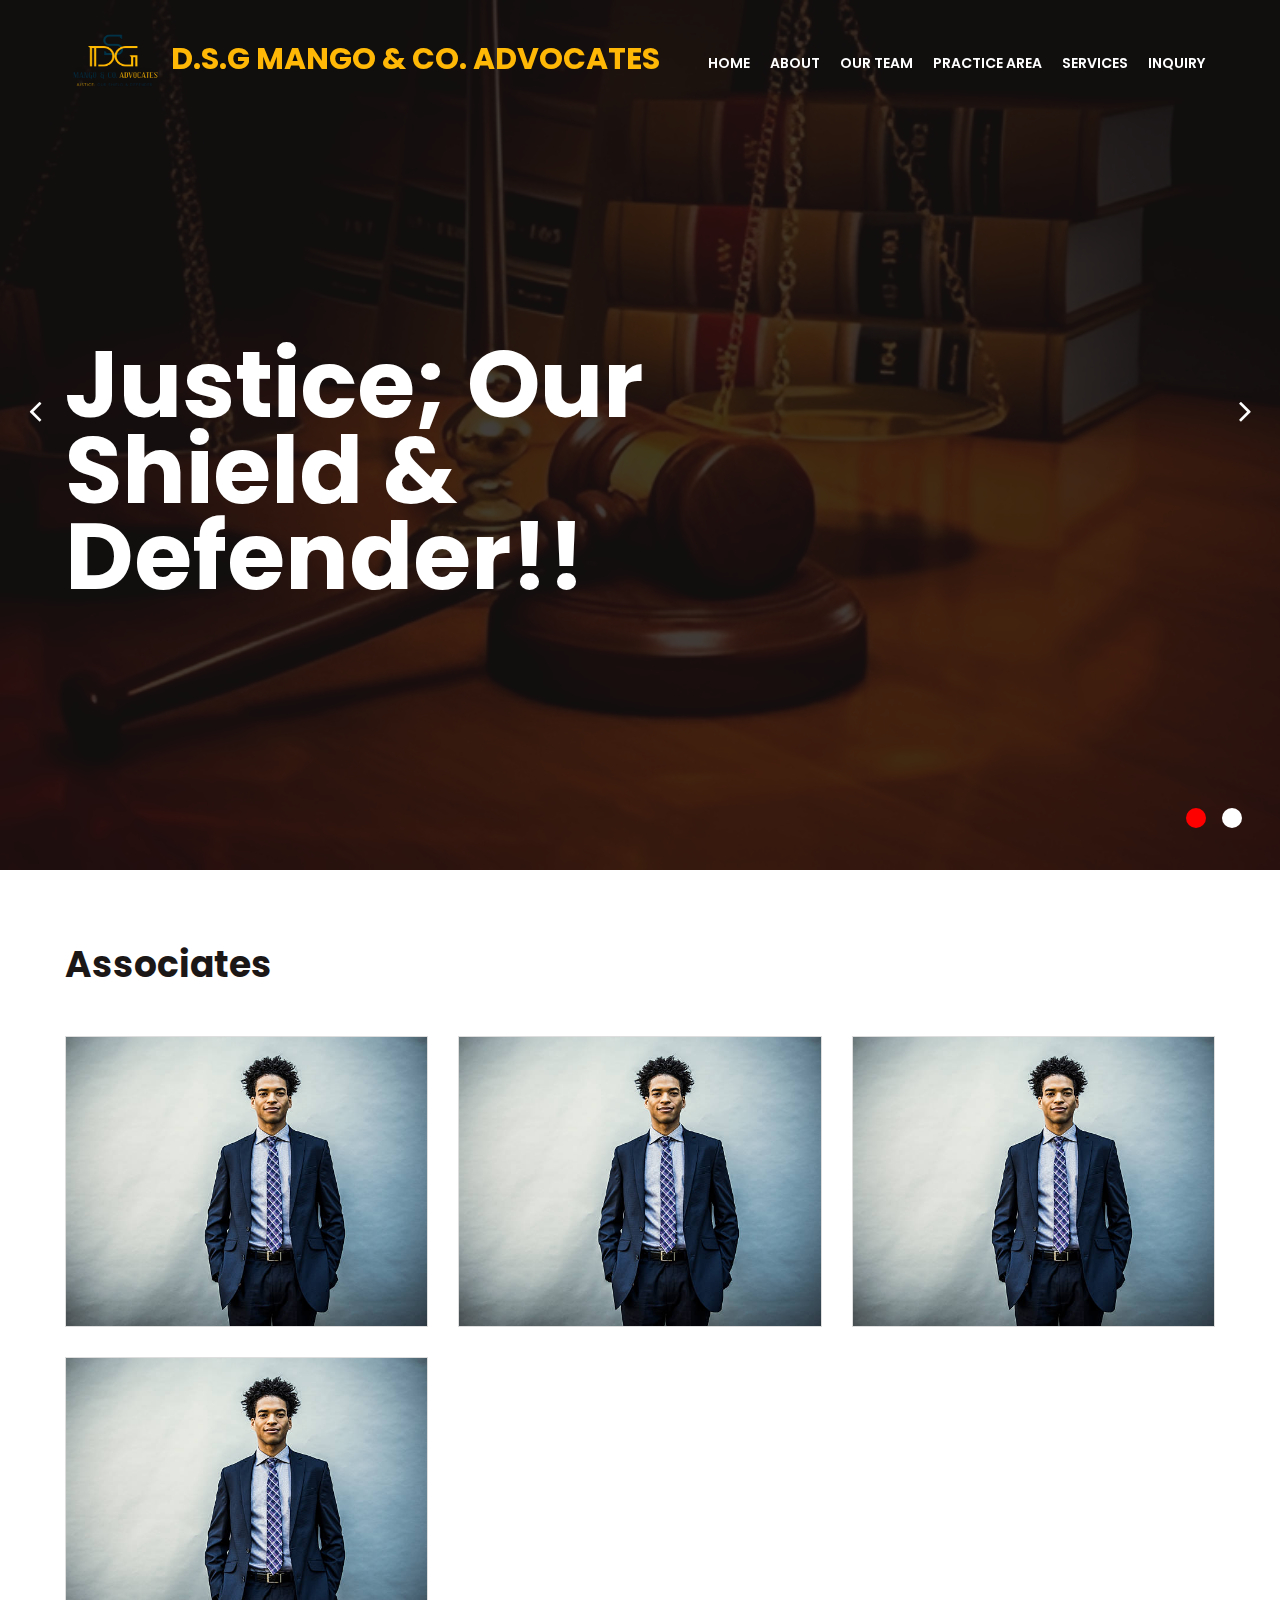
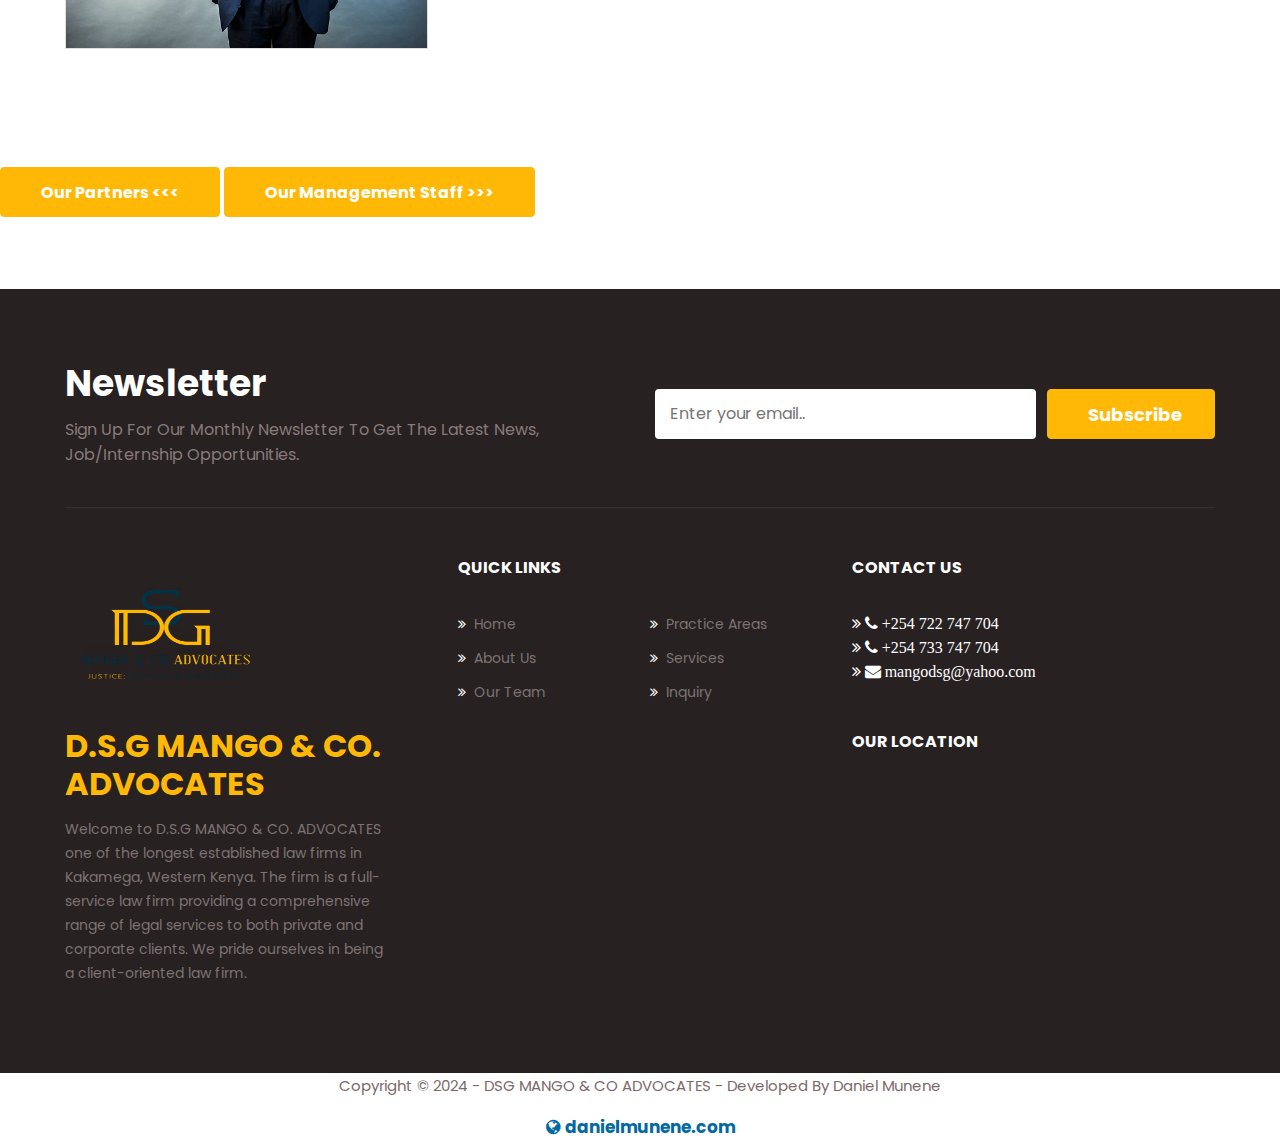
<file: associates.html>
<!doctype html>
<html lang="zxx">

<head>
	<!-- Required meta tags -->
	<meta charset="utf-8">
	<meta name="viewport" content="width=device-width, initial-scale=1, shrink-to-fit=no">
	<title>D.S.G MANGO & CO. ADVOCATES</title>
	
	<!-- Template CSS -->
	<link rel="Website Icon" type="png" href="assets/images/DSG.png">
	<link rel="stylesheet" href="assets/css/style-starter.css">
	<link rel="stylesheet" href="assets/css/header.css">
	<link href="//fonts.googleapis.com/css?family=Poppins:300,400,400i,500,600,700&display=swap" rel="stylesheet">
</head>

<body>
	<!--header-->
	<header id="site-header" class="fixed-top">
		<div class="container">
			<nav class="navbar navbar-expand-lg navbar-dark stroke">
				<h1>
					<a class="navbar-brand" href="index.html">
						<img src="assets/images/DSG.png" alt="Your logo" title="Your logo" style="height:90px; width: 100px" />
						<span class="sub-logo" style="color: #FFB805;">D.S.G MANGO & CO. ADVOCATES</span>
					</a>
				</h1>

				<div class="collapse navbar-collapse custom-navbar" id="navbarTogglerDemo02">
					<ul class="navbar-nav ml-auto">
						<li class="nav-item">
							<a class="nav-link" href="index.html">Home</a>
						</li>
						<li class="nav-item">
							<a class="nav-link" href="about.html">About</a>
						</li>
						<li class="nav-item">
							<a class="nav-link" href="our-team.html">Our Team</a>
						</li>
						<li class="nav-item">
							<a class="nav-link" href="practice_area.html">Practice Area</a>
						</li>
						<li class="nav-item">
							<a class="nav-link" href="services.html">Services</a>
						</li>
						<li class="nav-item">
							<a class="nav-link" href="contact.html">Inquiry</a>
						</li>
					</ul>
				</div>
			</nav>
		</div>
	</header>
<!-- End of Header -->

	<!-- main-slider -->
	<section class="w3l-main-slider position-relative" id="home">
		<div class="companies20-content">
			<div class="owl-one owl-carousel owl-theme">
				<div class="item">
					<li>
						<div class="slider-info banner-view bg new-bg" style="background-image: url('assets/images/banner.jpg');">
							<div class="banner-info">
								<div class="container">
									<div class="banner-info-bg">
										<h5>Justice; Our Shield & Defender!!</h5>
										</div>
									</div>
								</div>
							</div>
						</div>
					</li>
					<li>
						<div class="slider-info banner-view bg new-bg" style="background-image: url('assets/images/banner4.png');">
							<div class="banner-info">
								<div class="container">
									<div class="banner-info-bg">
										<h5>Justice; Our Shield & Defender!!</h5>
										</div>
									</div>
								</div>
							</div>
						</div>
					</li>
					
				</div>
	<!--/header-->

<!-- Associates-->
<section class="w3l-team-main py-5" id="team">
		<div class="container py-lg-4">
			<div class="title-content text-left mb-lg-5 mb-4">
				<h3 class="hny-title">Associates</h3>
				<!-- <h3 class="hny-title">volunteers</h3> -->
			</div>
			<div class="row inner-sec-w3layouts-w3pvt-lauinfo">
				<div class="col-md-4 col-6">
					<div class="team-grids text-center">
					<a href="#"><img src="assets/images/associates.jpg" class="img-fluid" alt=""></a>
						<div class="team-info">
							<div class="caption">
                            <h3 style="color:white">Name 1</h3>
								<h6></h6>
							</div>
						</div>
					</div>
					<div class="social-icons-section text-center">
						
					</div>
				</div>
				<div class="col-md-4 col-6">
					<div class="team-grids text-center">
					<a href="#"><img src="assets/images/associates.jpg" class="img-fluid" alt=""></a>
						<div class="team-info">
							<div class="caption">
                            <h3 style="color:white">Name 2</h3>
								
							</div>
						</div>
					</div>
					<div class="social-icons-section text-center">
					</div>
				</div>

				<div class="col-md-4 col-6 mt-md-0 mt-4">
					<div class="team-grids text-center">
					<a href="#"><img src="assets/images/associates.jpg" class="img-fluid" alt=""></a>
						<div class="team-info">
							<div class="caption">
                            <h3 style="color:white">Name 3</h3>
								
							</div>
						</div>
					</div>
					<div class="social-icons-section text-center">
						
					</div>
				</div>


				<div class="col-md-4 col-6 mt-md-0 mt-4">
					<div class="team-grids text-center">
					<a href="#"><img src="assets/images/associates.jpg" class="img-fluid" alt=""></a>
						<div class="team-info">
							<div class="caption">
                            <h3 style="color:white">Name 4</h3>
								
							</div>
						</div>
					</div>
					<div class="social-icons-section text-center">
						
					</div>
				</div>
			</div>
		</div>
	</section>
	<!-- Associates -->

	</div>
	<a href="partners.html" class="btn btn-style btn-primary mt-3" style="background-color: #FFB805; border-color: #FFB805; color: #ffffff;">Our Partners <<<</a>
	</div>	




	</div>
	<a href="management-staff.html" class="btn btn-style btn-primary mt-3" style="background-color: #FFB805; border-color: #FFB805; color: #ffffff;">Our Management Staff >>></a>
	</div>	


<br>
<br>
<br>
<br>





<!-- footer-66 -->
	

<footer class="w3l-footer-66" >
	<section class="footer-inner-main">
		<div class="footer-hny-grids py-5">
			<div class="container py-lg-4">
				<div class="text-txt">
					<div class="row newsletter-grids-footer">
						<div class="col-lg-6 newsletter-text pr-lg-5">
							<h3 class="hny-title two">Newsletter</h3>
							<h4>Sign up for our monthly newsletter to get the latest news, Job/Internship opportunities.
							</h4>
						</div>
						<div class="col-lg-6 newsletter-right">
							<form action="index.html" method="post" class="footer-newsletter">

								<input type="email" name="email" class="form-input"
									placeholder="Enter your email..">

								<button type="submit" class="btn" style="background-color: #FFB805; border-color: #FFB805; color: #ffffff;">Subscribe</button>
							</form>
						</div>
					</div>
					<div class="right-side">
						<div class="row sub-columns">
							<div class="col-lg-4 col-md-6 sub-one-left pr-lg-4">
								<h2><a class="navbar-brand" href="index.html">
										<img src="assets/images/DSG.png" alt="Your logo" title="Your logo" style="height:155px; width: 200px" />
										
									</a></h2>
									<h2> <a href="index.html" ><span class="sub-logo"style="color: #FFB805;">D.S.G MANGO & CO. ADVOCATES</span></a></h2>


								<p class="pr-lg-4" >Welcome to D.S.G MANGO & CO. ADVOCATES one of the longest established law firms in Kakamega, Western Kenya. 
									The firm is a full-service law firm providing a comprehensive range of legal services to both private and corporate clients. 
									We pride ourselves in being a client-oriented law firm. 
								</p>
								
							</div>
							<div class="col-lg-4 col-md-6 sub-one-left">
									<h6>QUICK LINKS</h6>
									<div class="mid-footer-gd sub-two-right">

										<ul>
											<li><a href="index.html"><span class="fa fa-angle-double-right mr-2"></span>Home</a>
											</li>
											<li><a href="about.html"><span class="fa fa-angle-double-right mr-2"></span>About Us</a>
											</li>
											<li><a href="our-team.html" ><span class="fa fa-angle-double-right mr-2"></span>Our Team</a>
											</li>
										</ul>
										<ul>
											<li><a href="practice_area.html" ><span class="fa fa-angle-double-right mr-2"></span>Practice Areas</a>
											</li>
											<li><a href="services.html" ><span class="fa fa-angle-double-right mr-2"></span>Services</a>
											</li>
											<li><a href="contact.html" ><span class="fa fa-angle-double-right mr-2"></span>Inquiry</a>
											</li>

										</ul>
									</div>
								</div>
							<div class="col-lg-4 col-md-6 sub-one-left">
 <h6>CONTACT US</h6>
    <div class="columns-2">
        <ul class="contact-info">
            <li>
                <a href="tel:+254722747704" style="color:white" class="fa fa-angle-double-right mr-2">
                    <span class="fa fa-phone" aria-hidden="true" style="color:white"></span>
                    +254 722 747 704
                </a>
            </li>
            <li>
                <a href="tel:+254733747704" style="color:white" class="fa fa-angle-double-right mr-2">
                    <span class="fa fa-phone" aria-hidden="true" style="color:white"></span>
                    +254 733 747 704
                </a>
            </li>
            <li>
                <a href="mailto:mangodsg@yahoo.com" style="color:white" class="fa fa-angle-double-right mr-2">
                    <span class="fa fa-envelope" aria-hidden="true" style="color:white"></span>
                    mangodsg@yahoo.com
                </a>
            </li>
        </ul>
	    <br>
	    <br>
	     <h6>OUR LOCATION</h6>
							<div id="gmap">
                 <iframe src="https://maps.google.com/maps?q=Canon%20Awuori%20Street%2C%20Kakamega%2C%20Kenya&t=m&z=14&output=embed"></iframe>
              </div>
    </div>
</div>
		
		
		<!-- move top -->
		<button onclick="topFunction()" id="movetop" title="Go to top">
			<span class="fa fa-long-arrow-up" aria-hidden="true"></span>
		</button>
		<script>
			// When the user scrolls down 20px from the top of the document, show the button
			window.onscroll = function () {
				scrollFunction()
			};

			function scrollFunction() {
				if (document.body.scrollTop > 20 || document.documentElement.scrollTop > 20) {
					document.getElementById("movetop").style.display = "block";
				} else {
					document.getElementById("movetop").style.display = "none";
				}
			}

			// When the user clicks on the button, scroll to the top of the document
			function topFunction() {
				document.body.scrollTop = 0;
				document.documentElement.scrollTop = 0;
			}
		</script>
		<!-- /move top -->

	</section>
</footer>	<!--//footer-66 -->

<footer class="site-footer-bottom">
    <div class="container" style="text-align: center;">
        <strong>
            <p style="font-size: 15px;" > Copyright © 2024 - DSG MANGO & CO ADVOCATES - Developed By Daniel Munene</p>
            <a href="https://danielmunene.netlify.app" style="text-decoration: none;font-size: 17px; color: #0369A3;" target="_blank"><i class="fa fa-globe"></i> danielmunene.com</a>
        </strong>
    </div>
	  </footer>

</body>

</html>

<script src="assets/js/jquery-3.3.1.min.js"></script>

<!-- disable body scroll which navbar is in active -->
<script src="assets/js/jquery.magnific-popup.min.js"></script>
<script>
$(document).ready(function () {
	$('.popup-with-zoom-anim').magnificPopup({
		type: 'inline',

		fixedContentPos: false,
		fixedBgPos: true,

		overflowY: 'auto',

		closeBtnInside: true,
		preloader: false,

		midClick: true,
		removalDelay: 300,
		mainClass: 'my-mfp-zoom-in'
	});

	$('.popup-with-move-anim').magnificPopup({
		type: 'inline',

		fixedContentPos: false,
		fixedBgPos: true,

		overflowY: 'auto',

		closeBtnInside: true,
		preloader: false,

		midClick: true,
		removalDelay: 300,
		mainClass: 'my-mfp-slide-bottom'
	});
});
</script>
<!--//-->
<!-- stats -->
<script src="assets/js/jquery.waypoints.min.js"></script>
<script src="assets/js/jquery.countup.js"></script>
<script>
$('.counter').countUp();
</script>
<!-- //stats -->
<script src="assets/js/owl.carousel.js"></script>
<!-- script for banner slider-->
<script>
$(document).ready(function () {
	$('.owl-one').owlCarousel({
		loop: true,
		margin: 0,
		nav: false,
		responsiveClass: true,
		autoplay: false,
		autoplayTimeout: 5000,
		autoplaySpeed: 1000,
		autoplayHoverPause: false,
		responsive: {
			0: {
				items: 1,
				nav: false
			},
			480: {
				items: 1,
				nav: false
			},
			667: {
				items: 1,
				nav: true
			},
			1000: {
				items: 1,
				nav: true
			}
		}
	})
})
</script>
<!-- //script -->
<!-- script for owlcarousel -->
<script>
$(document).ready(function () {
	$('.owl-testimonial').owlCarousel({
		loop: true,
		margin: 0,
		nav: false,
		responsiveClass: true,
		autoplay: false,
		autoplayTimeout: 5000,
		autoplaySpeed: 1000,
		autoplayHoverPause: false,
		responsive: {
			0: {
				items: 1,
				nav: false
			},
			480: {
				items: 1,
				nav: false
			},
			667: {
				items: 1,
				nav: false
			},
			1000: {
				items: 1,
				nav: false
			}
		}
	})
})
</script>
<!-- disable body scroll which navbar is in active -->
<script>
$(function () {
$('.navbar-toggler').click(function () {
  $('body').toggleClass('noscroll');
})
});
</script>
<!-- disable body scroll which navbar is in active -->

<!--/MENU-JS-->
<script>
$(window).on("scroll", function () {
var scroll = $(window).scrollTop();

if (scroll >= 80) {
  $("#site-header").addClass("nav-fixed");
} else {
  $("#site-header").removeClass("nav-fixed");
}
});

//Main navigation Active Class Add Remove
$(".navbar-toggler").on("click", function () {
$("header").toggleClass("active");
});
$(document).on("ready", function () {
if ($(window).width() > 991) {
  $("header").removeClass("active");
}
$(window).on("resize", function () {
  if ($(window).width() > 991) {
	$("header").removeClass("active");
  }
});
});
</script>
<!--//MENU-JS-->
<script src="assets/js/bootstrap.min.js"></script>
</file>
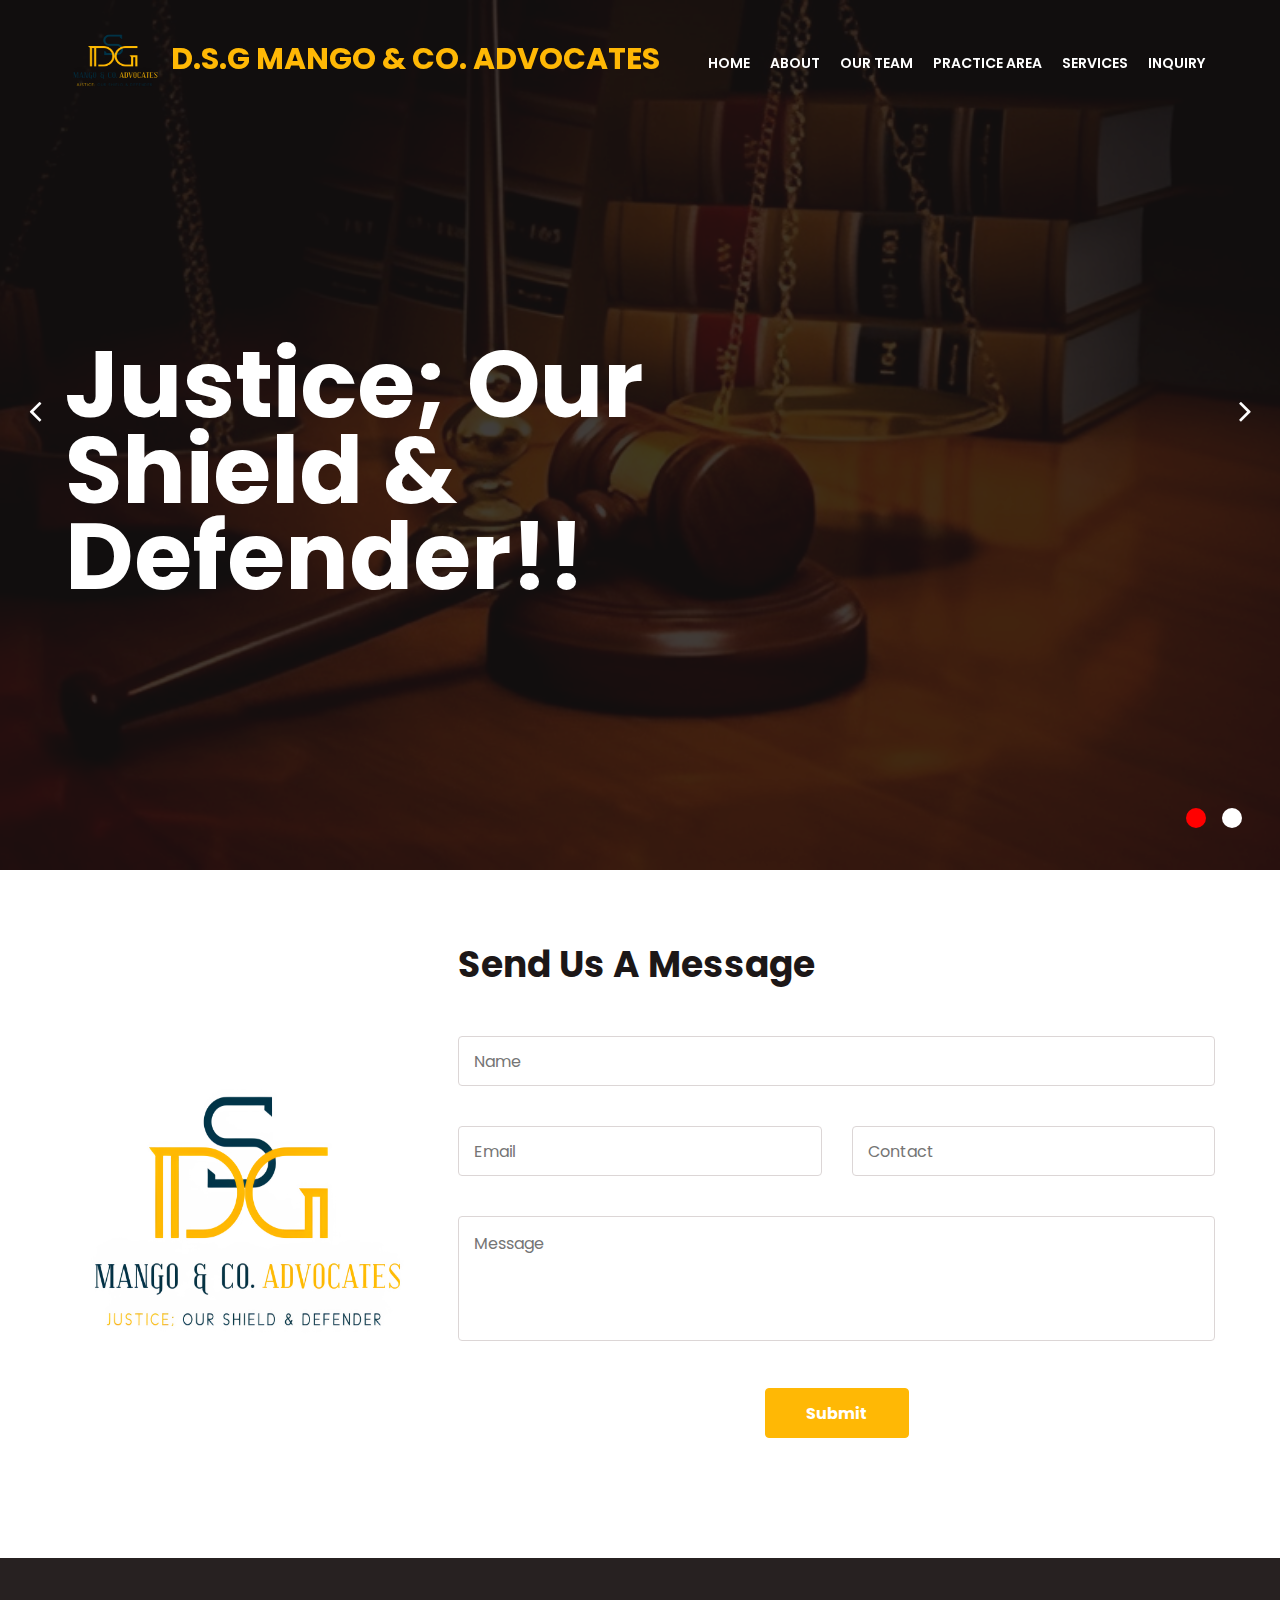
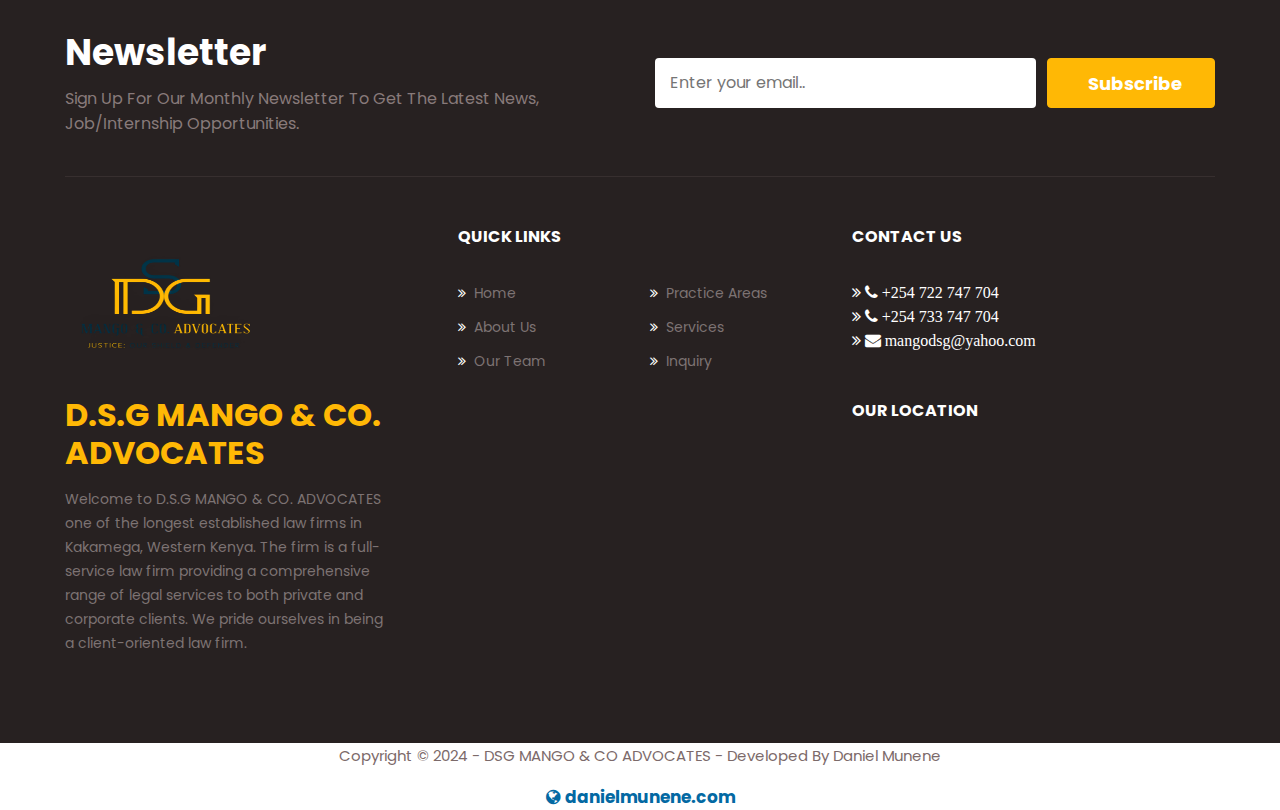
<file: contact.html>
<!doctype html>
<html lang="zxx">

<head>
	<!-- Required meta tags -->
	<meta charset="utf-8">
	<meta name="viewport" content="width=device-width, initial-scale=1, shrink-to-fit=no">
	<title>D.S.G MANGO & CO. ADVOCATES</title>
	
	<!-- Template CSS -->
	<link rel="Website Icon" type="png" href="assets/images/DSG.png">
	<link rel="stylesheet" href="assets/css/style-starter.css">
	<link rel="stylesheet" href="assets/css/header.css">
	<link href="//fonts.googleapis.com/css?family=Poppins:300,400,400i,500,600,700&display=swap" rel="stylesheet">
</head>

<body>
	<!--header-->
	<header id="site-header" class="fixed-top">
		<div class="container">
			<nav class="navbar navbar-expand-lg navbar-dark stroke">
				<h1>
					<a class="navbar-brand" href="index.html">
						<img src="assets/images/DSG.png" alt="Your logo" title="Your logo" style="height:90px; width: 100px" />
						<span class="sub-logo" style="color: #FFB805;">D.S.G MANGO & CO. ADVOCATES</span>
					</a>
				</h1>

				<div class="collapse navbar-collapse custom-navbar" id="navbarTogglerDemo02">
					<ul class="navbar-nav ml-auto">
						<li class="nav-item">
							<a class="nav-link" href="index.html">Home</a>
						</li>
						<li class="nav-item">
							<a class="nav-link" href="about.html">About</a>
						</li>
						<li class="nav-item">
							<a class="nav-link" href="our-team.html">Our Team</a>
						</li>
						<li class="nav-item">
							<a class="nav-link" href="practice_area.html">Practice Area</a>
						</li>
						<li class="nav-item">
							<a class="nav-link" href="services.html">Services</a>
						</li>
						<li class="nav-item">
							<a class="nav-link" href="contact.html">Inquiry</a>
						</li>
					</ul>
				</div>
			</nav>
		</div>
	</header>
<!-- End of Header -->
	
	<!-- main-slider -->
	<section class="w3l-main-slider position-relative" id="home">
		<div class="companies20-content">
			<div class="owl-one owl-carousel owl-theme">
				<div class="item">
					<li>
						<div class="slider-info banner-view bg new-bg" style="background-image: url('assets/images/banner.jpg');">
							<div class="banner-info">
								<div class="container">
									<div class="banner-info-bg">
										<h5>Justice; Our Shield & Defender!!</h5>
										</div>
									</div>
								</div>
							</div>
						</div>
					</li>
					<li>
						<div class="slider-info banner-view bg new-bg" style="background-image: url('assets/images/banner4.png');">
							<div class="banner-info">
								<div class="container">
									<div class="banner-info-bg">
										<h5>Justice; Our Shield & Defender!!</h5>
										</div>
									</div>
								</div>
							</div>
						</div>
					</li>
					
				</div>
	<!--/header-->


	<!-- /contact-form -->
<section class="w3l-contact-11">
    <div class="form-41-mian py-5">
        <div class="container py-lg-4">
            <div class="row align-form-map">
                <div class="col-md-4 col-lg-4 col-xl-4"><br><br><br>
                    <img src="assets/images/DSG.png" class="img-fluid" style="height: 400px; width: 800px">
                </div>
                <div class="col-lg-8 form-inner-cont">
                    <div class="title-content text-left">
                        <h3 class="hny-title mb-lg-5 mb-4">Send Us A Message</h3>
                    </div>
                    <form method="post" class="signin-form">
                        <div class="form-input">
                            <input type="text" name="name" id="name" placeholder="Name" required />
                        </div>
                        <div class="row con-two">
                            <div class="col-lg-6 form-input">
                                <input type="email" name="email" id="email" placeholder="Email" required />
                            </div>
                            <div class="col-lg-6 form-input">
                                <input type="text" name="contact" id="contact" placeholder="Contact" class="contact-input" required />
                            </div>
                        </div>
                        <div class="form-input">
                            <textarea placeholder="Message" name="message" id="msg" required></textarea>
                        </div>
                        <div class="submit-button text-lg-center">
                            <button type="submit" class="btn btn-style" style="background-color: #FFB805; border-color: #FFB805; color: #ffffff;">Submit</button>
                        </div>
                    </form>
                </div>
            </div>
        </div>
    </div>
</section>


	<!-- //contact-form -->
	
<br>
<br>




	<!-- footer-66 -->
	

<footer class="w3l-footer-66" >
    <section class="footer-inner-main">
        <div class="footer-hny-grids py-5">
            <div class="container py-lg-4">
                <div class="text-txt">
                    <div class="row newsletter-grids-footer">
                        <div class="col-lg-6 newsletter-text pr-lg-5">
                            <h3 class="hny-title two">Newsletter</h3>
                            <h4>Sign up for our monthly newsletter to get the latest news, Job/Internship opportunities.
                            </h4>
                        </div>
                        <div class="col-lg-6 newsletter-right">
                            <form action="index.html" method="post" class="footer-newsletter">

                                <input type="email" name="email" class="form-input"
                                    placeholder="Enter your email..">

                                <button type="submit" class="btn" style="background-color: #FFB805; border-color: #FFB805; color: #ffffff;">Subscribe</button>
                            </form>
                        </div>
                    </div>
                    <div class="right-side">
                        <div class="row sub-columns">
                            <div class="col-lg-4 col-md-6 sub-one-left pr-lg-4">
                                <h2><a class="navbar-brand" href="index.html">
                                        <img src="assets/images/DSG.png" alt="Your logo" title="Your logo" style="height:155px; width: 200px" />
                                        
                                    </a></h2>
                                    <h2> <a href="index.html" ><span class="sub-logo"style="color: #FFB805;">D.S.G MANGO & CO. ADVOCATES</span></a></h2>


                                <p class="pr-lg-4" >Welcome to D.S.G MANGO & CO. ADVOCATES one of the longest established law firms in Kakamega, Western Kenya. 
                                    The firm is a full-service law firm providing a comprehensive range of legal services to both private and corporate clients. 
                                    We pride ourselves in being a client-oriented law firm. 
                                </p>
                                
                            </div>
                           <div class="col-lg-4 col-md-6 sub-one-left">
									<h6>QUICK LINKS</h6>
									<div class="mid-footer-gd sub-two-right">

										<ul>
											<li><a href="index.html"><span class="fa fa-angle-double-right mr-2"></span>Home</a>
											</li>
											<li><a href="about.html"><span class="fa fa-angle-double-right mr-2"></span>About Us</a>
											</li>
											<li><a href="our-team.html" ><span class="fa fa-angle-double-right mr-2"></span>Our Team</a>
											</li>
										</ul>
										<ul>
											<li><a href="practice_area.html" ><span class="fa fa-angle-double-right mr-2"></span>Practice Areas</a>
											</li>
											<li><a href="services.html" ><span class="fa fa-angle-double-right mr-2"></span>Services</a>
											</li>
											<li><a href="contact.html" ><span class="fa fa-angle-double-right mr-2"></span>Inquiry</a>
											</li>

										</ul>
									</div>
								</div>
                            <div class="col-lg-4 col-md-6 sub-one-left">
 <h6>CONTACT US</h6>
    <div class="columns-2">
        <ul class="contact-info">
            <li>
                <a href="tel:+254722747704" style="color:white" class="fa fa-angle-double-right mr-2">
                    <span class="fa fa-phone" aria-hidden="true" style="color:white"></span>
                    +254 722 747 704
                </a>
            </li>
            <li>
                <a href="tel:+254733747704" style="color:white" class="fa fa-angle-double-right mr-2">
                    <span class="fa fa-phone" aria-hidden="true" style="color:white"></span>
                    +254 733 747 704
                </a>
            </li>
            <li>
                <a href="mailto:mangodsg@yahoo.com" style="color:white" class="fa fa-angle-double-right mr-2">
                    <span class="fa fa-envelope" aria-hidden="true" style="color:white"></span>
                    mangodsg@yahoo.com
                </a>
            </li>
        </ul>
	    <br>
	    <br>
	     <h6>OUR LOCATION</h6>
							<div id="gmap">
                 <iframe src="https://maps.google.com/maps?q=Canon%20Awuori%20Street%2C%20Kakamega%2C%20Kenya&t=m&z=14&output=embed"></iframe>
              </div>
    </div>
</div>

        
        
        <!-- move top -->
        <button onclick="topFunction()" id="movetop" title="Go to top">
            <span class="fa fa-long-arrow-up" aria-hidden="true"></span>
        </button>
        <script>
            // When the user scrolls down 20px from the top of the document, show the button
            window.onscroll = function () {
                scrollFunction()
            };

            function scrollFunction() {
                if (document.body.scrollTop > 20 || document.documentElement.scrollTop > 20) {
                    document.getElementById("movetop").style.display = "block";
                } else {
                    document.getElementById("movetop").style.display = "none";
                }
            }

            // When the user clicks on the button, scroll to the top of the document
            function topFunction() {
                document.body.scrollTop = 0;
                document.documentElement.scrollTop = 0;
            }
        </script>
        <!-- /move top -->

    </section>
</footer>	<!--//footer-66 -->

<footer class="site-footer-bottom">
    <div class="container" style="text-align: center;">
        <strong>
            <p style="font-size: 15px;" > Copyright © 2024 - DSG MANGO & CO ADVOCATES - Developed By Daniel Munene</p>
            <a href="https://danielmunene.netlify.app" style="text-decoration: none;font-size: 17px; color: #0369A3;" target="_blank"><i class="fa fa-globe"></i> danielmunene.com</a>
        </strong>
    </div>
	  </footer>

</body>

</html>

<script src="assets/js/jquery-3.3.1.min.js"></script>

<!-- disable body scroll which navbar is in active -->
<script src="assets/js/jquery.magnific-popup.min.js"></script>
<script>
$(document).ready(function () {
    $('.popup-with-zoom-anim').magnificPopup({
        type: 'inline',

        fixedContentPos: false,
        fixedBgPos: true,

        overflowY: 'auto',

        closeBtnInside: true,
        preloader: false,

        midClick: true,
        removalDelay: 300,
        mainClass: 'my-mfp-zoom-in'
    });

    $('.popup-with-move-anim').magnificPopup({
        type: 'inline',

        fixedContentPos: false,
        fixedBgPos: true,

        overflowY: 'auto',

        closeBtnInside: true,
        preloader: false,

        midClick: true,
        removalDelay: 300,
        mainClass: 'my-mfp-slide-bottom'
    });
});
</script>
<!--//-->
<!-- stats -->
<script src="assets/js/jquery.waypoints.min.js"></script>
<script src="assets/js/jquery.countup.js"></script>
<script>
$('.counter').countUp();
</script>
<!-- //stats -->
<script src="assets/js/owl.carousel.js"></script>
<!-- script for banner slider-->
<script>
$(document).ready(function () {
    $('.owl-one').owlCarousel({
        loop: true,
        margin: 0,
        nav: false,
        responsiveClass: true,
        autoplay: false,
        autoplayTimeout: 5000,
        autoplaySpeed: 1000,
        autoplayHoverPause: false,
        responsive: {
            0: {
                items: 1,
                nav: false
            },
            480: {
                items: 1,
                nav: false
            },
            667: {
                items: 1,
                nav: true
            },
            1000: {
                items: 1,
                nav: true
            }
        }
    })
})
</script>
<!-- //script -->
<!-- script for owlcarousel -->
<script>
$(document).ready(function () {
    $('.owl-testimonial').owlCarousel({
        loop: true,
        margin: 0,
        nav: false,
        responsiveClass: true,
        autoplay: false,
        autoplayTimeout: 5000,
        autoplaySpeed: 1000,
        autoplayHoverPause: false,
        responsive: {
            0: {
                items: 1,
                nav: false
            },
            480: {
                items: 1,
                nav: false
            },
            667: {
                items: 1,
                nav: false
            },
            1000: {
                items: 1,
                nav: false
            }
        }
    })
})
</script>
<!-- disable body scroll which navbar is in active -->
<script>
$(function () {
$('.navbar-toggler').click(function () {
  $('body').toggleClass('noscroll');
})
});
</script>
<!-- disable body scroll which navbar is in active -->

<!--/MENU-JS-->
<script>
$(window).on("scroll", function () {
var scroll = $(window).scrollTop();

if (scroll >= 80) {
  $("#site-header").addClass("nav-fixed");
} else {
  $("#site-header").removeClass("nav-fixed");
}
});

//Main navigation Active Class Add Remove
$(".navbar-toggler").on("click", function () {
$("header").toggleClass("active");
});
$(document).on("ready", function () {
if ($(window).width() > 991) {
  $("header").removeClass("active");
}
$(window).on("resize", function () {
  if ($(window).width() > 991) {
    $("header").removeClass("active");
  }
});
});
</script>
<!--//MENU-JS-->
<script src="assets/js/bootstrap.min.js"></script>
</file>
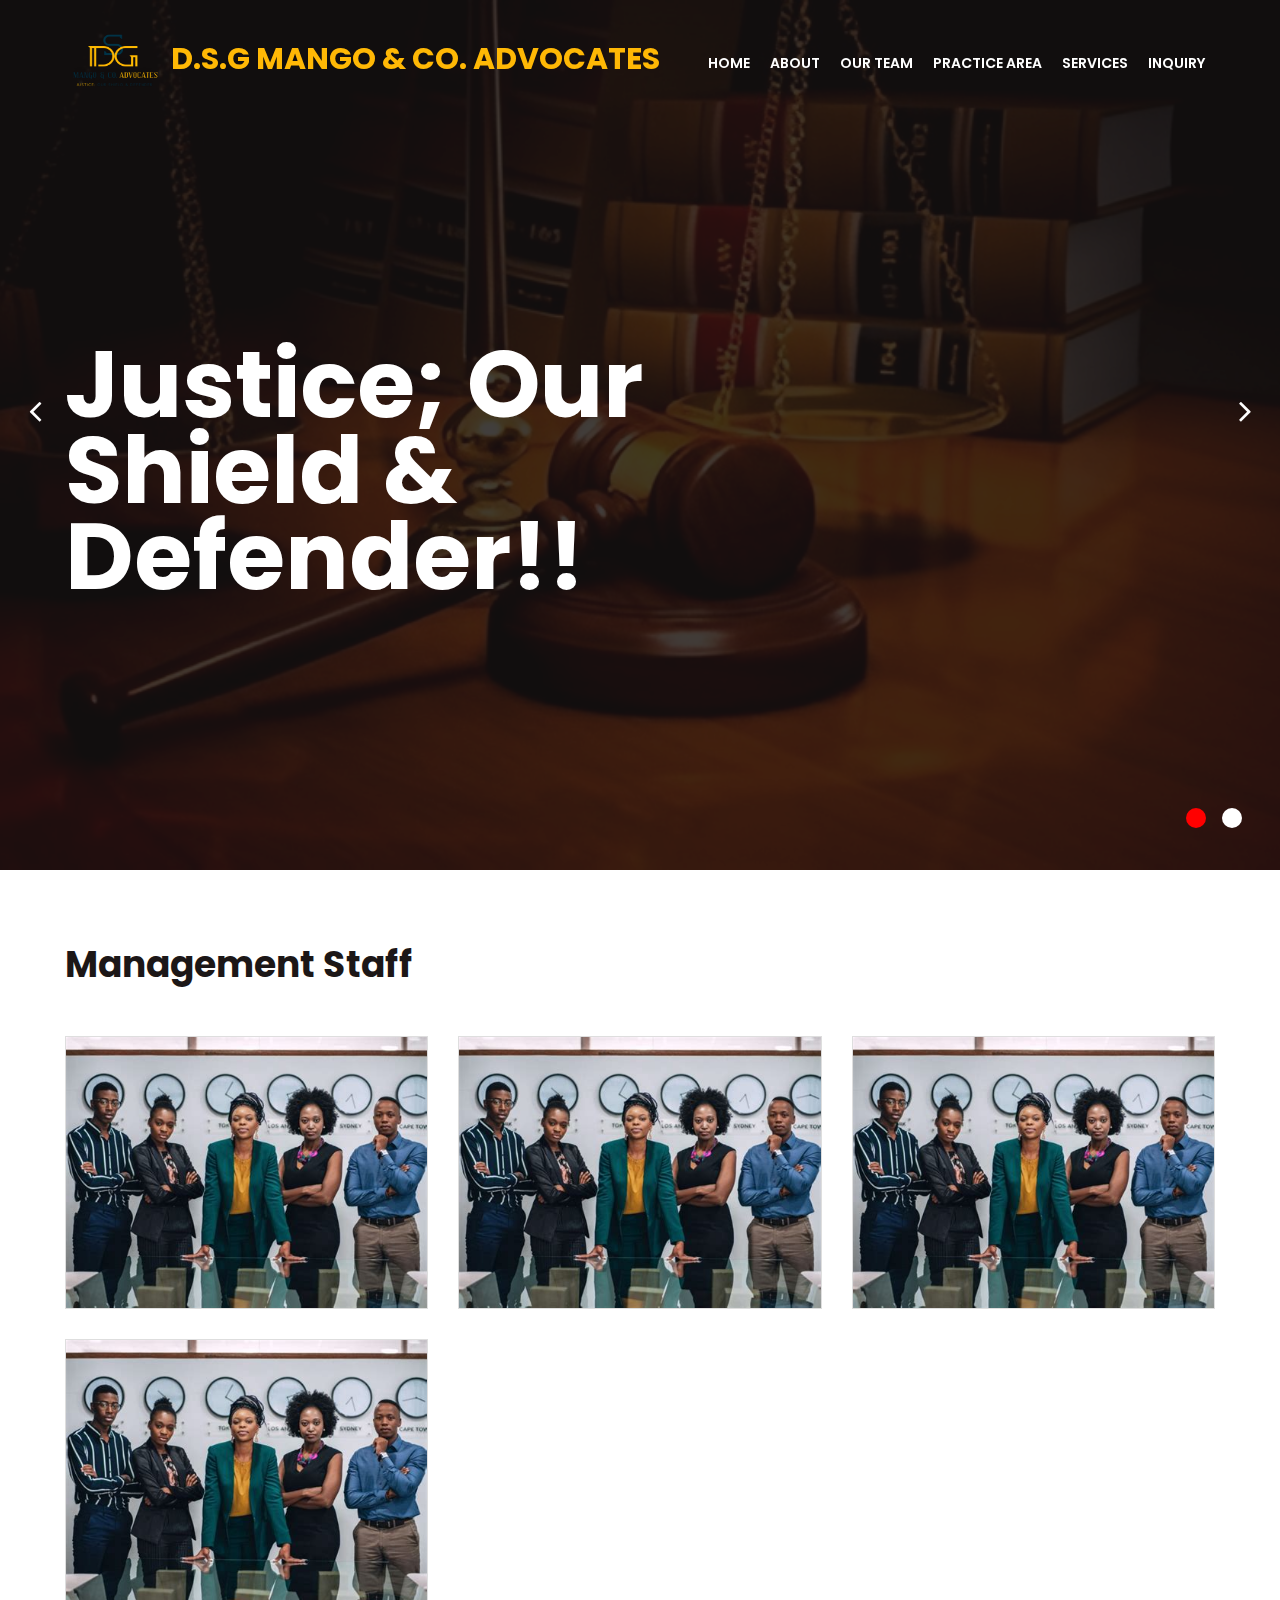
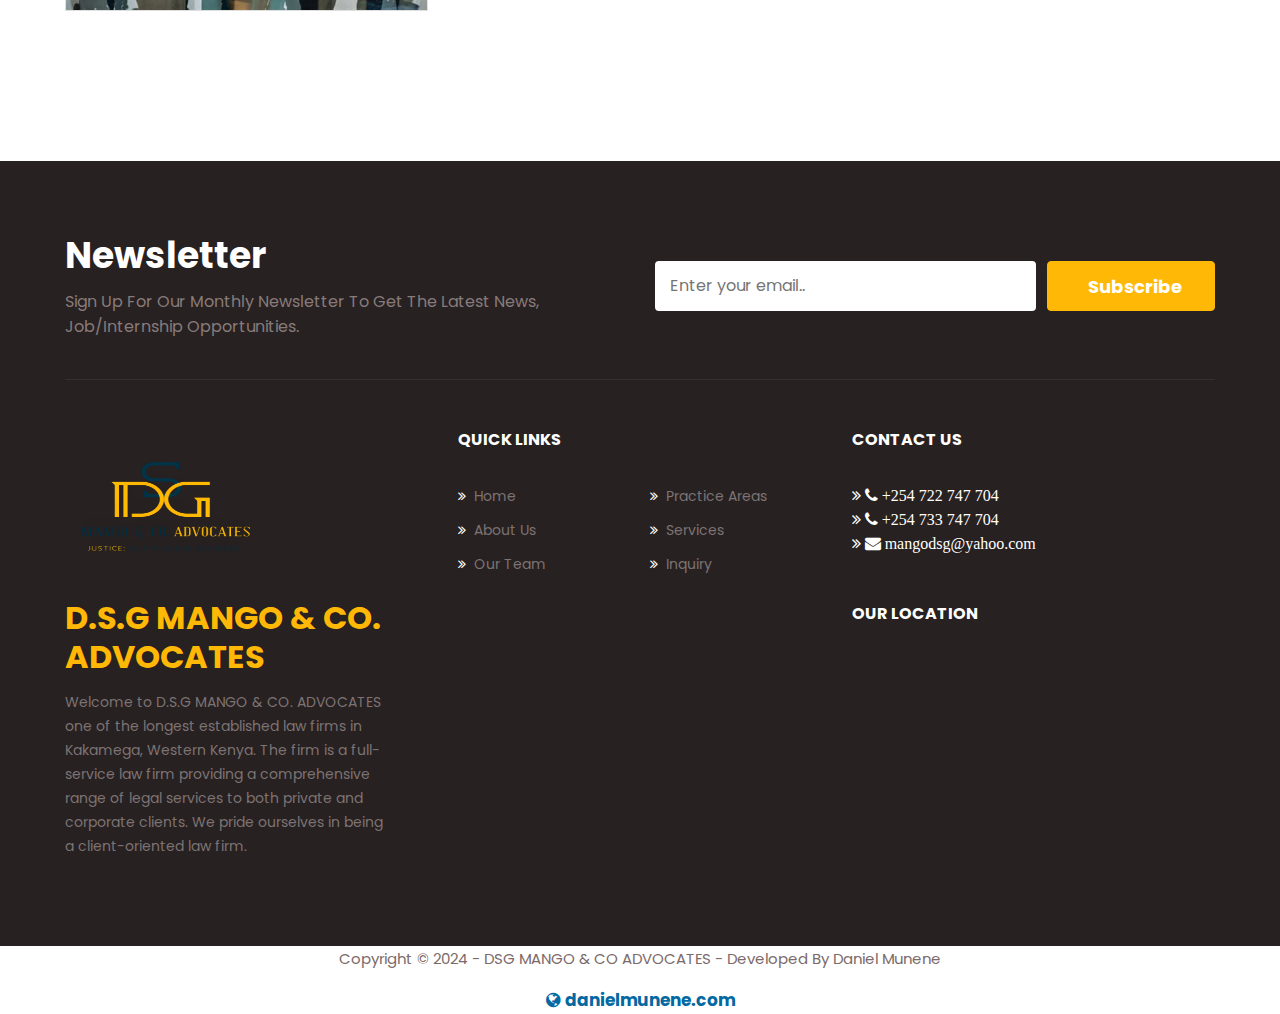
<file: management-staff.html>
<!doctype html>
<html lang="zxx">

<head>
	<!-- Required meta tags -->
	<meta charset="utf-8">
	<meta name="viewport" content="width=device-width, initial-scale=1, shrink-to-fit=no">
	<title>D.S.G MANGO & CO. ADVOCATES</title>
	
	<!-- Template CSS -->
	<link rel="Website Icon" type="png" href="assets/images/DSG.png">
	<link rel="stylesheet" href="assets/css/style-starter.css">
	<link rel="stylesheet" href="assets/css/header.css">
	<link href="//fonts.googleapis.com/css?family=Poppins:300,400,400i,500,600,700&display=swap" rel="stylesheet">
</head>

<body>
	<!--header-->
	<header id="site-header" class="fixed-top">
		<div class="container">
			<nav class="navbar navbar-expand-lg navbar-dark stroke">
				<h1>
					<a class="navbar-brand" href="index.html">
						<img src="assets/images/DSG.png" alt="Your logo" title="Your logo" style="height:90px; width: 100px" />
						<span class="sub-logo" style="color: #FFB805;">D.S.G MANGO & CO. ADVOCATES</span>
					</a>
				</h1>

				<div class="collapse navbar-collapse custom-navbar" id="navbarTogglerDemo02">
					<ul class="navbar-nav ml-auto">
						<li class="nav-item">
							<a class="nav-link" href="index.html">Home</a>
						</li>
						<li class="nav-item">
							<a class="nav-link" href="about.html">About</a>
						</li>
						<li class="nav-item">
							<a class="nav-link" href="our-team.html">Our Team</a>
						</li>
						<li class="nav-item">
							<a class="nav-link" href="practice_area.html">Practice Area</a>
						</li>
						<li class="nav-item">
							<a class="nav-link" href="services.html">Services</a>
						</li>
						<li class="nav-item">
							<a class="nav-link" href="contact.html">Inquiry</a>
						</li>
					</ul>
				</div>
			</nav>
		</div>
	</header>
<!-- End of Header -->


	<!-- main-slider -->
	<section class="w3l-main-slider position-relative" id="home">
		<div class="companies20-content">
			<div class="owl-one owl-carousel owl-theme">
				<div class="item">
					<li>
						<div class="slider-info banner-view bg new-bg" style="background-image: url('assets/images/banner.jpg');">
							<div class="banner-info">
								<div class="container">
									<div class="banner-info-bg">
										<h5>Justice; Our Shield & Defender!!</h5>
										</div>
									</div>
								</div>
							</div>
						</div>
					</li>
					<li>
						<div class="slider-info banner-view bg new-bg" style="background-image: url('assets/images/banner4.png');">
							<div class="banner-info">
								<div class="container">
									<div class="banner-info-bg">
										<h5>Justice; Our Shield & Defender!!</h5>
										</div>
									</div>
								</div>
							</div>
						</div>
					</li>
					
				</div>
	<!--/header-->

<!-- Management Staff-->
<section class="w3l-team-main py-5" id="team">
		<div class="container py-lg-4">
			<div class="title-content text-left mb-lg-5 mb-4">
				<h3 class="hny-title">Management Staff</h3>
			</div>
			<div class="row inner-sec-w3layouts-w3pvt-lauinfo">
				<div class="col-md-4 col-6">
					<div class="team-grids text-center">
					<a href="#"><img src="assets/images/management.jpg" class="img-fluid" alt=""></a>
						<div class="team-info">
							<div class="caption">
                            <h3 style="color:white">Name 1</h3>
								<h6></h6>
							</div>
						</div>
					</div>
					<div class="social-icons-section text-center">
						
					</div>
				</div>
				<div class="col-md-4 col-6">
					<div class="team-grids text-center">
					<a href="#"><img src="assets/images/management.jpg" class="img-fluid" alt=""></a>
						<div class="team-info">
							<div class="caption">
                            <h3 style="color:white">Name 2</h3>
								
							</div>
						</div>
					</div>
					<div class="social-icons-section text-center">
					</div>
				</div>

				<div class="col-md-4 col-6 mt-md-0 mt-4">
					<div class="team-grids text-center">
					<a href="#"><img src="assets/images/management.jpg" class="img-fluid" alt=""></a>
						<div class="team-info">
							<div class="caption">
                            <h3 style="color:white">Name 3</h3>
								
							</div>
						</div>
					</div>
					<div class="social-icons-section text-center">
						
					</div>
				</div>

				<div class="col-md-4 col-6 mt-md-0 mt-4">
					<div class="team-grids text-center">
					<a href="#"><img src="assets/images/management.jpg" class="img-fluid" alt=""></a>
						<div class="team-info">
							<div class="caption">
                            <h3 style="color:white">Name 4</h3>
								
							</div>
						</div>
					</div>
					<div class="social-icons-section text-center">
						
					</div>
				</div>
			</div>
		</div>
	</section>
	<!-- Management Staff -->
<br>
<br>




<!-- footer-66 -->
	

<footer class="w3l-footer-66" >
	<section class="footer-inner-main">
		<div class="footer-hny-grids py-5">
			<div class="container py-lg-4">
				<div class="text-txt">
					<div class="row newsletter-grids-footer">
						<div class="col-lg-6 newsletter-text pr-lg-5">
							<h3 class="hny-title two">Newsletter</h3>
							<h4>Sign up for our monthly newsletter to get the latest news, Job/Internship opportunities.
							</h4>
						</div>
						<div class="col-lg-6 newsletter-right">
							<form action="index.html" method="post" class="footer-newsletter">

								<input type="email" name="email" class="form-input"
									placeholder="Enter your email..">

								<button type="submit" class="btn" style="background-color: #FFB805; border-color: #FFB805; color: #ffffff;">Subscribe</button>
							</form>
						</div>
					</div>
					<div class="right-side">
						<div class="row sub-columns">
							<div class="col-lg-4 col-md-6 sub-one-left pr-lg-4">
								<h2><a class="navbar-brand" href="index.html">
										<img src="assets/images/DSG.png" alt="Your logo" title="Your logo" style="height:155px; width: 200px" />
										
									</a></h2>
									<h2> <a href="index.html" ><span class="sub-logo"style="color: #FFB805;">D.S.G MANGO & CO. ADVOCATES</span></a></h2>


								<p class="pr-lg-4" >Welcome to D.S.G MANGO & CO. ADVOCATES one of the longest established law firms in Kakamega, Western Kenya. 
									The firm is a full-service law firm providing a comprehensive range of legal services to both private and corporate clients. 
									We pride ourselves in being a client-oriented law firm. 
								</p>
								
							</div>
							<div class="col-lg-4 col-md-6 sub-one-left">
									<h6>QUICK LINKS</h6>
									<div class="mid-footer-gd sub-two-right">

										<ul>
											<li><a href="index.html"><span class="fa fa-angle-double-right mr-2"></span>Home</a>
											</li>
											<li><a href="about.html"><span class="fa fa-angle-double-right mr-2"></span>About Us</a>
											</li>
											<li><a href="our-team.html" ><span class="fa fa-angle-double-right mr-2"></span>Our Team</a>
											</li>
										</ul>
										<ul>
											<li><a href="practice_area.html" ><span class="fa fa-angle-double-right mr-2"></span>Practice Areas</a>
											</li>
											<li><a href="services.html" ><span class="fa fa-angle-double-right mr-2"></span>Services</a>
											</li>
											<li><a href="contact.html" ><span class="fa fa-angle-double-right mr-2"></span>Inquiry</a>
											</li>

										</ul>
									</div>
								</div>
							<div class="col-lg-4 col-md-6 sub-one-left">
 <h6>CONTACT US</h6>
    <div class="columns-2">
        <ul class="contact-info">
            <li>
                <a href="tel:+254722747704" style="color:white" class="fa fa-angle-double-right mr-2">
                    <span class="fa fa-phone" aria-hidden="true" style="color:white"></span>
                    +254 722 747 704
                </a>
            </li>
            <li>
                <a href="tel:+254733747704" style="color:white" class="fa fa-angle-double-right mr-2">
                    <span class="fa fa-phone" aria-hidden="true" style="color:white"></span>
                    +254 733 747 704
                </a>
            </li>
            <li>
                <a href="mailto:mangodsg@yahoo.com" style="color:white" class="fa fa-angle-double-right mr-2">
                    <span class="fa fa-envelope" aria-hidden="true" style="color:white"></span>
                    mangodsg@yahoo.com
                </a>
            </li>
        </ul>
	    <br>
	    <br>
	     <h6>OUR LOCATION</h6>
							<div id="gmap">
                 <iframe src="https://maps.google.com/maps?q=Canon%20Awuori%20Street%2C%20Kakamega%2C%20Kenya&t=m&z=14&output=embed"></iframe>
              </div>
    </div>
</div>

		
		
		<!-- move top -->
		<button onclick="topFunction()" id="movetop" title="Go to top">
			<span class="fa fa-long-arrow-up" aria-hidden="true"></span>
		</button>
		<script>
			// When the user scrolls down 20px from the top of the document, show the button
			window.onscroll = function () {
				scrollFunction()
			};

			function scrollFunction() {
				if (document.body.scrollTop > 20 || document.documentElement.scrollTop > 20) {
					document.getElementById("movetop").style.display = "block";
				} else {
					document.getElementById("movetop").style.display = "none";
				}
			}

			// When the user clicks on the button, scroll to the top of the document
			function topFunction() {
				document.body.scrollTop = 0;
				document.documentElement.scrollTop = 0;
			}
		</script>
		<!-- /move top -->

	</section>
</footer>	<!--//footer-66 -->

<footer class="site-footer-bottom">
    <div class="container" style="text-align: center;">
        <strong>
            <p style="font-size: 15px;" > Copyright © 2024 - DSG MANGO & CO ADVOCATES - Developed By Daniel Munene</p>
            <a href="https://danielmunene.netlify.app" style="text-decoration: none;font-size: 17px; color: #0369A3;" target="_blank"><i class="fa fa-globe"></i> danielmunene.com</a>
        </strong>
    </div>
	  </footer>

</body>

</html>

<script src="assets/js/jquery-3.3.1.min.js"></script>

<!-- disable body scroll which navbar is in active -->
<script src="assets/js/jquery.magnific-popup.min.js"></script>
<script>
$(document).ready(function () {
	$('.popup-with-zoom-anim').magnificPopup({
		type: 'inline',

		fixedContentPos: false,
		fixedBgPos: true,

		overflowY: 'auto',

		closeBtnInside: true,
		preloader: false,

		midClick: true,
		removalDelay: 300,
		mainClass: 'my-mfp-zoom-in'
	});

	$('.popup-with-move-anim').magnificPopup({
		type: 'inline',

		fixedContentPos: false,
		fixedBgPos: true,

		overflowY: 'auto',

		closeBtnInside: true,
		preloader: false,

		midClick: true,
		removalDelay: 300,
		mainClass: 'my-mfp-slide-bottom'
	});
});
</script>
<!--//-->
<!-- stats -->
<script src="assets/js/jquery.waypoints.min.js"></script>
<script src="assets/js/jquery.countup.js"></script>
<script>
$('.counter').countUp();
</script>
<!-- //stats -->
<script src="assets/js/owl.carousel.js"></script>
<!-- script for banner slider-->
<script>
$(document).ready(function () {
	$('.owl-one').owlCarousel({
		loop: true,
		margin: 0,
		nav: false,
		responsiveClass: true,
		autoplay: false,
		autoplayTimeout: 5000,
		autoplaySpeed: 1000,
		autoplayHoverPause: false,
		responsive: {
			0: {
				items: 1,
				nav: false
			},
			480: {
				items: 1,
				nav: false
			},
			667: {
				items: 1,
				nav: true
			},
			1000: {
				items: 1,
				nav: true
			}
		}
	})
})
</script>
<!-- //script -->
<!-- script for owlcarousel -->
<script>
$(document).ready(function () {
	$('.owl-testimonial').owlCarousel({
		loop: true,
		margin: 0,
		nav: false,
		responsiveClass: true,
		autoplay: false,
		autoplayTimeout: 5000,
		autoplaySpeed: 1000,
		autoplayHoverPause: false,
		responsive: {
			0: {
				items: 1,
				nav: false
			},
			480: {
				items: 1,
				nav: false
			},
			667: {
				items: 1,
				nav: false
			},
			1000: {
				items: 1,
				nav: false
			}
		}
	})
})
</script>
<!-- disable body scroll which navbar is in active -->
<script>
$(function () {
$('.navbar-toggler').click(function () {
  $('body').toggleClass('noscroll');
})
});
</script>
<!-- disable body scroll which navbar is in active -->

<!--/MENU-JS-->
<script>
$(window).on("scroll", function () {
var scroll = $(window).scrollTop();

if (scroll >= 80) {
  $("#site-header").addClass("nav-fixed");
} else {
  $("#site-header").removeClass("nav-fixed");
}
});

//Main navigation Active Class Add Remove
$(".navbar-toggler").on("click", function () {
$("header").toggleClass("active");
});
$(document).on("ready", function () {
if ($(window).width() > 991) {
  $("header").removeClass("active");
}
$(window).on("resize", function () {
  if ($(window).width() > 991) {
	$("header").removeClass("active");
  }
});
});
</script>
<!--//MENU-JS-->
<script src="assets/js/bootstrap.min.js"></script>
</file>
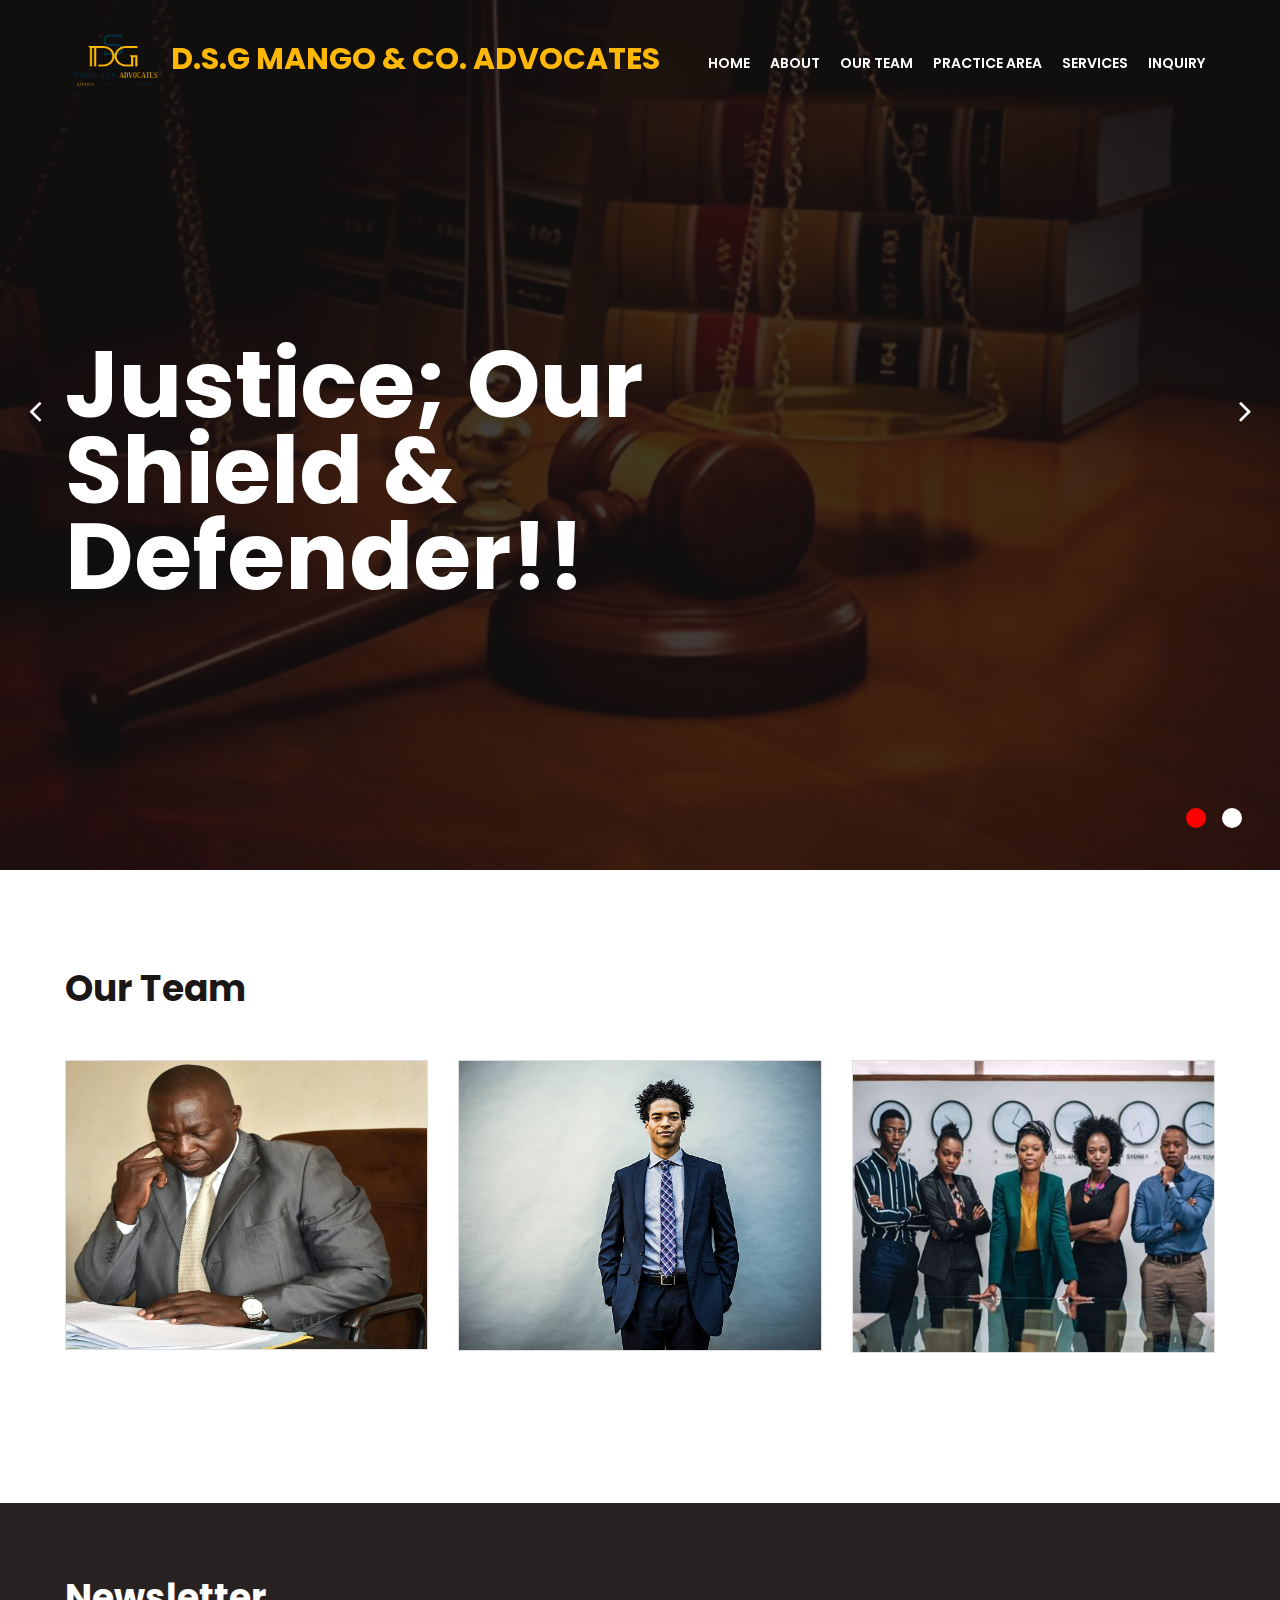
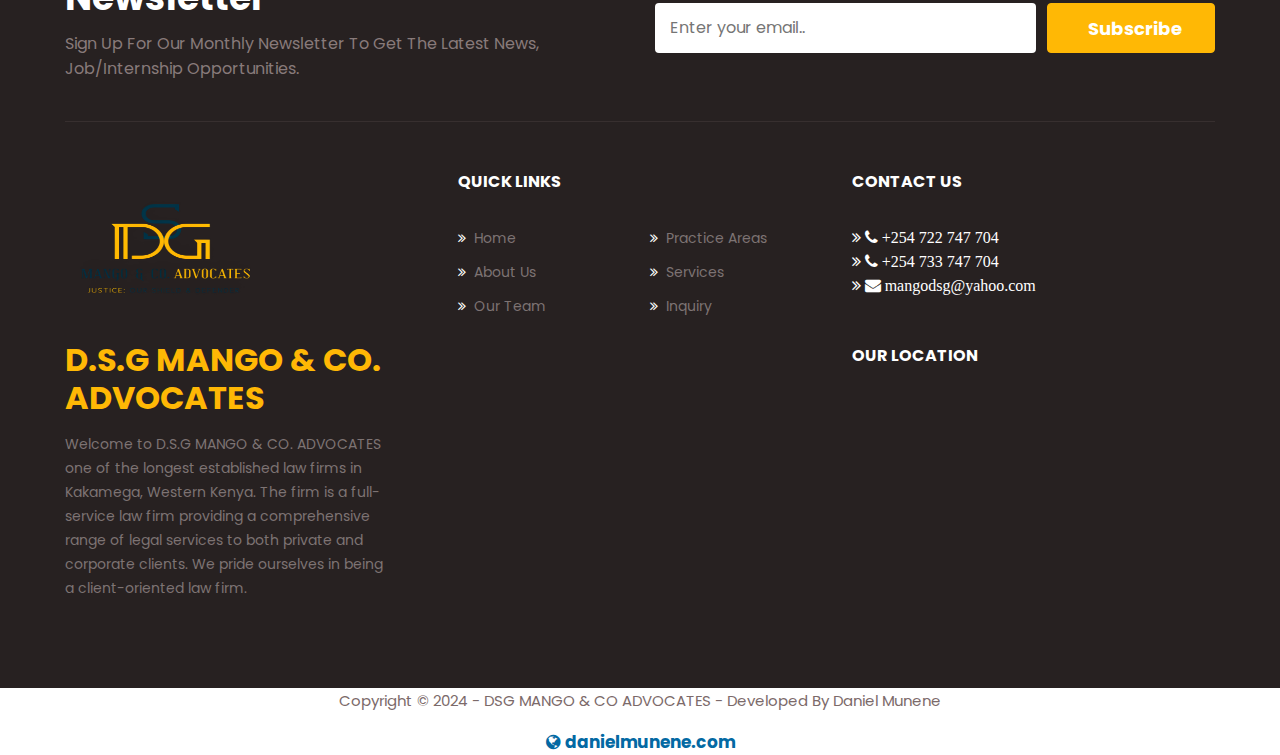
<file: our-team.html>
<!doctype html>
<html lang="zxx">

<head>
	<!-- Required meta tags -->
	<meta charset="utf-8">
	<meta name="viewport" content="width=device-width, initial-scale=1, shrink-to-fit=no">
	<title>D.S.G MANGO & CO. ADVOCATES</title>
	
	<!-- Template CSS -->
	<link rel="Website Icon" type="png" href="assets/images/DSG.png">
	<link rel="stylesheet" href="assets/css/style-starter.css">
	<link rel="stylesheet" href="assets/css/header.css">
	<link href="//fonts.googleapis.com/css?family=Poppins:300,400,400i,500,600,700&display=swap" rel="stylesheet">
</head>

<body>
	<!--header-->
	<header id="site-header" class="fixed-top">
		<div class="container">
			<nav class="navbar navbar-expand-lg navbar-dark stroke">
				<h1>
					<a class="navbar-brand" href="index.html">
						<img src="assets/images/DSG.png" alt="Your logo" title="Your logo" style="height:90px; width: 100px" />
						<span class="sub-logo" style="color: #FFB805;">D.S.G MANGO & CO. ADVOCATES</span>
					</a>
				</h1>

				<div class="collapse navbar-collapse custom-navbar" id="navbarTogglerDemo02">
					<ul class="navbar-nav ml-auto">
						<li class="nav-item">
							<a class="nav-link" href="index.html">Home</a>
						</li>
						<li class="nav-item">
							<a class="nav-link" href="about.html">About</a>
						</li>
						<li class="nav-item">
							<a class="nav-link" href="our-team.html">Our Team</a>
						</li>
						<li class="nav-item">
							<a class="nav-link" href="practice_area.html">Practice Area</a>
						</li>
						<li class="nav-item">
							<a class="nav-link" href="services.html">Services</a>
						</li>
						<li class="nav-item">
							<a class="nav-link" href="contact.html">Inquiry</a>
						</li>
					</ul>
				</div>
			</nav>
		</div>
	</header>
<!-- End of Header -->


	<!-- main-slider -->
	<section class="w3l-main-slider position-relative" id="home">
		<div class="companies20-content">
			<div class="owl-one owl-carousel owl-theme">
				<div class="item">
					<li>
						<div class="slider-info banner-view bg new-bg" style="background-image: url('assets/images/banner.jpg');">
							<div class="banner-info">
								<div class="container">
									<div class="banner-info-bg">
										<h5>Justice; Our Shield & Defender!!</h5>
										</div>
									</div>
								</div>
							</div>
						</div>
					</li>
					<li>
						<div class="slider-info banner-view bg new-bg" style="background-image: url('assets/images/banner4.png');">
							<div class="banner-info">
								<div class="container">
									<div class="banner-info-bg">
										<h5>Justice; Our Shield & Defender!!</h5>
										</div>
									</div>
								</div>
							</div>
						</div>
					</li>
					
				</div>
	<!--/header-->
<br>
<!-- team -->
<section class="w3l-team-main py-5" id="team">
		<div class="container py-lg-4">
			<div class="title-content text-left mb-lg-5 mb-4">
				<h3 class="hny-title">Our Team</h3>
			</div>
			<div class="row inner-sec-w3layouts-w3pvt-lauinfo">
				<div class="col-md-4 col-6">
					<div class="team-grids text-center">
					<a href="owner.html"><img src="assets/images/owner.jpeg" class="img-fluid" alt="" style="height:290px;"></a>
						<div class="team-info">
							<div class="caption">
                            <h3 style="color:white">Derek Gyidei S. Mango  </h3>
								<h6></h6>
							</div>
						</div>
					</div>
					<div class="social-icons-section text-center">
						
					</div>
				</div>
				<div class="col-md-4 col-6">
					<div class="team-grids text-center">
					<a href="#"><img src="assets/images/associates.jpg" class="img-fluid" alt=""></a>
						<div class="team-info">
							<div class="caption">
                            <h3 style="color:white">Associates</h3>
								
							</div>
						</div>
					</div>
					<div class="social-icons-section text-center">
					</div>
				</div>
				<div class="col-md-4 col-6 mt-md-0 mt-4">
					<div class="team-grids text-center">
					<a href="#"><img src="assets/images/management.jpg" class="img-fluid" alt="" style="height:293px"></a>
						<div class="team-info">
							<div class="caption">
                            <h3 style="color:white">Management Staff</h3>
								
							</div>
						</div>
					</div>
					<div class="social-icons-section text-center">
						
					</div>
				</div>
			</div>
		</div>
	</section>
	<!-- team -->


<br>
<br>
 

 
 
 <!-- footer-66 -->
	

<footer class="w3l-footer-66" >
	<section class="footer-inner-main">
		<div class="footer-hny-grids py-5">
			<div class="container py-lg-4">
				<div class="text-txt">
					<div class="row newsletter-grids-footer">
						<div class="col-lg-6 newsletter-text pr-lg-5">
							<h3 class="hny-title two">Newsletter</h3>
							<h4>Sign up for our monthly newsletter to get the latest news, Job/Internship opportunities.
							</h4>
						</div>
						<div class="col-lg-6 newsletter-right">
							<form action="index.html" method="post" class="footer-newsletter">

								<input type="email" name="email" class="form-input"
									placeholder="Enter your email..">

								<button type="submit" class="btn" style="background-color: #FFB805; border-color: #FFB805; color: #ffffff;">Subscribe</button>
							</form>
						</div>
					</div>
					<div class="right-side">
						<div class="row sub-columns">
							<div class="col-lg-4 col-md-6 sub-one-left pr-lg-4">
								<h2><a class="navbar-brand" href="index.html">
										<img src="assets/images/DSG.png" alt="Your logo" title="Your logo" style="height:155px; width: 200px" />
										
									</a></h2>
									<h2> <a href="index.html" ><span class="sub-logo"style="color: #FFB805;">D.S.G MANGO & CO. ADVOCATES</span></a></h2>


								<p class="pr-lg-4" >Welcome to D.S.G MANGO & CO. ADVOCATES one of the longest established law firms in Kakamega, Western Kenya. 
									The firm is a full-service law firm providing a comprehensive range of legal services to both private and corporate clients. 
									We pride ourselves in being a client-oriented law firm. 
								</p>
								
							</div>
							<div class="col-lg-4 col-md-6 sub-one-left">
									<h6>QUICK LINKS</h6>
									<div class="mid-footer-gd sub-two-right">

										<ul>
											<li><a href="index.html"><span class="fa fa-angle-double-right mr-2"></span>Home</a>
											</li>
											<li><a href="about.html"><span class="fa fa-angle-double-right mr-2"></span>About Us</a>
											</li>
											<li><a href="our-team.html" ><span class="fa fa-angle-double-right mr-2"></span>Our Team</a>
											</li>
										</ul>
										<ul>
											<li><a href="practice_area.html" ><span class="fa fa-angle-double-right mr-2"></span>Practice Areas</a>
											</li>
											<li><a href="services.html" ><span class="fa fa-angle-double-right mr-2"></span>Services</a>
											</li>
											<li><a href="contact.html" ><span class="fa fa-angle-double-right mr-2"></span>Inquiry</a>
											</li>

										</ul>
									</div>
								</div>
							<div class="col-lg-4 col-md-6 sub-one-left">
 <h6>CONTACT US</h6>
    <div class="columns-2">
        <ul class="contact-info">
            <li>
                <a href="tel:+254722747704" style="color:white" class="fa fa-angle-double-right mr-2">
                    <span class="fa fa-phone" aria-hidden="true" style="color:white"></span>
                    +254 722 747 704
                </a>
            </li>
            <li>
                <a href="tel:+254733747704" style="color:white" class="fa fa-angle-double-right mr-2">
                    <span class="fa fa-phone" aria-hidden="true" style="color:white"></span>
                    +254 733 747 704
                </a>
            </li>
            <li>
                <a href="mailto:mangodsg@yahoo.com" style="color:white" class="fa fa-angle-double-right mr-2">
                    <span class="fa fa-envelope" aria-hidden="true" style="color:white"></span>
                    mangodsg@yahoo.com
                </a>
            </li>
        </ul>
	    <br>
	    <br>
	     <h6>OUR LOCATION</h6>
							<div id="gmap">
                 <iframe src="https://maps.google.com/maps?q=Canon%20Awuori%20Street%2C%20Kakamega%2C%20Kenya&t=m&z=14&output=embed"></iframe>
              </div>
    </div>
</div>

		
		
		<!-- move top -->
		<button onclick="topFunction()" id="movetop" title="Go to top">
			<span class="fa fa-long-arrow-up" aria-hidden="true"></span>
		</button>
		<script>
			// When the user scrolls down 20px from the top of the document, show the button
			window.onscroll = function () {
				scrollFunction()
			};

			function scrollFunction() {
				if (document.body.scrollTop > 20 || document.documentElement.scrollTop > 20) {
					document.getElementById("movetop").style.display = "block";
				} else {
					document.getElementById("movetop").style.display = "none";
				}
			}

			// When the user clicks on the button, scroll to the top of the document
			function topFunction() {
				document.body.scrollTop = 0;
				document.documentElement.scrollTop = 0;
			}
		</script>
		<!-- /move top -->

	</section>
</footer>	<!--//footer-66 -->

<footer class="site-footer-bottom">
    <div class="container" style="text-align: center;">
        <strong>
            <p style="font-size: 15px;" > Copyright © 2024 - DSG MANGO & CO ADVOCATES - Developed By Daniel Munene</p>
            <a href="https://danielmunene.netlify.app" style="text-decoration: none;font-size: 17px; color: #0369A3;" target="_blank"><i class="fa fa-globe"></i> danielmunene.com</a>
        </strong>
    </div>
	  </footer>

</body>

</html>

<script src="assets/js/jquery-3.3.1.min.js"></script>

<!-- disable body scroll which navbar is in active -->
<script src="assets/js/jquery.magnific-popup.min.js"></script>
<script>
$(document).ready(function () {
	$('.popup-with-zoom-anim').magnificPopup({
		type: 'inline',

		fixedContentPos: false,
		fixedBgPos: true,

		overflowY: 'auto',

		closeBtnInside: true,
		preloader: false,

		midClick: true,
		removalDelay: 300,
		mainClass: 'my-mfp-zoom-in'
	});

	$('.popup-with-move-anim').magnificPopup({
		type: 'inline',

		fixedContentPos: false,
		fixedBgPos: true,

		overflowY: 'auto',

		closeBtnInside: true,
		preloader: false,

		midClick: true,
		removalDelay: 300,
		mainClass: 'my-mfp-slide-bottom'
	});
});
</script>
<!--//-->
<!-- stats -->
<script src="assets/js/jquery.waypoints.min.js"></script>
<script src="assets/js/jquery.countup.js"></script>
<script>
$('.counter').countUp();
</script>
<!-- //stats -->
<script src="assets/js/owl.carousel.js"></script>
<!-- script for banner slider-->
<script>
$(document).ready(function () {
	$('.owl-one').owlCarousel({
		loop: true,
		margin: 0,
		nav: false,
		responsiveClass: true,
		autoplay: false,
		autoplayTimeout: 5000,
		autoplaySpeed: 1000,
		autoplayHoverPause: false,
		responsive: {
			0: {
				items: 1,
				nav: false
			},
			480: {
				items: 1,
				nav: false
			},
			667: {
				items: 1,
				nav: true
			},
			1000: {
				items: 1,
				nav: true
			}
		}
	})
})
</script>
<!-- //script -->
<!-- script for owlcarousel -->
<script>
$(document).ready(function () {
	$('.owl-testimonial').owlCarousel({
		loop: true,
		margin: 0,
		nav: false,
		responsiveClass: true,
		autoplay: false,
		autoplayTimeout: 5000,
		autoplaySpeed: 1000,
		autoplayHoverPause: false,
		responsive: {
			0: {
				items: 1,
				nav: false
			},
			480: {
				items: 1,
				nav: false
			},
			667: {
				items: 1,
				nav: false
			},
			1000: {
				items: 1,
				nav: false
			}
		}
	})
})
</script>
<!-- disable body scroll which navbar is in active -->
<script>
$(function () {
$('.navbar-toggler').click(function () {
  $('body').toggleClass('noscroll');
})
});
</script>
<!-- disable body scroll which navbar is in active -->

<!--/MENU-JS-->
<script>
$(window).on("scroll", function () {
var scroll = $(window).scrollTop();

if (scroll >= 80) {
  $("#site-header").addClass("nav-fixed");
} else {
  $("#site-header").removeClass("nav-fixed");
}
});

//Main navigation Active Class Add Remove
$(".navbar-toggler").on("click", function () {
$("header").toggleClass("active");
});
$(document).on("ready", function () {
if ($(window).width() > 991) {
  $("header").removeClass("active");
}
$(window).on("resize", function () {
  if ($(window).width() > 991) {
	$("header").removeClass("active");
  }
});
});
</script>
<!--//MENU-JS-->
<script src="assets/js/bootstrap.min.js"></script>
</file>
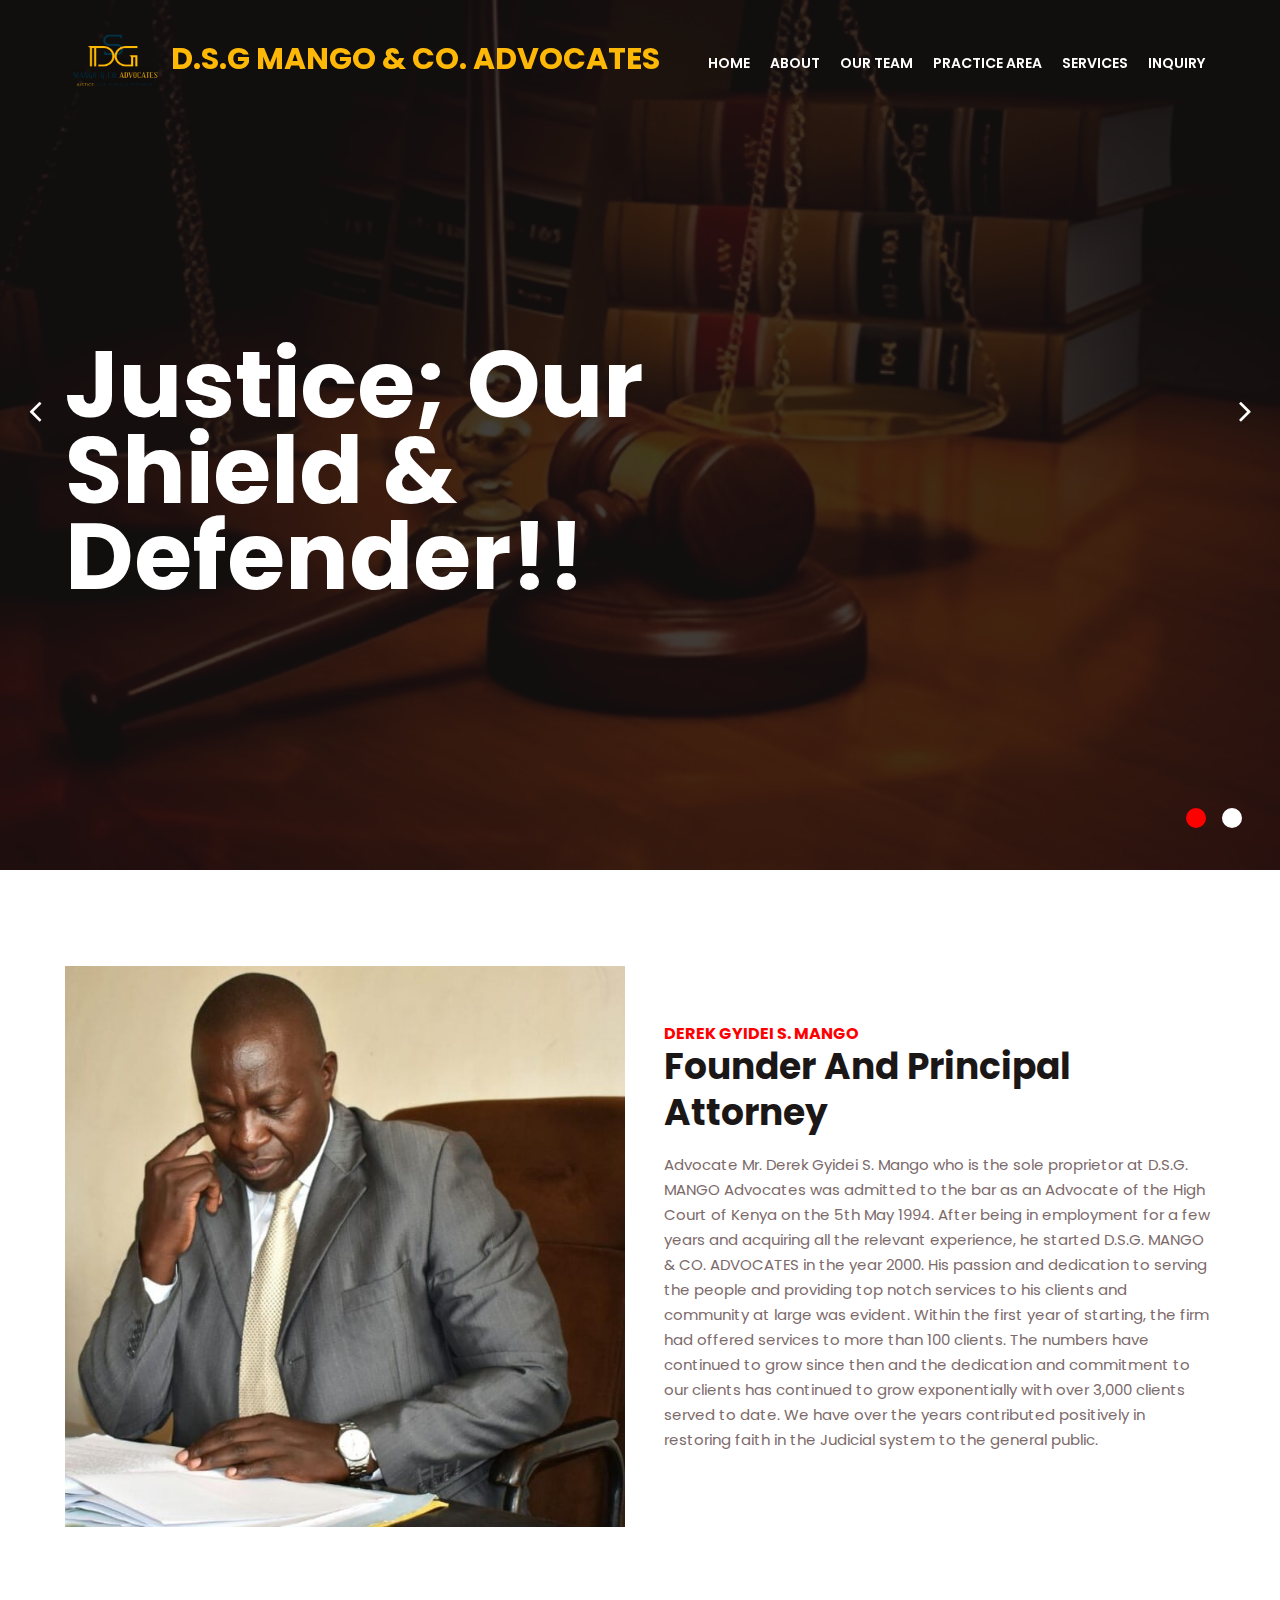
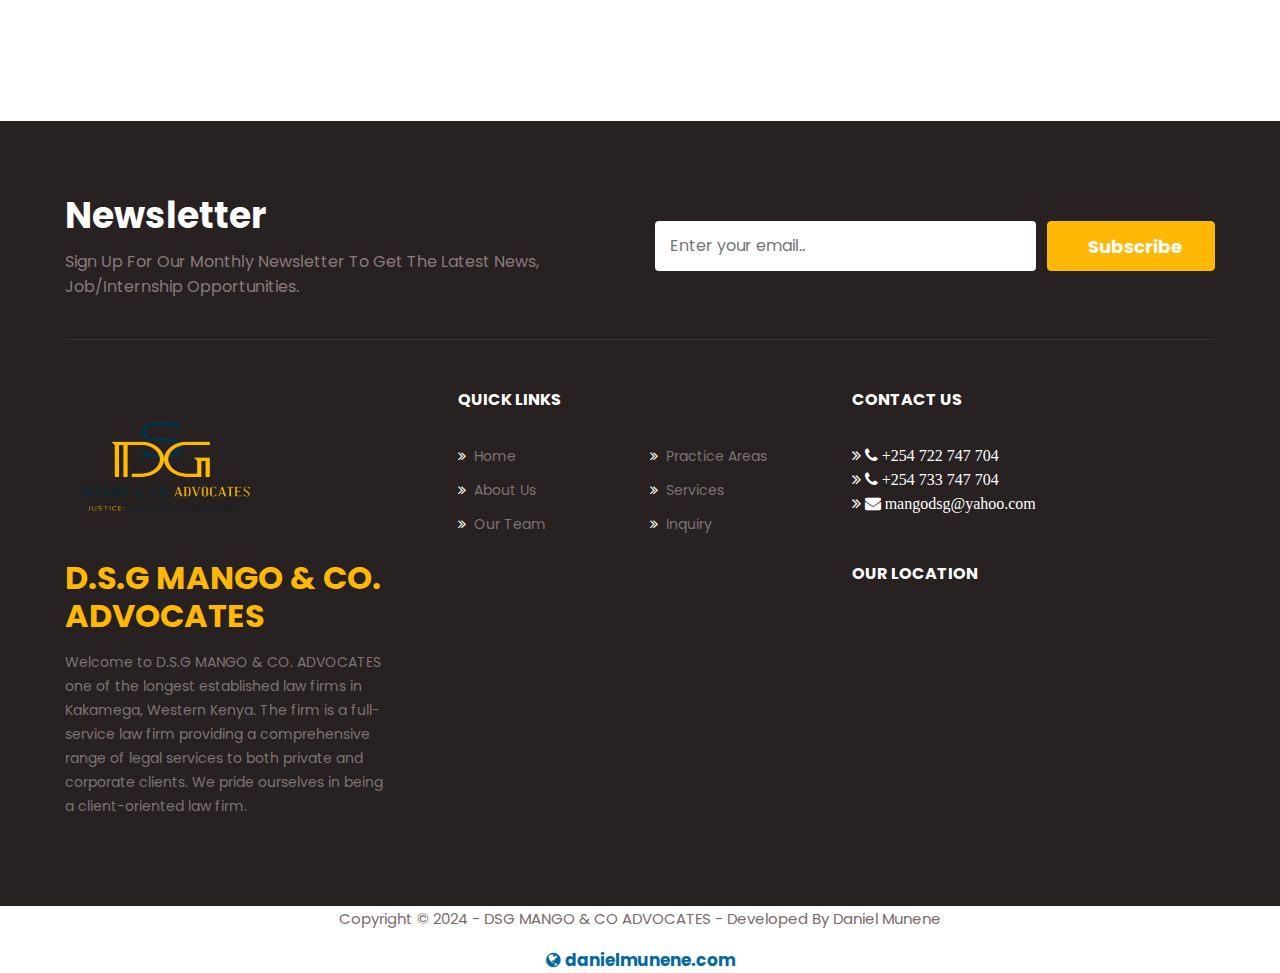
<file: owner.html>
<!doctype html>
<html lang="zxx">

<head>
	<!-- Required meta tags -->
	<meta charset="utf-8">
	<meta name="viewport" content="width=device-width, initial-scale=1, shrink-to-fit=no">
	<title>D.S.G MANGO & CO. ADVOCATES</title>
	
	<!-- Template CSS -->
	<link rel="Website Icon" type="png" href="assets/images/DSG.png">
	<link rel="stylesheet" href="assets/css/style-starter.css">
	<link rel="stylesheet" href="assets/css/header.css">
	<link href="//fonts.googleapis.com/css?family=Poppins:300,400,400i,500,600,700&display=swap" rel="stylesheet">
</head>

<body>
	<!--header-->
	<header id="site-header" class="fixed-top">
		<div class="container">
			<nav class="navbar navbar-expand-lg navbar-dark stroke">
				<h1>
					<a class="navbar-brand" href="index.html">
						<img src="assets/images/DSG.png" alt="Your logo" title="Your logo" style="height:90px; width: 100px" />
						<span class="sub-logo" style="color: #FFB805;">D.S.G MANGO & CO. ADVOCATES</span>
					</a>
				</h1>

				<div class="collapse navbar-collapse custom-navbar" id="navbarTogglerDemo02">
					<ul class="navbar-nav ml-auto">
						<li class="nav-item">
							<a class="nav-link" href="index.html">Home</a>
						</li>
						<li class="nav-item">
							<a class="nav-link" href="about.html">About</a>
						</li>
						<li class="nav-item">
							<a class="nav-link" href="our-team.html">Our Team</a>
						</li>
						<li class="nav-item">
							<a class="nav-link" href="practice_area.html">Practice Area</a>
						</li>
						<li class="nav-item">
							<a class="nav-link" href="services.html">Services</a>
						</li>
						<li class="nav-item">
							<a class="nav-link" href="contact.html">Inquiry</a>
						</li>
					</ul>
				</div>
			</nav>
		</div>
	</header>
<!-- End of Header -->

	<!-- main-slider -->
	<section class="w3l-main-slider position-relative" id="home">
		<div class="companies20-content">
			<div class="owl-one owl-carousel owl-theme">
				<div class="item">
					<li>
						<div class="slider-info banner-view bg new-bg" style="background-image: url('assets/images/banner.jpg');">
							<div class="banner-info">
								<div class="container">
									<div class="banner-info-bg">
										<h5>Justice; Our Shield & Defender!!</h5>
										</div>
									</div>
								</div>
							</div>
						</div>
					</li>
					<li>
						<div class="slider-info banner-view bg new-bg" style="background-image: url('assets/images/banner4.png');">
							<div class="banner-info">
								<div class="container">
									<div class="banner-info-bg">
										<h5>Justice; Our Shield & Defender!!</h5>
										</div>
									</div>
								</div>
							</div>
						</div>
					</li>
					
				</div>
	<!--/header-->

	
<!-- ABOUT -->
<section class="w3l-content-6">
    <div class="content-6-mian py-5">
        <div class="container py-lg-5">
            <div class="content-info-in row">
                <div class="col-lg-6">
                    <img src="assets/images/owner.jpeg" alt="Mission Image" class="img-fluid">
                </div>
                <div class="col-lg-6 mt-lg-0 mt-5 about-right-faq align-self pl-lg-4">
                    <div class="title-content text-left mb-2">
                        <h6 class="sub-title">Derek Gyidei S. Mango</h6>
                        <h3 class="hny-title">Founder and Principal Attorney</h3>
                    </div>
                    <p class="mt-3">Advocate Mr. Derek Gyidei S. Mango who is the sole proprietor at D.S.G. MANGO Advocates was admitted to the bar as an Advocate of the High Court of Kenya on the 5th May 1994. After being in employment for a few years and acquiring all the relevant experience, he started D.S.G. MANGO & CO. ADVOCATES in the year 2000. His passion and dedication to serving the people and providing top notch services to his clients and community at large was evident. Within the first year of starting, the firm had offered services to more than 100 clients. The numbers have continued to grow since then and the dedication and commitment to our clients has continued to grow exponentially with over 3,000 clients served to date. 
                        We have over the years contributed positively in restoring faith in the Judicial system to the general public. </p>
                </div>
            </div>
        </div>
    </div>
</section>



    <br>
    <br>

	<!-- footer-66 -->
	

<footer class="w3l-footer-66" >
    <section class="footer-inner-main">
        <div class="footer-hny-grids py-5">
            <div class="container py-lg-4">
                <div class="text-txt">
                    <div class="row newsletter-grids-footer">
                        <div class="col-lg-6 newsletter-text pr-lg-5">
                            <h3 class="hny-title two">Newsletter</h3>
                            <h4>Sign up for our monthly newsletter to get the latest news, Job/Internship opportunities.
                            </h4>
                        </div>
                        <div class="col-lg-6 newsletter-right">
                            <form action="index.html" method="post" class="footer-newsletter">

                                <input type="email" name="email" class="form-input"
                                    placeholder="Enter your email..">

                                <button type="submit" class="btn" style="background-color: #FFB805; border-color: #FFB805; color: #ffffff;">Subscribe</button>
                            </form>
                        </div>
                    </div>
                    <div class="right-side">
                        <div class="row sub-columns">
                            <div class="col-lg-4 col-md-6 sub-one-left pr-lg-4">
                                <h2><a class="navbar-brand" href="index.html">
                                        <img src="assets/images/DSG.png" alt="Your logo" title="Your logo" style="height:155px; width: 200px" />
                                        
                                    </a></h2>
                                    <h2> <a href="index.html" ><span class="sub-logo"style="color: #FFB805;">D.S.G MANGO & CO. ADVOCATES</span></a></h2>


                                <p class="pr-lg-4" >Welcome to D.S.G MANGO & CO. ADVOCATES one of the longest established law firms in Kakamega, Western Kenya. 
                                    The firm is a full-service law firm providing a comprehensive range of legal services to both private and corporate clients. 
                                    We pride ourselves in being a client-oriented law firm. 
                                </p>
                                
                            </div>
                           <div class="col-lg-4 col-md-6 sub-one-left">
									<h6>QUICK LINKS</h6>
									<div class="mid-footer-gd sub-two-right">

										<ul>
											<li><a href="index.html"><span class="fa fa-angle-double-right mr-2"></span>Home</a>
											</li>
											<li><a href="about.html"><span class="fa fa-angle-double-right mr-2"></span>About Us</a>
											</li>
											<li><a href="our-team.html" ><span class="fa fa-angle-double-right mr-2"></span>Our Team</a>
											</li>
										</ul>
										<ul>
											<li><a href="practice_area.html" ><span class="fa fa-angle-double-right mr-2"></span>Practice Areas</a>
											</li>
											<li><a href="services.html" ><span class="fa fa-angle-double-right mr-2"></span>Services</a>
											</li>
											<li><a href="contact.html" ><span class="fa fa-angle-double-right mr-2"></span>Inquiry</a>
											</li>

										</ul>
									</div>
								</div>
                            <div class="col-lg-4 col-md-6 sub-one-left">
 <h6>CONTACT US</h6>
    <div class="columns-2">
        <ul class="contact-info">
            <li>
                <a href="tel:+254722747704" style="color:white" class="fa fa-angle-double-right mr-2">
                    <span class="fa fa-phone" aria-hidden="true" style="color:white"></span>
                    +254 722 747 704
                </a>
            </li>
            <li>
                <a href="tel:+254733747704" style="color:white" class="fa fa-angle-double-right mr-2">
                    <span class="fa fa-phone" aria-hidden="true" style="color:white"></span>
                    +254 733 747 704
                </a>
            </li>
            <li>
                <a href="mailto:mangodsg@yahoo.com" style="color:white" class="fa fa-angle-double-right mr-2">
                    <span class="fa fa-envelope" aria-hidden="true" style="color:white"></span>
                    mangodsg@yahoo.com
                </a>
            </li>
        </ul>
	    <br>
	    <br>
	     <h6>OUR LOCATION</h6>
							<div id="gmap">
                 <iframe src="https://maps.google.com/maps?q=Canon%20Awuori%20Street%2C%20Kakamega%2C%20Kenya&t=m&z=14&output=embed"></iframe>
              </div>
    </div>
</div>

        
        
        <!-- move top -->
        <button onclick="topFunction()" id="movetop" title="Go to top">
            <span class="fa fa-long-arrow-up" aria-hidden="true"></span>
        </button>
        <script>
            // When the user scrolls down 20px from the top of the document, show the button
            window.onscroll = function () {
                scrollFunction()
            };

            function scrollFunction() {
                if (document.body.scrollTop > 20 || document.documentElement.scrollTop > 20) {
                    document.getElementById("movetop").style.display = "block";
                } else {
                    document.getElementById("movetop").style.display = "none";
                }
            }

            // When the user clicks on the button, scroll to the top of the document
            function topFunction() {
                document.body.scrollTop = 0;
                document.documentElement.scrollTop = 0;
            }
        </script>
        <!-- /move top -->

    </section>
</footer>	<!--//footer-66 -->

<footer class="site-footer-bottom">
    <div class="container" style="text-align: center;">
        <strong>
            <p style="font-size: 15px;" > Copyright © 2024 - DSG MANGO & CO ADVOCATES - Developed By Daniel Munene</p>
            <a href="https://danielmunene.netlify.app" style="text-decoration: none;font-size: 17px; color: #0369A3;" target="_blank"><i class="fa fa-globe"></i> danielmunene.com</a>
        </strong>
    </div>
	  </footer>

</body>

</html>

<script src="assets/js/jquery-3.3.1.min.js"></script>

<!-- disable body scroll which navbar is in active -->
<script src="assets/js/jquery.magnific-popup.min.js"></script>
<script>
$(document).ready(function () {
    $('.popup-with-zoom-anim').magnificPopup({
        type: 'inline',

        fixedContentPos: false,
        fixedBgPos: true,

        overflowY: 'auto',

        closeBtnInside: true,
        preloader: false,

        midClick: true,
        removalDelay: 300,
        mainClass: 'my-mfp-zoom-in'
    });

    $('.popup-with-move-anim').magnificPopup({
        type: 'inline',

        fixedContentPos: false,
        fixedBgPos: true,

        overflowY: 'auto',

        closeBtnInside: true,
        preloader: false,

        midClick: true,
        removalDelay: 300,
        mainClass: 'my-mfp-slide-bottom'
    });
});
</script>
<!--//-->
<!-- stats -->
<script src="assets/js/jquery.waypoints.min.js"></script>
<script src="assets/js/jquery.countup.js"></script>
<script>
$('.counter').countUp();
</script>
<!-- //stats -->
<script src="assets/js/owl.carousel.js"></script>
<!-- script for banner slider-->
<script>
$(document).ready(function () {
    $('.owl-one').owlCarousel({
        loop: true,
        margin: 0,
        nav: false,
        responsiveClass: true,
        autoplay: false,
        autoplayTimeout: 5000,
        autoplaySpeed: 1000,
        autoplayHoverPause: false,
        responsive: {
            0: {
                items: 1,
                nav: false
            },
            480: {
                items: 1,
                nav: false
            },
            667: {
                items: 1,
                nav: true
            },
            1000: {
                items: 1,
                nav: true
            }
        }
    })
})
</script>
<!-- //script -->
<!-- script for owlcarousel -->
<script>
$(document).ready(function () {
    $('.owl-testimonial').owlCarousel({
        loop: true,
        margin: 0,
        nav: false,
        responsiveClass: true,
        autoplay: false,
        autoplayTimeout: 5000,
        autoplaySpeed: 1000,
        autoplayHoverPause: false,
        responsive: {
            0: {
                items: 1,
                nav: false
            },
            480: {
                items: 1,
                nav: false
            },
            667: {
                items: 1,
                nav: false
            },
            1000: {
                items: 1,
                nav: false
            }
        }
    })
})
</script>
<!-- disable body scroll which navbar is in active -->
<script>
$(function () {
$('.navbar-toggler').click(function () {
  $('body').toggleClass('noscroll');
})
});
</script>
<!-- disable body scroll which navbar is in active -->

<!--/MENU-JS-->
<script>
$(window).on("scroll", function () {
var scroll = $(window).scrollTop();

if (scroll >= 80) {
  $("#site-header").addClass("nav-fixed");
} else {
  $("#site-header").removeClass("nav-fixed");
}
});

//Main navigation Active Class Add Remove
$(".navbar-toggler").on("click", function () {
$("header").toggleClass("active");
});
$(document).on("ready", function () {
if ($(window).width() > 991) {
  $("header").removeClass("active");
}
$(window).on("resize", function () {
  if ($(window).width() > 991) {
    $("header").removeClass("active");
  }
});
});
</script>
<!--//MENU-JS-->
<script src="assets/js/bootstrap.min.js"></script>
</file>
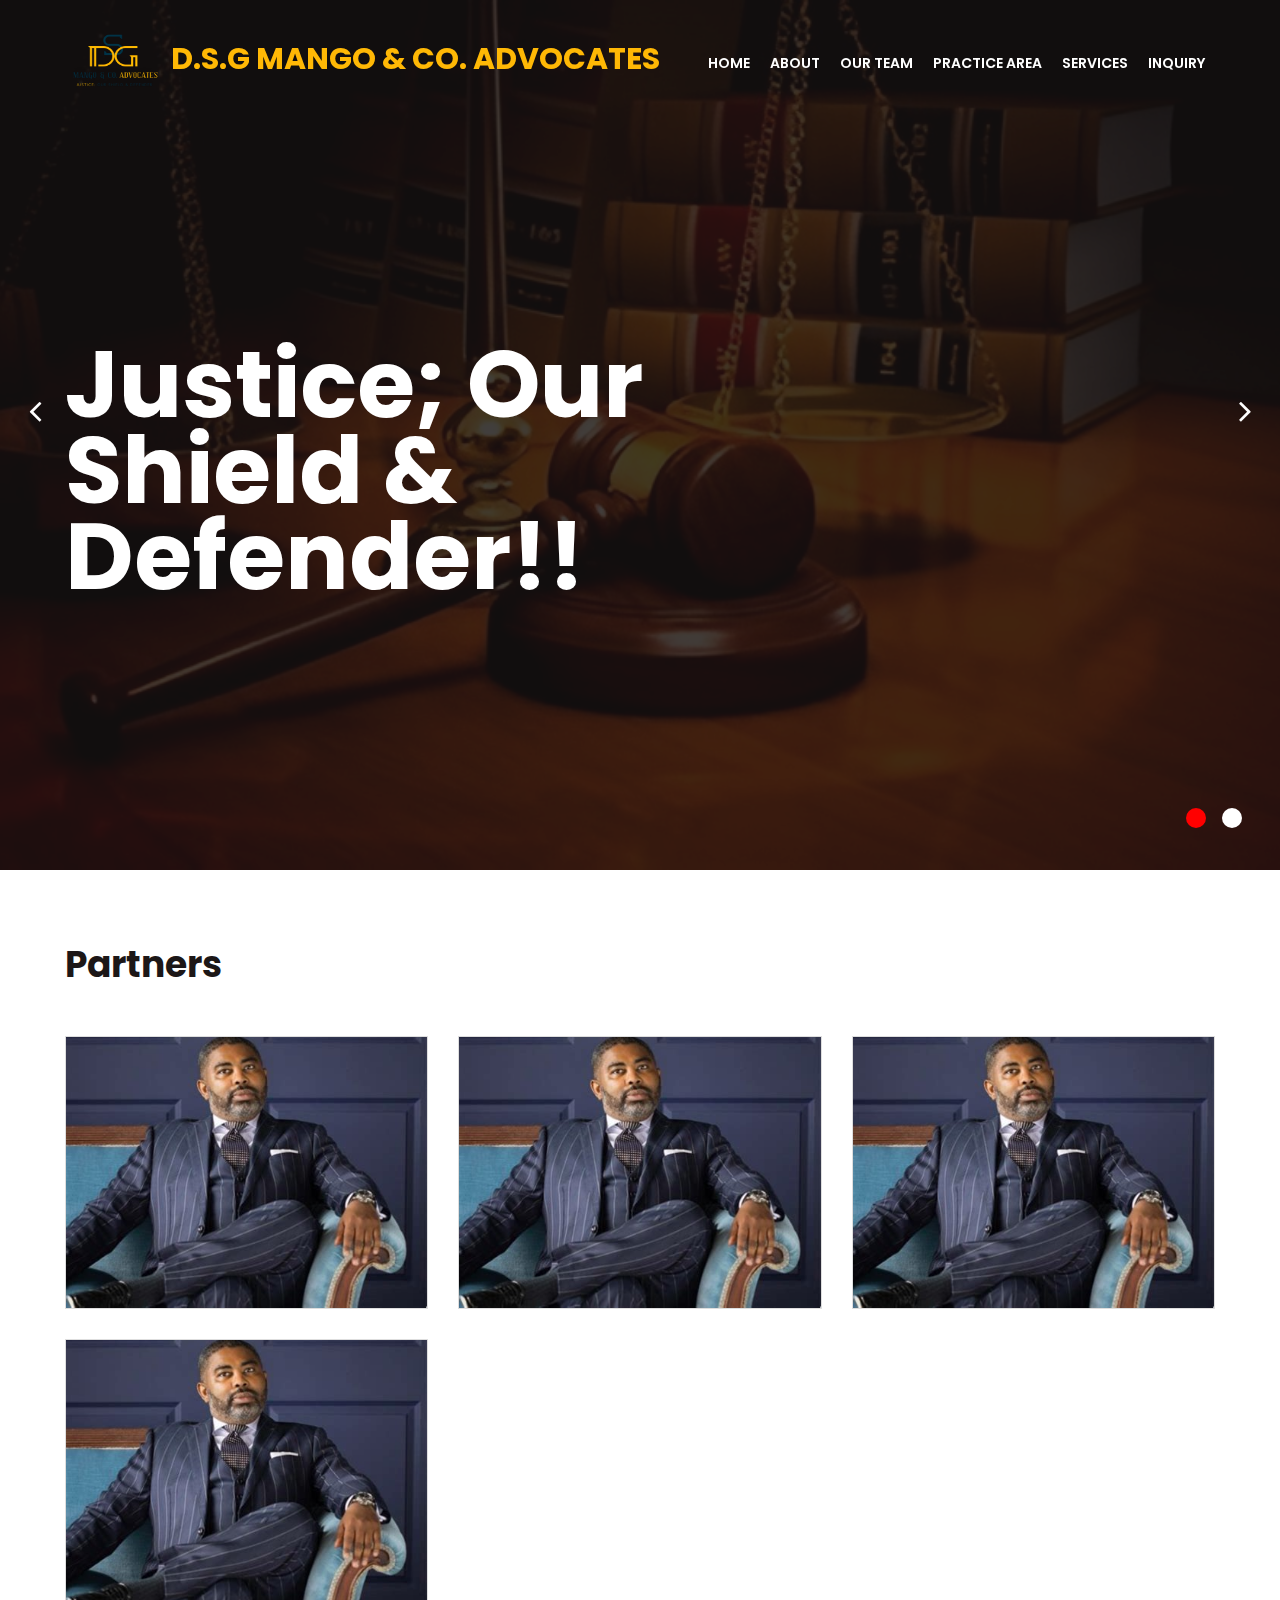
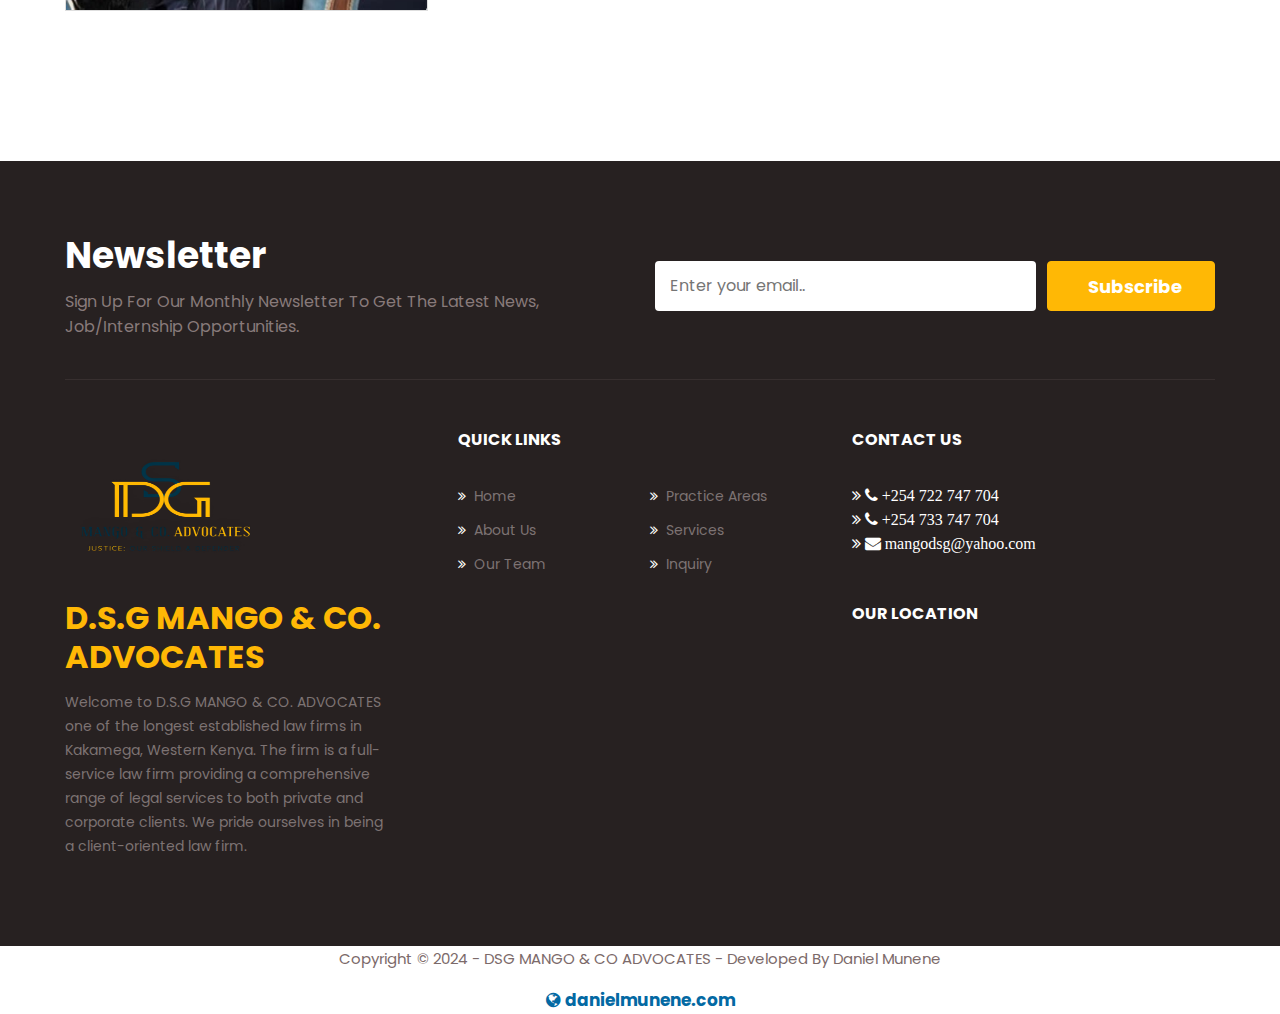
<file: partners.html>
<!doctype html>
<html lang="zxx">

<head>
	<!-- Required meta tags -->
	<meta charset="utf-8">
	<meta name="viewport" content="width=device-width, initial-scale=1, shrink-to-fit=no">
	<title>D.S.G MANGO & CO. ADVOCATES</title>
	
	<!-- Template CSS -->
	<link rel="Website Icon" type="png" href="assets/images/DSG.png">
	<link rel="stylesheet" href="assets/css/style-starter.css">
	<link rel="stylesheet" href="assets/css/header.css">
	<link href="//fonts.googleapis.com/css?family=Poppins:300,400,400i,500,600,700&display=swap" rel="stylesheet">
</head>

<body>
	<!--header-->
	<header id="site-header" class="fixed-top">
		<div class="container">
			<nav class="navbar navbar-expand-lg navbar-dark stroke">
				<h1>
					<a class="navbar-brand" href="index.html">
						<img src="assets/images/DSG.png" alt="Your logo" title="Your logo" style="height:90px; width: 100px" />
						<span class="sub-logo" style="color: #FFB805;">D.S.G MANGO & CO. ADVOCATES</span>
					</a>
				</h1>

				<div class="collapse navbar-collapse custom-navbar" id="navbarTogglerDemo02">
					<ul class="navbar-nav ml-auto">
						<li class="nav-item">
							<a class="nav-link" href="index.html">Home</a>
						</li>
						<li class="nav-item">
							<a class="nav-link" href="about.html">About</a>
						</li>
						<li class="nav-item">
							<a class="nav-link" href="our-team.html">Our Team</a>
						</li>
						<li class="nav-item">
							<a class="nav-link" href="practice_area.html">Practice Area</a>
						</li>
						<li class="nav-item">
							<a class="nav-link" href="services.html">Services</a>
						</li>
						<li class="nav-item">
							<a class="nav-link" href="contact.html">Inquiry</a>
						</li>
					</ul>
				</div>
			</nav>
		</div>
	</header>
<!-- End of Header -->

	<!-- main-slider -->
	<section class="w3l-main-slider position-relative" id="home">
		<div class="companies20-content">
			<div class="owl-one owl-carousel owl-theme">
				<div class="item">
					<li>
						<div class="slider-info banner-view bg new-bg" style="background-image: url('assets/images/banner.jpg');">
							<div class="banner-info">
								<div class="container">
									<div class="banner-info-bg">
										<h5>Justice; Our Shield & Defender!!</h5>
										</div>
									</div>
								</div>
							</div>
						</div>
					</li>
					<li>
						<div class="slider-info banner-view bg new-bg" style="background-image: url('assets/images/banner4.png');">
							<div class="banner-info">
								<div class="container">
									<div class="banner-info-bg">
										<h5>Justice; Our Shield & Defender!!</h5>
										</div>
									</div>
								</div>
							</div>
						</div>
					</li>
					
				</div>
	<!--/header-->
  
<!-- Partners -->
<section class="w3l-team-main py-5" id="team">
		<div class="container py-lg-4">
			<div class="title-content text-left mb-lg-5 mb-4">
				<h3 class="hny-title">Partners</h3>
			</div>
			<div class="row inner-sec-w3layouts-w3pvt-lauinfo">
				<div class="col-md-4 col-6">
					<div class="team-grids text-center">
					<a href="#"><img src="assets/images/partners.jpg" class="img-fluid" alt=""></a>
						<div class="team-info">
							<div class="caption">
                            <h3 style="color:white">Name 1</h3>
								<h6></h6>
							</div>
						</div>
					</div>
					<div class="social-icons-section text-center">
						
					</div>
				</div>
				<div class="col-md-4 col-6">
					<div class="team-grids text-center">
					<a href="#"><img src="assets/images/partners.jpg" class="img-fluid" alt=""></a>
						<div class="team-info">
							<div class="caption">
                            <h3 style="color:white">Name 2</h3>
								
							</div>
						</div>
					</div>
					<div class="social-icons-section text-center">
					</div>
				</div>

				<div class="col-md-4 col-6 mt-md-0 mt-4">
					<div class="team-grids text-center">
					<a href="#"><img src="assets/images/partners.jpg" class="img-fluid" alt=""></a>
						<div class="team-info">
							<div class="caption">
                            <h3 style="color:white">Name 3</h3>
								
							</div>
						</div>
					</div>
					<div class="social-icons-section text-center">
						
					</div>
				</div>


				<div class="col-md-4 col-6 mt-md-0 mt-4">
					<div class="team-grids text-center">
					<a href="#"><img src="assets/images/partners.jpg" class="img-fluid" alt=""></a>
						<div class="team-info">
							<div class="caption">
                            <h3 style="color:white">Name 4</h3>
								
							</div>
						</div>
					</div>
					<div class="social-icons-section text-center">
						
					</div>
				</div>

			</div>
		</div>
	</section>
	<!-- Partners -->

	
<br>
<br>








<!-- footer-66 -->
	

<footer class="w3l-footer-66" >
	<section class="footer-inner-main">
		<div class="footer-hny-grids py-5">
			<div class="container py-lg-4">
				<div class="text-txt">
					<div class="row newsletter-grids-footer">
						<div class="col-lg-6 newsletter-text pr-lg-5">
							<h3 class="hny-title two">Newsletter</h3>
							<h4>Sign up for our monthly newsletter to get the latest news, Job/Internship opportunities.
							</h4>
						</div>
						<div class="col-lg-6 newsletter-right">
							<form action="index.html" method="post" class="footer-newsletter">

								<input type="email" name="email" class="form-input"
									placeholder="Enter your email..">

								<button type="submit" class="btn" style="background-color: #FFB805; border-color: #FFB805; color: #ffffff;">Subscribe</button>
							</form>
						</div>
					</div>
					<div class="right-side">
						<div class="row sub-columns">
							<div class="col-lg-4 col-md-6 sub-one-left pr-lg-4">
								<h2><a class="navbar-brand" href="index.html">
										<img src="assets/images/DSG.png" alt="Your logo" title="Your logo" style="height:155px; width: 200px" />
										
									</a></h2>
									<h2> <a href="index.html" ><span class="sub-logo"style="color: #FFB805;">D.S.G MANGO & CO. ADVOCATES</span></a></h2>


								<p class="pr-lg-4" >Welcome to D.S.G MANGO & CO. ADVOCATES one of the longest established law firms in Kakamega, Western Kenya. 
									The firm is a full-service law firm providing a comprehensive range of legal services to both private and corporate clients. 
									We pride ourselves in being a client-oriented law firm. 
								</p>
								
							</div>
							<div class="col-lg-4 col-md-6 sub-one-left">
									<h6>QUICK LINKS</h6>
									<div class="mid-footer-gd sub-two-right">

										<ul>
											<li><a href="index.html"><span class="fa fa-angle-double-right mr-2"></span>Home</a>
											</li>
											<li><a href="about.html"><span class="fa fa-angle-double-right mr-2"></span>About Us</a>
											</li>
											<li><a href="our-team.html" ><span class="fa fa-angle-double-right mr-2"></span>Our Team</a>
											</li>
										</ul>
										<ul>
											<li><a href="practice_area.html" ><span class="fa fa-angle-double-right mr-2"></span>Practice Areas</a>
											</li>
											<li><a href="services.html" ><span class="fa fa-angle-double-right mr-2"></span>Services</a>
											</li>
											<li><a href="contact.html" ><span class="fa fa-angle-double-right mr-2"></span>Inquiry</a>
											</li>

										</ul>
									</div>
								</div>
							<div class="col-lg-4 col-md-6 sub-one-left">
 <h6>CONTACT US</h6>
    <div class="columns-2">
        <ul class="contact-info">
            <li>
                <a href="tel:+254722747704" style="color:white" class="fa fa-angle-double-right mr-2">
                    <span class="fa fa-phone" aria-hidden="true" style="color:white"></span>
                    +254 722 747 704
                </a>
            </li>
            <li>
                <a href="tel:+254733747704" style="color:white" class="fa fa-angle-double-right mr-2">
                    <span class="fa fa-phone" aria-hidden="true" style="color:white"></span>
                    +254 733 747 704
                </a>
            </li>
            <li>
                <a href="mailto:mangodsg@yahoo.com" style="color:white" class="fa fa-angle-double-right mr-2">
                    <span class="fa fa-envelope" aria-hidden="true" style="color:white"></span>
                    mangodsg@yahoo.com
                </a>
            </li>
        </ul>
	    <br>
	    <br>
	     <h6>OUR LOCATION</h6>
							<div id="gmap">
                 <iframe src="https://maps.google.com/maps?q=Canon%20Awuori%20Street%2C%20Kakamega%2C%20Kenya&t=m&z=14&output=embed"></iframe>
              </div>
    </div>
</div>

		
		
		<!-- move top -->
		<button onclick="topFunction()" id="movetop" title="Go to top">
			<span class="fa fa-long-arrow-up" aria-hidden="true"></span>
		</button>
		<script>
			// When the user scrolls down 20px from the top of the document, show the button
			window.onscroll = function () {
				scrollFunction()
			};

			function scrollFunction() {
				if (document.body.scrollTop > 20 || document.documentElement.scrollTop > 20) {
					document.getElementById("movetop").style.display = "block";
				} else {
					document.getElementById("movetop").style.display = "none";
				}
			}

			// When the user clicks on the button, scroll to the top of the document
			function topFunction() {
				document.body.scrollTop = 0;
				document.documentElement.scrollTop = 0;
			}
		</script>
		<!-- /move top -->

	</section>
</footer>	<!--//footer-66 -->

<footer class="site-footer-bottom">
    <div class="container" style="text-align: center;">
        <strong>
            <p style="font-size: 15px;" > Copyright © 2024 - DSG MANGO & CO ADVOCATES - Developed By Daniel Munene</p>
            <a href="https://danielmunene.netlify.app" style="text-decoration: none;font-size: 17px; color: #0369A3;" target="_blank"><i class="fa fa-globe"></i> danielmunene.com</a>
        </strong>
    </div>
	  </footer>

</body>

</html>

<script src="assets/js/jquery-3.3.1.min.js"></script>

<!-- disable body scroll which navbar is in active -->
<script src="assets/js/jquery.magnific-popup.min.js"></script>
<script>
$(document).ready(function () {
	$('.popup-with-zoom-anim').magnificPopup({
		type: 'inline',

		fixedContentPos: false,
		fixedBgPos: true,

		overflowY: 'auto',

		closeBtnInside: true,
		preloader: false,

		midClick: true,
		removalDelay: 300,
		mainClass: 'my-mfp-zoom-in'
	});

	$('.popup-with-move-anim').magnificPopup({
		type: 'inline',

		fixedContentPos: false,
		fixedBgPos: true,

		overflowY: 'auto',

		closeBtnInside: true,
		preloader: false,

		midClick: true,
		removalDelay: 300,
		mainClass: 'my-mfp-slide-bottom'
	});
});
</script>
<!--//-->
<!-- stats -->
<script src="assets/js/jquery.waypoints.min.js"></script>
<script src="assets/js/jquery.countup.js"></script>
<script>
$('.counter').countUp();
</script>
<!-- //stats -->
<script src="assets/js/owl.carousel.js"></script>
<!-- script for banner slider-->
<script>
$(document).ready(function () {
	$('.owl-one').owlCarousel({
		loop: true,
		margin: 0,
		nav: false,
		responsiveClass: true,
		autoplay: false,
		autoplayTimeout: 5000,
		autoplaySpeed: 1000,
		autoplayHoverPause: false,
		responsive: {
			0: {
				items: 1,
				nav: false
			},
			480: {
				items: 1,
				nav: false
			},
			667: {
				items: 1,
				nav: true
			},
			1000: {
				items: 1,
				nav: true
			}
		}
	})
})
</script>
<!-- //script -->
<!-- script for owlcarousel -->
<script>
$(document).ready(function () {
	$('.owl-testimonial').owlCarousel({
		loop: true,
		margin: 0,
		nav: false,
		responsiveClass: true,
		autoplay: false,
		autoplayTimeout: 5000,
		autoplaySpeed: 1000,
		autoplayHoverPause: false,
		responsive: {
			0: {
				items: 1,
				nav: false
			},
			480: {
				items: 1,
				nav: false
			},
			667: {
				items: 1,
				nav: false
			},
			1000: {
				items: 1,
				nav: false
			}
		}
	})
})
</script>
<!-- disable body scroll which navbar is in active -->
<script>
$(function () {
$('.navbar-toggler').click(function () {
  $('body').toggleClass('noscroll');
})
});
</script>
<!-- disable body scroll which navbar is in active -->

<!--/MENU-JS-->
<script>
$(window).on("scroll", function () {
var scroll = $(window).scrollTop();

if (scroll >= 80) {
  $("#site-header").addClass("nav-fixed");
} else {
  $("#site-header").removeClass("nav-fixed");
}
});

//Main navigation Active Class Add Remove
$(".navbar-toggler").on("click", function () {
$("header").toggleClass("active");
});
$(document).on("ready", function () {
if ($(window).width() > 991) {
  $("header").removeClass("active");
}
$(window).on("resize", function () {
  if ($(window).width() > 991) {
	$("header").removeClass("active");
  }
});
});
</script>
<!--//MENU-JS-->
<script src="assets/js/bootstrap.min.js"></script>
</file>
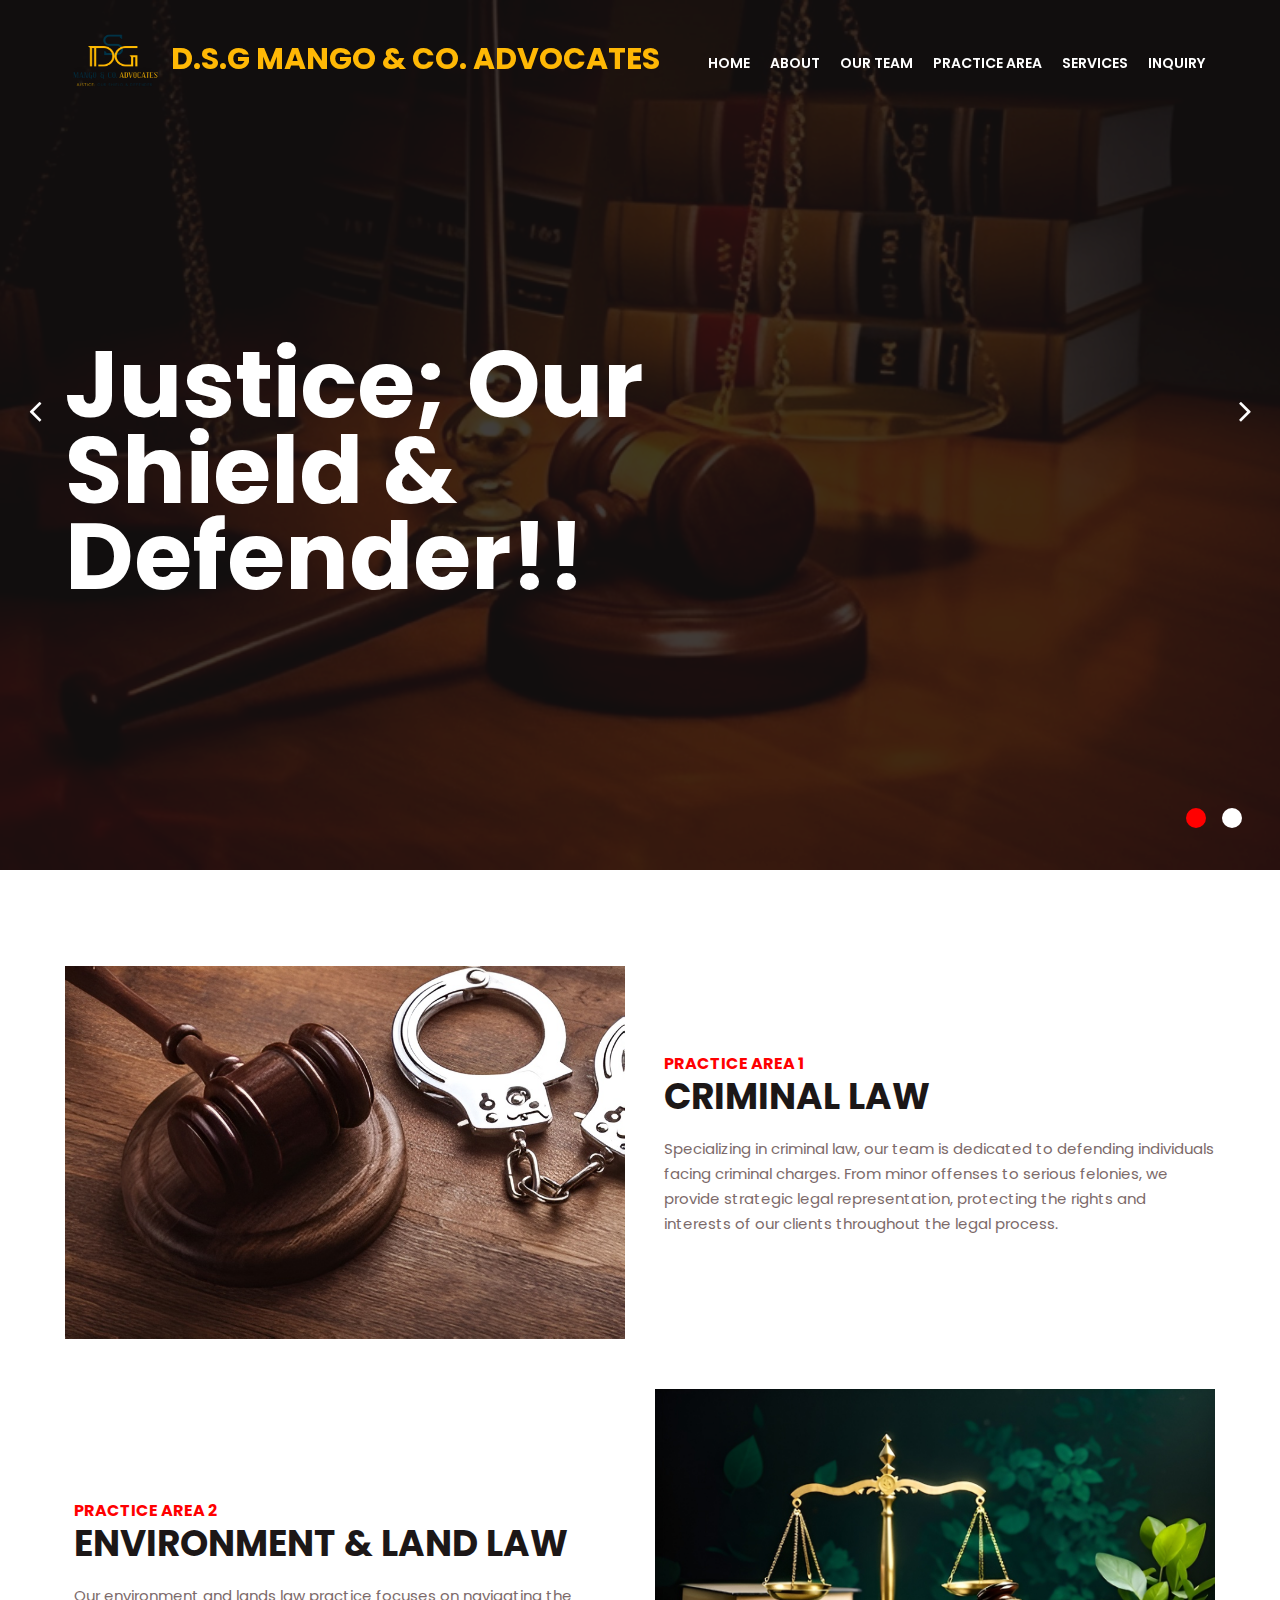
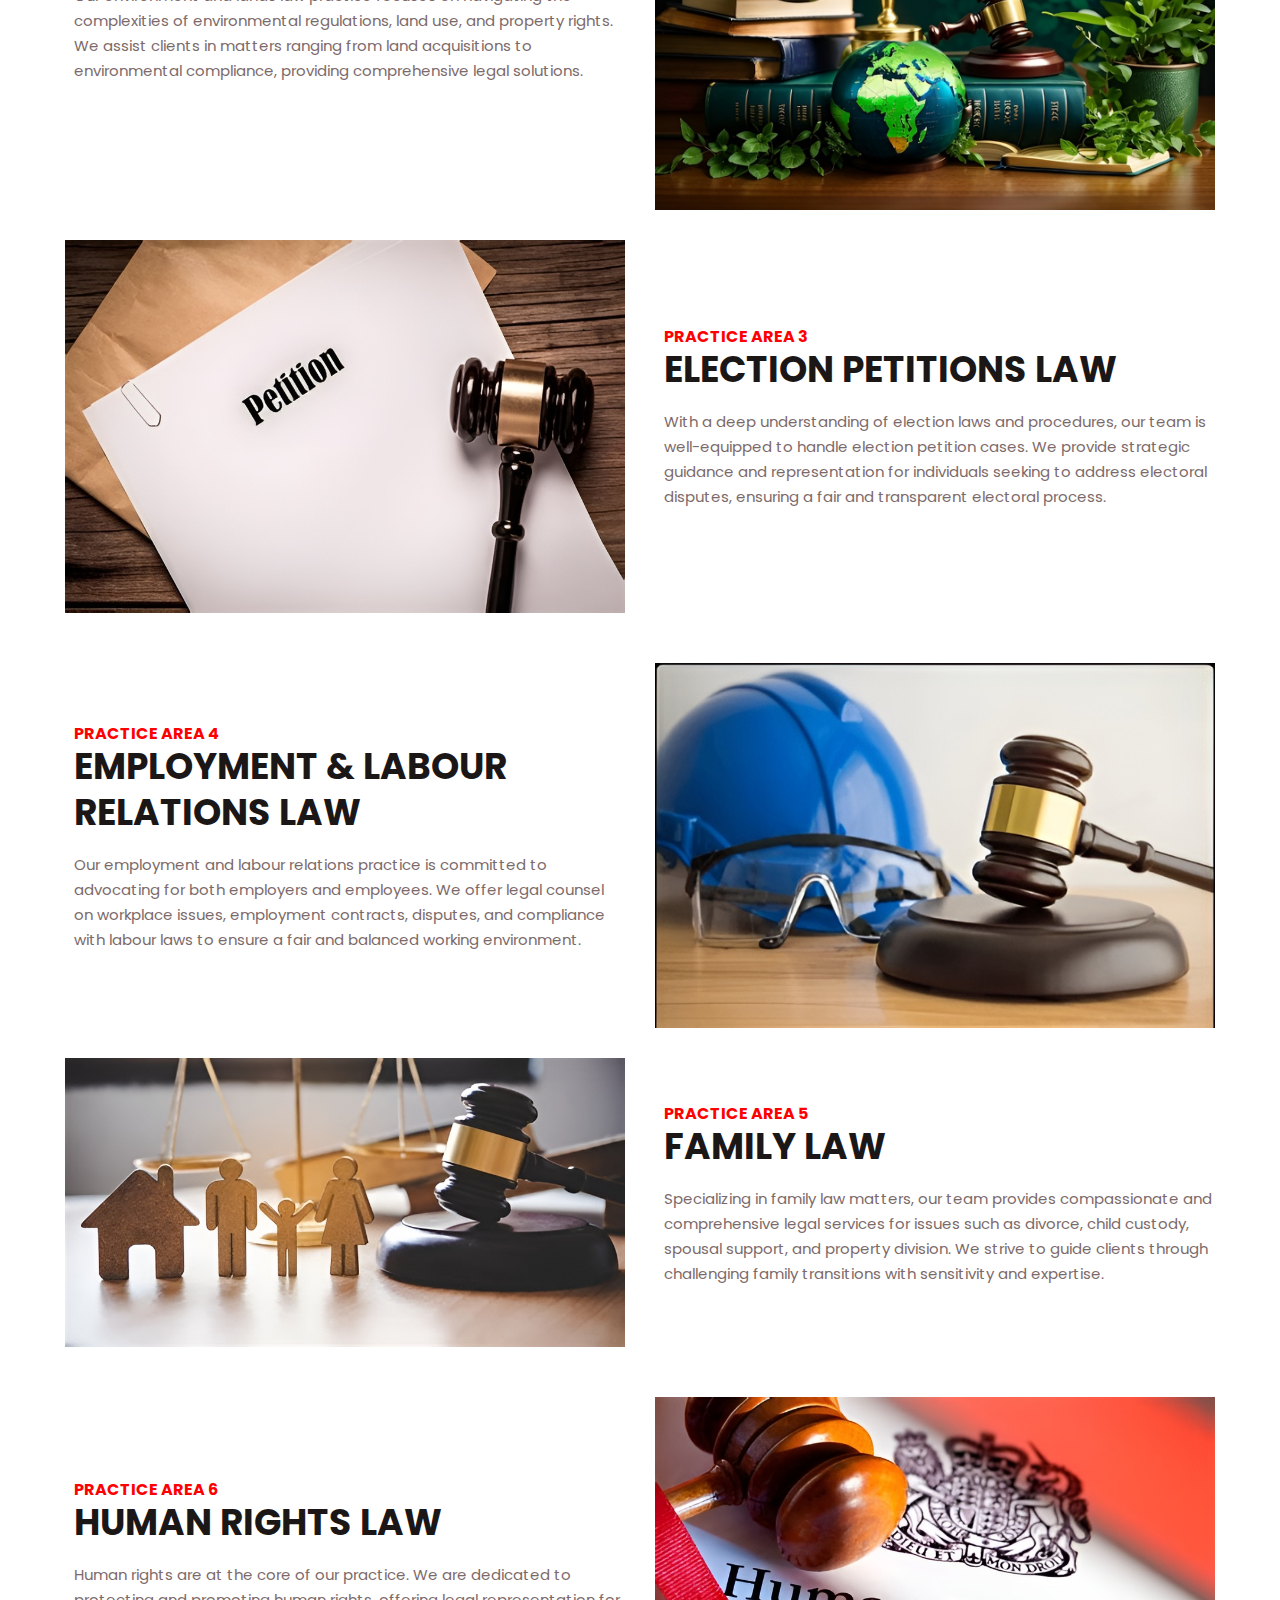
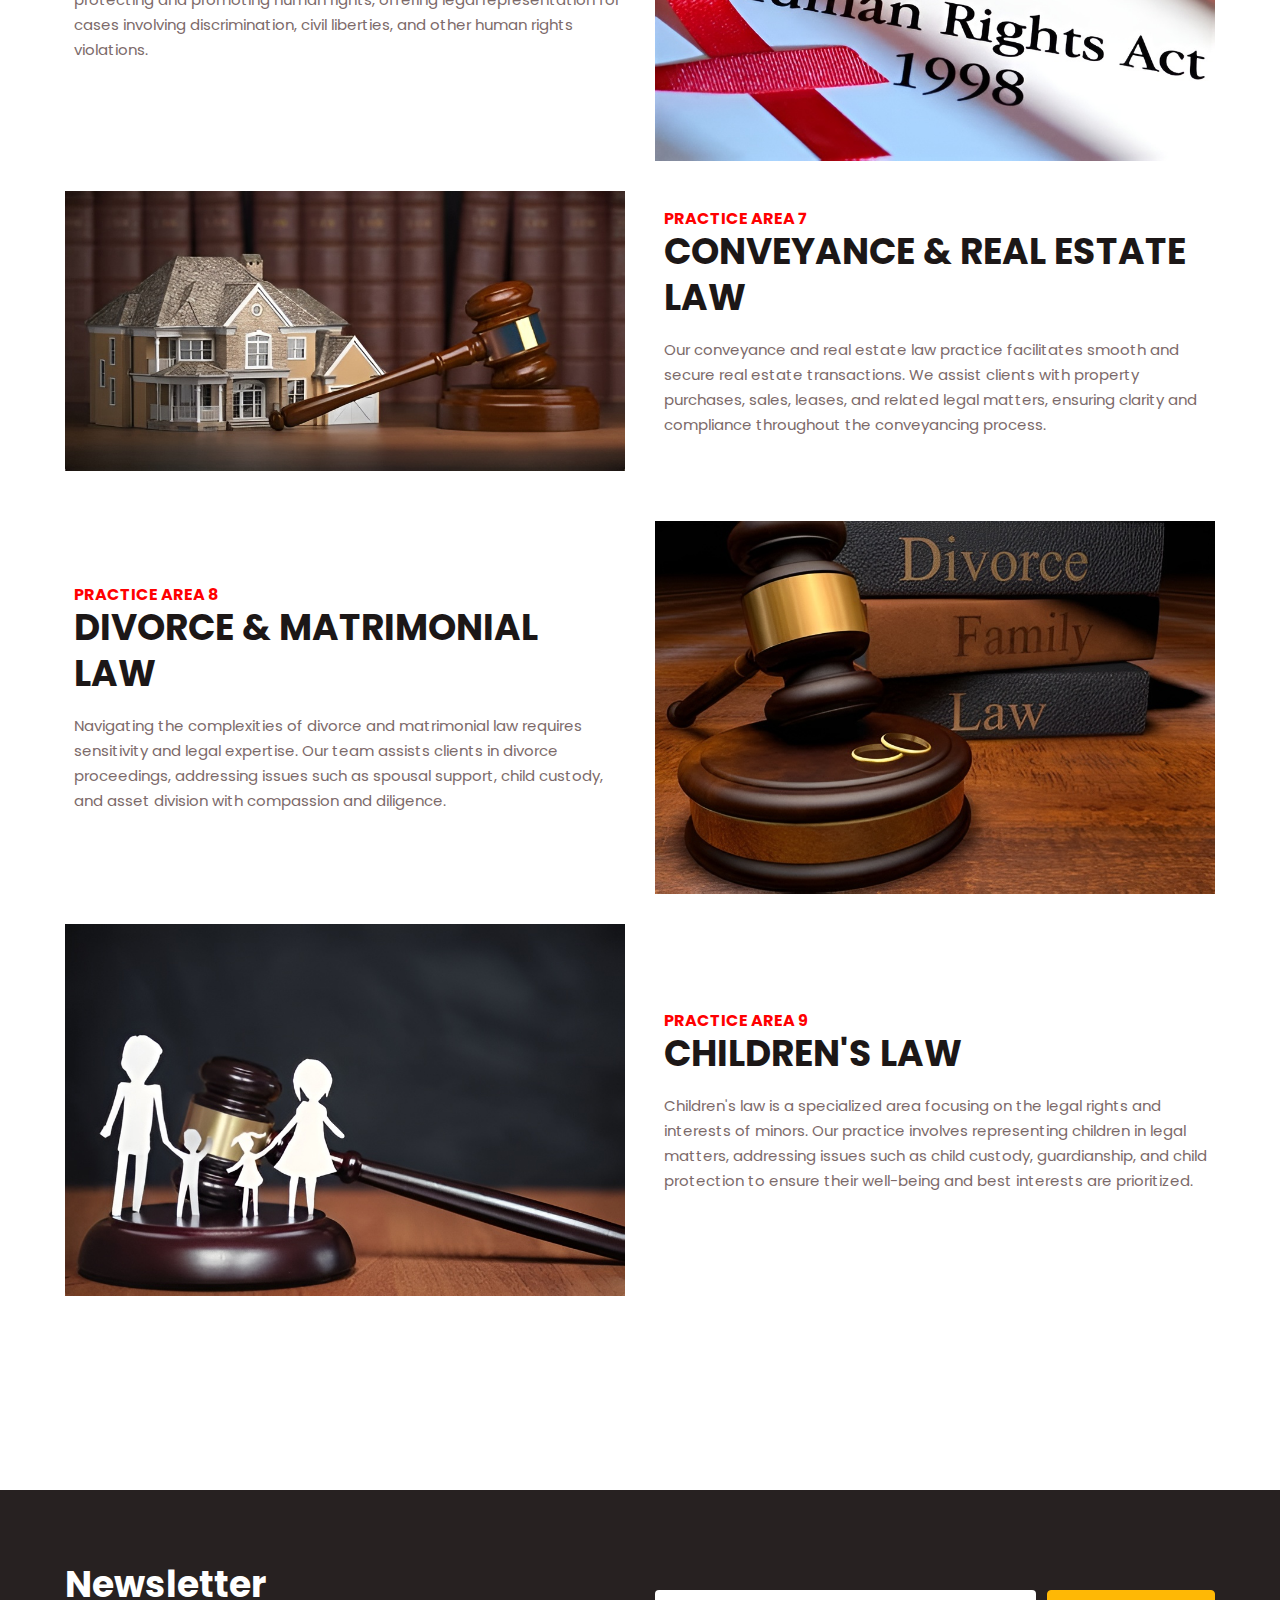
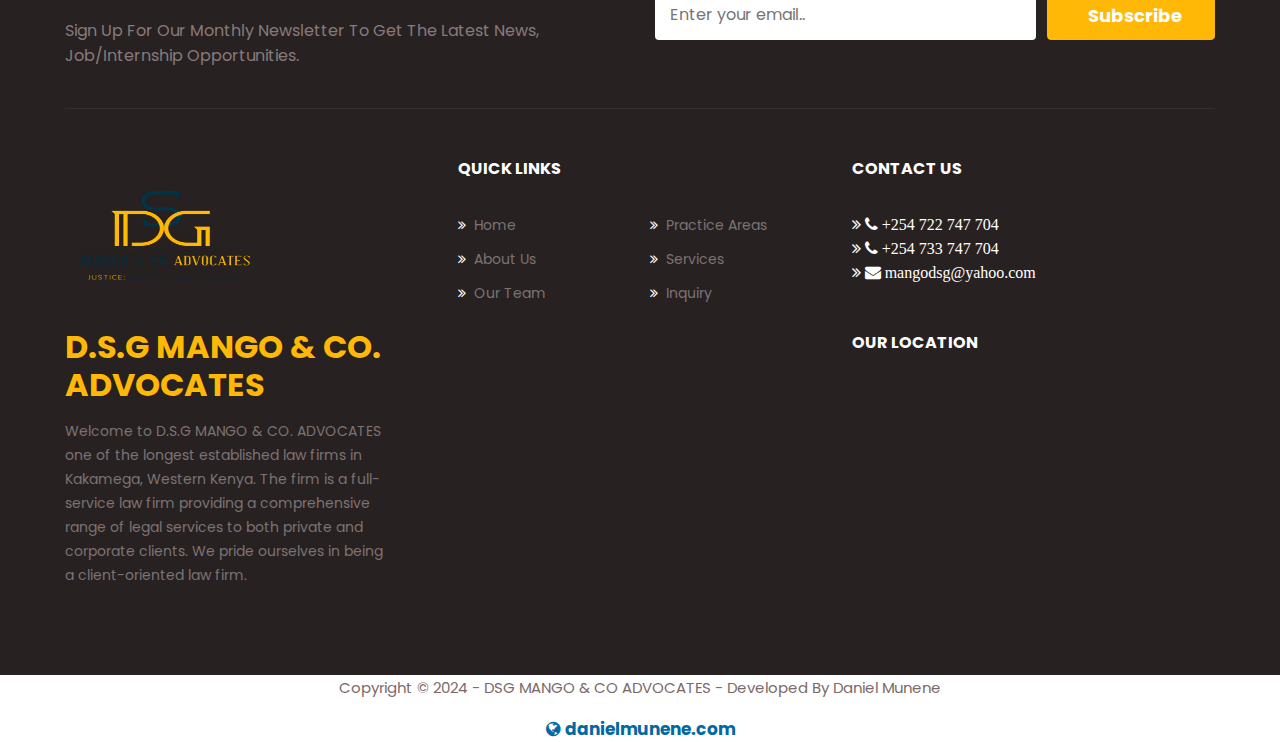
<file: practice_area.html>
<!doctype html>
<html lang="zxx">

<head>
	<!-- Required meta tags -->
	<meta charset="utf-8">
	<meta name="viewport" content="width=device-width, initial-scale=1, shrink-to-fit=no">
	<title>D.S.G MANGO & CO. ADVOCATES</title>
	
	<!-- Template CSS -->
	<link rel="Website Icon" type="png" href="assets/images/DSG.png">
	<link rel="stylesheet" href="assets/css/style-starter.css">
	<link rel="stylesheet" href="assets/css/header.css">
	<link href="//fonts.googleapis.com/css?family=Poppins:300,400,400i,500,600,700&display=swap" rel="stylesheet">
</head>

<body>
	<!--header-->
	<header id="site-header" class="fixed-top">
		<div class="container">
			<nav class="navbar navbar-expand-lg navbar-dark stroke">
				<h1>
					<a class="navbar-brand" href="index.html">
						<img src="assets/images/DSG.png" alt="Your logo" title="Your logo" style="height:90px; width: 100px" />
						<span class="sub-logo" style="color: #FFB805;">D.S.G MANGO & CO. ADVOCATES</span>
					</a>
				</h1>

				<div class="collapse navbar-collapse custom-navbar" id="navbarTogglerDemo02">
					<ul class="navbar-nav ml-auto">
						<li class="nav-item">
							<a class="nav-link" href="index.html">Home</a>
						</li>
						<li class="nav-item">
							<a class="nav-link" href="about.html">About</a>
						</li>
						<li class="nav-item">
							<a class="nav-link" href="our-team.html">Our Team</a>
						</li>
						<li class="nav-item">
							<a class="nav-link" href="practice_area.html">Practice Area</a>
						</li>
						<li class="nav-item">
							<a class="nav-link" href="services.html">Services</a>
						</li>
						<li class="nav-item">
							<a class="nav-link" href="contact.html">Inquiry</a>
						</li>
					</ul>
				</div>
			</nav>
		</div>
	</header>
<!-- End of Header -->


	<!-- main-slider -->
	<section class="w3l-main-slider position-relative" id="home">
		<div class="companies20-content">
			<div class="owl-one owl-carousel owl-theme">
				<div class="item">
					<li>
						<div class="slider-info banner-view bg new-bg" style="background-image: url('assets/images/banner.jpg');">
							<div class="banner-info">
								<div class="container">
									<div class="banner-info-bg">
										<h5>Justice; Our Shield & Defender!!</h5>
										</div>
									</div>
								</div>
							</div>
						</div>
					</li>
					<li>
						<div class="slider-info banner-view bg new-bg" style="background-image: url('assets/images/banner4.png');">
							<div class="banner-info">
								<div class="container">
									<div class="banner-info-bg">
										<h5>Justice; Our Shield & Defender!!</h5>
										</div>
									</div>
								</div>
							</div>
						</div>
					</li>
					
				</div>
	<!--/header-->

	<!-- PRACTICE AREA -->
<section class="w3l-content-6">
    <div class="content-6-mian py-5">
        <div class="container py-lg-5">
            <div class="content-info-in row practice-area">
                <!-- First Practice Area -->
                <div class="col-lg-6">
                    <img src="assets/images/criminal-law.jpg" class="img-fluid" alt="Criminal Law">
                </div>
                <div class="col-lg-6 mt-lg-0 mt-5 about-right-faq align-self pl-lg-4">
                    <div class="title-content text-left mb-2">
                        <h6 class="sub-title">Practice Area 1</h6>
                        <h3 class="hny-title" id="PracticeArea1">CRIMINAL LAW</h3>
                    </div>
                    <p class="mt-3">
                        Specializing in criminal law, our team is dedicated to defending individuals facing criminal charges. 
                        From minor offenses to serious felonies, we provide strategic legal representation, protecting the rights and interests of our clients throughout the legal process.
                    </p>
                </div>
            </div>

            <div class="content-info-in row practice-area">
                <!-- Second Practice Area -->
                <div class="col-lg-6 order-lg-2">
                    <img src="assets/images/ELC.jpg" class="img-fluid" alt="ELC">
                </div>
                <div class="col-lg-6 mt-lg-0 mt-5 about-right-faq align-self pl-lg-4 order-lg-1">
                    <div class="title-content text-left mb-2">
                        <h6 class="sub-title">Practice Area 2</h6>
                        <h3 class="hny-title" id="PracticeArea2">ENVIRONMENT & LAND LAW</h3>
                    </div>
                    <p class="mt-3">
                        Our environment and lands law practice focuses on navigating the complexities of environmental regulations, land use, and property rights. 
                        We assist clients in matters ranging from land acquisitions to environmental compliance, providing comprehensive legal solutions.
                    </p>
                </div>
            </div>

            <div class="content-info-in row practice-area">
                <!-- Third Practice Area -->
                <div class="col-lg-6">
                    <img src="assets/images/electionpetition.jpg" class="img-fluid" alt="Elections Petition Law">
                </div>
                <div class="col-lg-6 mt-lg-0 mt-5 about-right-faq align-self pl-lg-4">
                    <div class="title-content text-left mb-2">
                        <h6 class="sub-title">Practice Area 3</h6>
                        <h3 class="hny-title" id="PracticeArea3">ELECTION PETITIONS LAW</h3>
                    </div>
                    <p class="mt-3">
                        With a deep understanding of election laws and procedures, our team is well-equipped to handle election petition cases. 
                        We provide strategic guidance and representation for individuals seeking to address electoral disputes, ensuring a fair and transparent electoral process.
                    </p>
                </div>
            </div>

            <div class="content-info-in row practice-area">
                <!-- Fourth Practice Area -->
                  <div class="col-lg-6 order-lg-2">
                    <img src="assets/images/ELRC.jpg" class="img-fluid" alt="ELRC">
                </div>
                <div class="col-lg-6 mt-lg-0 mt-5 about-right-faq align-self pl-lg-4">
                    <div class="title-content text-left mb-2">
                        <h6 class="sub-title">Practice Area 4</h6>
                        <h3 class="hny-title" id="PracticeArea4">EMPLOYMENT & LABOUR RELATIONS LAW</h3>
                    </div>
                    <p class="mt-3">
                        Our employment and labour relations practice is committed to advocating for both employers and employees. 
                        We offer legal counsel on workplace issues, employment contracts, disputes, and compliance with labour laws to ensure a fair and balanced working environment.
                    </p>
                </div>
            </div>

            <div class="content-info-in row practice-area">
                <!-- Fifth Practice Area -->
                <div class="col-lg-6">
                    <img src="assets/images/familylaw.jpg" class="img-fluid" alt="Family Law">
                </div>
                <div class="col-lg-6 mt-lg-0 mt-5 about-right-faq align-self pl-lg-4 order-lg-1">
                    <div class="title-content text-left mb-2">
                        <h6 class="sub-title">Practice Area 5</h6>
                        <h3 class="hny-title" id="PracticeArea5">FAMILY LAW</h3>
                    </div>
                    <p class="mt-3">
                        Specializing in family law matters, our team provides compassionate and comprehensive legal services for issues such as divorce, 
                        child custody, spousal support, and property division. We strive to guide clients through challenging family transitions with sensitivity and expertise.
                </div>
            </div>

            <div class="content-info-in row practice-area">
                <!-- Sixth Practice Area -->
                  <div class="col-lg-6 order-lg-2">
                    <img src="assets/images/Humanrights.jpg" class="img-fluid" alt="Human Rights Law">
                </div>
                <div class="col-lg-6 mt-lg-0 mt-5 about-right-faq align-self pl-lg-4">
                    <div class="title-content text-left mb-2">
                        <h6 class="sub-title">Practice Area 6</h6>
                        <h3 class="hny-title" id="PracticeArea6">HUMAN RIGHTS LAW</h3>
                    </div>
                    <p class="mt-3">
                        Human rights are at the core of our practice. We are dedicated to protecting and promoting human rights, offering legal representation for cases involving discrimination, civil liberties, and other human rights violations.
                    </p>
                </div>
            </div>

            <div class="content-info-in row practice-area">
                <!-- Seventh Practice Area -->
                 <div class="col-lg-6">
                    <img src="assets/images/conveyanceandrealestate.jpg" class="img-fluid" alt="CRE Law">
                </div>
                <div class="col-lg-6 mt-lg-0 mt-5 about-right-faq align-self pl-lg-4">
                    <div class="title-content text-left mb-2">
                        <h6 class="sub-title">Practice Area 7</h6>
                        <h3 class="hny-title" id="PracticeArea7">CONVEYANCE & REAL ESTATE LAW</h3>
                    </div>
                    <p class="mt-3">
                        Our conveyance and real estate law practice facilitates smooth and secure real estate transactions. 
                        We assist clients with property purchases, sales, leases, and related legal matters, ensuring clarity and compliance throughout the conveyancing process.
                    </p>
                </div>
            </div>

            <div class="content-info-in row practice-area">
                <!-- Eighth Practice Area -->
                <div class="col-lg-6 order-lg-2">
                    <img src="assets/images/divorce.jpg" class="img-fluid" alt="DIVORCE & MATRIMONIAL LAW">
                </div>
                <div class="col-lg-6 mt-lg-0 mt-5 about-right-faq align-self pl-lg-4 order-lg-1">
                    <div class="title-content text-left mb-2">
                        <h6 class="sub-title">Practice Area 8</h6>
                        <h3 class="hny-title" id="PracticeArea8">DIVORCE & MATRIMONIAL LAW</h3>
                    </div>
                    <p class="mt-3">
                        Navigating the complexities of divorce and matrimonial law requires sensitivity and legal expertise. 
                        Our team assists clients in divorce proceedings, addressing issues such as spousal support, child custody, and asset division with compassion and diligence.
                    </p>
                </div>
            </div>

            <div class="content-info-in row practice-area">
                <!-- Nineth Practice Area -->
                <div class="col-lg-6">
                    <img src="assets/images/childrenlaw.jpg" class="img-fluid" alt="CHILDREN'S LAW">
                </div>
                <div class="col-lg-6 mt-lg-0 mt-5 about-right-faq align-self pl-lg-4">
                    <div class="title-content text-left mb-2">
                        <h6 class="sub-title">Practice Area 9</h6>
                        <h3 class="hny-title" id="PracticeArea9">CHILDREN'S LAW</h3>
                    </div>
                    <p class="mt-3">
                        Children's law is a specialized area focusing on the legal rights and interests of minors. 
                        Our practice involves representing children in legal matters, addressing issues such as child custody, guardianship, and child protection to ensure their well-being and best interests are prioritized.
                    </p>
                </div>
            </div>
        </div>
    </div>
</section>


<br>
<br>

  <!-- footer-66 -->
	

<footer class="w3l-footer-66" >
    <section class="footer-inner-main">
        <div class="footer-hny-grids py-5">
            <div class="container py-lg-4">
                <div class="text-txt">
                    <div class="row newsletter-grids-footer">
                        <div class="col-lg-6 newsletter-text pr-lg-5">
                            <h3 class="hny-title two">Newsletter</h3>
                            <h4>Sign up for our monthly newsletter to get the latest news, Job/Internship opportunities.
                            </h4>
                        </div>
                        <div class="col-lg-6 newsletter-right">
                            <form action="index.html" method="post" class="footer-newsletter">

                                <input type="email" name="email" class="form-input"
                                    placeholder="Enter your email..">

                                <button type="submit" class="btn" style="background-color: #FFB805; border-color: #FFB805; color: #ffffff;">Subscribe</button>
                            </form>
                        </div>
                    </div>
                    <div class="right-side">
                        <div class="row sub-columns">
                            <div class="col-lg-4 col-md-6 sub-one-left pr-lg-4">
                                <h2><a class="navbar-brand" href="index.html">
                                        <img src="assets/images/DSG.png" alt="Your logo" title="Your logo" style="height:155px; width: 200px" />
                                        
                                    </a></h2>
                                    <h2> <a href="index.html" ><span class="sub-logo"style="color: #FFB805;">D.S.G MANGO & CO. ADVOCATES</span></a></h2>


                                <p class="pr-lg-4" >Welcome to D.S.G MANGO & CO. ADVOCATES one of the longest established law firms in Kakamega, Western Kenya. 
                                    The firm is a full-service law firm providing a comprehensive range of legal services to both private and corporate clients. 
                                    We pride ourselves in being a client-oriented law firm. 
                                </p>
                                
                            </div>
                           <div class="col-lg-4 col-md-6 sub-one-left">
									<h6>QUICK LINKS</h6>
									<div class="mid-footer-gd sub-two-right">

										<ul>
											<li><a href="index.html"><span class="fa fa-angle-double-right mr-2"></span>Home</a>
											</li>
											<li><a href="about.html"><span class="fa fa-angle-double-right mr-2"></span>About Us</a>
											</li>
											<li><a href="our-team.html" ><span class="fa fa-angle-double-right mr-2"></span>Our Team</a>
											</li>
										</ul>
										<ul>
											<li><a href="practice_area.html" ><span class="fa fa-angle-double-right mr-2"></span>Practice Areas</a>
											</li>
											<li><a href="services.html" ><span class="fa fa-angle-double-right mr-2"></span>Services</a>
											</li>
											<li><a href="contact.html" ><span class="fa fa-angle-double-right mr-2"></span>Inquiry</a>
											</li>

										</ul>
									</div>
								</div>
                            <div class="col-lg-4 col-md-6 sub-one-left">
 <h6>CONTACT US</h6>
    <div class="columns-2">
        <ul class="contact-info">
            <li>
                <a href="tel:+254722747704" style="color:white" class="fa fa-angle-double-right mr-2">
                    <span class="fa fa-phone" aria-hidden="true" style="color:white"></span>
                    +254 722 747 704
                </a>
            </li>
            <li>
                <a href="tel:+254733747704" style="color:white" class="fa fa-angle-double-right mr-2">
                    <span class="fa fa-phone" aria-hidden="true" style="color:white"></span>
                    +254 733 747 704
                </a>
            </li>
            <li>
                <a href="mailto:mangodsg@yahoo.com" style="color:white" class="fa fa-angle-double-right mr-2">
                    <span class="fa fa-envelope" aria-hidden="true" style="color:white"></span>
                    mangodsg@yahoo.com
                </a>
            </li>
        </ul>
	    <br>
	    <br>
	     <h6>OUR LOCATION</h6>
							<div id="gmap">
                 <iframe src="https://maps.google.com/maps?q=Canon%20Awuori%20Street%2C%20Kakamega%2C%20Kenya&t=m&z=14&output=embed"></iframe>
              </div>
    </div>
</div>

        
        
        <!-- move top -->
        <button onclick="topFunction()" id="movetop" title="Go to top">
            <span class="fa fa-long-arrow-up" aria-hidden="true"></span>
        </button>
        <script>
            // When the user scrolls down 20px from the top of the document, show the button
            window.onscroll = function () {
                scrollFunction()
            };

            function scrollFunction() {
                if (document.body.scrollTop > 20 || document.documentElement.scrollTop > 20) {
                    document.getElementById("movetop").style.display = "block";
                } else {
                    document.getElementById("movetop").style.display = "none";
                }
            }

            // When the user clicks on the button, scroll to the top of the document
            function topFunction() {
                document.body.scrollTop = 0;
                document.documentElement.scrollTop = 0;
            }
        </script>
        <!-- /move top -->

    </section>
</footer>	<!--//footer-66 -->

<footer class="site-footer-bottom">
    <div class="container" style="text-align: center;">
        <strong>
            <p style="font-size: 15px;" > Copyright © 2024 - DSG MANGO & CO ADVOCATES - Developed By Daniel Munene</p>
            <a href="https://danielmunene.netlify.app" style="text-decoration: none;font-size: 17px; color: #0369A3;" target="_blank"><i class="fa fa-globe"></i> danielmunene.com</a>
        </strong>
    </div>
	  </footer>

</body>

</html>

<script src="assets/js/jquery-3.3.1.min.js"></script>

<!-- disable body scroll which navbar is in active -->
<script src="assets/js/jquery.magnific-popup.min.js"></script>
<script>
$(document).ready(function () {
    $('.popup-with-zoom-anim').magnificPopup({
        type: 'inline',

        fixedContentPos: false,
        fixedBgPos: true,

        overflowY: 'auto',

        closeBtnInside: true,
        preloader: false,

        midClick: true,
        removalDelay: 300,
        mainClass: 'my-mfp-zoom-in'
    });

    $('.popup-with-move-anim').magnificPopup({
        type: 'inline',

        fixedContentPos: false,
        fixedBgPos: true,

        overflowY: 'auto',

        closeBtnInside: true,
        preloader: false,

        midClick: true,
        removalDelay: 300,
        mainClass: 'my-mfp-slide-bottom'
    });
});
</script>
<!--//-->
<!-- stats -->
<script src="assets/js/jquery.waypoints.min.js"></script>
<script src="assets/js/jquery.countup.js"></script>
<script>
$('.counter').countUp();
</script>
<!-- //stats -->
<script src="assets/js/owl.carousel.js"></script>
<!-- script for banner slider-->
<script>
$(document).ready(function () {
    $('.owl-one').owlCarousel({
        loop: true,
        margin: 0,
        nav: false,
        responsiveClass: true,
        autoplay: false,
        autoplayTimeout: 5000,
        autoplaySpeed: 1000,
        autoplayHoverPause: false,
        responsive: {
            0: {
                items: 1,
                nav: false
            },
            480: {
                items: 1,
                nav: false
            },
            667: {
                items: 1,
                nav: true
            },
            1000: {
                items: 1,
                nav: true
            }
        }
    })
})
</script>
<!-- //script -->
<!-- script for owlcarousel -->
<script>
$(document).ready(function () {
    $('.owl-testimonial').owlCarousel({
        loop: true,
        margin: 0,
        nav: false,
        responsiveClass: true,
        autoplay: false,
        autoplayTimeout: 5000,
        autoplaySpeed: 1000,
        autoplayHoverPause: false,
        responsive: {
            0: {
                items: 1,
                nav: false
            },
            480: {
                items: 1,
                nav: false
            },
            667: {
                items: 1,
                nav: false
            },
            1000: {
                items: 1,
                nav: false
            }
        }
    })
})
</script>
<!-- disable body scroll which navbar is in active -->
<script>
$(function () {
$('.navbar-toggler').click(function () {
  $('body').toggleClass('noscroll');
})
});
</script>
<!-- disable body scroll which navbar is in active -->

<!--/MENU-JS-->
<script>
$(window).on("scroll", function () {
var scroll = $(window).scrollTop();

if (scroll >= 80) {
  $("#site-header").addClass("nav-fixed");
} else {
  $("#site-header").removeClass("nav-fixed");
}
});

//Main navigation Active Class Add Remove
$(".navbar-toggler").on("click", function () {
$("header").toggleClass("active");
});
$(document).on("ready", function () {
if ($(window).width() > 991) {
  $("header").removeClass("active");
}
$(window).on("resize", function () {
  if ($(window).width() > 991) {
    $("header").removeClass("active");
  }
});
});
</script>
<!--//MENU-JS-->
<script src="assets/js/bootstrap.min.js"></script>
</file>
<file: assets/css/style-starter.css>
@charset "UTF-8";

:root {
  --blue: #007bff;
  --indigo: #6610f2;
  --purple: #6f42c1;
  --pink: #e83e8c;
  --red: #dc3545;
  --orange: #fd7e14;
  --yellow: #ffc107;
  --green: #28a745;
  --teal: #20c997;
  --cyan: #17a2b8;
  --white: #fff;
  --gray: #6c757d;
  --gray-dark: #343a40;
  --primary: #d63447;
  --secondary: #f57b51;
  --success: #28a745;
  --info: #17a2b8;
  --warning: #ffc107;
  --danger: #dc3545;
  --light: #f8f9fa;
  --dark: #343a40;
  --breakpoint-xs: 0;
  --breakpoint-sm: 576px;
  --breakpoint-md: 768px;
  --breakpoint-lg: 992px;
  --breakpoint-xl: 1200px;
  --font-family-sans-serif: -apple-system, BlinkMacSystemFont, "Segoe UI", Roboto, "Helvetica Neue", Arial, "Noto Sans", sans-serif, "Apple Color Emoji", "Segoe UI Emoji", "Segoe UI Symbol", "Noto Color Emoji";
  --font-family-monospace: SFMono-Regular, Menlo, Monaco, Consolas, "Liberation Mono", "Courier New", monospace;
}

*,
*::before,
*::after {
  box-sizing: border-box;
}

html {
  font-family: sans-serif;
  line-height: 1.15;
  -webkit-text-size-adjust: 100%;
  -webkit-tap-highlight-color: rgba(0, 0, 0, 0);
}

article,
aside,
figcaption,
figure,
footer,
header,
hgroup,
main,
nav,
section {
  display: block;
}

body {
  margin: 0;
  font-family: -apple-system, BlinkMacSystemFont, "Segoe UI", Roboto, "Helvetica Neue", Arial, "Noto Sans", sans-serif, "Apple Color Emoji", "Segoe UI Emoji", "Segoe UI Symbol", "Noto Color Emoji";
  font-size: 1rem;
  font-weight: 400;
  line-height: 1.5;
  color: #212529;
  text-align: left;
  background-color: #fff;
}

[tabindex="-1"]:focus:not(:focus-visible) {
  outline: 0 !important;
}

hr {
  box-sizing: content-box;
  height: 0;
  overflow: visible;
}

h1,
h2,
h3,
h4,
h5,
h6 {
  margin-top: 0;
  margin-bottom: 0.5rem;
}

p {
  margin-top: 0;
  margin-bottom: 1rem;
}

abbr[title],
abbr[data-original-title] {
  text-decoration: underline;
  -webkit-text-decoration: underline dotted;
  text-decoration: underline dotted;
  cursor: help;
  border-bottom: 0;
  -webkit-text-decoration-skip-ink: none;
  text-decoration-skip-ink: none;
}

address {
  margin-bottom: 1rem;
  font-style: normal;
  line-height: inherit;
}

ol,
ul,
dl {
  margin-top: 0;
  margin-bottom: 1rem;
}

ol ol,
ul ul,
ol ul,
ul ol {
  margin-bottom: 0;
}

dt {
  font-weight: 700;
}

dd {
  margin-bottom: .5rem;
  margin-left: 0;
}

blockquote {
  margin: 0 0 1rem;
}

b,
strong {
  font-weight: bolder;
}

small {
  font-size: 80%;
}

sub,
sup {
  position: relative;
  font-size: 75%;
  line-height: 0;
  vertical-align: baseline;
}

sub {
  bottom: -.25em;
}

sup {
  top: -.5em;
}

a {
  color: #ff0000;
  text-decoration: none;
  background-color: transparent;
}

a:hover {
  color: #ff4d00;
  text-decoration: underline;
}

a:not([href]) {
  color: inherit;
  text-decoration: none;
}

a:not([href]):hover {
  color: inherit;
  text-decoration: none;
}

pre,
code,
kbd,
samp {
  font-family: SFMono-Regular, Menlo, Monaco, Consolas, "Liberation Mono", "Courier New", monospace;
  font-size: 1em;
}

pre {
  margin-top: 0;
  margin-bottom: 1rem;
  overflow: auto;
}

figure {
  margin: 0 0 1rem;
}

img {
  vertical-align: middle;
  border-style: none;
}

svg {
  overflow: hidden;
  vertical-align: middle;
}

table {
  border-collapse: collapse;
}

caption {
  padding-top: 0.75rem;
  padding-bottom: 0.75rem;
  color: #6c757d;
  text-align: left;
  caption-side: bottom;
}

th {
  text-align: inherit;
}

label {
  display: inline-block;
  margin-bottom: 0.5rem;
}

button {
  border-radius: 0;
}

button:focus {
  outline: 1px dotted;
  outline: 5px auto -webkit-focus-ring-color;
}

input,
button,
select,
optgroup,
textarea {
  margin: 0;
  font-family: inherit;
  font-size: inherit;
  line-height: inherit;
}

button,
input {
  overflow: visible;
}

button,
select {
  text-transform: none;
}

select {
  word-wrap: normal;
}

button,
[type="button"],
[type="reset"],
[type="submit"] {
  -webkit-appearance: button;
}

button:not(:disabled),
[type="button"]:not(:disabled),
[type="reset"]:not(:disabled),
[type="submit"]:not(:disabled) {
  cursor: pointer;
}

button::-moz-focus-inner,
[type="button"]::-moz-focus-inner,
[type="reset"]::-moz-focus-inner,
[type="submit"]::-moz-focus-inner {
  padding: 0;
  border-style: none;
}

input[type="radio"],
input[type="checkbox"] {
  box-sizing: border-box;
  padding: 0;
}

input[type="date"],
input[type="time"],
input[type="datetime-local"],
input[type="month"] {
  -webkit-appearance: listbox;
}

textarea {
  overflow: auto;
  resize: vertical;
}

fieldset {
  min-width: 0;
  padding: 0;
  margin: 0;
  border: 0;
}

legend {
  display: block;
  width: 100%;
  max-width: 100%;
  padding: 0;
  margin-bottom: .5rem;
  font-size: 1.5rem;
  line-height: inherit;
  color: inherit;
  white-space: normal;
}

@media (max-width: 1200px) {
  legend {
    font-size: calc(1.275rem + 0.3vw);
  }
}

progress {
  vertical-align: baseline;
}

[type="number"]::-webkit-inner-spin-button,
[type="number"]::-webkit-outer-spin-button {
  height: auto;
}

[type="search"] {
  outline-offset: -2px;
  -webkit-appearance: none;
}

[type="search"]::-webkit-search-decoration {
  -webkit-appearance: none;
}

::-webkit-file-upload-button {
  font: inherit;
  -webkit-appearance: button;
}

output {
  display: inline-block;
}

summary {
  display: list-item;
  cursor: pointer;
}

template {
  display: none;
}

[hidden] {
  display: none !important;
}

h1,
h2,
h3,
h4,
h5,
h6,
.h1,
.h2,
.h3,
.h4,
.h5,
.h6 {
  margin-bottom: 0.5rem;
  font-weight: 500;
  line-height: 1.2;
}

h1,
.h1 {
  font-size: 2.5rem;
}

@media (max-width: 1200px) {

  h1,
  .h1 {
    font-size: calc(1.375rem + 1.5vw);
  }
}

h2,
.h2 {
  font-size: 2rem;
}

@media (max-width: 1200px) {

  h2,
  .h2 {
    font-size: calc(1.325rem + 0.9vw);
  }
}

h3,
.h3 {
  font-size: 1.75rem;
}

@media (max-width: 1200px) {

  h3,
  .h3 {
    font-size: calc(1.3rem + 0.6vw);
  }
}

h4,
.h4 {
  font-size: 1.5rem;
}

@media (max-width: 1200px) {

  h4,
  .h4 {
    font-size: calc(1.275rem + 0.3vw);
  }
}

h5,
.h5 {
  font-size: 1.25rem;
}

h6,
.h6 {
  font-size: 1rem;
}

.lead {
  font-size: 1.25rem;
  font-weight: 300;
}

.display-1 {
  font-size: 6rem;
  font-weight: 300;
  line-height: 1.2;
}

@media (max-width: 1200px) {
  .display-1 {
    font-size: calc(1.725rem + 5.7vw);
  }
}

.display-2 {
  font-size: 5.5rem;
  font-weight: 300;
  line-height: 1.2;
}

@media (max-width: 1200px) {
  .display-2 {
    font-size: calc(1.675rem + 5.1vw);
  }
}

.display-3 {
  font-size: 4.5rem;
  font-weight: 300;
  line-height: 1.2;
}

@media (max-width: 1200px) {
  .display-3 {
    font-size: calc(1.575rem + 3.9vw);
  }
}

.display-4 {
  font-size: 3.5rem;
  font-weight: 300;
  line-height: 1.2;
}

@media (max-width: 1200px) {
  .display-4 {
    font-size: calc(1.475rem + 2.7vw);
  }
}

hr {
  margin-top: 1rem;
  margin-bottom: 1rem;
  border: 0;
  border-top: 1px solid rgba(0, 0, 0, 0.1);
}

small,
.small {
  font-size: 80%;
  font-weight: 400;
}

mark,
.mark {
  padding: 0.2em;
  background-color: #fcf8e3;
}

.list-unstyled {
  padding-left: 0;
  list-style: none;
}

.list-inline {
  padding-left: 0;
  list-style: none;
}

.list-inline-item {
  display: inline-block;
}

.list-inline-item:not(:last-child) {
  margin-right: 0.5rem;
}

.initialism {
  font-size: 90%;
  text-transform: uppercase;
}

.blockquote {
  margin-bottom: 1rem;
  font-size: 1.25rem;
}

.blockquote-footer {
  display: block;
  font-size: 80%;
  color: #6c757d;
}

.blockquote-footer::before {
  content: "\2014\00A0";
}

.img-fluid {
  max-width: 100%;
  height: auto;
}

.img-thumbnail {
  padding: 0.25rem;
  background-color: #fff;
  border: 1px solid #dee2e6;
  border-radius: 0.25rem;
  max-width: 100%;
  height: auto;
}

.figure {
  display: inline-block;
}

.figure-img {
  margin-bottom: 0.5rem;
  line-height: 1;
}

.figure-caption {
  font-size: 90%;
  color: #6c757d;
}

code {
  font-size: 87.5%;
  color: #e83e8c;
  word-wrap: break-word;
}

a>code {
  color: inherit;
}

kbd {
  padding: 0.2rem 0.4rem;
  font-size: 87.5%;
  color: #fff;
  background-color: #212529;
  border-radius: 0.2rem;
}

kbd kbd {
  padding: 0;
  font-size: 100%;
  font-weight: 700;
}

pre {
  display: block;
  font-size: 87.5%;
  color: #212529;
}

pre code {
  font-size: inherit;
  color: inherit;
  word-break: normal;
}

.pre-scrollable {
  max-height: 340px;
  overflow-y: scroll;
}

.container {
  width: 100%;
  padding-right: 15px;
  padding-left: 15px;
  margin-right: auto;
  margin-left: auto;
}

@media (min-width: 576px) {
  .container {
    max-width: 540px;
  }
}

@media (min-width: 768px) {
  .container {
    max-width: 720px;
  }
}

@media (min-width: 992px) {
  .container {
    max-width: 960px;
  }
}

@media (min-width: 1200px) {
  .container {
    max-width: 1140px;
  }
}

.container-fluid,
.container-sm,
.container-md,
.container-lg,
.container-xl {
  width: 100%;
  padding-right: 15px;
  padding-left: 15px;
  margin-right: auto;
  margin-left: auto;
}

@media (min-width: 576px) {

  .container,
  .container-sm {
    max-width: 540px;
  }
}

@media (min-width: 768px) {

  .container,
  .container-sm,
  .container-md {
    max-width: 720px;
  }
}

@media (min-width: 992px) {

  .container,
  .container-sm,
  .container-md,
  .container-lg {
    max-width: 960px;
  }
}

@media (min-width: 1200px) {

  .container,
  .container-sm,
  .container-md,
  .container-lg,
  .container-xl {
    max-width: 1140px;
  }
}

.row {
  display: flex;
  flex-wrap: wrap;
  margin-right: -15px;
  margin-left: -15px;
}

.no-gutters {
  margin-right: 0;
  margin-left: 0;
}

.no-gutters>.col,
.no-gutters>[class*="col-"] {
  padding-right: 0;
  padding-left: 0;
}

.col-1,
.col-2,
.col-3,
.col-4,
.col-5,
.col-6,
.col-7,
.col-8,
.col-9,
.col-10,
.col-11,
.col-12,
.col,
.col-auto,
.col-sm-1,
.col-sm-2,
.col-sm-3,
.col-sm-4,
.col-sm-5,
.col-sm-6,
.col-sm-7,
.col-sm-8,
.col-sm-9,
.col-sm-10,
.col-sm-11,
.col-sm-12,
.col-sm,
.col-sm-auto,
.col-md-1,
.col-md-2,
.col-md-3,
.col-md-4,
.col-md-5,
.col-md-6,
.col-md-7,
.col-md-8,
.col-md-9,
.col-md-10,
.col-md-11,
.col-md-12,
.col-md,
.col-md-auto,
.col-lg-1,
.col-lg-2,
.col-lg-3,
.col-lg-4,
.col-lg-5,
.col-lg-6,
.col-lg-7,
.col-lg-8,
.col-lg-9,
.col-lg-10,
.col-lg-11,
.col-lg-12,
.col-lg,
.col-lg-auto,
.col-xl-1,
.col-xl-2,
.col-xl-3,
.col-xl-4,
.col-xl-5,
.col-xl-6,
.col-xl-7,
.col-xl-8,
.col-xl-9,
.col-xl-10,
.col-xl-11,
.col-xl-12,
.col-xl,
.col-xl-auto {
  position: relative;
  width: 100%;
  padding-right: 15px;
  padding-left: 15px;
}

.col {
  flex-basis: 0;
  flex-grow: 1;
  max-width: 100%;
}

.row-cols-1>* {
  flex: 0 0 100%;
  max-width: 100%;
}

.row-cols-2>* {
  flex: 0 0 50%;
  max-width: 50%;
}

.row-cols-3>* {
  flex: 0 0 33.33333%;
  max-width: 33.33333%;
}

.row-cols-4>* {
  flex: 0 0 25%;
  max-width: 25%;
}

.row-cols-5>* {
  flex: 0 0 20%;
  max-width: 20%;
}

.row-cols-6>* {
  flex: 0 0 16.66667%;
  max-width: 16.66667%;
}

.col-auto {
  flex: 0 0 auto;
  width: auto;
  max-width: 100%;
}

.col-1 {
  flex: 0 0 8.33333%;
  max-width: 8.33333%;
}

.col-2 {
  flex: 0 0 16.66667%;
  max-width: 16.66667%;
}

.col-3 {
  flex: 0 0 25%;
  max-width: 25%;
}

.col-4 {
  flex: 0 0 33.33333%;
  max-width: 33.33333%;
}

.col-5 {
  flex: 0 0 41.66667%;
  max-width: 41.66667%;
}

.col-6 {
  flex: 0 0 50%;
  max-width: 50%;
}

.col-7 {
  flex: 0 0 58.33333%;
  max-width: 58.33333%;
}

.col-8 {
  flex: 0 0 66.66667%;
  max-width: 66.66667%;
}

.col-9 {
  flex: 0 0 75%;
  max-width: 75%;
}

.col-10 {
  flex: 0 0 83.33333%;
  max-width: 83.33333%;
}

.col-11 {
  flex: 0 0 91.66667%;
  max-width: 91.66667%;
}

.col-12 {
  flex: 0 0 100%;
  max-width: 100%;
}

.order-first {
  order: -1;
}

.order-last {
  order: 13;
}

.order-0 {
  order: 0;
}

.order-1 {
  order: 1;
}

.order-2 {
  order: 2;
}

.order-3 {
  order: 3;
}

.order-4 {
  order: 4;
}

.order-5 {
  order: 5;
}

.order-6 {
  order: 6;
}

.order-7 {
  order: 7;
}

.order-8 {
  order: 8;
}

.order-9 {
  order: 9;
}

.order-10 {
  order: 10;
}

.order-11 {
  order: 11;
}

.order-12 {
  order: 12;
}

.offset-1 {
  margin-left: 8.33333%;
}

.offset-2 {
  margin-left: 16.66667%;
}

.offset-3 {
  margin-left: 25%;
}

.offset-4 {
  margin-left: 33.33333%;
}

.offset-5 {
  margin-left: 41.66667%;
}

.offset-6 {
  margin-left: 50%;
}

.offset-7 {
  margin-left: 58.33333%;
}

.offset-8 {
  margin-left: 66.66667%;
}

.offset-9 {
  margin-left: 75%;
}

.offset-10 {
  margin-left: 83.33333%;
}

.offset-11 {
  margin-left: 91.66667%;
}

@media (min-width: 576px) {
  .col-sm {
    flex-basis: 0;
    flex-grow: 1;
    max-width: 100%;
  }

  .row-cols-sm-1>* {
    flex: 0 0 100%;
    max-width: 100%;
  }

  .row-cols-sm-2>* {
    flex: 0 0 50%;
    max-width: 50%;
  }

  .row-cols-sm-3>* {
    flex: 0 0 33.33333%;
    max-width: 33.33333%;
  }

  .row-cols-sm-4>* {
    flex: 0 0 25%;
    max-width: 25%;
  }

  .row-cols-sm-5>* {
    flex: 0 0 20%;
    max-width: 20%;
  }

  .row-cols-sm-6>* {
    flex: 0 0 16.66667%;
    max-width: 16.66667%;
  }

  .col-sm-auto {
    flex: 0 0 auto;
    width: auto;
    max-width: 100%;
  }

  .col-sm-1 {
    flex: 0 0 8.33333%;
    max-width: 8.33333%;
  }

  .col-sm-2 {
    flex: 0 0 16.66667%;
    max-width: 16.66667%;
  }

  .col-sm-3 {
    flex: 0 0 25%;
    max-width: 25%;
  }

  .col-sm-4 {
    flex: 0 0 33.33333%;
    max-width: 33.33333%;
  }

  .col-sm-5 {
    flex: 0 0 41.66667%;
    max-width: 41.66667%;
  }

  .col-sm-6 {
    flex: 0 0 50%;
    max-width: 50%;
  }

  .col-sm-7 {
    flex: 0 0 58.33333%;
    max-width: 58.33333%;
  }

  .col-sm-8 {
    flex: 0 0 66.66667%;
    max-width: 66.66667%;
  }

  .col-sm-9 {
    flex: 0 0 75%;
    max-width: 75%;
  }

  .col-sm-10 {
    flex: 0 0 83.33333%;
    max-width: 83.33333%;
  }

  .col-sm-11 {
    flex: 0 0 91.66667%;
    max-width: 91.66667%;
  }

  .col-sm-12 {
    flex: 0 0 100%;
    max-width: 100%;
  }

  .order-sm-first {
    order: -1;
  }

  .order-sm-last {
    order: 13;
  }

  .order-sm-0 {
    order: 0;
  }

  .order-sm-1 {
    order: 1;
  }

  .order-sm-2 {
    order: 2;
  }

  .order-sm-3 {
    order: 3;
  }

  .order-sm-4 {
    order: 4;
  }

  .order-sm-5 {
    order: 5;
  }

  .order-sm-6 {
    order: 6;
  }

  .order-sm-7 {
    order: 7;
  }

  .order-sm-8 {
    order: 8;
  }

  .order-sm-9 {
    order: 9;
  }

  .order-sm-10 {
    order: 10;
  }

  .order-sm-11 {
    order: 11;
  }

  .order-sm-12 {
    order: 12;
  }

  .offset-sm-0 {
    margin-left: 0;
  }

  .offset-sm-1 {
    margin-left: 8.33333%;
  }

  .offset-sm-2 {
    margin-left: 16.66667%;
  }

  .offset-sm-3 {
    margin-left: 25%;
  }

  .offset-sm-4 {
    margin-left: 33.33333%;
  }

  .offset-sm-5 {
    margin-left: 41.66667%;
  }

  .offset-sm-6 {
    margin-left: 50%;
  }

  .offset-sm-7 {
    margin-left: 58.33333%;
  }

  .offset-sm-8 {
    margin-left: 66.66667%;
  }

  .offset-sm-9 {
    margin-left: 75%;
  }

  .offset-sm-10 {
    margin-left: 83.33333%;
  }

  .offset-sm-11 {
    margin-left: 91.66667%;
  }
}

@media (min-width: 768px) {
  .col-md {
    flex-basis: 0;
    flex-grow: 1;
    max-width: 100%;
  }

  .row-cols-md-1>* {
    flex: 0 0 100%;
    max-width: 100%;
  }

  .row-cols-md-2>* {
    flex: 0 0 50%;
    max-width: 50%;
  }

  .row-cols-md-3>* {
    flex: 0 0 33.33333%;
    max-width: 33.33333%;
  }

  .row-cols-md-4>* {
    flex: 0 0 25%;
    max-width: 25%;
  }

  .row-cols-md-5>* {
    flex: 0 0 20%;
    max-width: 20%;
  }

  .row-cols-md-6>* {
    flex: 0 0 16.66667%;
    max-width: 16.66667%;
  }

  .col-md-auto {
    flex: 0 0 auto;
    width: auto;
    max-width: 100%;
  }

  .col-md-1 {
    flex: 0 0 8.33333%;
    max-width: 8.33333%;
  }

  .col-md-2 {
    flex: 0 0 16.66667%;
    max-width: 16.66667%;
  }

  .col-md-3 {
    flex: 0 0 25%;
    max-width: 25%;
  }

  .col-md-4 {
    flex: 0 0 33.33333%;
    max-width: 33.33333%;
  }

  .col-md-5 {
    flex: 0 0 41.66667%;
    max-width: 41.66667%;
  }

  .col-md-6 {
    flex: 0 0 50%;
    max-width: 50%;
  }

  .col-md-7 {
    flex: 0 0 58.33333%;
    max-width: 58.33333%;
  }

  .col-md-8 {
    flex: 0 0 66.66667%;
    max-width: 66.66667%;
  }

  .col-md-9 {
    flex: 0 0 75%;
    max-width: 75%;
  }

  .col-md-10 {
    flex: 0 0 83.33333%;
    max-width: 83.33333%;
  }

  .col-md-11 {
    flex: 0 0 91.66667%;
    max-width: 91.66667%;
  }

  .col-md-12 {
    flex: 0 0 100%;
    max-width: 100%;
  }

  .order-md-first {
    order: -1;
  }

  .order-md-last {
    order: 13;
  }

  .order-md-0 {
    order: 0;
  }

  .order-md-1 {
    order: 1;
  }

  .order-md-2 {
    order: 2;
  }

  .order-md-3 {
    order: 3;
  }

  .order-md-4 {
    order: 4;
  }

  .order-md-5 {
    order: 5;
  }

  .order-md-6 {
    order: 6;
  }

  .order-md-7 {
    order: 7;
  }

  .order-md-8 {
    order: 8;
  }

  .order-md-9 {
    order: 9;
  }

  .order-md-10 {
    order: 10;
  }

  .order-md-11 {
    order: 11;
  }

  .order-md-12 {
    order: 12;
  }

  .offset-md-0 {
    margin-left: 0;
  }

  .offset-md-1 {
    margin-left: 8.33333%;
  }

  .offset-md-2 {
    margin-left: 16.66667%;
  }

  .offset-md-3 {
    margin-left: 25%;
  }

  .offset-md-4 {
    margin-left: 33.33333%;
  }

  .offset-md-5 {
    margin-left: 41.66667%;
  }

  .offset-md-6 {
    margin-left: 50%;
  }

  .offset-md-7 {
    margin-left: 58.33333%;
  }

  .offset-md-8 {
    margin-left: 66.66667%;
  }

  .offset-md-9 {
    margin-left: 75%;
  }

  .offset-md-10 {
    margin-left: 83.33333%;
  }

  .offset-md-11 {
    margin-left: 91.66667%;
  }
}

@media (min-width: 992px) {
  .col-lg {
    flex-basis: 0;
    flex-grow: 1;
    max-width: 100%;
  }

  .row-cols-lg-1>* {
    flex: 0 0 100%;
    max-width: 100%;
  }

  .row-cols-lg-2>* {
    flex: 0 0 50%;
    max-width: 50%;
  }

  .row-cols-lg-3>* {
    flex: 0 0 33.33333%;
    max-width: 33.33333%;
  }

  .row-cols-lg-4>* {
    flex: 0 0 25%;
    max-width: 25%;
  }

  .row-cols-lg-5>* {
    flex: 0 0 20%;
    max-width: 20%;
  }

  .row-cols-lg-6>* {
    flex: 0 0 16.66667%;
    max-width: 16.66667%;
  }

  .col-lg-auto {
    flex: 0 0 auto;
    width: auto;
    max-width: 100%;
  }

  .col-lg-1 {
    flex: 0 0 8.33333%;
    max-width: 8.33333%;
  }

  .col-lg-2 {
    flex: 0 0 16.66667%;
    max-width: 16.66667%;
  }

  .col-lg-3 {
    flex: 0 0 25%;
    max-width: 25%;
  }

  .col-lg-4 {
    flex: 0 0 33.33333%;
    max-width: 33.33333%;
  }

  .col-lg-5 {
    flex: 0 0 41.66667%;
    max-width: 41.66667%;
  }

  .col-lg-6 {
    flex: 0 0 50%;
    max-width: 50%;
  }

  .col-lg-7 {
    flex: 0 0 58.33333%;
    max-width: 58.33333%;
  }

  .col-lg-8 {
    flex: 0 0 66.66667%;
    max-width: 66.66667%;
  }

  .col-lg-9 {
    flex: 0 0 75%;
    max-width: 75%;
  }

  .col-lg-10 {
    flex: 0 0 83.33333%;
    max-width: 83.33333%;
  }

  .col-lg-11 {
    flex: 0 0 91.66667%;
    max-width: 91.66667%;
  }

  .col-lg-12 {
    flex: 0 0 100%;
    max-width: 100%;
  }

  .order-lg-first {
    order: -1;
  }

  .order-lg-last {
    order: 13;
  }

  .order-lg-0 {
    order: 0;
  }

  .order-lg-1 {
    order: 1;
  }

  .order-lg-2 {
    order: 2;
  }

  .order-lg-3 {
    order: 3;
  }

  .order-lg-4 {
    order: 4;
  }

  .order-lg-5 {
    order: 5;
  }

  .order-lg-6 {
    order: 6;
  }

  .order-lg-7 {
    order: 7;
  }

  .order-lg-8 {
    order: 8;
  }

  .order-lg-9 {
    order: 9;
  }

  .order-lg-10 {
    order: 10;
  }

  .order-lg-11 {
    order: 11;
  }

  .order-lg-12 {
    order: 12;
  }

  .offset-lg-0 {
    margin-left: 0;
  }

  .offset-lg-1 {
    margin-left: 8.33333%;
  }

  .offset-lg-2 {
    margin-left: 16.66667%;
  }

  .offset-lg-3 {
    margin-left: 25%;
  }

  .offset-lg-4 {
    margin-left: 33.33333%;
  }

  .offset-lg-5 {
    margin-left: 41.66667%;
  }

  .offset-lg-6 {
    margin-left: 50%;
  }

  .offset-lg-7 {
    margin-left: 58.33333%;
  }

  .offset-lg-8 {
    margin-left: 66.66667%;
  }

  .offset-lg-9 {
    margin-left: 75%;
  }

  .offset-lg-10 {
    margin-left: 83.33333%;
  }

  .offset-lg-11 {
    margin-left: 91.66667%;
  }
}

@media (min-width: 1200px) {
  .col-xl {
    flex-basis: 0;
    flex-grow: 1;
    max-width: 100%;
  }

  .row-cols-xl-1>* {
    flex: 0 0 100%;
    max-width: 100%;
  }

  .row-cols-xl-2>* {
    flex: 0 0 50%;
    max-width: 50%;
  }

  .row-cols-xl-3>* {
    flex: 0 0 33.33333%;
    max-width: 33.33333%;
  }

  .row-cols-xl-4>* {
    flex: 0 0 25%;
    max-width: 25%;
  }

  .row-cols-xl-5>* {
    flex: 0 0 20%;
    max-width: 20%;
  }

  .row-cols-xl-6>* {
    flex: 0 0 16.66667%;
    max-width: 16.66667%;
  }

  .col-xl-auto {
    flex: 0 0 auto;
    width: auto;
    max-width: 100%;
  }

  .col-xl-1 {
    flex: 0 0 8.33333%;
    max-width: 8.33333%;
  }

  .col-xl-2 {
    flex: 0 0 16.66667%;
    max-width: 16.66667%;
  }

  .col-xl-3 {
    flex: 0 0 25%;
    max-width: 25%;
  }

  .col-xl-4 {
    flex: 0 0 33.33333%;
    max-width: 33.33333%;
  }

  .col-xl-5 {
    flex: 0 0 41.66667%;
    max-width: 41.66667%;
  }

  .col-xl-6 {
    flex: 0 0 50%;
    max-width: 50%;
  }

  .col-xl-7 {
    flex: 0 0 58.33333%;
    max-width: 58.33333%;
  }

  .col-xl-8 {
    flex: 0 0 66.66667%;
    max-width: 66.66667%;
  }

  .col-xl-9 {
    flex: 0 0 75%;
    max-width: 75%;
  }

  .col-xl-10 {
    flex: 0 0 83.33333%;
    max-width: 83.33333%;
  }

  .col-xl-11 {
    flex: 0 0 91.66667%;
    max-width: 91.66667%;
  }

  .col-xl-12 {
    flex: 0 0 100%;
    max-width: 100%;
  }

  .order-xl-first {
    order: -1;
  }

  .order-xl-last {
    order: 13;
  }

  .order-xl-0 {
    order: 0;
  }

  .order-xl-1 {
    order: 1;
  }

  .order-xl-2 {
    order: 2;
  }

  .order-xl-3 {
    order: 3;
  }

  .order-xl-4 {
    order: 4;
  }

  .order-xl-5 {
    order: 5;
  }

  .order-xl-6 {
    order: 6;
  }

  .order-xl-7 {
    order: 7;
  }

  .order-xl-8 {
    order: 8;
  }

  .order-xl-9 {
    order: 9;
  }

  .order-xl-10 {
    order: 10;
  }

  .order-xl-11 {
    order: 11;
  }

  .order-xl-12 {
    order: 12;
  }

  .offset-xl-0 {
    margin-left: 0;
  }

  .offset-xl-1 {
    margin-left: 8.33333%;
  }

  .offset-xl-2 {
    margin-left: 16.66667%;
  }

  .offset-xl-3 {
    margin-left: 25%;
  }

  .offset-xl-4 {
    margin-left: 33.33333%;
  }

  .offset-xl-5 {
    margin-left: 41.66667%;
  }

  .offset-xl-6 {
    margin-left: 50%;
  }

  .offset-xl-7 {
    margin-left: 58.33333%;
  }

  .offset-xl-8 {
    margin-left: 66.66667%;
  }

  .offset-xl-9 {
    margin-left: 75%;
  }

  .offset-xl-10 {
    margin-left: 83.33333%;
  }

  .offset-xl-11 {
    margin-left: 91.66667%;
  }
}

.table {
  width: 100%;
  margin-bottom: 1rem;
  color: #212529;
}

.table th,
.table td {
  padding: 0.75rem;
  vertical-align: top;
  border-top: 1px solid #dee2e6;
}

.table thead th {
  vertical-align: bottom;
  border-bottom: 2px solid #dee2e6;
}

.table tbody+tbody {
  border-top: 2px solid #dee2e6;
}

.table-sm th,
.table-sm td {
  padding: 0.3rem;
}

.table-bordered {
  border: 1px solid #dee2e6;
}

.table-bordered th,
.table-bordered td {
  border: 1px solid #dee2e6;
}

.table-bordered thead th,
.table-bordered thead td {
  border-bottom-width: 2px;
}

.table-borderless th,
.table-borderless td,
.table-borderless thead th,
.table-borderless tbody+tbody {
  border: 0;
}

.table-striped tbody tr:nth-of-type(odd) {
  background-color: rgba(0, 0, 0, 0.05);
}

.table-hover tbody tr:hover {
  color: #212529;
  background-color: rgba(0, 0, 0, 0.075);
}

.table-primary,
.table-primary>th,
.table-primary>td {
  background-color: #f4c6cb;
}

.table-primary th,
.table-primary td,
.table-primary thead th,
.table-primary tbody+tbody {
  border-color: #ea959f;
}

.table-hover .table-primary:hover {
  background-color: #f0b1b8;
}

.table-hover .table-primary:hover>td,
.table-hover .table-primary:hover>th {
  background-color: #f0b1b8;
}

.table-secondary,
.table-secondary>th,
.table-secondary>td {
  background-color: #fcdace;
}

.table-secondary th,
.table-secondary td,
.table-secondary thead th,
.table-secondary tbody+tbody {
  border-color: #fabaa5;
}

.table-hover .table-secondary:hover {
  background-color: #fbc8b6;
}

.table-hover .table-secondary:hover>td,
.table-hover .table-secondary:hover>th {
  background-color: #fbc8b6;
}

.table-success,
.table-success>th,
.table-success>td {
  background-color: #c3e6cb;
}

.table-success th,
.table-success td,
.table-success thead th,
.table-success tbody+tbody {
  border-color: #8fd19e;
}

.table-hover .table-success:hover {
  background-color: #b1dfbb;
}

.table-hover .table-success:hover>td,
.table-hover .table-success:hover>th {
  background-color: #b1dfbb;
}

.table-info,
.table-info>th,
.table-info>td {
  background-color: #bee5eb;
}

.table-info th,
.table-info td,
.table-info thead th,
.table-info tbody+tbody {
  border-color: #86cfda;
}

.table-hover .table-info:hover {
  background-color: #abdde5;
}

.table-hover .table-info:hover>td,
.table-hover .table-info:hover>th {
  background-color: #abdde5;
}

.table-warning,
.table-warning>th,
.table-warning>td {
  background-color: #ffeeba;
}

.table-warning th,
.table-warning td,
.table-warning thead th,
.table-warning tbody+tbody {
  border-color: #ffdf7e;
}

.table-hover .table-warning:hover {
  background-color: #ffe8a1;
}

.table-hover .table-warning:hover>td,
.table-hover .table-warning:hover>th {
  background-color: #ffe8a1;
}

.table-danger,
.table-danger>th,
.table-danger>td {
  background-color: #f5c6cb;
}

.table-danger th,
.table-danger td,
.table-danger thead th,
.table-danger tbody+tbody {
  border-color: #ed969e;
}

.table-hover .table-danger:hover {
  background-color: #f1b0b7;
}

.table-hover .table-danger:hover>td,
.table-hover .table-danger:hover>th {
  background-color: #f1b0b7;
}

.table-light,
.table-light>th,
.table-light>td {
  background-color: #fdfdfe;
}

.table-light th,
.table-light td,
.table-light thead th,
.table-light tbody+tbody {
  border-color: #fbfcfc;
}

.table-hover .table-light:hover {
  background-color: #ececf6;
}

.table-hover .table-light:hover>td,
.table-hover .table-light:hover>th {
  background-color: #ececf6;
}

.table-dark,
.table-dark>th,
.table-dark>td {
  background-color: #c6c8ca;
}

.table-dark th,
.table-dark td,
.table-dark thead th,
.table-dark tbody+tbody {
  border-color: #95999c;
}

.table-hover .table-dark:hover {
  background-color: #b9bbbe;
}

.table-hover .table-dark:hover>td,
.table-hover .table-dark:hover>th {
  background-color: #b9bbbe;
}

.table-active,
.table-active>th,
.table-active>td {
  background-color: rgba(0, 0, 0, 0.075);
}

.table-hover .table-active:hover {
  background-color: rgba(0, 0, 0, 0.075);
}

.table-hover .table-active:hover>td,
.table-hover .table-active:hover>th {
  background-color: rgba(0, 0, 0, 0.075);
}

.table .thead-dark th {
  color: #fff;
  background-color: #343a40;
  border-color: #454d55;
}

.table .thead-light th {
  color: #495057;
  background-color: #e9ecef;
  border-color: #dee2e6;
}

.table-dark {
  color: #fff;
  background-color: #343a40;
}

.table-dark th,
.table-dark td,
.table-dark thead th {
  border-color: #454d55;
}

.table-dark.table-bordered {
  border: 0;
}

.table-dark.table-striped tbody tr:nth-of-type(odd) {
  background-color: rgba(255, 255, 255, 0.05);
}

.table-dark.table-hover tbody tr:hover {
  color: #fff;
  background-color: rgba(255, 255, 255, 0.075);
}

@media (max-width: 575.98px) {
  .table-responsive-sm {
    display: block;
    width: 100%;
    overflow-x: auto;
    -webkit-overflow-scrolling: touch;
  }

  .table-responsive-sm>.table-bordered {
    border: 0;
  }
}

@media (max-width: 767.98px) {
  .table-responsive-md {
    display: block;
    width: 100%;
    overflow-x: auto;
    -webkit-overflow-scrolling: touch;
  }

  .table-responsive-md>.table-bordered {
    border: 0;
  }
}

@media (max-width: 991.98px) {
  .table-responsive-lg {
    display: block;
    width: 100%;
    overflow-x: auto;
    -webkit-overflow-scrolling: touch;
  }

  .table-responsive-lg>.table-bordered {
    border: 0;
  }
}

@media (max-width: 1199.98px) {
  .table-responsive-xl {
    display: block;
    width: 100%;
    overflow-x: auto;
    -webkit-overflow-scrolling: touch;
  }

  .table-responsive-xl>.table-bordered {
    border: 0;
  }
}

.table-responsive {
  display: block;
  width: 100%;
  overflow-x: auto;
  -webkit-overflow-scrolling: touch;
}

.table-responsive>.table-bordered {
  border: 0;
}

.form-control {
  display: block;
  width: 100%;
  height: calc(1.5em + 0.75rem + 2px);
  padding: 0.375rem 0.75rem;
  font-size: 1rem;
  font-weight: 400;
  line-height: 1.5;
  color: #495057;
  background-color: #fff;
  background-clip: padding-box;
  border: 1px solid #ced4da;
  border-radius: 0.25rem;
  transition: border-color 0.15s ease-in-out, box-shadow 0.15s ease-in-out;
}

@media (prefers-reduced-motion: reduce) {
  .form-control {
    transition: none;
  }
}

.form-control::-ms-expand {
  background-color: transparent;
  border: 0;
}

.form-control:-moz-focusring {
  color: transparent;
  text-shadow: 0 0 0 #495057;
}

.form-control:focus {
  color: #495057;
  background-color: #fff;
  border-color: #eb9ea7;
  outline: 0;
  box-shadow: none;
}

.form-control::-webkit-input-placeholder {
  color: #6c757d;
  opacity: 1;
}

.form-control::-moz-placeholder {
  color: #6c757d;
  opacity: 1;
}

.form-control:-ms-input-placeholder {
  color: #6c757d;
  opacity: 1;
}

.form-control::-ms-input-placeholder {
  color: #6c757d;
  opacity: 1;
}

.form-control::placeholder {
  color: #6c757d;
  opacity: 1;
}

.form-control:disabled,
.form-control[readonly] {
  background-color: #e9ecef;
  opacity: 1;
}

select.form-control:focus::-ms-value {
  color: #495057;
  background-color: #fff;
}

.form-control-file,
.form-control-range {
  display: block;
  width: 100%;
}

.col-form-label {
  padding-top: calc(0.375rem + 1px);
  padding-bottom: calc(0.375rem + 1px);
  margin-bottom: 0;
  font-size: inherit;
  line-height: 1.5;
}

.col-form-label-lg {
  padding-top: calc(0.5rem + 1px);
  padding-bottom: calc(0.5rem + 1px);
  font-size: 1.25rem;
  line-height: 1.5;
}

.col-form-label-sm {
  padding-top: calc(0.25rem + 1px);
  padding-bottom: calc(0.25rem + 1px);
  font-size: 0.875rem;
  line-height: 1.5;
}

.form-control-plaintext {
  display: block;
  width: 100%;
  padding: 0.375rem 0;
  margin-bottom: 0;
  font-size: 1rem;
  line-height: 1.5;
  color: #212529;
  background-color: transparent;
  border: solid transparent;
  border-width: 1px 0;
}

.form-control-plaintext.form-control-sm,
.form-control-plaintext.form-control-lg {
  padding-right: 0;
  padding-left: 0;
}

.form-control-sm {
  height: calc(1.5em + 0.5rem + 2px);
  padding: 0.25rem 0.5rem;
  font-size: 0.875rem;
  line-height: 1.5;
  border-radius: 0.2rem;
}

.form-control-lg {
  height: calc(1.5em + 1rem + 2px);
  padding: 0.5rem 1rem;
  font-size: 1.25rem;
  line-height: 1.5;
  border-radius: 0.3rem;
}

select.form-control[size],
select.form-control[multiple] {
  height: auto;
}

textarea.form-control {
  height: auto;
}

.form-group {
  margin-bottom: 1rem;
}

.form-text {
  display: block;
  margin-top: 0.25rem;
}

.form-row {
  display: flex;
  flex-wrap: wrap;
  margin-right: -5px;
  margin-left: -5px;
}

.form-row>.col,
.form-row>[class*="col-"] {
  padding-right: 5px;
  padding-left: 5px;
}

.form-check {
  position: relative;
  display: block;
  padding-left: 1.25rem;
}

.form-check-input {
  position: absolute;
  margin-top: 0.3rem;
  margin-left: -1.25rem;
}

.form-check-input[disabled]~.form-check-label,
.form-check-input:disabled~.form-check-label {
  color: #6c757d;
}

.form-check-label {
  margin-bottom: 0;
}

.form-check-inline {
  display: inline-flex;
  align-items: center;
  padding-left: 0;
  margin-right: 0.75rem;
}

.form-check-inline .form-check-input {
  position: static;
  margin-top: 0;
  margin-right: 0.3125rem;
  margin-left: 0;
}

.valid-feedback {
  display: none;
  width: 100%;
  margin-top: 0.25rem;
  font-size: 80%;
  color: #28a745;
}

.valid-tooltip {
  position: absolute;
  top: 100%;
  z-index: 5;
  display: none;
  max-width: 100%;
  padding: 0.25rem 0.5rem;
  margin-top: .1rem;
  font-size: 0.875rem;
  line-height: 1.5;
  color: #fff;
  background-color: rgba(40, 167, 69, 0.9);
  border-radius: 0.25rem;
}

.was-validated :valid~.valid-feedback,
.was-validated :valid~.valid-tooltip,
.is-valid~.valid-feedback,
.is-valid~.valid-tooltip {
  display: block;
}

.was-validated .form-control:valid,
.form-control.is-valid {
  border-color: #28a745;
  padding-right: calc(1.5em + 0.75rem);
  background-image: url("data:image/svg+xml,%3csvg xmlns='http://www.w3.org/2000/svg' width='8' height='8' viewBox='0 0 8 8'%3e%3cpath fill='%2328a745' d='M2.3 6.73L.6 4.53c-.4-1.04.46-1.4 1.1-.8l1.1 1.4 3.4-3.8c.6-.63 1.6-.27 1.2.7l-4 4.6c-.43.5-.8.4-1.1.1z'/%3e%3c/svg%3e");
  background-repeat: no-repeat;
  background-position: right calc(0.375em + 0.1875rem) center;
  background-size: calc(0.75em + 0.375rem) calc(0.75em + 0.375rem);
}

.was-validated .form-control:valid:focus,
.form-control.is-valid:focus {
  border-color: #28a745;
  box-shadow: 0 0 0 0.2rem rgba(40, 167, 69, 0.25);
}

.was-validated textarea.form-control:valid,
textarea.form-control.is-valid {
  padding-right: calc(1.5em + 0.75rem);
  background-position: top calc(0.375em + 0.1875rem) right calc(0.375em + 0.1875rem);
}

.was-validated .custom-select:valid,
.custom-select.is-valid {
  border-color: #28a745;
  padding-right: calc(0.75em + 2.3125rem);
  background: url("data:image/svg+xml,%3csvg xmlns='http://www.w3.org/2000/svg' width='4' height='5' viewBox='0 0 4 5'%3e%3cpath fill='%23343a40' d='M2 0L0 2h4zm0 5L0 3h4z'/%3e%3c/svg%3e") no-repeat right 0.75rem center/8px 10px, url("data:image/svg+xml,%3csvg xmlns='http://www.w3.org/2000/svg' width='8' height='8' viewBox='0 0 8 8'%3e%3cpath fill='%2328a745' d='M2.3 6.73L.6 4.53c-.4-1.04.46-1.4 1.1-.8l1.1 1.4 3.4-3.8c.6-.63 1.6-.27 1.2.7l-4 4.6c-.43.5-.8.4-1.1.1z'/%3e%3c/svg%3e") #fff no-repeat center right 1.75rem/calc(0.75em + 0.375rem) calc(0.75em + 0.375rem);
}

.was-validated .custom-select:valid:focus,
.custom-select.is-valid:focus {
  border-color: #28a745;
  box-shadow: 0 0 0 0.2rem rgba(40, 167, 69, 0.25);
}

.was-validated .form-check-input:valid~.form-check-label,
.form-check-input.is-valid~.form-check-label {
  color: #28a745;
}

.was-validated .form-check-input:valid~.valid-feedback,
.was-validated .form-check-input:valid~.valid-tooltip,
.form-check-input.is-valid~.valid-feedback,
.form-check-input.is-valid~.valid-tooltip {
  display: block;
}

.was-validated .custom-control-input:valid~.custom-control-label,
.custom-control-input.is-valid~.custom-control-label {
  color: #28a745;
}

.was-validated .custom-control-input:valid~.custom-control-label::before,
.custom-control-input.is-valid~.custom-control-label::before {
  border-color: #28a745;
}

.was-validated .custom-control-input:valid:checked~.custom-control-label::before,
.custom-control-input.is-valid:checked~.custom-control-label::before {
  border-color: #34ce57;
  background-color: #34ce57;
}

.was-validated .custom-control-input:valid:focus~.custom-control-label::before,
.custom-control-input.is-valid:focus~.custom-control-label::before {
  box-shadow: 0 0 0 0.2rem rgba(40, 167, 69, 0.25);
}

.was-validated .custom-control-input:valid:focus:not(:checked)~.custom-control-label::before,
.custom-control-input.is-valid:focus:not(:checked)~.custom-control-label::before {
  border-color: #28a745;
}

.was-validated .custom-file-input:valid~.custom-file-label,
.custom-file-input.is-valid~.custom-file-label {
  border-color: #28a745;
}

.was-validated .custom-file-input:valid:focus~.custom-file-label,
.custom-file-input.is-valid:focus~.custom-file-label {
  border-color: #28a745;
  box-shadow: 0 0 0 0.2rem rgba(40, 167, 69, 0.25);
}

.invalid-feedback {
  display: none;
  width: 100%;
  margin-top: 0.25rem;
  font-size: 80%;
  color: #dc3545;
}

.invalid-tooltip {
  position: absolute;
  top: 100%;
  z-index: 5;
  display: none;
  max-width: 100%;
  padding: 0.25rem 0.5rem;
  margin-top: .1rem;
  font-size: 0.875rem;
  line-height: 1.5;
  color: #fff;
  background-color: rgba(220, 53, 69, 0.9);
  border-radius: 0.25rem;
}

.was-validated :invalid~.invalid-feedback,
.was-validated :invalid~.invalid-tooltip,
.is-invalid~.invalid-feedback,
.is-invalid~.invalid-tooltip {
  display: block;
}

.was-validated .form-control:invalid,
.form-control.is-invalid {
  border-color: #dc3545;
  padding-right: calc(1.5em + 0.75rem);
  background-image: url("data:image/svg+xml,%3csvg xmlns='http://www.w3.org/2000/svg' width='12' height='12' fill='none' stroke='%23dc3545' viewBox='0 0 12 12'%3e%3ccircle cx='6' cy='6' r='4.5'/%3e%3cpath stroke-linejoin='round' d='M5.8 3.6h.4L6 6.5z'/%3e%3ccircle cx='6' cy='8.2' r='.6' fill='%23dc3545' stroke='none'/%3e%3c/svg%3e");
  background-repeat: no-repeat;
  background-position: right calc(0.375em + 0.1875rem) center;
  background-size: calc(0.75em + 0.375rem) calc(0.75em + 0.375rem);
}

.was-validated .form-control:invalid:focus,
.form-control.is-invalid:focus {
  border-color: #dc3545;
  box-shadow: 0 0 0 0.2rem rgba(220, 53, 69, 0.25);
}

.was-validated textarea.form-control:invalid,
textarea.form-control.is-invalid {
  padding-right: calc(1.5em + 0.75rem);
  background-position: top calc(0.375em + 0.1875rem) right calc(0.375em + 0.1875rem);
}

.was-validated .custom-select:invalid,
.custom-select.is-invalid {
  border-color: #dc3545;
  padding-right: calc(0.75em + 2.3125rem);
  background: url("data:image/svg+xml,%3csvg xmlns='http://www.w3.org/2000/svg' width='4' height='5' viewBox='0 0 4 5'%3e%3cpath fill='%23343a40' d='M2 0L0 2h4zm0 5L0 3h4z'/%3e%3c/svg%3e") no-repeat right 0.75rem center/8px 10px, url("data:image/svg+xml,%3csvg xmlns='http://www.w3.org/2000/svg' width='12' height='12' fill='none' stroke='%23dc3545' viewBox='0 0 12 12'%3e%3ccircle cx='6' cy='6' r='4.5'/%3e%3cpath stroke-linejoin='round' d='M5.8 3.6h.4L6 6.5z'/%3e%3ccircle cx='6' cy='8.2' r='.6' fill='%23dc3545' stroke='none'/%3e%3c/svg%3e") #fff no-repeat center right 1.75rem/calc(0.75em + 0.375rem) calc(0.75em + 0.375rem);
}

.was-validated .custom-select:invalid:focus,
.custom-select.is-invalid:focus {
  border-color: #dc3545;
  box-shadow: 0 0 0 0.2rem rgba(220, 53, 69, 0.25);
}

.was-validated .form-check-input:invalid~.form-check-label,
.form-check-input.is-invalid~.form-check-label {
  color: #dc3545;
}

.was-validated .form-check-input:invalid~.invalid-feedback,
.was-validated .form-check-input:invalid~.invalid-tooltip,
.form-check-input.is-invalid~.invalid-feedback,
.form-check-input.is-invalid~.invalid-tooltip {
  display: block;
}

.was-validated .custom-control-input:invalid~.custom-control-label,
.custom-control-input.is-invalid~.custom-control-label {
  color: #dc3545;
}

.was-validated .custom-control-input:invalid~.custom-control-label::before,
.custom-control-input.is-invalid~.custom-control-label::before {
  border-color: #dc3545;
}

.was-validated .custom-control-input:invalid:checked~.custom-control-label::before,
.custom-control-input.is-invalid:checked~.custom-control-label::before {
  border-color: #e4606d;
  background-color: #e4606d;
}

.was-validated .custom-control-input:invalid:focus~.custom-control-label::before,
.custom-control-input.is-invalid:focus~.custom-control-label::before {
  box-shadow: 0 0 0 0.2rem rgba(220, 53, 69, 0.25);
}

.was-validated .custom-control-input:invalid:focus:not(:checked)~.custom-control-label::before,
.custom-control-input.is-invalid:focus:not(:checked)~.custom-control-label::before {
  border-color: #dc3545;
}

.was-validated .custom-file-input:invalid~.custom-file-label,
.custom-file-input.is-invalid~.custom-file-label {
  border-color: #dc3545;
}

.was-validated .custom-file-input:invalid:focus~.custom-file-label,
.custom-file-input.is-invalid:focus~.custom-file-label {
  border-color: #dc3545;
  box-shadow: 0 0 0 0.2rem rgba(220, 53, 69, 0.25);
}

.form-inline {
  display: flex;
  flex-flow: row wrap;
  align-items: center;
}

.form-inline .form-check {
  width: 100%;
}

@media (min-width: 576px) {
  .form-inline label {
    display: flex;
    align-items: center;
    justify-content: center;
    margin-bottom: 0;
  }

  .form-inline .form-group {
    display: flex;
    flex: 0 0 auto;
    flex-flow: row wrap;
    align-items: center;
    margin-bottom: 0;
  }

  .form-inline .form-control {
    display: inline-block;
    width: auto;
    vertical-align: middle;
  }

  .form-inline .form-control-plaintext {
    display: inline-block;
  }

  .form-inline .input-group,
  .form-inline .custom-select {
    width: auto;
  }

  .form-inline .form-check {
    display: flex;
    align-items: center;
    justify-content: center;
    width: auto;
    padding-left: 0;
  }

  .form-inline .form-check-input {
    position: relative;
    flex-shrink: 0;
    margin-top: 0;
    margin-right: 0.25rem;
    margin-left: 0;
  }

  .form-inline .custom-control {
    align-items: center;
    justify-content: center;
  }

  .form-inline .custom-control-label {
    margin-bottom: 0;
  }
}

.btn {
  display: inline-block;
  font-weight: 400;
  color: #212529;
  text-align: center;
  vertical-align: middle;
  cursor: pointer;
  -webkit-user-select: none;
  -moz-user-select: none;
  -ms-user-select: none;
  user-select: none;
  background-color: transparent;
  border: 1px solid transparent;
  padding: 0.375rem 0.75rem;
  font-size: 1rem;
  line-height: 1.5;
  border-radius: 0.25rem;
  transition: color 0.15s ease-in-out, background-color 0.15s ease-in-out, border-color 0.15s ease-in-out, box-shadow 0.15s ease-in-out;
}

@media (prefers-reduced-motion: reduce) {
  .btn {
    transition: none;
  }
}

.btn:hover {
  color: #212529;
  text-decoration: none;
}

.btn:focus,
.btn.focus {
  outline: 0;
  box-shadow: none;
}

.btn.disabled,
.btn:disabled {
  opacity: 0.65;
}

a.btn.disabled,
fieldset:disabled a.btn {
  pointer-events: none;
}

.btn-primary {
  color: #fff;
  background-color: #d63447;
  border-color: #d63447;
}

.btn-primary:hover {
  color: #fff;
  background-color: #bd2638;
  border-color: #b32435;
}

.btn-primary:focus,
.btn-primary.focus {
  color: #fff;
  background-color: #bd2638;
  border-color: #b32435;
  box-shadow: 0 0 0 0.2rem rgba(220, 82, 99, 0.5);
}

.btn-primary.disabled,
.btn-primary:disabled {
  color: #fff;
  background-color: #d63447;
  border-color: #d63447;
}

.btn-primary:not(:disabled):not(.disabled):active,
.btn-primary:not(:disabled):not(.disabled).active,
.show>.btn-primary.dropdown-toggle {
  color: #fff;
  background-color: #b32435;
  border-color: #a82232;
}

.btn-primary:not(:disabled):not(.disabled):active:focus,
.btn-primary:not(:disabled):not(.disabled).active:focus,
.show>.btn-primary.dropdown-toggle:focus {
  box-shadow: 0 0 0 0.2rem rgba(220, 82, 99, 0.5);
}

.btn-secondary {
  color: #212529;
  background-color: #23374d;
  border-color: #23374d;
}

.btn-secondary:hover {
  color: #fff;
  background-color: #23374d;
  border-color: #23374d;
}

.btn-secondary:focus,
.btn-secondary.focus {
  color: #fff;
  background-color: #f3602d;
  border-color: #f25621;
  box-shadow: 0 0 0 0.2rem rgba(213, 110, 75, 0.5);
}

.btn-secondary.disabled,
.btn-secondary:disabled {
  color: #212529;
  background-color: #f57b51;
  border-color: #f57b51;
}

.btn-secondary:not(:disabled):not(.disabled):active,
.btn-secondary:not(:disabled):not(.disabled).active,
.show>.btn-secondary.dropdown-toggle {
  color: #fff;
  background-color: #f25621;
  border-color: #f24d15;
}

.btn-secondary:not(:disabled):not(.disabled):active:focus,
.btn-secondary:not(:disabled):not(.disabled).active:focus,
.show>.btn-secondary.dropdown-toggle:focus {
  box-shadow: 0 0 0 0.2rem rgba(213, 110, 75, 0.5);
}

.btn-success {
  color: #fff;
  background-color: #28a745;
  border-color: #28a745;
}

.btn-success:hover {
  color: #fff;
  background-color: #218838;
  border-color: #1e7e34;
}

.btn-success:focus,
.btn-success.focus {
  color: #fff;
  background-color: #218838;
  border-color: #1e7e34;
  box-shadow: 0 0 0 0.2rem rgba(72, 180, 97, 0.5);
}

.btn-success.disabled,
.btn-success:disabled {
  color: #fff;
  background-color: #28a745;
  border-color: #28a745;
}

.btn-success:not(:disabled):not(.disabled):active,
.btn-success:not(:disabled):not(.disabled).active,
.show>.btn-success.dropdown-toggle {
  color: #fff;
  background-color: #1e7e34;
  border-color: #1c7430;
}

.btn-success:not(:disabled):not(.disabled):active:focus,
.btn-success:not(:disabled):not(.disabled).active:focus,
.show>.btn-success.dropdown-toggle:focus {
  box-shadow: 0 0 0 0.2rem rgba(72, 180, 97, 0.5);
}

.btn-info {
  color: #fff;
  background-color: #17a2b8;
  border-color: #17a2b8;
}

.btn-info:hover {
  color: #fff;
  background-color: #138496;
  border-color: #117a8b;
}

.btn-info:focus,
.btn-info.focus {
  color: #fff;
  background-color: #138496;
  border-color: #117a8b;
  box-shadow: 0 0 0 0.2rem rgba(58, 176, 195, 0.5);
}

.btn-info.disabled,
.btn-info:disabled {
  color: #fff;
  background-color: #17a2b8;
  border-color: #17a2b8;
}

.btn-info:not(:disabled):not(.disabled):active,
.btn-info:not(:disabled):not(.disabled).active,
.show>.btn-info.dropdown-toggle {
  color: #fff;
  background-color: #117a8b;
  border-color: #10707f;
}

.btn-info:not(:disabled):not(.disabled):active:focus,
.btn-info:not(:disabled):not(.disabled).active:focus,
.show>.btn-info.dropdown-toggle:focus {
  box-shadow: 0 0 0 0.2rem rgba(58, 176, 195, 0.5);
}

.btn-warning {
  color: #212529;
  background-color: #ffc107;
  border-color: #ffc107;
}

.btn-warning:hover {
  color: #212529;
  background-color: #e0a800;
  border-color: #d39e00;
}

.btn-warning:focus,
.btn-warning.focus {
  color: #212529;
  background-color: #e0a800;
  border-color: #d39e00;
  box-shadow: 0 0 0 0.2rem rgba(222, 170, 12, 0.5);
}

.btn-warning.disabled,
.btn-warning:disabled {
  color: #212529;
  background-color: #ffc107;
  border-color: #ffc107;
}

.btn-warning:not(:disabled):not(.disabled):active,
.btn-warning:not(:disabled):not(.disabled).active,
.show>.btn-warning.dropdown-toggle {
  color: #212529;
  background-color: #d39e00;
  border-color: #c69500;
}

.btn-warning:not(:disabled):not(.disabled):active:focus,
.btn-warning:not(:disabled):not(.disabled).active:focus,
.show>.btn-warning.dropdown-toggle:focus {
  box-shadow: 0 0 0 0.2rem rgba(222, 170, 12, 0.5);
}

.btn-danger {
  color: #fff;
  background-color: #dc3545;
  border-color: #dc3545;
}

.btn-danger:hover {
  color: #fff;
  background-color: #c82333;
  border-color: #bd2130;
}

.btn-danger:focus,
.btn-danger.focus {
  color: #fff;
  background-color: #c82333;
  border-color: #bd2130;
  box-shadow: 0 0 0 0.2rem rgba(225, 83, 97, 0.5);
}

.btn-danger.disabled,
.btn-danger:disabled {
  color: #fff;
  background-color: #dc3545;
  border-color: #dc3545;
}

.btn-danger:not(:disabled):not(.disabled):active,
.btn-danger:not(:disabled):not(.disabled).active,
.show>.btn-danger.dropdown-toggle {
  color: #fff;
  background-color: #bd2130;
  border-color: #b21f2d;
}

.btn-danger:not(:disabled):not(.disabled):active:focus,
.btn-danger:not(:disabled):not(.disabled).active:focus,
.show>.btn-danger.dropdown-toggle:focus {
  box-shadow: 0 0 0 0.2rem rgba(225, 83, 97, 0.5);
}

.btn-light {
  color: #212529;
  background-color: #f8f9fa;
  border-color: #f8f9fa;
}

.btn-light:hover {
  color: #212529;
  background-color: #e2e6ea;
  border-color: #dae0e5;
}

.btn-light:focus,
.btn-light.focus {
  color: #212529;
  background-color: #e2e6ea;
  border-color: #dae0e5;
  box-shadow: 0 0 0 0.2rem rgba(216, 217, 219, 0.5);
}

.btn-light.disabled,
.btn-light:disabled {
  color: #212529;
  background-color: #f8f9fa;
  border-color: #f8f9fa;
}

.btn-light:not(:disabled):not(.disabled):active,
.btn-light:not(:disabled):not(.disabled).active,
.show>.btn-light.dropdown-toggle {
  color: #212529;
  background-color: #dae0e5;
  border-color: #d3d9df;
}

.btn-light:not(:disabled):not(.disabled):active:focus,
.btn-light:not(:disabled):not(.disabled).active:focus,
.show>.btn-light.dropdown-toggle:focus {
  box-shadow: 0 0 0 0.2rem rgba(216, 217, 219, 0.5);
}

.btn-dark {
  color: #fff;
  background-color: #343a40;
  border-color: #343a40;
}

.btn-dark:hover {
  color: #fff;
  background-color: #23272b;
  border-color: #1d2124;
}

.btn-dark:focus,
.btn-dark.focus {
  color: #fff;
  background-color: #23272b;
  border-color: #1d2124;
  box-shadow: 0 0 0 0.2rem rgba(82, 88, 93, 0.5);
}

.btn-dark.disabled,
.btn-dark:disabled {
  color: #fff;
  background-color: #343a40;
  border-color: #343a40;
}

.btn-dark:not(:disabled):not(.disabled):active,
.btn-dark:not(:disabled):not(.disabled).active,
.show>.btn-dark.dropdown-toggle {
  color: #fff;
  background-color: #1d2124;
  border-color: #171a1d;
}

.btn-dark:not(:disabled):not(.disabled):active:focus,
.btn-dark:not(:disabled):not(.disabled).active:focus,
.show>.btn-dark.dropdown-toggle:focus {
  box-shadow: 0 0 0 0.2rem rgba(82, 88, 93, 0.5);
}

.btn-outline-primary {
  color: #d63447;
  border-color: #d63447;
}

.btn-outline-primary:hover {
  color: #fff;
  background-color: #d63447;
  border-color: #d63447;
}

.btn-outline-primary:focus,
.btn-outline-primary.focus {
  box-shadow: 0 0 0 0.2rem rgba(214, 52, 71, 0.5);
}

.btn-outline-primary.disabled,
.btn-outline-primary:disabled {
  color: #d63447;
  background-color: transparent;
}

.btn-outline-primary:not(:disabled):not(.disabled):active,
.btn-outline-primary:not(:disabled):not(.disabled).active,
.show>.btn-outline-primary.dropdown-toggle {
  color: #fff;
  background-color: #d63447;
  border-color: #d63447;
}

.btn-outline-primary:not(:disabled):not(.disabled):active:focus,
.btn-outline-primary:not(:disabled):not(.disabled).active:focus,
.show>.btn-outline-primary.dropdown-toggle:focus {
  box-shadow: 0 0 0 0.2rem rgba(214, 52, 71, 0.5);
}

.btn-outline-secondary {
  color: #f57b51;
  border-color: #f57b51;
}

.btn-outline-secondary:hover {
  color: #212529;
  background-color: #f57b51;
  border-color: #f57b51;
}

.btn-outline-secondary:focus,
.btn-outline-secondary.focus {
  box-shadow: 0 0 0 0.2rem rgba(245, 123, 81, 0.5);
}

.btn-outline-secondary.disabled,
.btn-outline-secondary:disabled {
  color: #f57b51;
  background-color: transparent;
}

.btn-outline-secondary:not(:disabled):not(.disabled):active,
.btn-outline-secondary:not(:disabled):not(.disabled).active,
.show>.btn-outline-secondary.dropdown-toggle {
  color: #212529;
  background-color: #f57b51;
  border-color: #f57b51;
}

.btn-outline-secondary:not(:disabled):not(.disabled):active:focus,
.btn-outline-secondary:not(:disabled):not(.disabled).active:focus,
.show>.btn-outline-secondary.dropdown-toggle:focus {
  box-shadow: 0 0 0 0.2rem rgba(245, 123, 81, 0.5);
}

.btn-outline-success {
  color: #28a745;
  border-color: #28a745;
}

.btn-outline-success:hover {
  color: #fff;
  background-color: #28a745;
  border-color: #28a745;
}

.btn-outline-success:focus,
.btn-outline-success.focus {
  box-shadow: 0 0 0 0.2rem rgba(40, 167, 69, 0.5);
}

.btn-outline-success.disabled,
.btn-outline-success:disabled {
  color: #28a745;
  background-color: transparent;
}

.btn-outline-success:not(:disabled):not(.disabled):active,
.btn-outline-success:not(:disabled):not(.disabled).active,
.show>.btn-outline-success.dropdown-toggle {
  color: #fff;
  background-color: #28a745;
  border-color: #28a745;
}

.btn-outline-success:not(:disabled):not(.disabled):active:focus,
.btn-outline-success:not(:disabled):not(.disabled).active:focus,
.show>.btn-outline-success.dropdown-toggle:focus {
  box-shadow: 0 0 0 0.2rem rgba(40, 167, 69, 0.5);
}

.btn-outline-info {
  color: #17a2b8;
  border-color: #17a2b8;
}

.btn-outline-info:hover {
  color: #fff;
  background-color: #17a2b8;
  border-color: #17a2b8;
}

.btn-outline-info:focus,
.btn-outline-info.focus {
  box-shadow: 0 0 0 0.2rem rgba(23, 162, 184, 0.5);
}

.btn-outline-info.disabled,
.btn-outline-info:disabled {
  color: #17a2b8;
  background-color: transparent;
}

.btn-outline-info:not(:disabled):not(.disabled):active,
.btn-outline-info:not(:disabled):not(.disabled).active,
.show>.btn-outline-info.dropdown-toggle {
  color: #fff;
  background-color: #17a2b8;
  border-color: #17a2b8;
}

.btn-outline-info:not(:disabled):not(.disabled):active:focus,
.btn-outline-info:not(:disabled):not(.disabled).active:focus,
.show>.btn-outline-info.dropdown-toggle:focus {
  box-shadow: 0 0 0 0.2rem rgba(23, 162, 184, 0.5);
}

.btn-outline-warning {
  color: #ffc107;
  border-color: #ffc107;
}

.btn-outline-warning:hover {
  color: #212529;
  background-color: #ffc107;
  border-color: #ffc107;
}

.btn-outline-warning:focus,
.btn-outline-warning.focus {
  box-shadow: 0 0 0 0.2rem rgba(255, 193, 7, 0.5);
}

.btn-outline-warning.disabled,
.btn-outline-warning:disabled {
  color: #ffc107;
  background-color: transparent;
}

.btn-outline-warning:not(:disabled):not(.disabled):active,
.btn-outline-warning:not(:disabled):not(.disabled).active,
.show>.btn-outline-warning.dropdown-toggle {
  color: #212529;
  background-color: #ffc107;
  border-color: #ffc107;
}

.btn-outline-warning:not(:disabled):not(.disabled):active:focus,
.btn-outline-warning:not(:disabled):not(.disabled).active:focus,
.show>.btn-outline-warning.dropdown-toggle:focus {
  box-shadow: 0 0 0 0.2rem rgba(255, 193, 7, 0.5);
}

.btn-outline-danger {
  color: #dc3545;
  border-color: #dc3545;
}

.btn-outline-danger:hover {
  color: #fff;
  background-color: #dc3545;
  border-color: #dc3545;
}

.btn-outline-danger:focus,
.btn-outline-danger.focus {
  box-shadow: 0 0 0 0.2rem rgba(220, 53, 69, 0.5);
}

.btn-outline-danger.disabled,
.btn-outline-danger:disabled {
  color: #dc3545;
  background-color: transparent;
}

.btn-outline-danger:not(:disabled):not(.disabled):active,
.btn-outline-danger:not(:disabled):not(.disabled).active,
.show>.btn-outline-danger.dropdown-toggle {
  color: #fff;
  background-color: #dc3545;
  border-color: #dc3545;
}

.btn-outline-danger:not(:disabled):not(.disabled):active:focus,
.btn-outline-danger:not(:disabled):not(.disabled).active:focus,
.show>.btn-outline-danger.dropdown-toggle:focus {
  box-shadow: 0 0 0 0.2rem rgba(220, 53, 69, 0.5);
}

.btn-outline-light {
  color: #f8f9fa;
  border-color: #f8f9fa;
}

.btn-outline-light:hover {
  color: #212529;
  background-color: #f8f9fa;
  border-color: #f8f9fa;
}

.btn-outline-light:focus,
.btn-outline-light.focus {
  box-shadow: 0 0 0 0.2rem rgba(248, 249, 250, 0.5);
}

.btn-outline-light.disabled,
.btn-outline-light:disabled {
  color: #f8f9fa;
  background-color: transparent;
}

.btn-outline-light:not(:disabled):not(.disabled):active,
.btn-outline-light:not(:disabled):not(.disabled).active,
.show>.btn-outline-light.dropdown-toggle {
  color: #212529;
  background-color: #f8f9fa;
  border-color: #f8f9fa;
}

.btn-outline-light:not(:disabled):not(.disabled):active:focus,
.btn-outline-light:not(:disabled):not(.disabled).active:focus,
.show>.btn-outline-light.dropdown-toggle:focus {
  box-shadow: 0 0 0 0.2rem rgba(248, 249, 250, 0.5);
}

.btn-outline-dark {
  color: #343a40;
  border-color: #343a40;
}

.btn-outline-dark:hover {
  color: #fff;
  background-color: #343a40;
  border-color: #343a40;
}

.btn-outline-dark:focus,
.btn-outline-dark.focus {
  box-shadow: 0 0 0 0.2rem rgba(52, 58, 64, 0.5);
}

.btn-outline-dark.disabled,
.btn-outline-dark:disabled {
  color: #343a40;
  background-color: transparent;
}

.btn-outline-dark:not(:disabled):not(.disabled):active,
.btn-outline-dark:not(:disabled):not(.disabled).active,
.show>.btn-outline-dark.dropdown-toggle {
  color: #fff;
  background-color: #343a40;
  border-color: #343a40;
}

.btn-outline-dark:not(:disabled):not(.disabled):active:focus,
.btn-outline-dark:not(:disabled):not(.disabled).active:focus,
.show>.btn-outline-dark.dropdown-toggle:focus {
  box-shadow: 0 0 0 0.2rem rgba(52, 58, 64, 0.5);
}

.btn-link {
  font-weight: 400;
  color: #d63447;
  text-decoration: none;
}

.btn-link:hover {
  color: #9e202f;
  text-decoration: underline;
}

.btn-link:focus,
.btn-link.focus {
  text-decoration: underline;
  box-shadow: none;
}

.btn-link:disabled,
.btn-link.disabled {
  color: #6c757d;
  pointer-events: none;
}

.btn-lg,
.btn-group-lg>.btn {
  padding: 0.5rem 1rem;
  font-size: 1.25rem;
  line-height: 1.5;
  border-radius: 0.3rem;
}

.btn-sm,
.btn-group-sm>.btn {
  padding: 0.25rem 0.5rem;
  font-size: 0.875rem;
  line-height: 1.5;
  border-radius: 0.2rem;
}

.btn-block {
  display: block;
  width: 100%;
}

.btn-block+.btn-block {
  margin-top: 0.5rem;
}

input[type="submit"].btn-block,
input[type="reset"].btn-block,
input[type="button"].btn-block {
  width: 100%;
}

.fade {
  transition: opacity 0.15s linear;
}

@media (prefers-reduced-motion: reduce) {
  .fade {
    transition: none;
  }
}

.fade:not(.show) {
  opacity: 0;
}

.collapse:not(.show) {
  display: none;
}

.collapsing {
  position: relative;
  height: 0;
  overflow: hidden;
  transition: height 0.35s ease;
}

@media (prefers-reduced-motion: reduce) {
  .collapsing {
    transition: none;
  }
}

.dropup,
.dropright,
.dropdown,
.dropleft {
  position: relative;
}

.dropdown-toggle {
  white-space: nowrap;
}

.dropdown-toggle::after {
  display: inline-block;
  margin-left: 0.255em;
  vertical-align: 0.255em;
  content: "";
  border-top: 0.3em solid;
  border-right: 0.3em solid transparent;
  border-bottom: 0;
  border-left: 0.3em solid transparent;
}

.dropdown-toggle:empty::after {
  margin-left: 0;
}

.dropdown-menu {
  position: absolute;
  top: 100%;
  left: 0;
  z-index: 1000;
  display: none;
  float: left;
  min-width: 10rem;
  padding: 0.5rem 0;
  margin: 0.125rem 0 0;
  font-size: 1rem;
  color: #212529;
  text-align: left;
  list-style: none;
  background-color: #fff;
  background-clip: padding-box;
  border: 1px solid rgba(0, 0, 0, 0.15);
  border-radius: 0.25rem;
}

.dropdown-menu-left {
  right: auto;
  left: 0;
}

.dropdown-menu-right {
  right: 0;
  left: auto;
}

@media (min-width: 576px) {
  .dropdown-menu-sm-left {
    right: auto;
    left: 0;
  }

  .dropdown-menu-sm-right {
    right: 0;
    left: auto;
  }
}

@media (min-width: 768px) {
  .dropdown-menu-md-left {
    right: auto;
    left: 0;
  }

  .dropdown-menu-md-right {
    right: 0;
    left: auto;
  }
}

@media (min-width: 992px) {
  .dropdown-menu-lg-left {
    right: auto;
    left: 0;
  }

  .dropdown-menu-lg-right {
    right: 0;
    left: auto;
  }
}

@media (min-width: 1200px) {
  .dropdown-menu-xl-left {
    right: auto;
    left: 0;
  }

  .dropdown-menu-xl-right {
    right: 0;
    left: auto;
  }
}

.dropup .dropdown-menu {
  top: auto;
  bottom: 100%;
  margin-top: 0;
  margin-bottom: 0.125rem;
}

.dropup .dropdown-toggle::after {
  display: inline-block;
  margin-left: 0.255em;
  vertical-align: 0.255em;
  content: "";
  border-top: 0;
  border-right: 0.3em solid transparent;
  border-bottom: 0.3em solid;
  border-left: 0.3em solid transparent;
}

.dropup .dropdown-toggle:empty::after {
  margin-left: 0;
}

.dropright .dropdown-menu {
  top: 0;
  right: auto;
  left: 100%;
  margin-top: 0;
  margin-left: 0.125rem;
}

.dropright .dropdown-toggle::after {
  display: inline-block;
  margin-left: 0.255em;
  vertical-align: 0.255em;
  content: "";
  border-top: 0.3em solid transparent;
  border-right: 0;
  border-bottom: 0.3em solid transparent;
  border-left: 0.3em solid;
}

.dropright .dropdown-toggle:empty::after {
  margin-left: 0;
}

.dropright .dropdown-toggle::after {
  vertical-align: 0;
}

.dropleft .dropdown-menu {
  top: 0;
  right: 100%;
  left: auto;
  margin-top: 0;
  margin-right: 0.125rem;
}

.dropleft .dropdown-toggle::after {
  display: inline-block;
  margin-left: 0.255em;
  vertical-align: 0.255em;
  content: "";
}

.dropleft .dropdown-toggle::after {
  display: none;
}

.dropleft .dropdown-toggle::before {
  display: inline-block;
  margin-right: 0.255em;
  vertical-align: 0.255em;
  content: "";
  border-top: 0.3em solid transparent;
  border-right: 0.3em solid;
  border-bottom: 0.3em solid transparent;
}

.dropleft .dropdown-toggle:empty::after {
  margin-left: 0;
}

.dropleft .dropdown-toggle::before {
  vertical-align: 0;
}

.dropdown-menu[x-placement^="top"],
.dropdown-menu[x-placement^="right"],
.dropdown-menu[x-placement^="bottom"],
.dropdown-menu[x-placement^="left"] {
  right: auto;
  bottom: auto;
}

.dropdown-divider {
  height: 0;
  margin: 0.5rem 0;
  overflow: hidden;
  border-top: 1px solid #e9ecef;
}

.dropdown-item {
  display: block;
  width: 100%;
  padding: 0.25rem 1.5rem;
  clear: both;
  font-weight: 400;
  color: #212529;
  text-align: inherit;
  white-space: nowrap;
  background-color: transparent;
  border: 0;
}

.dropdown-item:hover,
.dropdown-item:focus {
  color: #16181b;
  text-decoration: none;
  background-color: #f8f9fa;
}

.dropdown-item.active,
.dropdown-item:active {
  color: #fff;
  text-decoration: none;
  background-color: #d63447;
}

.dropdown-item.disabled,
.dropdown-item:disabled {
  color: #6c757d;
  pointer-events: none;
  background-color: transparent;
}

.dropdown-menu.show {
  display: block;
}

.dropdown-header {
  display: block;
  padding: 0.5rem 1.5rem;
  margin-bottom: 0;
  font-size: 0.875rem;
  color: #6c757d;
  white-space: nowrap;
}

.dropdown-item-text {
  display: block;
  padding: 0.25rem 1.5rem;
  color: #212529;
}

.btn-group,
.btn-group-vertical {
  position: relative;
  display: inline-flex;
  vertical-align: middle;
}

.btn-group>.btn,
.btn-group-vertical>.btn {
  position: relative;
  flex: 1 1 auto;
}

.btn-group>.btn:hover,
.btn-group-vertical>.btn:hover {
  z-index: 1;
}

.btn-group>.btn:focus,
.btn-group>.btn:active,
.btn-group>.btn.active,
.btn-group-vertical>.btn:focus,
.btn-group-vertical>.btn:active,
.btn-group-vertical>.btn.active {
  z-index: 1;
}

.btn-toolbar {
  display: flex;
  flex-wrap: wrap;
  justify-content: flex-start;
}

.btn-toolbar .input-group {
  width: auto;
}

.btn-group>.btn:not(:first-child),
.btn-group>.btn-group:not(:first-child) {
  margin-left: -1px;
}

.btn-group>.btn:not(:last-child):not(.dropdown-toggle),
.btn-group>.btn-group:not(:last-child)>.btn {
  border-top-right-radius: 0;
  border-bottom-right-radius: 0;
}

.btn-group>.btn:not(:first-child),
.btn-group>.btn-group:not(:first-child)>.btn {
  border-top-left-radius: 0;
  border-bottom-left-radius: 0;
}

.dropdown-toggle-split {
  padding-right: 0.5625rem;
  padding-left: 0.5625rem;
}

.dropdown-toggle-split::after,
.dropup .dropdown-toggle-split::after,
.dropright .dropdown-toggle-split::after {
  margin-left: 0;
}

.dropleft .dropdown-toggle-split::before {
  margin-right: 0;
}

.btn-sm+.dropdown-toggle-split,
.btn-group-sm>.btn+.dropdown-toggle-split {
  padding-right: 0.375rem;
  padding-left: 0.375rem;
}

.btn-lg+.dropdown-toggle-split,
.btn-group-lg>.btn+.dropdown-toggle-split {
  padding-right: 0.75rem;
  padding-left: 0.75rem;
}

.btn-group-vertical {
  flex-direction: column;
  align-items: flex-start;
  justify-content: center;
}

.btn-group-vertical>.btn,
.btn-group-vertical>.btn-group {
  width: 100%;
}

.btn-group-vertical>.btn:not(:first-child),
.btn-group-vertical>.btn-group:not(:first-child) {
  margin-top: -1px;
}

.btn-group-vertical>.btn:not(:last-child):not(.dropdown-toggle),
.btn-group-vertical>.btn-group:not(:last-child)>.btn {
  border-bottom-right-radius: 0;
  border-bottom-left-radius: 0;
}

.btn-group-vertical>.btn:not(:first-child),
.btn-group-vertical>.btn-group:not(:first-child)>.btn {
  border-top-left-radius: 0;
  border-top-right-radius: 0;
}

.btn-group-toggle>.btn,
.btn-group-toggle>.btn-group>.btn {
  margin-bottom: 0;
}

.btn-group-toggle>.btn input[type="radio"],
.btn-group-toggle>.btn input[type="checkbox"],
.btn-group-toggle>.btn-group>.btn input[type="radio"],
.btn-group-toggle>.btn-group>.btn input[type="checkbox"] {
  position: absolute;
  clip: rect(0, 0, 0, 0);
  pointer-events: none;
}

.input-group {
  position: relative;
  display: flex;
  flex-wrap: wrap;
  align-items: stretch;
  width: 100%;
}

.input-group>.form-control,
.input-group>.form-control-plaintext,
.input-group>.custom-select,
.input-group>.custom-file {
  position: relative;
  flex: 1 1 0%;
  min-width: 0;
  margin-bottom: 0;
}

.input-group>.form-control+.form-control,
.input-group>.form-control+.custom-select,
.input-group>.form-control+.custom-file,
.input-group>.form-control-plaintext+.form-control,
.input-group>.form-control-plaintext+.custom-select,
.input-group>.form-control-plaintext+.custom-file,
.input-group>.custom-select+.form-control,
.input-group>.custom-select+.custom-select,
.input-group>.custom-select+.custom-file,
.input-group>.custom-file+.form-control,
.input-group>.custom-file+.custom-select,
.input-group>.custom-file+.custom-file {
  margin-left: -1px;
}

.input-group>.form-control:focus,
.input-group>.custom-select:focus,
.input-group>.custom-file .custom-file-input:focus~.custom-file-label {
  z-index: 3;
}

.input-group>.custom-file .custom-file-input:focus {
  z-index: 4;
}

.input-group>.form-control:not(:last-child),
.input-group>.custom-select:not(:last-child) {
  border-top-right-radius: 0;
  border-bottom-right-radius: 0;
}

.input-group>.form-control:not(:first-child),
.input-group>.custom-select:not(:first-child) {
  border-top-left-radius: 0;
  border-bottom-left-radius: 0;
}

.input-group>.custom-file {
  display: flex;
  align-items: center;
}

.input-group>.custom-file:not(:last-child) .custom-file-label,
.input-group>.custom-file:not(:last-child) .custom-file-label::after {
  border-top-right-radius: 0;
  border-bottom-right-radius: 0;
}

.input-group>.custom-file:not(:first-child) .custom-file-label {
  border-top-left-radius: 0;
  border-bottom-left-radius: 0;
}

.input-group-prepend,
.input-group-append {
  display: flex;
}

.input-group-prepend .btn,
.input-group-append .btn {
  position: relative;
  z-index: 2;
}

.input-group-prepend .btn:focus,
.input-group-append .btn:focus {
  z-index: 3;
}

.input-group-prepend .btn+.btn,
.input-group-prepend .btn+.input-group-text,
.input-group-prepend .input-group-text+.input-group-text,
.input-group-prepend .input-group-text+.btn,
.input-group-append .btn+.btn,
.input-group-append .btn+.input-group-text,
.input-group-append .input-group-text+.input-group-text,
.input-group-append .input-group-text+.btn {
  margin-left: -1px;
}

.input-group-prepend {
  margin-right: -1px;
}

.input-group-append {
  margin-left: -1px;
}

.input-group-text {
  display: flex;
  align-items: center;
  padding: 0.375rem 0.75rem;
  margin-bottom: 0;
  font-size: 1rem;
  font-weight: 400;
  line-height: 1.5;
  color: #495057;
  text-align: center;
  white-space: nowrap;
  background-color: #e9ecef;
  border: 1px solid #ced4da;
  border-radius: 0.25rem;
}

.input-group-text input[type="radio"],
.input-group-text input[type="checkbox"] {
  margin-top: 0;
}

.input-group-lg>.form-control:not(textarea),
.input-group-lg>.custom-select {
  height: calc(1.5em + 1rem + 2px);
}

.input-group-lg>.form-control,
.input-group-lg>.custom-select,
.input-group-lg>.input-group-prepend>.input-group-text,
.input-group-lg>.input-group-append>.input-group-text,
.input-group-lg>.input-group-prepend>.btn,
.input-group-lg>.input-group-append>.btn {
  padding: 0.5rem 1rem;
  font-size: 1.25rem;
  line-height: 1.5;
  border-radius: 0.3rem;
}

.input-group-sm>.form-control:not(textarea),
.input-group-sm>.custom-select {
  height: calc(1.5em + 0.5rem + 2px);
}

.input-group-sm>.form-control,
.input-group-sm>.custom-select,
.input-group-sm>.input-group-prepend>.input-group-text,
.input-group-sm>.input-group-append>.input-group-text,
.input-group-sm>.input-group-prepend>.btn,
.input-group-sm>.input-group-append>.btn {
  padding: 0.25rem 0.5rem;
  font-size: 0.875rem;
  line-height: 1.5;
  border-radius: 0.2rem;
}

.input-group-lg>.custom-select,
.input-group-sm>.custom-select {
  padding-right: 1.75rem;
}

.input-group>.input-group-prepend>.btn,
.input-group>.input-group-prepend>.input-group-text,
.input-group>.input-group-append:not(:last-child)>.btn,
.input-group>.input-group-append:not(:last-child)>.input-group-text,
.input-group>.input-group-append:last-child>.btn:not(:last-child):not(.dropdown-toggle),
.input-group>.input-group-append:last-child>.input-group-text:not(:last-child) {
  border-top-right-radius: 0;
  border-bottom-right-radius: 0;
}

.input-group>.input-group-append>.btn,
.input-group>.input-group-append>.input-group-text,
.input-group>.input-group-prepend:not(:first-child)>.btn,
.input-group>.input-group-prepend:not(:first-child)>.input-group-text,
.input-group>.input-group-prepend:first-child>.btn:not(:first-child),
.input-group>.input-group-prepend:first-child>.input-group-text:not(:first-child) {
  border-top-left-radius: 0;
  border-bottom-left-radius: 0;
}

.custom-control {
  position: relative;
  display: block;
  min-height: 1.5rem;
  padding-left: 1.5rem;
}

.custom-control-inline {
  display: inline-flex;
  margin-right: 1rem;
}

.custom-control-input {
  position: absolute;
  left: 0;
  z-index: -1;
  width: 1rem;
  height: 1.25rem;
  opacity: 0;
}

.custom-control-input:checked~.custom-control-label::before {
  color: #fff;
  border-color: #d63447;
  background-color: #d63447;
}

.custom-control-input:focus~.custom-control-label::before {
  box-shadow: 0 0 0 0.2rem rgba(214, 52, 71, 0.25);
}

.custom-control-input:focus:not(:checked)~.custom-control-label::before {
  border-color: #eb9ea7;
}

.custom-control-input:not(:disabled):active~.custom-control-label::before {
  color: #fff;
  background-color: #f4c9ce;
  border-color: #f4c9ce;
}

.custom-control-input[disabled]~.custom-control-label,
.custom-control-input:disabled~.custom-control-label {
  color: #6c757d;
}

.custom-control-input[disabled]~.custom-control-label::before,
.custom-control-input:disabled~.custom-control-label::before {
  background-color: #e9ecef;
}

.custom-control-label {
  position: relative;
  margin-bottom: 0;
  vertical-align: top;
}

.custom-control-label::before {
  position: absolute;
  top: 0.25rem;
  left: -1.5rem;
  display: block;
  width: 1rem;
  height: 1rem;
  pointer-events: none;
  content: "";
  background-color: #fff;
  border: #adb5bd solid 1px;
}

.custom-control-label::after {
  position: absolute;
  top: 0.25rem;
  left: -1.5rem;
  display: block;
  width: 1rem;
  height: 1rem;
  content: "";
  background: no-repeat 50% / 50% 50%;
}

.custom-checkbox .custom-control-label::before {
  border-radius: 0.25rem;
}

.custom-checkbox .custom-control-input:checked~.custom-control-label::after {
  background-image: url("data:image/svg+xml,%3csvg xmlns='http://www.w3.org/2000/svg' width='8' height='8' viewBox='0 0 8 8'%3e%3cpath fill='%23fff' d='M6.564.75l-3.59 3.612-1.538-1.55L0 4.26l2.974 2.99L8 2.193z'/%3e%3c/svg%3e");
}

.custom-checkbox .custom-control-input:indeterminate~.custom-control-label::before {
  border-color: #d63447;
  background-color: #d63447;
}

.custom-checkbox .custom-control-input:indeterminate~.custom-control-label::after {
  background-image: url("data:image/svg+xml,%3csvg xmlns='http://www.w3.org/2000/svg' width='4' height='4' viewBox='0 0 4 4'%3e%3cpath stroke='%23fff' d='M0 2h4'/%3e%3c/svg%3e");
}

.custom-checkbox .custom-control-input:disabled:checked~.custom-control-label::before {
  background-color: rgba(214, 52, 71, 0.5);
}

.custom-checkbox .custom-control-input:disabled:indeterminate~.custom-control-label::before {
  background-color: rgba(214, 52, 71, 0.5);
}

.custom-radio .custom-control-label::before {
  border-radius: 50%;
}

.custom-radio .custom-control-input:checked~.custom-control-label::after {
  background-image: url("data:image/svg+xml,%3csvg xmlns='http://www.w3.org/2000/svg' width='12' height='12' viewBox='-4 -4 8 8'%3e%3ccircle r='3' fill='%23fff'/%3e%3c/svg%3e");
}

.custom-radio .custom-control-input:disabled:checked~.custom-control-label::before {
  background-color: rgba(214, 52, 71, 0.5);
}

.custom-switch {
  padding-left: 2.25rem;
}

.custom-switch .custom-control-label::before {
  left: -2.25rem;
  width: 1.75rem;
  pointer-events: all;
  border-radius: 0.5rem;
}

.custom-switch .custom-control-label::after {
  top: calc(0.25rem + 2px);
  left: calc(-2.25rem + 2px);
  width: calc(1rem - 4px);
  height: calc(1rem - 4px);
  background-color: #adb5bd;
  border-radius: 0.5rem;
  transition: transform 0.15s ease-in-out, background-color 0.15s ease-in-out, border-color 0.15s ease-in-out, box-shadow 0.15s ease-in-out;
}

@media (prefers-reduced-motion: reduce) {
  .custom-switch .custom-control-label::after {
    transition: none;
  }
}

.custom-switch .custom-control-input:checked~.custom-control-label::after {
  background-color: #fff;
  transform: translateX(0.75rem);
}

.custom-switch .custom-control-input:disabled:checked~.custom-control-label::before {
  background-color: rgba(214, 52, 71, 0.5);
}

.custom-select {
  display: inline-block;
  width: 100%;
  height: calc(1.5em + 0.75rem + 2px);
  padding: 0.375rem 1.75rem 0.375rem 0.75rem;
  font-size: 1rem;
  font-weight: 400;
  line-height: 1.5;
  color: #495057;
  vertical-align: middle;
  background: #fff url("data:image/svg+xml,%3csvg xmlns='http://www.w3.org/2000/svg' width='4' height='5' viewBox='0 0 4 5'%3e%3cpath fill='%23343a40' d='M2 0L0 2h4zm0 5L0 3h4z'/%3e%3c/svg%3e") no-repeat right 0.75rem center/8px 10px;
  border: 1px solid #ced4da;
  border-radius: 0.25rem;
  -webkit-appearance: none;
  -moz-appearance: none;
  appearance: none;
}

.custom-select:focus {
  border-color: #eb9ea7;
  outline: 0;
  box-shadow: 0 0 0 0.2rem rgba(214, 52, 71, 0.25);
}

.custom-select:focus::-ms-value {
  color: #495057;
  background-color: #fff;
}

.custom-select[multiple],
.custom-select[size]:not([size="1"]) {
  height: auto;
  padding-right: 0.75rem;
  background-image: none;
}

.custom-select:disabled {
  color: #6c757d;
  background-color: #e9ecef;
}

.custom-select::-ms-expand {
  display: none;
}

.custom-select:-moz-focusring {
  color: transparent;
  text-shadow: 0 0 0 #495057;
}

.custom-select-sm {
  height: calc(1.5em + 0.5rem + 2px);
  padding-top: 0.25rem;
  padding-bottom: 0.25rem;
  padding-left: 0.5rem;
  font-size: 0.875rem;
}

.custom-select-lg {
  height: calc(1.5em + 1rem + 2px);
  padding-top: 0.5rem;
  padding-bottom: 0.5rem;
  padding-left: 1rem;
  font-size: 1.25rem;
}

.custom-file {
  position: relative;
  display: inline-block;
  width: 100%;
  height: calc(1.5em + 0.75rem + 2px);
  margin-bottom: 0;
}

.custom-file-input {
  position: relative;
  z-index: 2;
  width: 100%;
  height: calc(1.5em + 0.75rem + 2px);
  margin: 0;
  opacity: 0;
}

.custom-file-input:focus~.custom-file-label {
  border-color: #eb9ea7;
  box-shadow: 0 0 0 0.2rem rgba(214, 52, 71, 0.25);
}

.custom-file-input[disabled]~.custom-file-label,
.custom-file-input:disabled~.custom-file-label {
  background-color: #e9ecef;
}

.custom-file-input:lang(en)~.custom-file-label::after {
  content: "Browse";
}

.custom-file-input~.custom-file-label[data-browse]::after {
  content: attr(data-browse);
}

.custom-file-label {
  position: absolute;
  top: 0;
  right: 0;
  left: 0;
  z-index: 1;
  height: calc(1.5em + 0.75rem + 2px);
  padding: 0.375rem 0.75rem;
  font-weight: 400;
  line-height: 1.5;
  color: #495057;
  background-color: #fff;
  border: 1px solid #ced4da;
  border-radius: 0.25rem;
}

.custom-file-label::after {
  position: absolute;
  top: 0;
  right: 0;
  bottom: 0;
  z-index: 3;
  display: block;
  height: calc(1.5em + 0.75rem);
  padding: 0.375rem 0.75rem;
  line-height: 1.5;
  color: #495057;
  content: "Browse";
  background-color: #e9ecef;
  border-left: inherit;
  border-radius: 0 0.25rem 0.25rem 0;
}

.custom-range {
  width: 100%;
  height: 1.4rem;
  padding: 0;
  background-color: transparent;
  -webkit-appearance: none;
  -moz-appearance: none;
  appearance: none;
}

.custom-range:focus {
  outline: none;
}

.custom-range:focus::-webkit-slider-thumb {
  box-shadow: 0 0 0 1px #fff, 0 0 0 0.2rem rgba(214, 52, 71, 0.25);
}

.custom-range:focus::-moz-range-thumb {
  box-shadow: 0 0 0 1px #fff, 0 0 0 0.2rem rgba(214, 52, 71, 0.25);
}

.custom-range:focus::-ms-thumb {
  box-shadow: 0 0 0 1px #fff, 0 0 0 0.2rem rgba(214, 52, 71, 0.25);
}

.custom-range::-moz-focus-outer {
  border: 0;
}

.custom-range::-webkit-slider-thumb {
  width: 1rem;
  height: 1rem;
  margin-top: -0.25rem;
  background-color: #d63447;
  border: 0;
  border-radius: 1rem;
  transition: background-color 0.15s ease-in-out, border-color 0.15s ease-in-out, box-shadow 0.15s ease-in-out;
  -webkit-appearance: none;
  appearance: none;
}

@media (prefers-reduced-motion: reduce) {
  .custom-range::-webkit-slider-thumb {
    transition: none;
  }
}

.custom-range::-webkit-slider-thumb:active {
  background-color: #f4c9ce;
}

.custom-range::-webkit-slider-runnable-track {
  width: 100%;
  height: 0.5rem;
  color: transparent;
  cursor: pointer;
  background-color: #dee2e6;
  border-color: transparent;
  border-radius: 1rem;
}

.custom-range::-moz-range-thumb {
  width: 1rem;
  height: 1rem;
  background-color: #d63447;
  border: 0;
  border-radius: 1rem;
  transition: background-color 0.15s ease-in-out, border-color 0.15s ease-in-out, box-shadow 0.15s ease-in-out;
  -moz-appearance: none;
  appearance: none;
}

@media (prefers-reduced-motion: reduce) {
  .custom-range::-moz-range-thumb {
    transition: none;
  }
}

.custom-range::-moz-range-thumb:active {
  background-color: #f4c9ce;
}

.custom-range::-moz-range-track {
  width: 100%;
  height: 0.5rem;
  color: transparent;
  cursor: pointer;
  background-color: #dee2e6;
  border-color: transparent;
  border-radius: 1rem;
}

.custom-range::-ms-thumb {
  width: 1rem;
  height: 1rem;
  margin-top: 0;
  margin-right: 0.2rem;
  margin-left: 0.2rem;
  background-color: #d63447;
  border: 0;
  border-radius: 1rem;
  transition: background-color 0.15s ease-in-out, border-color 0.15s ease-in-out, box-shadow 0.15s ease-in-out;
  appearance: none;
}

@media (prefers-reduced-motion: reduce) {
  .custom-range::-ms-thumb {
    transition: none;
  }
}

.custom-range::-ms-thumb:active {
  background-color: #f4c9ce;
}

.custom-range::-ms-track {
  width: 100%;
  height: 0.5rem;
  color: transparent;
  cursor: pointer;
  background-color: transparent;
  border-color: transparent;
  border-width: 0.5rem;
}

.custom-range::-ms-fill-lower {
  background-color: #dee2e6;
  border-radius: 1rem;
}

.custom-range::-ms-fill-upper {
  margin-right: 15px;
  background-color: #dee2e6;
  border-radius: 1rem;
}

.custom-range:disabled::-webkit-slider-thumb {
  background-color: #adb5bd;
}

.custom-range:disabled::-webkit-slider-runnable-track {
  cursor: default;
}

.custom-range:disabled::-moz-range-thumb {
  background-color: #adb5bd;
}

.custom-range:disabled::-moz-range-track {
  cursor: default;
}

.custom-range:disabled::-ms-thumb {
  background-color: #adb5bd;
}

.custom-control-label::before,
.custom-file-label,
.custom-select {
  transition: background-color 0.15s ease-in-out, border-color 0.15s ease-in-out, box-shadow 0.15s ease-in-out;
}

@media (prefers-reduced-motion: reduce) {

  .custom-control-label::before,
  .custom-file-label,
  .custom-select {
    transition: none;
  }
}

.nav {
  display: flex;
  flex-wrap: wrap;
  padding-left: 0;
  margin-bottom: 0;
  list-style: none;
}

.nav-link {
  display: block;
  padding: 0.5rem 1rem;
}

.nav-link:hover,
.nav-link:focus {
  text-decoration: none;
}

.nav-link.disabled {
  color: #6c757d;
  pointer-events: none;
  cursor: default;
}

.nav-tabs {
  border-bottom: 1px solid #dee2e6;
}

.nav-tabs .nav-item {
  margin-bottom: -1px;
}

.nav-tabs .nav-link {
  border: 1px solid transparent;
  border-top-left-radius: 0.25rem;
  border-top-right-radius: 0.25rem;
}

.nav-tabs .nav-link:hover,
.nav-tabs .nav-link:focus {
  border-color: #e9ecef #e9ecef #dee2e6;
}

.nav-tabs .nav-link.disabled {
  color: #6c757d;
  background-color: transparent;
  border-color: transparent;
}

.nav-tabs .nav-link.active,
.nav-tabs .nav-item.show .nav-link {
  color: #495057;
  background-color: #fff;
  border-color: #dee2e6 #dee2e6 #fff;
}

.nav-tabs .dropdown-menu {
  margin-top: -1px;
  border-top-left-radius: 0;
  border-top-right-radius: 0;
}

.nav-pills .nav-link {
  border-radius: 0.25rem;
}

.nav-pills .nav-link.active,
.nav-pills .show>.nav-link {
  color: #fff;
  background-color: #d63447;
}

.nav-fill .nav-item {
  flex: 1 1 auto;
  text-align: center;
}

.nav-justified .nav-item {
  flex-basis: 0;
  flex-grow: 1;
  text-align: center;
}

.tab-content>.tab-pane {
  display: none;
}

.tab-content>.active {
  display: block;
}

.navbar {
  position: relative;
  display: flex;
  flex-wrap: wrap;
  align-items: center;
  justify-content: space-between;
  padding: 1rem 0rem;
}

.navbar .container,
.navbar .container-fluid,
.navbar .container-sm,
.navbar .container-md,
.navbar .container-lg,
.navbar .container-xl {
  display: flex;
  flex-wrap: wrap;
  align-items: center;
  justify-content: space-between;
}

.navbar-brand {
  display: inline-block;
  padding-top: 0.3125rem;
  padding-bottom: 0.3125rem;
  margin-right: 1rem;
  font-size: 1.25rem;
  line-height: inherit;
  white-space: nowrap;
}

.navbar-brand:hover,
.navbar-brand:focus {
  text-decoration: none;
}

.navbar-nav {
  display: flex;
  flex-direction: column;
  padding-left: 0;
  margin-bottom: 0;
  list-style: none;
}

.navbar-nav .nav-link {
  padding-right: 0;
  padding-left: 0;
}

.navbar-nav .dropdown-menu {
  position: static;
  float: none;
}

.navbar-text {
  display: inline-block;
  padding-top: 0.5rem;
  padding-bottom: 0.5rem;
}

.navbar-collapse {
  flex-basis: 100%;
  flex-grow: 1;
  align-items: center;
}

.navbar-toggler {
  padding: 0.25rem 0.75rem;
  font-size: 1.25rem;
  line-height: 1;
  background-color: transparent;
  border: 1px solid transparent;
  border-radius: 0.25rem;
}

.navbar-toggler:hover,
.navbar-toggler:focus {
  text-decoration: none;
}

.navbar-toggler-icon {
  display: inline-block;
  width: 1.5em;
  height: 1.5em;
  vertical-align: middle;
  content: "";
  background: no-repeat center center;
  background-size: 100% 100%;
}

@media (max-width: 575.98px) {

  .navbar-expand-sm>.container,
  .navbar-expand-sm>.container-fluid,
  .navbar-expand-sm>.container-sm,
  .navbar-expand-sm>.container-md,
  .navbar-expand-sm>.container-lg,
  .navbar-expand-sm>.container-xl {
    padding-right: 0;
    padding-left: 0;
  }
}

@media (min-width: 576px) {
  .navbar-expand-sm {
    flex-flow: row nowrap;
    justify-content: flex-start;
  }

  .navbar-expand-sm .navbar-nav {
    flex-direction: row;
  }

  .navbar-expand-sm .navbar-nav .dropdown-menu {
    position: absolute;
  }

  .navbar-expand-sm .navbar-nav .nav-link {
    padding-right: 0.5rem;
    padding-left: 0.5rem;
  }

  .navbar-expand-sm>.container,
  .navbar-expand-sm>.container-fluid,
  .navbar-expand-sm>.container-sm,
  .navbar-expand-sm>.container-md,
  .navbar-expand-sm>.container-lg,
  .navbar-expand-sm>.container-xl {
    flex-wrap: nowrap;
  }

  .navbar-expand-sm .navbar-collapse {
    display: flex !important;
    flex-basis: auto;
  }

  .navbar-expand-sm .navbar-toggler {
    display: none;
  }
}

@media (max-width: 767.98px) {

  .navbar-expand-md>.container,
  .navbar-expand-md>.container-fluid,
  .navbar-expand-md>.container-sm,
  .navbar-expand-md>.container-md,
  .navbar-expand-md>.container-lg,
  .navbar-expand-md>.container-xl {
    padding-right: 0;
    padding-left: 0;
  }
}

@media (min-width: 768px) {
  .navbar-expand-md {
    flex-flow: row nowrap;
    justify-content: flex-start;
  }

  .navbar-expand-md .navbar-nav {
    flex-direction: row;
  }

  .navbar-expand-md .navbar-nav .dropdown-menu {
    position: absolute;
  }

  .navbar-expand-md .navbar-nav .nav-link {
    padding-right: 0.5rem;
    padding-left: 0.5rem;
  }

  .navbar-expand-md>.container,
  .navbar-expand-md>.container-fluid,
  .navbar-expand-md>.container-sm,
  .navbar-expand-md>.container-md,
  .navbar-expand-md>.container-lg,
  .navbar-expand-md>.container-xl {
    flex-wrap: nowrap;
  }

  .navbar-expand-md .navbar-collapse {
    display: flex !important;
    flex-basis: auto;
  }

  .navbar-expand-md .navbar-toggler {
    display: none;
  }
}

@media (max-width: 991.98px) {

  .navbar-expand-lg>.container,
  .navbar-expand-lg>.container-fluid,
  .navbar-expand-lg>.container-sm,
  .navbar-expand-lg>.container-md,
  .navbar-expand-lg>.container-lg,
  .navbar-expand-lg>.container-xl {
    padding-right: 0;
    padding-left: 0;
  }
}

@media (min-width: 992px) {
  .navbar-expand-lg {
    flex-flow: row nowrap;
    justify-content: flex-start;
  }

  .navbar-expand-lg .navbar-nav {
    flex-direction: row;
  }

  .navbar-expand-lg .navbar-nav .dropdown-menu {
    position: absolute;
  }

  .navbar-expand-lg .navbar-nav .nav-link {
    padding-right: 0.5rem;
    padding-left: 0.5rem;
  }

  .navbar-expand-lg>.container,
  .navbar-expand-lg>.container-fluid,
  .navbar-expand-lg>.container-sm,
  .navbar-expand-lg>.container-md,
  .navbar-expand-lg>.container-lg,
  .navbar-expand-lg>.container-xl {
    flex-wrap: nowrap;
  }

  .navbar-expand-lg .navbar-collapse {
    display: flex !important;
    flex-basis: auto;
  }

  .navbar-expand-lg .navbar-toggler {
    display: none;
  }
}

@media (max-width: 1199.98px) {

  .navbar-expand-xl>.container,
  .navbar-expand-xl>.container-fluid,
  .navbar-expand-xl>.container-sm,
  .navbar-expand-xl>.container-md,
  .navbar-expand-xl>.container-lg,
  .navbar-expand-xl>.container-xl {
    padding-right: 0;
    padding-left: 0;
  }
}

@media (min-width: 1200px) {
  .navbar-expand-xl {
    flex-flow: row nowrap;
    justify-content: flex-start;
  }

  .navbar-expand-xl .navbar-nav {
    flex-direction: row;
  }

  .navbar-expand-xl .navbar-nav .dropdown-menu {
    position: absolute;
  }

  .navbar-expand-xl .navbar-nav .nav-link {
    padding-right: 0.5rem;
    padding-left: 0.5rem;
  }

  .navbar-expand-xl>.container,
  .navbar-expand-xl>.container-fluid,
  .navbar-expand-xl>.container-sm,
  .navbar-expand-xl>.container-md,
  .navbar-expand-xl>.container-lg,
  .navbar-expand-xl>.container-xl {
    flex-wrap: nowrap;
  }

  .navbar-expand-xl .navbar-collapse {
    display: flex !important;
    flex-basis: auto;
  }

  .navbar-expand-xl .navbar-toggler {
    display: none;
  }
}

.navbar-expand {
  flex-flow: row nowrap;
  justify-content: flex-start;
}

.navbar-expand>.container,
.navbar-expand>.container-fluid,
.navbar-expand>.container-sm,
.navbar-expand>.container-md,
.navbar-expand>.container-lg,
.navbar-expand>.container-xl {
  padding-right: 0;
  padding-left: 0;
}

.navbar-expand .navbar-nav {
  flex-direction: row;
}

.navbar-expand .navbar-nav .dropdown-menu {
  position: absolute;
}

.navbar-expand .navbar-nav .nav-link {
  padding-right: 0.5rem;
  padding-left: 0.5rem;
}

.navbar-expand>.container,
.navbar-expand>.container-fluid,
.navbar-expand>.container-sm,
.navbar-expand>.container-md,
.navbar-expand>.container-lg,
.navbar-expand>.container-xl {
  flex-wrap: nowrap;
}

.navbar-expand .navbar-collapse {
  display: flex !important;
  flex-basis: auto;
}

.navbar-expand .navbar-toggler {
  display: none;
}

.navbar-light .navbar-brand {
  color: rgba(0, 0, 0, 0.9);
}

.navbar-light .navbar-brand:hover,
.navbar-light .navbar-brand:focus {
  color: rgba(0, 0, 0, 0.9);
}

.navbar-light .navbar-nav .nav-link {
  color: rgba(0, 0, 0, 0.5);
}

.navbar-light .navbar-nav .nav-link:hover,
.navbar-light .navbar-nav .nav-link:focus {
  color: #ff0000;
}

.navbar-light .navbar-nav .nav-link.disabled {
  color: rgba(0, 0, 0, 0.3);
}

.navbar-light .navbar-nav .show>.nav-link,
.navbar-light .navbar-nav .active>.nav-link,
.navbar-light .navbar-nav .nav-link.show,
.navbar-light .navbar-nav .nav-link.active {
  color: #ff0000;
}

.navbar-light .navbar-toggler {
  color: #101923;
  border-color: rgba(0, 0, 0, 0.1);
}

.navbar-light .navbar-toggler-icon {
  background-image: url("data:image/svg+xml,%3csvg xmlns='http://www.w3.org/2000/svg' width='30' height='30' viewBox='0 0 30 30'%3e%3cpath stroke='rgba(0, 0, 0, 0.5)' stroke-linecap='round' stroke-miterlimit='10' stroke-width='2' d='M4 7h22M4 15h22M4 23h22'/%3e%3c/svg%3e");
}

.navbar-light .navbar-text {
  color: rgba(0, 0, 0, 0.5);
}

.navbar-light .navbar-text a {
  color: rgba(0, 0, 0, 0.9);
}

.navbar-light .navbar-text a:hover,
.navbar-light .navbar-text a:focus {
  color: rgba(0, 0, 0, 0.9);
}

.navbar-dark .navbar-brand {
  color: #fff;
}

.navbar-dark .navbar-brand:hover,
.navbar-dark .navbar-brand:focus {
  color: #fff;
}

.navbar-dark .navbar-nav .nav-link {
  color: rgba(255, 255, 255, 0.5);
}

.navbar-dark .navbar-nav .nav-link:hover,
.navbar-dark .navbar-nav .nav-link:focus {
  color: #ff0000;
}

.navbar-expand-lg a.nav-link.donate.btn.btn-style:hover {
  background-color: #ff4d00;
  border-color: #ff4d00;
  color: #fff;
}

.navbar-dark .navbar-nav .nav-link.disabled {
  color: rgba(255, 255, 255, 0.25);
}

.navbar-dark .navbar-nav .show>.nav-link,
.navbar-dark .navbar-nav .active>.nav-link,
.navbar-dark .navbar-nav .nav-link.show,
.navbar-dark .navbar-nav .nav-link.active {
  color: #fff;
}

.navbar-dark .navbar-toggler {
  color: rgba(255, 255, 255, 0.5);
  border-color: rgba(255, 255, 255, 0.1);
}

.navbar-dark .navbar-toggler-icon {
  background-image: url("data:image/svg+xml,%3csvg xmlns='http://www.w3.org/2000/svg' width='30' height='30' viewBox='0 0 30 30'%3e%3cpath stroke='rgba(255, 255, 255, 0.5)' stroke-linecap='round' stroke-miterlimit='10' stroke-width='2' d='M4 7h22M4 15h22M4 23h22'/%3e%3c/svg%3e");
}

.navbar-dark .navbar-text {
  color: rgba(255, 255, 255, 0.5);
}

.navbar-dark .navbar-text a {
  color: #fff;
}

.navbar-dark .navbar-text a:hover,
.navbar-dark .navbar-text a:focus {
  color: #fff;
}

.card {
  position: relative;
  display: flex;
  flex-direction: column;
  min-width: 0;
  word-wrap: break-word;
  background-color: #fff;
  background-clip: border-box;
  border: 1px solid rgba(0, 0, 0, 0.125);
  border-radius: 0.25rem;
}

.card>hr {
  margin-right: 0;
  margin-left: 0;
}

.card>.list-group:first-child .list-group-item:first-child {
  border-top-left-radius: 0.25rem;
  border-top-right-radius: 0.25rem;
}

.card>.list-group:last-child .list-group-item:last-child {
  border-bottom-right-radius: 0.25rem;
  border-bottom-left-radius: 0.25rem;
}

.card-body {
  flex: 1 1 auto;
  min-height: 1px;
  padding: 1.25rem;
}

.card-title {
  margin-bottom: 0.75rem;
}

.card-subtitle {
  margin-top: -0.375rem;
  margin-bottom: 0;
}

.card-text:last-child {
  margin-bottom: 0;
}

.card-link:hover {
  text-decoration: none;
}

.card-link+.card-link {
  margin-left: 1.25rem;
}

.card-header {
  padding: 0.75rem 1.25rem;
  margin-bottom: 0;
  background-color: rgba(0, 0, 0, 0.03);
  border-bottom: 1px solid rgba(0, 0, 0, 0.125);
}

.card-header:first-child {
  border-radius: calc(0.25rem - 1px) calc(0.25rem - 1px) 0 0;
}

.card-header+.list-group .list-group-item:first-child {
  border-top: 0;
}

.card-footer {
  padding: 0.75rem 1.25rem;
  background-color: rgba(0, 0, 0, 0.03);
  border-top: 1px solid rgba(0, 0, 0, 0.125);
}

.card-footer:last-child {
  border-radius: 0 0 calc(0.25rem - 1px) calc(0.25rem - 1px);
}

.card-header-tabs {
  margin-right: -0.625rem;
  margin-bottom: -0.75rem;
  margin-left: -0.625rem;
  border-bottom: 0;
}

.card-header-pills {
  margin-right: -0.625rem;
  margin-left: -0.625rem;
}

.card-img-overlay {
  position: absolute;
  top: 0;
  right: 0;
  bottom: 0;
  left: 0;
  padding: 1.25rem;
}

.card-img,
.card-img-top,
.card-img-bottom {
  flex-shrink: 0;
  width: 100%;
}

.card-img,
.card-img-top {
  border-top-left-radius: calc(0.25rem - 1px);
  border-top-right-radius: calc(0.25rem - 1px);
}

.card-img,
.card-img-bottom {
  border-bottom-right-radius: calc(0.25rem - 1px);
  border-bottom-left-radius: calc(0.25rem - 1px);
}

.card-deck .card {
  margin-bottom: 15px;
}

@media (min-width: 576px) {
  .card-deck {
    display: flex;
    flex-flow: row wrap;
    margin-right: -15px;
    margin-left: -15px;
  }

  .card-deck .card {
    flex: 1 0 0%;
    margin-right: 15px;
    margin-bottom: 0;
    margin-left: 15px;
  }
}

.card-group>.card {
  margin-bottom: 15px;
}

@media (min-width: 576px) {
  .card-group {
    display: flex;
    flex-flow: row wrap;
  }

  .card-group>.card {
    flex: 1 0 0%;
    margin-bottom: 0;
  }

  .card-group>.card+.card {
    margin-left: 0;
    border-left: 0;
  }

  .card-group>.card:not(:last-child) {
    border-top-right-radius: 0;
    border-bottom-right-radius: 0;
  }

  .card-group>.card:not(:last-child) .card-img-top,
  .card-group>.card:not(:last-child) .card-header {
    border-top-right-radius: 0;
  }

  .card-group>.card:not(:last-child) .card-img-bottom,
  .card-group>.card:not(:last-child) .card-footer {
    border-bottom-right-radius: 0;
  }

  .card-group>.card:not(:first-child) {
    border-top-left-radius: 0;
    border-bottom-left-radius: 0;
  }

  .card-group>.card:not(:first-child) .card-img-top,
  .card-group>.card:not(:first-child) .card-header {
    border-top-left-radius: 0;
  }

  .card-group>.card:not(:first-child) .card-img-bottom,
  .card-group>.card:not(:first-child) .card-footer {
    border-bottom-left-radius: 0;
  }
}

.card-columns .card {
  margin-bottom: 0.75rem;
}

@media (min-width: 576px) {
  .card-columns {
    -webkit-column-count: 3;
    -moz-column-count: 3;
    column-count: 3;
    -webkit-column-gap: 1.25rem;
    -moz-column-gap: 1.25rem;
    column-gap: 1.25rem;
    orphans: 1;
    widows: 1;
  }

  .card-columns .card {
    display: inline-block;
    width: 100%;
  }
}

.accordion>.card {
  overflow: hidden;
}

.accordion>.card:not(:last-of-type) {
  border-bottom: 0;
  border-bottom-right-radius: 0;
  border-bottom-left-radius: 0;
}

.accordion>.card:not(:first-of-type) {
  border-top-left-radius: 0;
  border-top-right-radius: 0;
}

.accordion>.card>.card-header {
  border-radius: 0;
  margin-bottom: -1px;
}

.breadcrumb {
  display: flex;
  flex-wrap: wrap;
  padding: 0.75rem 1rem;
  margin-bottom: 1rem;
  list-style: none;
  background-color: #e9ecef;
  border-radius: 0.25rem;
}

.breadcrumb-item+.breadcrumb-item {
  padding-left: 0.5rem;
}

.breadcrumb-item+.breadcrumb-item::before {
  display: inline-block;
  padding-right: 0.5rem;
  color: #6c757d;
  content: "/";
}

.breadcrumb-item+.breadcrumb-item:hover::before {
  text-decoration: underline;
}

.breadcrumb-item+.breadcrumb-item:hover::before {
  text-decoration: none;
}

.breadcrumb-item.active {
  color: #6c757d;
}

.pagination {
  display: flex;
  padding-left: 0;
  list-style: none;
  border-radius: 0.25rem;
}

.page-link {
  position: relative;
  display: block;
  padding: 0.5rem 0.75rem;
  margin-left: -1px;
  line-height: 1.25;
  color: #d63447;
  background-color: #fff;
  border: 1px solid #dee2e6;
}

.page-link:hover {
  z-index: 2;
  color: #9e202f;
  text-decoration: none;
  background-color: #e9ecef;
  border-color: #dee2e6;
}

.page-link:focus {
  z-index: 3;
  outline: 0;
  box-shadow: 0 0 0 0.2rem rgba(214, 52, 71, 0.25);
}

.page-item:first-child .page-link {
  margin-left: 0;
  border-top-left-radius: 0.25rem;
  border-bottom-left-radius: 0.25rem;
}

.page-item:last-child .page-link {
  border-top-right-radius: 0.25rem;
  border-bottom-right-radius: 0.25rem;
}

.page-item.active .page-link {
  z-index: 3;
  color: #fff;
  background-color: #d63447;
  border-color: #d63447;
}

.page-item.disabled .page-link {
  color: #6c757d;
  pointer-events: none;
  cursor: auto;
  background-color: #fff;
  border-color: #dee2e6;
}

.pagination-lg .page-link {
  padding: 0.75rem 1.5rem;
  font-size: 1.25rem;
  line-height: 1.5;
}

.pagination-lg .page-item:first-child .page-link {
  border-top-left-radius: 0.3rem;
  border-bottom-left-radius: 0.3rem;
}

.pagination-lg .page-item:last-child .page-link {
  border-top-right-radius: 0.3rem;
  border-bottom-right-radius: 0.3rem;
}

.pagination-sm .page-link {
  padding: 0.25rem 0.5rem;
  font-size: 0.875rem;
  line-height: 1.5;
}

.pagination-sm .page-item:first-child .page-link {
  border-top-left-radius: 0.2rem;
  border-bottom-left-radius: 0.2rem;
}

.pagination-sm .page-item:last-child .page-link {
  border-top-right-radius: 0.2rem;
  border-bottom-right-radius: 0.2rem;
}

.badge {
  display: inline-block;
  padding: 0.25em 0.4em;
  font-size: 75%;
  font-weight: 700;
  line-height: 1;
  text-align: center;
  white-space: nowrap;
  vertical-align: baseline;
  border-radius: 0.25rem;
  transition: color 0.15s ease-in-out, background-color 0.15s ease-in-out, border-color 0.15s ease-in-out, box-shadow 0.15s ease-in-out;
}

@media (prefers-reduced-motion: reduce) {
  .badge {
    transition: none;
  }
}

a.badge:hover,
a.badge:focus {
  text-decoration: none;
}

.badge:empty {
  display: none;
}

.btn .badge {
  position: relative;
  top: -1px;
}

.badge-pill {
  padding-right: 0.6em;
  padding-left: 0.6em;
  border-radius: 10rem;
}

.badge-primary {
  color: #fff;
  background-color: #d63447;
}

a.badge-primary:hover,
a.badge-primary:focus {
  color: #fff;
  background-color: #b32435;
}

a.badge-primary:focus,
a.badge-primary.focus {
  outline: 0;
  box-shadow: 0 0 0 0.2rem rgba(214, 52, 71, 0.5);
}

.badge-secondary {
  color: #212529;
  background-color: #f57b51;
}

a.badge-secondary:hover,
a.badge-secondary:focus {
  color: #212529;
  background-color: #f25621;
}

a.badge-secondary:focus,
a.badge-secondary.focus {
  outline: 0;
  box-shadow: 0 0 0 0.2rem rgba(245, 123, 81, 0.5);
}

.badge-success {
  color: #fff;
  background-color: #28a745;
}

a.badge-success:hover,
a.badge-success:focus {
  color: #fff;
  background-color: #1e7e34;
}

a.badge-success:focus,
a.badge-success.focus {
  outline: 0;
  box-shadow: 0 0 0 0.2rem rgba(40, 167, 69, 0.5);
}

.badge-info {
  color: #fff;
  background-color: #17a2b8;
}

a.badge-info:hover,
a.badge-info:focus {
  color: #fff;
  background-color: #117a8b;
}

a.badge-info:focus,
a.badge-info.focus {
  outline: 0;
  box-shadow: 0 0 0 0.2rem rgba(23, 162, 184, 0.5);
}

.badge-warning {
  color: #212529;
  background-color: #ffc107;
}

a.badge-warning:hover,
a.badge-warning:focus {
  color: #212529;
  background-color: #d39e00;
}

a.badge-warning:focus,
a.badge-warning.focus {
  outline: 0;
  box-shadow: 0 0 0 0.2rem rgba(255, 193, 7, 0.5);
}

.badge-danger {
  color: #fff;
  background-color: #dc3545;
}

a.badge-danger:hover,
a.badge-danger:focus {
  color: #fff;
  background-color: #bd2130;
}

a.badge-danger:focus,
a.badge-danger.focus {
  outline: 0;
  box-shadow: 0 0 0 0.2rem rgba(220, 53, 69, 0.5);
}

.badge-light {
  color: #212529;
  background-color: #f8f9fa;
}

a.badge-light:hover,
a.badge-light:focus {
  color: #212529;
  background-color: #dae0e5;
}

a.badge-light:focus,
a.badge-light.focus {
  outline: 0;
  box-shadow: 0 0 0 0.2rem rgba(248, 249, 250, 0.5);
}

.badge-dark {
  color: #fff;
  background-color: #343a40;
}

a.badge-dark:hover,
a.badge-dark:focus {
  color: #fff;
  background-color: #1d2124;
}

a.badge-dark:focus,
a.badge-dark.focus {
  outline: 0;
  box-shadow: 0 0 0 0.2rem rgba(52, 58, 64, 0.5);
}

.jumbotron {
  padding: 2rem 1rem;
  margin-bottom: 2rem;
  background-color: #e9ecef;
  border-radius: 0.3rem;
}

@media (min-width: 576px) {
  .jumbotron {
    padding: 4rem 2rem;
  }
}

.jumbotron-fluid {
  padding-right: 0;
  padding-left: 0;
  border-radius: 0;
}

.alert {
  position: relative;
  padding: 0.75rem 1.25rem;
  margin-bottom: 1rem;
  border: 1px solid transparent;
  border-radius: 0.25rem;
}

.alert-heading {
  color: inherit;
}

.alert-link {
  font-weight: 700;
}

.alert-dismissible {
  padding-right: 4rem;
}

.alert-dismissible .close {
  position: absolute;
  top: 0;
  right: 0;
  padding: 0.75rem 1.25rem;
  color: inherit;
}

.alert-primary {
  color: #6f1b25;
  background-color: #f7d6da;
  border-color: #f4c6cb;
}

.alert-primary hr {
  border-top-color: #f0b1b8;
}

.alert-primary .alert-link {
  color: #461117;
}

.alert-secondary {
  color: #7f402a;
  background-color: #fde5dc;
  border-color: #fcdace;
}

.alert-secondary hr {
  border-top-color: #fbc8b6;
}

.alert-secondary .alert-link {
  color: #592d1d;
}

.alert-success {
  color: #155724;
  background-color: #d4edda;
  border-color: #c3e6cb;
}

.alert-success hr {
  border-top-color: #b1dfbb;
}

.alert-success .alert-link {
  color: #0b2e13;
}

.alert-info {
  color: #0c5460;
  background-color: #d1ecf1;
  border-color: #bee5eb;
}

.alert-info hr {
  border-top-color: #abdde5;
}

.alert-info .alert-link {
  color: #062c33;
}

.alert-warning {
  color: #856404;
  background-color: #fff3cd;
  border-color: #ffeeba;
}

.alert-warning hr {
  border-top-color: #ffe8a1;
}

.alert-warning .alert-link {
  color: #533f03;
}

.alert-danger {
  color: #721c24;
  background-color: #f8d7da;
  border-color: #f5c6cb;
}

.alert-danger hr {
  border-top-color: #f1b0b7;
}

.alert-danger .alert-link {
  color: #491217;
}

.alert-light {
  color: #818182;
  background-color: #fefefe;
  border-color: #fdfdfe;
}

.alert-light hr {
  border-top-color: #ececf6;
}

.alert-light .alert-link {
  color: #686868;
}

.alert-dark {
  color: #1b1e21;
  background-color: #d6d8d9;
  border-color: #c6c8ca;
}

.alert-dark hr {
  border-top-color: #b9bbbe;
}

.alert-dark .alert-link {
  color: #040505;
}

@-webkit-keyframes progress-bar-stripes {
  from {
    background-position: 1rem 0;
  }

  to {
    background-position: 0 0;
  }
}

@keyframes progress-bar-stripes {
  from {
    background-position: 1rem 0;
  }

  to {
    background-position: 0 0;
  }
}

.progress {
  display: flex;
  height: 1rem;
  overflow: hidden;
  font-size: 0.75rem;
  background-color: #e9ecef;
  border-radius: 0.25rem;
}

.progress-bar {
  display: flex;
  flex-direction: column;
  justify-content: center;
  overflow: hidden;
  color: #fff;
  text-align: center;
  white-space: nowrap;
  background-color: #d63447;
  transition: width 0.6s ease;
}

@media (prefers-reduced-motion: reduce) {
  .progress-bar {
    transition: none;
  }
}

.progress-bar-striped {
  background-image: linear-gradient(45deg, rgba(255, 255, 255, 0.15) 25%, transparent 25%, transparent 50%, rgba(255, 255, 255, 0.15) 50%, rgba(255, 255, 255, 0.15) 75%, transparent 75%, transparent);
  background-size: 1rem 1rem;
}

.progress-bar-animated {
  -webkit-animation: progress-bar-stripes 1s linear infinite;
  animation: progress-bar-stripes 1s linear infinite;
}

@media (prefers-reduced-motion: reduce) {
  .progress-bar-animated {
    -webkit-animation: none;
    animation: none;
  }
}

.media {
  display: flex;
  align-items: flex-start;
}

.media-body {
  flex: 1;
}

.list-group {
  display: flex;
  flex-direction: column;
  padding-left: 0;
  margin-bottom: 0;
}

.list-group-item-action {
  width: 100%;
  color: #495057;
  text-align: inherit;
}

.list-group-item-action:hover,
.list-group-item-action:focus {
  z-index: 1;
  color: #495057;
  text-decoration: none;
  background-color: #f8f9fa;
}

.list-group-item-action:active {
  color: #212529;
  background-color: #e9ecef;
}

.list-group-item {
  position: relative;
  display: block;
  padding: 0.75rem 1.25rem;
  background-color: #fff;
  border: 1px solid rgba(0, 0, 0, 0.125);
}

.list-group-item:first-child {
  border-top-left-radius: 0.25rem;
  border-top-right-radius: 0.25rem;
}

.list-group-item:last-child {
  border-bottom-right-radius: 0.25rem;
  border-bottom-left-radius: 0.25rem;
}

.list-group-item.disabled,
.list-group-item:disabled {
  color: #6c757d;
  pointer-events: none;
  background-color: #fff;
}

.list-group-item.active {
  z-index: 2;
  color: #fff;
  background-color: #d63447;
  border-color: #d63447;
}

.list-group-item+.list-group-item {
  border-top-width: 0;
}

.list-group-item+.list-group-item.active {
  margin-top: -1px;
  border-top-width: 1px;
}

.list-group-horizontal {
  flex-direction: row;
}

.list-group-horizontal .list-group-item:first-child {
  border-bottom-left-radius: 0.25rem;
  border-top-right-radius: 0;
}

.list-group-horizontal .list-group-item:last-child {
  border-top-right-radius: 0.25rem;
  border-bottom-left-radius: 0;
}

.list-group-horizontal .list-group-item.active {
  margin-top: 0;
}

.list-group-horizontal .list-group-item+.list-group-item {
  border-top-width: 1px;
  border-left-width: 0;
}

.list-group-horizontal .list-group-item+.list-group-item.active {
  margin-left: -1px;
  border-left-width: 1px;
}

@media (min-width: 576px) {
  .list-group-horizontal-sm {
    flex-direction: row;
  }

  .list-group-horizontal-sm .list-group-item:first-child {
    border-bottom-left-radius: 0.25rem;
    border-top-right-radius: 0;
  }

  .list-group-horizontal-sm .list-group-item:last-child {
    border-top-right-radius: 0.25rem;
    border-bottom-left-radius: 0;
  }

  .list-group-horizontal-sm .list-group-item.active {
    margin-top: 0;
  }

  .list-group-horizontal-sm .list-group-item+.list-group-item {
    border-top-width: 1px;
    border-left-width: 0;
  }

  .list-group-horizontal-sm .list-group-item+.list-group-item.active {
    margin-left: -1px;
    border-left-width: 1px;
  }
}

@media (min-width: 768px) {
  .list-group-horizontal-md {
    flex-direction: row;
  }

  .list-group-horizontal-md .list-group-item:first-child {
    border-bottom-left-radius: 0.25rem;
    border-top-right-radius: 0;
  }

  .list-group-horizontal-md .list-group-item:last-child {
    border-top-right-radius: 0.25rem;
    border-bottom-left-radius: 0;
  }

  .list-group-horizontal-md .list-group-item.active {
    margin-top: 0;
  }

  .list-group-horizontal-md .list-group-item+.list-group-item {
    border-top-width: 1px;
    border-left-width: 0;
  }

  .list-group-horizontal-md .list-group-item+.list-group-item.active {
    margin-left: -1px;
    border-left-width: 1px;
  }
}

@media (min-width: 992px) {
  .list-group-horizontal-lg {
    flex-direction: row;
  }

  .list-group-horizontal-lg .list-group-item:first-child {
    border-bottom-left-radius: 0.25rem;
    border-top-right-radius: 0;
  }

  .list-group-horizontal-lg .list-group-item:last-child {
    border-top-right-radius: 0.25rem;
    border-bottom-left-radius: 0;
  }

  .list-group-horizontal-lg .list-group-item.active {
    margin-top: 0;
  }

  .list-group-horizontal-lg .list-group-item+.list-group-item {
    border-top-width: 1px;
    border-left-width: 0;
  }

  .list-group-horizontal-lg .list-group-item+.list-group-item.active {
    margin-left: -1px;
    border-left-width: 1px;
  }
}

@media (min-width: 1200px) {
  .list-group-horizontal-xl {
    flex-direction: row;
  }

  .list-group-horizontal-xl .list-group-item:first-child {
    border-bottom-left-radius: 0.25rem;
    border-top-right-radius: 0;
  }

  .list-group-horizontal-xl .list-group-item:last-child {
    border-top-right-radius: 0.25rem;
    border-bottom-left-radius: 0;
  }

  .list-group-horizontal-xl .list-group-item.active {
    margin-top: 0;
  }

  .list-group-horizontal-xl .list-group-item+.list-group-item {
    border-top-width: 1px;
    border-left-width: 0;
  }

  .list-group-horizontal-xl .list-group-item+.list-group-item.active {
    margin-left: -1px;
    border-left-width: 1px;
  }
}

.list-group-flush .list-group-item {
  border-right-width: 0;
  border-left-width: 0;
  border-radius: 0;
}

.list-group-flush .list-group-item:first-child {
  border-top-width: 0;
}

.list-group-flush:last-child .list-group-item:last-child {
  border-bottom-width: 0;
}

.list-group-item-primary {
  color: #6f1b25;
  background-color: #f4c6cb;
}

.list-group-item-primary.list-group-item-action:hover,
.list-group-item-primary.list-group-item-action:focus {
  color: #6f1b25;
  background-color: #f0b1b8;
}

.list-group-item-primary.list-group-item-action.active {
  color: #fff;
  background-color: #6f1b25;
  border-color: #6f1b25;
}

.list-group-item-secondary {
  color: #7f402a;
  background-color: #fcdace;
}

.list-group-item-secondary.list-group-item-action:hover,
.list-group-item-secondary.list-group-item-action:focus {
  color: #7f402a;
  background-color: #fbc8b6;
}

.list-group-item-secondary.list-group-item-action.active {
  color: #fff;
  background-color: #7f402a;
  border-color: #7f402a;
}

.list-group-item-success {
  color: #155724;
  background-color: #c3e6cb;
}

.list-group-item-success.list-group-item-action:hover,
.list-group-item-success.list-group-item-action:focus {
  color: #155724;
  background-color: #b1dfbb;
}

.list-group-item-success.list-group-item-action.active {
  color: #fff;
  background-color: #155724;
  border-color: #155724;
}

.list-group-item-info {
  color: #0c5460;
  background-color: #bee5eb;
}

.list-group-item-info.list-group-item-action:hover,
.list-group-item-info.list-group-item-action:focus {
  color: #0c5460;
  background-color: #abdde5;
}

.list-group-item-info.list-group-item-action.active {
  color: #fff;
  background-color: #0c5460;
  border-color: #0c5460;
}

.list-group-item-warning {
  color: #856404;
  background-color: #ffeeba;
}

.list-group-item-warning.list-group-item-action:hover,
.list-group-item-warning.list-group-item-action:focus {
  color: #856404;
  background-color: #ffe8a1;
}

.list-group-item-warning.list-group-item-action.active {
  color: #fff;
  background-color: #856404;
  border-color: #856404;
}

.list-group-item-danger {
  color: #721c24;
  background-color: #f5c6cb;
}

.list-group-item-danger.list-group-item-action:hover,
.list-group-item-danger.list-group-item-action:focus {
  color: #721c24;
  background-color: #f1b0b7;
}

.list-group-item-danger.list-group-item-action.active {
  color: #fff;
  background-color: #721c24;
  border-color: #721c24;
}

.list-group-item-light {
  color: #818182;
  background-color: #fdfdfe;
}

.list-group-item-light.list-group-item-action:hover,
.list-group-item-light.list-group-item-action:focus {
  color: #818182;
  background-color: #ececf6;
}

.list-group-item-light.list-group-item-action.active {
  color: #fff;
  background-color: #818182;
  border-color: #818182;
}

.list-group-item-dark {
  color: #1b1e21;
  background-color: #c6c8ca;
}

.list-group-item-dark.list-group-item-action:hover,
.list-group-item-dark.list-group-item-action:focus {
  color: #1b1e21;
  background-color: #b9bbbe;
}

.list-group-item-dark.list-group-item-action.active {
  color: #fff;
  background-color: #1b1e21;
  border-color: #1b1e21;
}

.close {
  float: right;
  font-size: 1.5rem;
  font-weight: 700;
  line-height: 1;
  color: #000;
  text-shadow: 0 1px 0 #fff;
  opacity: .5;
}

@media (max-width: 1200px) {
  .close {
    font-size: calc(1.275rem + 0.3vw);
  }
}

.close:hover {
  color: #000;
  text-decoration: none;
}

.close:not(:disabled):not(.disabled):hover,
.close:not(:disabled):not(.disabled):focus {
  opacity: .75;
}

button.close {
  padding: 0;
  background-color: transparent;
  border: 0;
  -webkit-appearance: none;
  -moz-appearance: none;
  appearance: none;
}

a.close.disabled {
  pointer-events: none;
}

.toast {
  max-width: 350px;
  overflow: hidden;
  font-size: 0.875rem;
  background-color: rgba(255, 255, 255, 0.85);
  background-clip: padding-box;
  border: 1px solid rgba(0, 0, 0, 0.1);
  box-shadow: 0 0.25rem 0.75rem rgba(0, 0, 0, 0.1);
  -webkit-backdrop-filter: blur(10px);
  backdrop-filter: blur(10px);
  opacity: 0;
  border-radius: 0.25rem;
}

.toast:not(:last-child) {
  margin-bottom: 0.75rem;
}

.toast.showing {
  opacity: 1;
}

.toast.show {
  display: block;
  opacity: 1;
}

.toast.hide {
  display: none;
}

.toast-header {
  display: flex;
  align-items: center;
  padding: 0.25rem 0.75rem;
  color: #6c757d;
  background-color: rgba(255, 255, 255, 0.85);
  background-clip: padding-box;
  border-bottom: 1px solid rgba(0, 0, 0, 0.05);
}

.toast-body {
  padding: 0.75rem;
}

.modal-open {
  overflow: hidden;
}

.modal-open .modal {
  overflow-x: hidden;
  overflow-y: auto;
}

.modal {
  position: fixed;
  top: 0;
  left: 0;
  z-index: 1050;
  display: none;
  width: 100%;
  height: 100%;
  overflow: hidden;
  outline: 0;
}

.modal-dialog {
  position: relative;
  width: auto;
  margin: 0.5rem;
  pointer-events: none;
}

.modal.fade .modal-dialog {
  transition: transform 0.3s ease-out;
  transform: translate(0, -50px);
}

@media (prefers-reduced-motion: reduce) {
  .modal.fade .modal-dialog {
    transition: none;
  }
}

.modal.show .modal-dialog {
  transform: none;
}

.modal.modal-static .modal-dialog {
  transform: scale(1.02);
}

.modal-dialog-scrollable {
  display: flex;
  max-height: calc(100% - 1rem);
}

.modal-dialog-scrollable .modal-content {
  max-height: calc(100vh - 1rem);
  overflow: hidden;
}

.modal-dialog-scrollable .modal-header,
.modal-dialog-scrollable .modal-footer {
  flex-shrink: 0;
}

.modal-dialog-scrollable .modal-body {
  overflow-y: auto;
}

.modal-dialog-centered {
  display: flex;
  align-items: center;
  min-height: calc(100% - 1rem);
}

.modal-dialog-centered::before {
  display: block;
  height: calc(100vh - 1rem);
  content: "";
}

.modal-dialog-centered.modal-dialog-scrollable {
  flex-direction: column;
  justify-content: center;
  height: 100%;
}

.modal-dialog-centered.modal-dialog-scrollable .modal-content {
  max-height: none;
}

.modal-dialog-centered.modal-dialog-scrollable::before {
  content: none;
}

.modal-content {
  position: relative;
  display: flex;
  flex-direction: column;
  width: 100%;
  pointer-events: auto;
  background-color: #fff;
  background-clip: padding-box;
  border: 1px solid rgba(0, 0, 0, 0.2);
  border-radius: 0.3rem;
  outline: 0;
}

.modal-backdrop {
  position: fixed;
  top: 0;
  left: 0;
  z-index: 1040;
  width: 100vw;
  height: 100vh;
  background-color: #000;
}

.modal-backdrop.fade {
  opacity: 0;
}

.modal-backdrop.show {
  opacity: 0.5;
}

.modal-header {
  display: flex;
  align-items: flex-start;
  justify-content: space-between;
  padding: 1rem 1rem;
  border-bottom: 1px solid #dee2e6;
  border-top-left-radius: calc(0.3rem - 1px);
  border-top-right-radius: calc(0.3rem - 1px);
}

.modal-header .close {
  padding: 1rem 1rem;
  margin: -1rem -1rem -1rem auto;
}

.modal-title {
  margin-bottom: 0;
  line-height: 1.5;
}

.modal-body {
  position: relative;
  flex: 1 1 auto;
  padding: 1rem;
}

.modal-footer {
  display: flex;
  flex-wrap: wrap;
  align-items: center;
  justify-content: flex-end;
  padding: 0.75rem;
  border-top: 1px solid #dee2e6;
  border-bottom-right-radius: calc(0.3rem - 1px);
  border-bottom-left-radius: calc(0.3rem - 1px);
}

.modal-footer>* {
  margin: 0.25rem;
}

.modal-scrollbar-measure {
  position: absolute;
  top: -9999px;
  width: 50px;
  height: 50px;
  overflow: scroll;
}

@media (min-width: 576px) {
  .modal-dialog {
    max-width: 500px;
    margin: 1.75rem auto;
  }

  .modal-dialog-scrollable {
    max-height: calc(100% - 3.5rem);
  }

  .modal-dialog-scrollable .modal-content {
    max-height: calc(100vh - 3.5rem);
  }

  .modal-dialog-centered {
    min-height: calc(100% - 3.5rem);
  }

  .modal-dialog-centered::before {
    height: calc(100vh - 3.5rem);
  }

  .modal-sm {
    max-width: 300px;
  }
}

@media (min-width: 992px) {

  .modal-lg,
  .modal-xl {
    max-width: 800px;
  }
}

@media (min-width: 1200px) {
  .modal-xl {
    max-width: 1140px;
  }
}

.tooltip {
  position: absolute;
  z-index: 1070;
  display: block;
  margin: 0;
  font-family: -apple-system, BlinkMacSystemFont, "Segoe UI", Roboto, "Helvetica Neue", Arial, "Noto Sans", sans-serif, "Apple Color Emoji", "Segoe UI Emoji", "Segoe UI Symbol", "Noto Color Emoji";
  font-style: normal;
  font-weight: 400;
  line-height: 1.5;
  text-align: left;
  text-align: start;
  text-decoration: none;
  text-shadow: none;
  text-transform: none;
  letter-spacing: normal;
  word-break: normal;
  word-spacing: normal;
  white-space: normal;
  line-break: auto;
  font-size: 0.875rem;
  word-wrap: break-word;
  opacity: 0;
}

.tooltip.show {
  opacity: 0.9;
}

.tooltip .arrow {
  position: absolute;
  display: block;
  width: 0.8rem;
  height: 0.4rem;
}

.tooltip .arrow::before {
  position: absolute;
  content: "";
  border-color: transparent;
  border-style: solid;
}

.bs-tooltip-top,
.bs-tooltip-auto[x-placement^="top"] {
  padding: 0.4rem 0;
}

.bs-tooltip-top .arrow,
.bs-tooltip-auto[x-placement^="top"] .arrow {
  bottom: 0;
}

.bs-tooltip-top .arrow::before,
.bs-tooltip-auto[x-placement^="top"] .arrow::before {
  top: 0;
  border-width: 0.4rem 0.4rem 0;
  border-top-color: #000;
}

.bs-tooltip-right,
.bs-tooltip-auto[x-placement^="right"] {
  padding: 0 0.4rem;
}

.bs-tooltip-right .arrow,
.bs-tooltip-auto[x-placement^="right"] .arrow {
  left: 0;
  width: 0.4rem;
  height: 0.8rem;
}

.bs-tooltip-right .arrow::before,
.bs-tooltip-auto[x-placement^="right"] .arrow::before {
  right: 0;
  border-width: 0.4rem 0.4rem 0.4rem 0;
  border-right-color: #000;
}

.bs-tooltip-bottom,
.bs-tooltip-auto[x-placement^="bottom"] {
  padding: 0.4rem 0;
}

.bs-tooltip-bottom .arrow,
.bs-tooltip-auto[x-placement^="bottom"] .arrow {
  top: 0;
}

.bs-tooltip-bottom .arrow::before,
.bs-tooltip-auto[x-placement^="bottom"] .arrow::before {
  bottom: 0;
  border-width: 0 0.4rem 0.4rem;
  border-bottom-color: #000;
}

.bs-tooltip-left,
.bs-tooltip-auto[x-placement^="left"] {
  padding: 0 0.4rem;
}

.bs-tooltip-left .arrow,
.bs-tooltip-auto[x-placement^="left"] .arrow {
  right: 0;
  width: 0.4rem;
  height: 0.8rem;
}

.bs-tooltip-left .arrow::before,
.bs-tooltip-auto[x-placement^="left"] .arrow::before {
  left: 0;
  border-width: 0.4rem 0 0.4rem 0.4rem;
  border-left-color: #000;
}

.tooltip-inner {
  max-width: 200px;
  padding: 0.25rem 0.5rem;
  color: #fff;
  text-align: center;
  background-color: #000;
  border-radius: 0.25rem;
}

.popover {
  position: absolute;
  top: 0;
  left: 0;
  z-index: 1060;
  display: block;
  max-width: 276px;
  font-family: -apple-system, BlinkMacSystemFont, "Segoe UI", Roboto, "Helvetica Neue", Arial, "Noto Sans", sans-serif, "Apple Color Emoji", "Segoe UI Emoji", "Segoe UI Symbol", "Noto Color Emoji";
  font-style: normal;
  font-weight: 400;
  line-height: 1.5;
  text-align: left;
  text-align: start;
  text-decoration: none;
  text-shadow: none;
  text-transform: none;
  letter-spacing: normal;
  word-break: normal;
  word-spacing: normal;
  white-space: normal;
  line-break: auto;
  font-size: 0.875rem;
  word-wrap: break-word;
  background-color: #fff;
  background-clip: padding-box;
  border: 1px solid rgba(0, 0, 0, 0.2);
  border-radius: 0.3rem;
}

.popover .arrow {
  position: absolute;
  display: block;
  width: 1rem;
  height: 0.5rem;
  margin: 0 0.3rem;
}

.popover .arrow::before,
.popover .arrow::after {
  position: absolute;
  display: block;
  content: "";
  border-color: transparent;
  border-style: solid;
}

.bs-popover-top,
.bs-popover-auto[x-placement^="top"] {
  margin-bottom: 0.5rem;
}

.bs-popover-top>.arrow,
.bs-popover-auto[x-placement^="top"]>.arrow {
  bottom: calc(-0.5rem - 1px);
}

.bs-popover-top>.arrow::before,
.bs-popover-auto[x-placement^="top"]>.arrow::before {
  bottom: 0;
  border-width: 0.5rem 0.5rem 0;
  border-top-color: rgba(0, 0, 0, 0.25);
}

.bs-popover-top>.arrow::after,
.bs-popover-auto[x-placement^="top"]>.arrow::after {
  bottom: 1px;
  border-width: 0.5rem 0.5rem 0;
  border-top-color: #fff;
}

.bs-popover-right,
.bs-popover-auto[x-placement^="right"] {
  margin-left: 0.5rem;
}

.bs-popover-right>.arrow,
.bs-popover-auto[x-placement^="right"]>.arrow {
  left: calc(-0.5rem - 1px);
  width: 0.5rem;
  height: 1rem;
  margin: 0.3rem 0;
}

.bs-popover-right>.arrow::before,
.bs-popover-auto[x-placement^="right"]>.arrow::before {
  left: 0;
  border-width: 0.5rem 0.5rem 0.5rem 0;
  border-right-color: rgba(0, 0, 0, 0.25);
}

.bs-popover-right>.arrow::after,
.bs-popover-auto[x-placement^="right"]>.arrow::after {
  left: 1px;
  border-width: 0.5rem 0.5rem 0.5rem 0;
  border-right-color: #fff;
}

.bs-popover-bottom,
.bs-popover-auto[x-placement^="bottom"] {
  margin-top: 0.5rem;
}

.bs-popover-bottom>.arrow,
.bs-popover-auto[x-placement^="bottom"]>.arrow {
  top: calc(-0.5rem - 1px);
}

.bs-popover-bottom>.arrow::before,
.bs-popover-auto[x-placement^="bottom"]>.arrow::before {
  top: 0;
  border-width: 0 0.5rem 0.5rem 0.5rem;
  border-bottom-color: rgba(0, 0, 0, 0.25);
}

.bs-popover-bottom>.arrow::after,
.bs-popover-auto[x-placement^="bottom"]>.arrow::after {
  top: 1px;
  border-width: 0 0.5rem 0.5rem 0.5rem;
  border-bottom-color: #fff;
}

.bs-popover-bottom .popover-header::before,
.bs-popover-auto[x-placement^="bottom"] .popover-header::before {
  position: absolute;
  top: 0;
  left: 50%;
  display: block;
  width: 1rem;
  margin-left: -0.5rem;
  content: "";
  border-bottom: 1px solid #f7f7f7;
}

.bs-popover-left,
.bs-popover-auto[x-placement^="left"] {
  margin-right: 0.5rem;
}

.bs-popover-left>.arrow,
.bs-popover-auto[x-placement^="left"]>.arrow {
  right: calc(-0.5rem - 1px);
  width: 0.5rem;
  height: 1rem;
  margin: 0.3rem 0;
}

.bs-popover-left>.arrow::before,
.bs-popover-auto[x-placement^="left"]>.arrow::before {
  right: 0;
  border-width: 0.5rem 0 0.5rem 0.5rem;
  border-left-color: rgba(0, 0, 0, 0.25);
}

.bs-popover-left>.arrow::after,
.bs-popover-auto[x-placement^="left"]>.arrow::after {
  right: 1px;
  border-width: 0.5rem 0 0.5rem 0.5rem;
  border-left-color: #fff;
}

.popover-header {
  padding: 0.5rem 0.75rem;
  margin-bottom: 0;
  font-size: 1rem;
  background-color: #f7f7f7;
  border-bottom: 1px solid #ebebeb;
  border-top-left-radius: calc(0.3rem - 1px);
  border-top-right-radius: calc(0.3rem - 1px);
}

.popover-header:empty {
  display: none;
}

.popover-body {
  padding: 0.5rem 0.75rem;
  color: #212529;
}

.carousel {
  position: relative;
}

.carousel.pointer-event {
  touch-action: pan-y;
}

.carousel-inner {
  position: relative;
  width: 100%;
  overflow: hidden;
}

.carousel-inner::after {
  display: block;
  clear: both;
  content: "";
}

.carousel-item {
  position: relative;
  display: none;
  float: left;
  width: 100%;
  margin-right: -100%;
  -webkit-backface-visibility: hidden;
  backface-visibility: hidden;
  transition: transform 0.6s ease-in-out;
}

@media (prefers-reduced-motion: reduce) {
  .carousel-item {
    transition: none;
  }
}

.carousel-item.active,
.carousel-item-next,
.carousel-item-prev {
  display: block;
}

.carousel-item-next:not(.carousel-item-left),
.active.carousel-item-right {
  transform: translateX(100%);
}

.carousel-item-prev:not(.carousel-item-right),
.active.carousel-item-left {
  transform: translateX(-100%);
}

.carousel-fade .carousel-item {
  opacity: 0;
  transition-property: opacity;
  transform: none;
}

.carousel-fade .carousel-item.active,
.carousel-fade .carousel-item-next.carousel-item-left,
.carousel-fade .carousel-item-prev.carousel-item-right {
  z-index: 1;
  opacity: 1;
}

.carousel-fade .active.carousel-item-left,
.carousel-fade .active.carousel-item-right {
  z-index: 0;
  opacity: 0;
  transition: opacity 0s 0.6s;
}

@media (prefers-reduced-motion: reduce) {

  .carousel-fade .active.carousel-item-left,
  .carousel-fade .active.carousel-item-right {
    transition: none;
  }
}

.carousel-control-prev,
.carousel-control-next {
  position: absolute;
  top: 0;
  bottom: 0;
  z-index: 1;
  display: flex;
  align-items: center;
  justify-content: center;
  width: 15%;
  color: #fff;
  text-align: center;
  opacity: 0.5;
  transition: opacity 0.15s ease;
}

@media (prefers-reduced-motion: reduce) {

  .carousel-control-prev,
  .carousel-control-next {
    transition: none;
  }
}

.carousel-control-prev:hover,
.carousel-control-prev:focus,
.carousel-control-next:hover,
.carousel-control-next:focus {
  color: #fff;
  text-decoration: none;
  outline: 0;
  opacity: 0.9;
}

.carousel-control-prev {
  left: 0;
}

.carousel-control-next {
  right: 0;
}

.carousel-control-prev-icon,
.carousel-control-next-icon {
  display: inline-block;
  width: 20px;
  height: 20px;
  background: no-repeat 50% / 100% 100%;
}

.carousel-control-prev-icon {
  background-image: url("data:image/svg+xml,%3csvg xmlns='http://www.w3.org/2000/svg' fill='%23fff' width='8' height='8' viewBox='0 0 8 8'%3e%3cpath d='M5.25 0l-4 4 4 4 1.5-1.5L4.25 4l2.5-2.5L5.25 0z'/%3e%3c/svg%3e");
}

.carousel-control-next-icon {
  background-image: url("data:image/svg+xml,%3csvg xmlns='http://www.w3.org/2000/svg' fill='%23fff' width='8' height='8' viewBox='0 0 8 8'%3e%3cpath d='M2.75 0l-1.5 1.5L3.75 4l-2.5 2.5L2.75 8l4-4-4-4z'/%3e%3c/svg%3e");
}

.carousel-indicators {
  position: absolute;
  right: 0;
  bottom: 0;
  left: 0;
  z-index: 15;
  display: flex;
  justify-content: center;
  padding-left: 0;
  margin-right: 15%;
  margin-left: 15%;
  list-style: none;
}

.carousel-indicators li {
  box-sizing: content-box;
  flex: 0 1 auto;
  width: 30px;
  height: 3px;
  margin-right: 3px;
  margin-left: 3px;
  text-indent: -999px;
  cursor: pointer;
  background-color: #fff;
  background-clip: padding-box;
  border-top: 10px solid transparent;
  border-bottom: 10px solid transparent;
  opacity: .5;
  transition: opacity 0.6s ease;
}

@media (prefers-reduced-motion: reduce) {
  .carousel-indicators li {
    transition: none;
  }
}

.carousel-indicators .active {
  opacity: 1;
}

.carousel-caption {
  position: absolute;
  right: 15%;
  bottom: 20px;
  left: 15%;
  z-index: 10;
  padding-top: 20px;
  padding-bottom: 20px;
  color: #fff;
  text-align: center;
}

@-webkit-keyframes spinner-border {
  to {
    transform: rotate(360deg);
  }
}

@keyframes spinner-border {
  to {
    transform: rotate(360deg);
  }
}

.spinner-border {
  display: inline-block;
  width: 2rem;
  height: 2rem;
  vertical-align: text-bottom;
  border: 0.25em solid currentColor;
  border-right-color: transparent;
  border-radius: 50%;
  -webkit-animation: spinner-border .75s linear infinite;
  animation: spinner-border .75s linear infinite;
}

.spinner-border-sm {
  width: 1rem;
  height: 1rem;
  border-width: 0.2em;
}

@-webkit-keyframes spinner-grow {
  0% {
    transform: scale(0);
  }

  50% {
    opacity: 1;
  }
}

@keyframes spinner-grow {
  0% {
    transform: scale(0);
  }

  50% {
    opacity: 1;
  }
}

.spinner-grow {
  display: inline-block;
  width: 2rem;
  height: 2rem;
  vertical-align: text-bottom;
  background-color: currentColor;
  border-radius: 50%;
  opacity: 0;
  -webkit-animation: spinner-grow .75s linear infinite;
  animation: spinner-grow .75s linear infinite;
}

.spinner-grow-sm {
  width: 1rem;
  height: 1rem;
}

.align-baseline {
  vertical-align: baseline !important;
}

.align-top {
  vertical-align: top !important;
}

.align-middle {
  vertical-align: middle !important;
}

.align-bottom {
  vertical-align: bottom !important;
}

.align-text-bottom {
  vertical-align: text-bottom !important;
}

.align-text-top {
  vertical-align: text-top !important;
}

.bg-primary {
  background-color: #d63447 !important;
}

a.bg-primary:hover,
a.bg-primary:focus,
button.bg-primary:hover,
button.bg-primary:focus {
  background-color: #b32435 !important;
}

.bg-secondary {
  background-color: #f57b51 !important;
}

a.bg-secondary:hover,
a.bg-secondary:focus,
button.bg-secondary:hover,
button.bg-secondary:focus {
  background-color: #f25621 !important;
}

.bg-success {
  background-color: #28a745 !important;
}

a.bg-success:hover,
a.bg-success:focus,
button.bg-success:hover,
button.bg-success:focus {
  background-color: #1e7e34 !important;
}

.bg-info {
  background-color: #17a2b8 !important;
}

a.bg-info:hover,
a.bg-info:focus,
button.bg-info:hover,
button.bg-info:focus {
  background-color: #117a8b !important;
}

.bg-warning {
  background-color: #ffc107 !important;
}

a.bg-warning:hover,
a.bg-warning:focus,
button.bg-warning:hover,
button.bg-warning:focus {
  background-color: #d39e00 !important;
}

.bg-danger {
  background-color: #dc3545 !important;
}

a.bg-danger:hover,
a.bg-danger:focus,
button.bg-danger:hover,
button.bg-danger:focus {
  background-color: #bd2130 !important;
}

.bg-light {
  background-color: #f8f9fa !important;
}

a.bg-light:hover,
a.bg-light:focus,
button.bg-light:hover,
button.bg-light:focus {
  background-color: #dae0e5 !important;
}

.bg-dark {
  background-color: #343a40 !important;
}

a.bg-dark:hover,
a.bg-dark:focus,
button.bg-dark:hover,
button.bg-dark:focus {
  background-color: #1d2124 !important;
}

.bg-white {
  background-color: #fff !important;
}

.bg-transparent {
  background-color: transparent !important;
}

.border {
  border: 1px solid #dee2e6 !important;
}

.border-top {
  border-top: 1px solid #dee2e6 !important;
}

.border-right {
  border-right: 1px solid #dee2e6 !important;
}

.border-bottom {
  border-bottom: 1px solid #dee2e6 !important;
}

.border-left {
  border-left: 1px solid #dee2e6 !important;
}

.border-0 {
  border: 0 !important;
}

.border-top-0 {
  border-top: 0 !important;
}

.border-right-0 {
  border-right: 0 !important;
}

.border-bottom-0 {
  border-bottom: 0 !important;
}

.border-left-0 {
  border-left: 0 !important;
}

.border-primary {
  border-color: #d63447 !important;
}

.border-secondary {
  border-color: #f57b51 !important;
}

.border-success {
  border-color: #28a745 !important;
}

.border-info {
  border-color: #17a2b8 !important;
}

.border-warning {
  border-color: #ffc107 !important;
}

.border-danger {
  border-color: #dc3545 !important;
}

.border-light {
  border-color: #f8f9fa !important;
}

.border-dark {
  border-color: #343a40 !important;
}

.border-white {
  border-color: #fff !important;
}

.rounded-sm {
  border-radius: 0.2rem !important;
}

.rounded {
  border-radius: 0.25rem !important;
}

.rounded-top {
  border-top-left-radius: 0.25rem !important;
  border-top-right-radius: 0.25rem !important;
}

.rounded-right {
  border-top-right-radius: 0.25rem !important;
  border-bottom-right-radius: 0.25rem !important;
}

.rounded-bottom {
  border-bottom-right-radius: 0.25rem !important;
  border-bottom-left-radius: 0.25rem !important;
}

.rounded-left {
  border-top-left-radius: 0.25rem !important;
  border-bottom-left-radius: 0.25rem !important;
}

.rounded-lg {
  border-radius: 0.3rem !important;
}

.rounded-circle {
  border-radius: 50% !important;
}

.rounded-pill {
  border-radius: 50rem !important;
}

.rounded-0 {
  border-radius: 0 !important;
}

.clearfix::after {
  display: block;
  clear: both;
  content: "";
}

.d-none {
  display: none !important;
}

.d-inline {
  display: inline !important;
}

.d-inline-block {
  display: inline-block !important;
}

.d-block {
  display: block !important;
}

.d-table {
  display: table !important;
}

.d-table-row {
  display: table-row !important;
}

.d-table-cell {
  display: table-cell !important;
}

.d-flex {
  display: flex !important;
}

.d-inline-flex {
  display: inline-flex !important;
}

@media (min-width: 576px) {
  .d-sm-none {
    display: none !important;
  }

  .d-sm-inline {
    display: inline !important;
  }

  .d-sm-inline-block {
    display: inline-block !important;
  }

  .d-sm-block {
    display: block !important;
  }

  .d-sm-table {
    display: table !important;
  }

  .d-sm-table-row {
    display: table-row !important;
  }

  .d-sm-table-cell {
    display: table-cell !important;
  }

  .d-sm-flex {
    display: flex !important;
  }

  .d-sm-inline-flex {
    display: inline-flex !important;
  }
}

@media (min-width: 768px) {
  .d-md-none {
    display: none !important;
  }

  .d-md-inline {
    display: inline !important;
  }

  .d-md-inline-block {
    display: inline-block !important;
  }

  .d-md-block {
    display: block !important;
  }

  .d-md-table {
    display: table !important;
  }

  .d-md-table-row {
    display: table-row !important;
  }

  .d-md-table-cell {
    display: table-cell !important;
  }

  .d-md-flex {
    display: flex !important;
  }

  .d-md-inline-flex {
    display: inline-flex !important;
  }
}

@media (min-width: 992px) {
  .d-lg-none {
    display: none !important;
  }

  .d-lg-inline {
    display: inline !important;
  }

  .d-lg-inline-block {
    display: inline-block !important;
  }

  .d-lg-block {
    display: block !important;
  }

  .d-lg-table {
    display: table !important;
  }

  .d-lg-table-row {
    display: table-row !important;
  }

  .d-lg-table-cell {
    display: table-cell !important;
  }

  .d-lg-flex {
    display: flex !important;
  }

  .d-lg-inline-flex {
    display: inline-flex !important;
  }
}

@media (min-width: 1200px) {
  .d-xl-none {
    display: none !important;
  }

  .d-xl-inline {
    display: inline !important;
  }

  .d-xl-inline-block {
    display: inline-block !important;
  }

  .d-xl-block {
    display: block !important;
  }

  .d-xl-table {
    display: table !important;
  }

  .d-xl-table-row {
    display: table-row !important;
  }

  .d-xl-table-cell {
    display: table-cell !important;
  }

  .d-xl-flex {
    display: flex !important;
  }

  .d-xl-inline-flex {
    display: inline-flex !important;
  }
}

@media print {
  .d-print-none {
    display: none !important;
  }

  .d-print-inline {
    display: inline !important;
  }

  .d-print-inline-block {
    display: inline-block !important;
  }

  .d-print-block {
    display: block !important;
  }

  .d-print-table {
    display: table !important;
  }

  .d-print-table-row {
    display: table-row !important;
  }

  .d-print-table-cell {
    display: table-cell !important;
  }

  .d-print-flex {
    display: flex !important;
  }

  .d-print-inline-flex {
    display: inline-flex !important;
  }
}

.embed-responsive {
  position: relative;
  display: block;
  width: 100%;
  padding: 0;
  overflow: hidden;
}

.embed-responsive::before {
  display: block;
  content: "";
}

.embed-responsive .embed-responsive-item,
.embed-responsive iframe,
.embed-responsive embed,
.embed-responsive object,
.embed-responsive video {
  position: absolute;
  top: 0;
  bottom: 0;
  left: 0;
  width: 100%;
  height: 100%;
  border: 0;
}

.embed-responsive-21by9::before {
  padding-top: 42.85714%;
}

.embed-responsive-16by9::before {
  padding-top: 56.25%;
}

.embed-responsive-4by3::before {
  padding-top: 75%;
}

.embed-responsive-1by1::before {
  padding-top: 100%;
}

.embed-responsive-21by9::before {
  padding-top: 42.85714%;
}

.embed-responsive-16by9::before {
  padding-top: 56.25%;
}

.embed-responsive-4by3::before {
  padding-top: 75%;
}

.embed-responsive-1by1::before {
  padding-top: 100%;
}

.flex-row {
  flex-direction: row !important;
}

.flex-column {
  flex-direction: column !important;
}

.flex-row-reverse {
  flex-direction: row-reverse !important;
}

.flex-column-reverse {
  flex-direction: column-reverse !important;
}

.flex-wrap {
  flex-wrap: wrap !important;
}

.flex-nowrap {
  flex-wrap: nowrap !important;
}

.flex-wrap-reverse {
  flex-wrap: wrap-reverse !important;
}

.flex-fill {
  flex: 1 1 auto !important;
}

.flex-grow-0 {
  flex-grow: 0 !important;
}

.flex-grow-1 {
  flex-grow: 1 !important;
}

.flex-shrink-0 {
  flex-shrink: 0 !important;
}

.flex-shrink-1 {
  flex-shrink: 1 !important;
}

.justify-content-start {
  justify-content: flex-start !important;
}

.justify-content-end {
  justify-content: flex-end !important;
}

.justify-content-center {
  justify-content: center !important;
}

.justify-content-between {
  justify-content: space-between !important;
}

.justify-content-around {
  justify-content: space-around !important;
}

.align-items-start {
  align-items: flex-start !important;
}

.align-items-end {
  align-items: flex-end !important;
}

.align-items-center {
  align-items: center !important;
}

.align-items-baseline {
  align-items: baseline !important;
}

.align-items-stretch {
  align-items: stretch !important;
}

.align-content-start {
  align-content: flex-start !important;
}

.align-content-end {
  align-content: flex-end !important;
}

.align-content-center {
  align-content: center !important;
}

.align-content-between {
  align-content: space-between !important;
}

.align-content-around {
  align-content: space-around !important;
}

.align-content-stretch {
  align-content: stretch !important;
}

.align-self-auto {
  align-self: auto !important;
}

.align-self-start {
  align-self: flex-start !important;
}

.align-self-end {
  align-self: flex-end !important;
}

.align-self-center {
  align-self: center !important;
}

.align-self-baseline {
  align-self: baseline !important;
}

.align-self-stretch {
  align-self: stretch !important;
}

@media (min-width: 576px) {
  .flex-sm-row {
    flex-direction: row !important;
  }

  .flex-sm-column {
    flex-direction: column !important;
  }

  .flex-sm-row-reverse {
    flex-direction: row-reverse !important;
  }

  .flex-sm-column-reverse {
    flex-direction: column-reverse !important;
  }

  .flex-sm-wrap {
    flex-wrap: wrap !important;
  }

  .flex-sm-nowrap {
    flex-wrap: nowrap !important;
  }

  .flex-sm-wrap-reverse {
    flex-wrap: wrap-reverse !important;
  }

  .flex-sm-fill {
    flex: 1 1 auto !important;
  }

  .flex-sm-grow-0 {
    flex-grow: 0 !important;
  }

  .flex-sm-grow-1 {
    flex-grow: 1 !important;
  }

  .flex-sm-shrink-0 {
    flex-shrink: 0 !important;
  }

  .flex-sm-shrink-1 {
    flex-shrink: 1 !important;
  }

  .justify-content-sm-start {
    justify-content: flex-start !important;
  }

  .justify-content-sm-end {
    justify-content: flex-end !important;
  }

  .justify-content-sm-center {
    justify-content: center !important;
  }

  .justify-content-sm-between {
    justify-content: space-between !important;
  }

  .justify-content-sm-around {
    justify-content: space-around !important;
  }

  .align-items-sm-start {
    align-items: flex-start !important;
  }

  .align-items-sm-end {
    align-items: flex-end !important;
  }

  .align-items-sm-center {
    align-items: center !important;
  }

  .align-items-sm-baseline {
    align-items: baseline !important;
  }

  .align-items-sm-stretch {
    align-items: stretch !important;
  }

  .align-content-sm-start {
    align-content: flex-start !important;
  }

  .align-content-sm-end {
    align-content: flex-end !important;
  }

  .align-content-sm-center {
    align-content: center !important;
  }

  .align-content-sm-between {
    align-content: space-between !important;
  }

  .align-content-sm-around {
    align-content: space-around !important;
  }

  .align-content-sm-stretch {
    align-content: stretch !important;
  }

  .align-self-sm-auto {
    align-self: auto !important;
  }

  .align-self-sm-start {
    align-self: flex-start !important;
  }

  .align-self-sm-end {
    align-self: flex-end !important;
  }

  .align-self-sm-center {
    align-self: center !important;
  }

  .align-self-sm-baseline {
    align-self: baseline !important;
  }

  .align-self-sm-stretch {
    align-self: stretch !important;
  }
}

@media (min-width: 768px) {
  .flex-md-row {
    flex-direction: row !important;
  }

  .flex-md-column {
    flex-direction: column !important;
  }

  .flex-md-row-reverse {
    flex-direction: row-reverse !important;
  }

  .flex-md-column-reverse {
    flex-direction: column-reverse !important;
  }

  .flex-md-wrap {
    flex-wrap: wrap !important;
  }

  .flex-md-nowrap {
    flex-wrap: nowrap !important;
  }

  .flex-md-wrap-reverse {
    flex-wrap: wrap-reverse !important;
  }

  .flex-md-fill {
    flex: 1 1 auto !important;
  }

  .flex-md-grow-0 {
    flex-grow: 0 !important;
  }

  .flex-md-grow-1 {
    flex-grow: 1 !important;
  }

  .flex-md-shrink-0 {
    flex-shrink: 0 !important;
  }

  .flex-md-shrink-1 {
    flex-shrink: 1 !important;
  }

  .justify-content-md-start {
    justify-content: flex-start !important;
  }

  .justify-content-md-end {
    justify-content: flex-end !important;
  }

  .justify-content-md-center {
    justify-content: center !important;
  }

  .justify-content-md-between {
    justify-content: space-between !important;
  }

  .justify-content-md-around {
    justify-content: space-around !important;
  }

  .align-items-md-start {
    align-items: flex-start !important;
  }

  .align-items-md-end {
    align-items: flex-end !important;
  }

  .align-items-md-center {
    align-items: center !important;
  }

  .align-items-md-baseline {
    align-items: baseline !important;
  }

  .align-items-md-stretch {
    align-items: stretch !important;
  }

  .align-content-md-start {
    align-content: flex-start !important;
  }

  .align-content-md-end {
    align-content: flex-end !important;
  }

  .align-content-md-center {
    align-content: center !important;
  }

  .align-content-md-between {
    align-content: space-between !important;
  }

  .align-content-md-around {
    align-content: space-around !important;
  }

  .align-content-md-stretch {
    align-content: stretch !important;
  }

  .align-self-md-auto {
    align-self: auto !important;
  }

  .align-self-md-start {
    align-self: flex-start !important;
  }

  .align-self-md-end {
    align-self: flex-end !important;
  }

  .align-self-md-center {
    align-self: center !important;
  }

  .align-self-md-baseline {
    align-self: baseline !important;
  }

  .align-self-md-stretch {
    align-self: stretch !important;
  }
}

@media (min-width: 992px) {
  .flex-lg-row {
    flex-direction: row !important;
  }

  .flex-lg-column {
    flex-direction: column !important;
  }

  .flex-lg-row-reverse {
    flex-direction: row-reverse !important;
  }

  .flex-lg-column-reverse {
    flex-direction: column-reverse !important;
  }

  .flex-lg-wrap {
    flex-wrap: wrap !important;
  }

  .flex-lg-nowrap {
    flex-wrap: nowrap !important;
  }

  .flex-lg-wrap-reverse {
    flex-wrap: wrap-reverse !important;
  }

  .flex-lg-fill {
    flex: 1 1 auto !important;
  }

  .flex-lg-grow-0 {
    flex-grow: 0 !important;
  }

  .flex-lg-grow-1 {
    flex-grow: 1 !important;
  }

  .flex-lg-shrink-0 {
    flex-shrink: 0 !important;
  }

  .flex-lg-shrink-1 {
    flex-shrink: 1 !important;
  }

  .justify-content-lg-start {
    justify-content: flex-start !important;
  }

  .justify-content-lg-end {
    justify-content: flex-end !important;
  }

  .justify-content-lg-center {
    justify-content: center !important;
  }

  .justify-content-lg-between {
    justify-content: space-between !important;
  }

  .justify-content-lg-around {
    justify-content: space-around !important;
  }

  .align-items-lg-start {
    align-items: flex-start !important;
  }

  .align-items-lg-end {
    align-items: flex-end !important;
  }

  .align-items-lg-center {
    align-items: center !important;
  }

  .align-items-lg-baseline {
    align-items: baseline !important;
  }

  .align-items-lg-stretch {
    align-items: stretch !important;
  }

  .align-content-lg-start {
    align-content: flex-start !important;
  }

  .align-content-lg-end {
    align-content: flex-end !important;
  }

  .align-content-lg-center {
    align-content: center !important;
  }

  .align-content-lg-between {
    align-content: space-between !important;
  }

  .align-content-lg-around {
    align-content: space-around !important;
  }

  .align-content-lg-stretch {
    align-content: stretch !important;
  }

  .align-self-lg-auto {
    align-self: auto !important;
  }

  .align-self-lg-start {
    align-self: flex-start !important;
  }

  .align-self-lg-end {
    align-self: flex-end !important;
  }

  .align-self-lg-center {
    align-self: center !important;
  }

  .align-self-lg-baseline {
    align-self: baseline !important;
  }

  .align-self-lg-stretch {
    align-self: stretch !important;
  }
}

@media (min-width: 1200px) {
  .flex-xl-row {
    flex-direction: row !important;
  }

  .flex-xl-column {
    flex-direction: column !important;
  }

  .flex-xl-row-reverse {
    flex-direction: row-reverse !important;
  }

  .flex-xl-column-reverse {
    flex-direction: column-reverse !important;
  }

  .flex-xl-wrap {
    flex-wrap: wrap !important;
  }

  .flex-xl-nowrap {
    flex-wrap: nowrap !important;
  }

  .flex-xl-wrap-reverse {
    flex-wrap: wrap-reverse !important;
  }

  .flex-xl-fill {
    flex: 1 1 auto !important;
  }

  .flex-xl-grow-0 {
    flex-grow: 0 !important;
  }

  .flex-xl-grow-1 {
    flex-grow: 1 !important;
  }

  .flex-xl-shrink-0 {
    flex-shrink: 0 !important;
  }

  .flex-xl-shrink-1 {
    flex-shrink: 1 !important;
  }

  .justify-content-xl-start {
    justify-content: flex-start !important;
  }

  .justify-content-xl-end {
    justify-content: flex-end !important;
  }

  .justify-content-xl-center {
    justify-content: center !important;
  }

  .justify-content-xl-between {
    justify-content: space-between !important;
  }

  .justify-content-xl-around {
    justify-content: space-around !important;
  }

  .align-items-xl-start {
    align-items: flex-start !important;
  }

  .align-items-xl-end {
    align-items: flex-end !important;
  }

  .align-items-xl-center {
    align-items: center !important;
  }

  .align-items-xl-baseline {
    align-items: baseline !important;
  }

  .align-items-xl-stretch {
    align-items: stretch !important;
  }

  .align-content-xl-start {
    align-content: flex-start !important;
  }

  .align-content-xl-end {
    align-content: flex-end !important;
  }

  .align-content-xl-center {
    align-content: center !important;
  }

  .align-content-xl-between {
    align-content: space-between !important;
  }

  .align-content-xl-around {
    align-content: space-around !important;
  }

  .align-content-xl-stretch {
    align-content: stretch !important;
  }

  .align-self-xl-auto {
    align-self: auto !important;
  }

  .align-self-xl-start {
    align-self: flex-start !important;
  }

  .align-self-xl-end {
    align-self: flex-end !important;
  }

  .align-self-xl-center {
    align-self: center !important;
  }

  .align-self-xl-baseline {
    align-self: baseline !important;
  }

  .align-self-xl-stretch {
    align-self: stretch !important;
  }
}

.float-left {
  float: left !important;
}

.float-right {
  float: right !important;
}

.float-none {
  float: none !important;
}

@media (min-width: 576px) {
  .float-sm-left {
    float: left !important;
  }

  .float-sm-right {
    float: right !important;
  }

  .float-sm-none {
    float: none !important;
  }
}

@media (min-width: 768px) {
  .float-md-left {
    float: left !important;
  }

  .float-md-right {
    float: right !important;
  }

  .float-md-none {
    float: none !important;
  }
}

@media (min-width: 992px) {
  .float-lg-left {
    float: left !important;
  }

  .float-lg-right {
    float: right !important;
  }

  .float-lg-none {
    float: none !important;
  }
}

@media (min-width: 1200px) {
  .float-xl-left {
    float: left !important;
  }

  .float-xl-right {
    float: right !important;
  }

  .float-xl-none {
    float: none !important;
  }
}

.overflow-auto {
  overflow: auto !important;
}

.overflow-hidden {
  overflow: hidden !important;
}

.position-static {
  position: static !important;
}

.position-relative {
  position: relative !important;
}

.position-absolute {
  position: absolute !important;
}

.position-fixed {
  position: fixed !important;
}

.position-sticky {
  position: -webkit-sticky !important;
  position: sticky !important;
}

.fixed-top {
  position: fixed;
  top: 0;
  right: 0;
  left: 0;
  z-index: 1030;
}

.fixed-bottom {
  position: fixed;
  right: 0;
  bottom: 0;
  left: 0;
  z-index: 1030;
}

@supports ((position: -webkit-sticky) or (position: sticky)) {
  .sticky-top {
    position: -webkit-sticky;
    position: sticky;
    top: 0;
    z-index: 1020;
  }
}

.sr-only {
  position: absolute;
  width: 1px;
  height: 1px;
  padding: 0;
  margin: -1px;
  overflow: hidden;
  clip: rect(0, 0, 0, 0);
  white-space: nowrap;
  border: 0;
}

.sr-only-focusable:active,
.sr-only-focusable:focus {
  position: static;
  width: auto;
  height: auto;
  overflow: visible;
  clip: auto;
  white-space: normal;
}

.shadow-sm {
  box-shadow: 0 0.125rem 0.25rem rgba(0, 0, 0, 0.075) !important;
}

.shadow {
  box-shadow: 0 0.5rem 1rem rgba(0, 0, 0, 0.15) !important;
}

.shadow-lg {
  box-shadow: 0 1rem 3rem rgba(0, 0, 0, 0.175) !important;
}

.shadow-none {
  box-shadow: none !important;
}

.w-25 {
  width: 25% !important;
}

.w-50 {
  width: 50% !important;
}

.w-75 {
  width: 75% !important;
}

.w-100 {
  width: 100% !important;
}

.w-auto {
  width: auto !important;
}

.h-25 {
  height: 25% !important;
}

.h-50 {
  height: 50% !important;
}

.h-75 {
  height: 75% !important;
}

.h-100 {
  height: 100% !important;
}

.h-auto {
  height: auto !important;
}

.mw-100 {
  max-width: 100% !important;
}

.mh-100 {
  max-height: 100% !important;
}

.min-vw-100 {
  min-width: 100vw !important;
}

.min-vh-100 {
  min-height: 100vh !important;
}

.vw-100 {
  width: 100vw !important;
}

.vh-100 {
  height: 100vh !important;
}

.stretched-link::after {
  position: absolute;
  top: 0;
  right: 0;
  bottom: 0;
  left: 0;
  z-index: 1;
  pointer-events: auto;
  content: "";
  background-color: rgba(0, 0, 0, 0);
}

.m-0 {
  margin: 0 !important;
}

.mt-0,
.my-0 {
  margin-top: 0 !important;
}

.mr-0,
.mx-0 {
  margin-right: 0 !important;
}

.mb-0,
.my-0 {
  margin-bottom: 0 !important;
}

.ml-0,
.mx-0 {
  margin-left: 0 !important;
}

.m-1 {
  margin: 0.25rem !important;
}

.mt-1,
.my-1 {
  margin-top: 0.25rem !important;
}

.mr-1,
.mx-1 {
  margin-right: 0.25rem !important;
}

.mb-1,
.my-1 {
  margin-bottom: 0.25rem !important;
}

.ml-1,
.mx-1 {
  margin-left: 0.25rem !important;
}

.m-2 {
  margin: 0.5rem !important;
}

.mt-2,
.my-2 {
  margin-top: 0.5rem !important;
}

.mr-2,
.mx-2 {
  margin-right: 0.5rem !important;
}

.mb-2,
.my-2 {
  margin-bottom: 0.5rem !important;
}

.ml-2,
.mx-2 {
  margin-left: 0.5rem !important;
}

.m-3 {
  margin: 1rem !important;
}

.mt-3,
.my-3 {
  margin-top: 1rem !important;
}

.mr-3,
.mx-3 {
  margin-right: 1rem !important;
}

.mb-3,
.my-3 {
  margin-bottom: 1rem !important;
}

.ml-3,
.mx-3 {
  margin-left: 1rem !important;
}

.m-4 {
  margin: 1.5rem !important;
}

.mt-4,
.my-4 {
  margin-top: 1.5rem !important;
}

.mr-4,
.mx-4 {
  margin-right: 1.5rem !important;
}

.mb-4,
.my-4 {
  margin-bottom: 1.5rem !important;
}

.ml-4,
.mx-4 {
  margin-left: 1.5rem !important;
}

.m-5 {
  margin: 3rem !important;
}

.mt-5,
.my-5 {
  margin-top: 3rem !important;
}

.mr-5,
.mx-5 {
  margin-right: 3rem !important;
}

.mb-5,
.my-5 {
  margin-bottom: 3rem !important;
}

.ml-5,
.mx-5 {
  margin-left: 3rem !important;
}

.p-0 {
  padding: 0 !important;
}

.pt-0,
.py-0 {
  padding-top: 0 !important;
}

.pr-0,
.px-0 {
  padding-right: 0 !important;
}

.pb-0,
.py-0 {
  padding-bottom: 0 !important;
}

.pl-0,
.px-0 {
  padding-left: 0 !important;
}

.p-1 {
  padding: 0.25rem !important;
}

.pt-1,
.py-1 {
  padding-top: 0.25rem !important;
}

.pr-1,
.px-1 {
  padding-right: 0.25rem !important;
}

.pb-1,
.py-1 {
  padding-bottom: 0.25rem !important;
}

.pl-1,
.px-1 {
  padding-left: 0.25rem !important;
}

.p-2 {
  padding: 0.5rem !important;
}

.pt-2,
.py-2 {
  padding-top: 0.5rem !important;
}

.pr-2,
.px-2 {
  padding-right: 0.5rem !important;
}

.pb-2,
.py-2 {
  padding-bottom: 0.5rem !important;
}

.pl-2,
.px-2 {
  padding-left: 0.5rem !important;
}

.p-3 {
  padding: 1rem !important;
}

.pt-3,
.py-3 {
  padding-top: 1rem !important;
}

.pr-3,
.px-3 {
  padding-right: 1rem !important;
}

.pb-3,
.py-3 {
  padding-bottom: 1rem !important;
}

.pl-3,
.px-3 {
  padding-left: 1rem !important;
}

.p-4 {
  padding: 1.5rem !important;
}

.pt-4,
.py-4 {
  padding-top: 1.5rem !important;
}

.pr-4,
.px-4 {
  padding-right: 1.5rem !important;
}

.pb-4,
.py-4 {
  padding-bottom: 1.5rem !important;
}

.pl-4,
.px-4 {
  padding-left: 1.5rem !important;
}

.p-5 {
  padding: 3rem !important;
}

.pt-5,
.py-5 {
  padding-top: 3rem !important;
}

.pr-5,
.px-5 {
  padding-right: 3rem !important;
}

.pb-5,
.py-5 {
  padding-bottom: 3rem !important;
}

.pl-5,
.px-5 {
  padding-left: 3rem !important;
}

.m-n1 {
  margin: -0.25rem !important;
}

.mt-n1,
.my-n1 {
  margin-top: -0.25rem !important;
}

.mr-n1,
.mx-n1 {
  margin-right: -0.25rem !important;
}

.mb-n1,
.my-n1 {
  margin-bottom: -0.25rem !important;
}

.ml-n1,
.mx-n1 {
  margin-left: -0.25rem !important;
}

.m-n2 {
  margin: -0.5rem !important;
}

.mt-n2,
.my-n2 {
  margin-top: -0.5rem !important;
}

.mr-n2,
.mx-n2 {
  margin-right: -0.5rem !important;
}

.mb-n2,
.my-n2 {
  margin-bottom: -0.5rem !important;
}

.ml-n2,
.mx-n2 {
  margin-left: -0.5rem !important;
}

.m-n3 {
  margin: -1rem !important;
}

.mt-n3,
.my-n3 {
  margin-top: -1rem !important;
}

.mr-n3,
.mx-n3 {
  margin-right: -1rem !important;
}

.mb-n3,
.my-n3 {
  margin-bottom: -1rem !important;
}

.ml-n3,
.mx-n3 {
  margin-left: -1rem !important;
}

.m-n4 {
  margin: -1.5rem !important;
}

.mt-n4,
.my-n4 {
  margin-top: -1.5rem !important;
}

.mr-n4,
.mx-n4 {
  margin-right: -1.5rem !important;
}

.mb-n4,
.my-n4 {
  margin-bottom: -1.5rem !important;
}

.ml-n4,
.mx-n4 {
  margin-left: -1.5rem !important;
}

.m-n5 {
  margin: -3rem !important;
}

.mt-n5,
.my-n5 {
  margin-top: -3rem !important;
}

.mr-n5,
.mx-n5 {
  margin-right: -3rem !important;
}

.mb-n5,
.my-n5 {
  margin-bottom: -3rem !important;
}

.ml-n5,
.mx-n5 {
  margin-left: -3rem !important;
}

.m-auto {
  margin: auto !important;
}

.mt-auto,
.my-auto {
  margin-top: auto !important;
}

.mr-auto,
.mx-auto {
  margin-right: auto !important;
}

.mb-auto,
.my-auto {
  margin-bottom: auto !important;
}

.ml-auto,
.mx-auto {
  margin-left: auto !important;
}

@media (min-width: 576px) {
  .m-sm-0 {
    margin: 0 !important;
  }

  .mt-sm-0,
  .my-sm-0 {
    margin-top: 0 !important;
  }

  .mr-sm-0,
  .mx-sm-0 {
    margin-right: 0 !important;
  }

  .mb-sm-0,
  .my-sm-0 {
    margin-bottom: 0 !important;
  }

  .ml-sm-0,
  .mx-sm-0 {
    margin-left: 0 !important;
  }

  .m-sm-1 {
    margin: 0.25rem !important;
  }

  .mt-sm-1,
  .my-sm-1 {
    margin-top: 0.25rem !important;
  }

  .mr-sm-1,
  .mx-sm-1 {
    margin-right: 0.25rem !important;
  }

  .mb-sm-1,
  .my-sm-1 {
    margin-bottom: 0.25rem !important;
  }

  .ml-sm-1,
  .mx-sm-1 {
    margin-left: 0.25rem !important;
  }

  .m-sm-2 {
    margin: 0.5rem !important;
  }

  .mt-sm-2,
  .my-sm-2 {
    margin-top: 0.5rem !important;
  }

  .mr-sm-2,
  .mx-sm-2 {
    margin-right: 0.5rem !important;
  }

  .mb-sm-2,
  .my-sm-2 {
    margin-bottom: 0.5rem !important;
  }

  .ml-sm-2,
  .mx-sm-2 {
    margin-left: 0.5rem !important;
  }

  .m-sm-3 {
    margin: 1rem !important;
  }

  .mt-sm-3,
  .my-sm-3 {
    margin-top: 1rem !important;
  }

  .mr-sm-3,
  .mx-sm-3 {
    margin-right: 1rem !important;
  }

  .mb-sm-3,
  .my-sm-3 {
    margin-bottom: 1rem !important;
  }

  .ml-sm-3,
  .mx-sm-3 {
    margin-left: 1rem !important;
  }

  .m-sm-4 {
    margin: 1.5rem !important;
  }

  .mt-sm-4,
  .my-sm-4 {
    margin-top: 1.5rem !important;
  }

  .mr-sm-4,
  .mx-sm-4 {
    margin-right: 1.5rem !important;
  }

  .mb-sm-4,
  .my-sm-4 {
    margin-bottom: 1.5rem !important;
  }

  .ml-sm-4,
  .mx-sm-4 {
    margin-left: 1.5rem !important;
  }

  .m-sm-5 {
    margin: 3rem !important;
  }

  .mt-sm-5,
  .my-sm-5 {
    margin-top: 3rem !important;
  }

  .mr-sm-5,
  .mx-sm-5 {
    margin-right: 3rem !important;
  }

  .mb-sm-5,
  .my-sm-5 {
    margin-bottom: 3rem !important;
  }

  .ml-sm-5,
  .mx-sm-5 {
    margin-left: 3rem !important;
  }

  .p-sm-0 {
    padding: 0 !important;
  }

  .pt-sm-0,
  .py-sm-0 {
    padding-top: 0 !important;
  }

  .pr-sm-0,
  .px-sm-0 {
    padding-right: 0 !important;
  }

  .pb-sm-0,
  .py-sm-0 {
    padding-bottom: 0 !important;
  }

  .pl-sm-0,
  .px-sm-0 {
    padding-left: 0 !important;
  }

  .p-sm-1 {
    padding: 0.25rem !important;
  }

  .pt-sm-1,
  .py-sm-1 {
    padding-top: 0.25rem !important;
  }

  .pr-sm-1,
  .px-sm-1 {
    padding-right: 0.25rem !important;
  }

  .pb-sm-1,
  .py-sm-1 {
    padding-bottom: 0.25rem !important;
  }

  .pl-sm-1,
  .px-sm-1 {
    padding-left: 0.25rem !important;
  }

  .p-sm-2 {
    padding: 0.5rem !important;
  }

  .pt-sm-2,
  .py-sm-2 {
    padding-top: 0.5rem !important;
  }

  .pr-sm-2,
  .px-sm-2 {
    padding-right: 0.5rem !important;
  }

  .pb-sm-2,
  .py-sm-2 {
    padding-bottom: 0.5rem !important;
  }

  .pl-sm-2,
  .px-sm-2 {
    padding-left: 0.5rem !important;
  }

  .p-sm-3 {
    padding: 1rem !important;
  }

  .pt-sm-3,
  .py-sm-3 {
    padding-top: 1rem !important;
  }

  .pr-sm-3,
  .px-sm-3 {
    padding-right: 1rem !important;
  }

  .pb-sm-3,
  .py-sm-3 {
    padding-bottom: 1rem !important;
  }

  .pl-sm-3,
  .px-sm-3 {
    padding-left: 1rem !important;
  }

  .p-sm-4 {
    padding: 1.5rem !important;
  }

  .pt-sm-4,
  .py-sm-4 {
    padding-top: 1.5rem !important;
  }

  .pr-sm-4,
  .px-sm-4 {
    padding-right: 1.5rem !important;
  }

  .pb-sm-4,
  .py-sm-4 {
    padding-bottom: 1.5rem !important;
  }

  .pl-sm-4,
  .px-sm-4 {
    padding-left: 1.5rem !important;
  }

  .p-sm-5 {
    padding: 3rem !important;
  }

  .pt-sm-5,
  .py-sm-5 {
    padding-top: 3rem !important;
  }

  .pr-sm-5,
  .px-sm-5 {
    padding-right: 3rem !important;
  }

  .pb-sm-5,
  .py-sm-5 {
    padding-bottom: 3rem !important;
  }

  .pl-sm-5,
  .px-sm-5 {
    padding-left: 3rem !important;
  }

  .m-sm-n1 {
    margin: -0.25rem !important;
  }

  .mt-sm-n1,
  .my-sm-n1 {
    margin-top: -0.25rem !important;
  }

  .mr-sm-n1,
  .mx-sm-n1 {
    margin-right: -0.25rem !important;
  }

  .mb-sm-n1,
  .my-sm-n1 {
    margin-bottom: -0.25rem !important;
  }

  .ml-sm-n1,
  .mx-sm-n1 {
    margin-left: -0.25rem !important;
  }

  .m-sm-n2 {
    margin: -0.5rem !important;
  }

  .mt-sm-n2,
  .my-sm-n2 {
    margin-top: -0.5rem !important;
  }

  .mr-sm-n2,
  .mx-sm-n2 {
    margin-right: -0.5rem !important;
  }

  .mb-sm-n2,
  .my-sm-n2 {
    margin-bottom: -0.5rem !important;
  }

  .ml-sm-n2,
  .mx-sm-n2 {
    margin-left: -0.5rem !important;
  }

  .m-sm-n3 {
    margin: -1rem !important;
  }

  .mt-sm-n3,
  .my-sm-n3 {
    margin-top: -1rem !important;
  }

  .mr-sm-n3,
  .mx-sm-n3 {
    margin-right: -1rem !important;
  }

  .mb-sm-n3,
  .my-sm-n3 {
    margin-bottom: -1rem !important;
  }

  .ml-sm-n3,
  .mx-sm-n3 {
    margin-left: -1rem !important;
  }

  .m-sm-n4 {
    margin: -1.5rem !important;
  }

  .mt-sm-n4,
  .my-sm-n4 {
    margin-top: -1.5rem !important;
  }

  .mr-sm-n4,
  .mx-sm-n4 {
    margin-right: -1.5rem !important;
  }

  .mb-sm-n4,
  .my-sm-n4 {
    margin-bottom: -1.5rem !important;
  }

  .ml-sm-n4,
  .mx-sm-n4 {
    margin-left: -1.5rem !important;
  }

  .m-sm-n5 {
    margin: -3rem !important;
  }

  .mt-sm-n5,
  .my-sm-n5 {
    margin-top: -3rem !important;
  }

  .mr-sm-n5,
  .mx-sm-n5 {
    margin-right: -3rem !important;
  }

  .mb-sm-n5,
  .my-sm-n5 {
    margin-bottom: -3rem !important;
  }

  .ml-sm-n5,
  .mx-sm-n5 {
    margin-left: -3rem !important;
  }

  .m-sm-auto {
    margin: auto !important;
  }

  .mt-sm-auto,
  .my-sm-auto {
    margin-top: auto !important;
  }

  .mr-sm-auto,
  .mx-sm-auto {
    margin-right: auto !important;
  }

  .mb-sm-auto,
  .my-sm-auto {
    margin-bottom: auto !important;
  }

  .ml-sm-auto,
  .mx-sm-auto {
    margin-left: auto !important;
  }
}

@media (min-width: 768px) {
  .m-md-0 {
    margin: 0 !important;
  }

  .mt-md-0,
  .my-md-0 {
    margin-top: 0 !important;
  }

  .mr-md-0,
  .mx-md-0 {
    margin-right: 0 !important;
  }

  .mb-md-0,
  .my-md-0 {
    margin-bottom: 0 !important;
  }

  .ml-md-0,
  .mx-md-0 {
    margin-left: 0 !important;
  }

  .m-md-1 {
    margin: 0.25rem !important;
  }

  .mt-md-1,
  .my-md-1 {
    margin-top: 0.25rem !important;
  }

  .mr-md-1,
  .mx-md-1 {
    margin-right: 0.25rem !important;
  }

  .mb-md-1,
  .my-md-1 {
    margin-bottom: 0.25rem !important;
  }

  .ml-md-1,
  .mx-md-1 {
    margin-left: 0.25rem !important;
  }

  .m-md-2 {
    margin: 0.5rem !important;
  }

  .mt-md-2,
  .my-md-2 {
    margin-top: 0.5rem !important;
  }

  .mr-md-2,
  .mx-md-2 {
    margin-right: 0.5rem !important;
  }

  .mb-md-2,
  .my-md-2 {
    margin-bottom: 0.5rem !important;
  }

  .ml-md-2,
  .mx-md-2 {
    margin-left: 0.5rem !important;
  }

  .m-md-3 {
    margin: 1rem !important;
  }

  .mt-md-3,
  .my-md-3 {
    margin-top: 1rem !important;
  }

  .mr-md-3,
  .mx-md-3 {
    margin-right: 1rem !important;
  }

  .mb-md-3,
  .my-md-3 {
    margin-bottom: 1rem !important;
  }

  .ml-md-3,
  .mx-md-3 {
    margin-left: 1rem !important;
  }

  .m-md-4 {
    margin: 1.5rem !important;
  }

  .mt-md-4,
  .my-md-4 {
    margin-top: 1.5rem !important;
  }

  .mr-md-4,
  .mx-md-4 {
    margin-right: 1.5rem !important;
  }

  .mb-md-4,
  .my-md-4 {
    margin-bottom: 1.5rem !important;
  }

  .ml-md-4,
  .mx-md-4 {
    margin-left: 1.5rem !important;
  }

  .m-md-5 {
    margin: 3rem !important;
  }

  .mt-md-5,
  .my-md-5 {
    margin-top: 3rem !important;
  }

  .mr-md-5,
  .mx-md-5 {
    margin-right: 3rem !important;
  }

  .mb-md-5,
  .my-md-5 {
    margin-bottom: 3rem !important;
  }

  .ml-md-5,
  .mx-md-5 {
    margin-left: 3rem !important;
  }

  .p-md-0 {
    padding: 0 !important;
  }

  .pt-md-0,
  .py-md-0 {
    padding-top: 0 !important;
  }

  .pr-md-0,
  .px-md-0 {
    padding-right: 0 !important;
  }

  .pb-md-0,
  .py-md-0 {
    padding-bottom: 0 !important;
  }

  .pl-md-0,
  .px-md-0 {
    padding-left: 0 !important;
  }

  .p-md-1 {
    padding: 0.25rem !important;
  }

  .pt-md-1,
  .py-md-1 {
    padding-top: 0.25rem !important;
  }

  .pr-md-1,
  .px-md-1 {
    padding-right: 0.25rem !important;
  }

  .pb-md-1,
  .py-md-1 {
    padding-bottom: 0.25rem !important;
  }

  .pl-md-1,
  .px-md-1 {
    padding-left: 0.25rem !important;
  }

  .p-md-2 {
    padding: 0.5rem !important;
  }

  .pt-md-2,
  .py-md-2 {
    padding-top: 0.5rem !important;
  }

  .pr-md-2,
  .px-md-2 {
    padding-right: 0.5rem !important;
  }

  .pb-md-2,
  .py-md-2 {
    padding-bottom: 0.5rem !important;
  }

  .pl-md-2,
  .px-md-2 {
    padding-left: 0.5rem !important;
  }

  .p-md-3 {
    padding: 1rem !important;
  }

  .pt-md-3,
  .py-md-3 {
    padding-top: 1rem !important;
  }

  .pr-md-3,
  .px-md-3 {
    padding-right: 1rem !important;
  }

  .pb-md-3,
  .py-md-3 {
    padding-bottom: 1rem !important;
  }

  .pl-md-3,
  .px-md-3 {
    padding-left: 1rem !important;
  }

  .p-md-4 {
    padding: 1.5rem !important;
  }

  .pt-md-4,
  .py-md-4 {
    padding-top: 1.5rem !important;
  }

  .pr-md-4,
  .px-md-4 {
    padding-right: 1.5rem !important;
  }

  .pb-md-4,
  .py-md-4 {
    padding-bottom: 1.5rem !important;
  }

  .pl-md-4,
  .px-md-4 {
    padding-left: 1.5rem !important;
  }

  .p-md-5 {
    padding: 3rem !important;
  }

  .pt-md-5,
  .py-md-5 {
    padding-top: 3rem !important;
  }

  .pr-md-5,
  .px-md-5 {
    padding-right: 3rem !important;
  }

  .pb-md-5,
  .py-md-5 {
    padding-bottom: 3rem !important;
  }

  .pl-md-5,
  .px-md-5 {
    padding-left: 3rem !important;
  }

  .m-md-n1 {
    margin: -0.25rem !important;
  }

  .mt-md-n1,
  .my-md-n1 {
    margin-top: -0.25rem !important;
  }

  .mr-md-n1,
  .mx-md-n1 {
    margin-right: -0.25rem !important;
  }

  .mb-md-n1,
  .my-md-n1 {
    margin-bottom: -0.25rem !important;
  }

  .ml-md-n1,
  .mx-md-n1 {
    margin-left: -0.25rem !important;
  }

  .m-md-n2 {
    margin: -0.5rem !important;
  }

  .mt-md-n2,
  .my-md-n2 {
    margin-top: -0.5rem !important;
  }

  .mr-md-n2,
  .mx-md-n2 {
    margin-right: -0.5rem !important;
  }

  .mb-md-n2,
  .my-md-n2 {
    margin-bottom: -0.5rem !important;
  }

  .ml-md-n2,
  .mx-md-n2 {
    margin-left: -0.5rem !important;
  }

  .m-md-n3 {
    margin: -1rem !important;
  }

  .mt-md-n3,
  .my-md-n3 {
    margin-top: -1rem !important;
  }

  .mr-md-n3,
  .mx-md-n3 {
    margin-right: -1rem !important;
  }

  .mb-md-n3,
  .my-md-n3 {
    margin-bottom: -1rem !important;
  }

  .ml-md-n3,
  .mx-md-n3 {
    margin-left: -1rem !important;
  }

  .m-md-n4 {
    margin: -1.5rem !important;
  }

  .mt-md-n4,
  .my-md-n4 {
    margin-top: -1.5rem !important;
  }

  .mr-md-n4,
  .mx-md-n4 {
    margin-right: -1.5rem !important;
  }

  .mb-md-n4,
  .my-md-n4 {
    margin-bottom: -1.5rem !important;
  }

  .ml-md-n4,
  .mx-md-n4 {
    margin-left: -1.5rem !important;
  }

  .m-md-n5 {
    margin: -3rem !important;
  }

  .mt-md-n5,
  .my-md-n5 {
    margin-top: -3rem !important;
  }

  .mr-md-n5,
  .mx-md-n5 {
    margin-right: -3rem !important;
  }

  .mb-md-n5,
  .my-md-n5 {
    margin-bottom: -3rem !important;
  }

  .ml-md-n5,
  .mx-md-n5 {
    margin-left: -3rem !important;
  }

  .m-md-auto {
    margin: auto !important;
  }

  .mt-md-auto,
  .my-md-auto {
    margin-top: auto !important;
  }

  .mr-md-auto,
  .mx-md-auto {
    margin-right: auto !important;
  }

  .mb-md-auto,
  .my-md-auto {
    margin-bottom: auto !important;
  }

  .ml-md-auto,
  .mx-md-auto {
    margin-left: auto !important;
  }
}

@media (min-width: 992px) {
  .m-lg-0 {
    margin: 0 !important;
  }

  .mt-lg-0,
  .my-lg-0 {
    margin-top: 0 !important;
  }

  .mr-lg-0,
  .mx-lg-0 {
    margin-right: 0 !important;
  }

  .mb-lg-0,
  .my-lg-0 {
    margin-bottom: 0 !important;
  }

  .ml-lg-0,
  .mx-lg-0 {
    margin-left: 0 !important;
  }

  .m-lg-1 {
    margin: 0.25rem !important;
  }

  .mt-lg-1,
  .my-lg-1 {
    margin-top: 0.25rem !important;
  }

  .mr-lg-1,
  .mx-lg-1 {
    margin-right: 0.25rem !important;
  }

  .mb-lg-1,
  .my-lg-1 {
    margin-bottom: 0.25rem !important;
  }

  .ml-lg-1,
  .mx-lg-1 {
    margin-left: 0.25rem !important;
  }

  .m-lg-2 {
    margin: 0.5rem !important;
  }

  .mt-lg-2,
  .my-lg-2 {
    margin-top: 0.5rem !important;
  }

  .mr-lg-2,
  .mx-lg-2 {
    margin-right: 0.5rem !important;
  }

  .mb-lg-2,
  .my-lg-2 {
    margin-bottom: 0.5rem !important;
  }

  .ml-lg-2,
  .mx-lg-2 {
    margin-left: 0.5rem !important;
  }

  .m-lg-3 {
    margin: 1rem !important;
  }

  .mt-lg-3,
  .my-lg-3 {
    margin-top: 1rem !important;
  }

  .mr-lg-3,
  .mx-lg-3 {
    margin-right: 1rem !important;
  }

  .mb-lg-3,
  .my-lg-3 {
    margin-bottom: 1rem !important;
  }

  .ml-lg-3,
  .mx-lg-3 {
    margin-left: 1rem !important;
  }

  .m-lg-4 {
    margin: 1.5rem !important;
  }

  .mt-lg-4,
  .my-lg-4 {
    margin-top: 1.5rem !important;
  }

  .mr-lg-4,
  .mx-lg-4 {
    margin-right: 1.5rem !important;
  }

  .mb-lg-4,
  .my-lg-4 {
    margin-bottom: 1.5rem !important;
  }

  .ml-lg-4,
  .mx-lg-4 {
    margin-left: 1.5rem !important;
  }

  .m-lg-5 {
    margin: 3rem !important;
  }

  .mt-lg-5,
  .my-lg-5 {
    margin-top: 3rem !important;
  }

  .mr-lg-5,
  .mx-lg-5 {
    margin-right: 3rem !important;
  }

  .mb-lg-5,
  .my-lg-5 {
    margin-bottom: 3rem !important;
  }

  .ml-lg-5,
  .mx-lg-5 {
    margin-left: 3rem !important;
  }

  .p-lg-0 {
    padding: 0 !important;
  }

  .pt-lg-0,
  .py-lg-0 {
    padding-top: 0 !important;
  }

  .pr-lg-0,
  .px-lg-0 {
    padding-right: 0 !important;
  }

  .pb-lg-0,
  .py-lg-0 {
    padding-bottom: 0 !important;
  }

  .pl-lg-0,
  .px-lg-0 {
    padding-left: 0 !important;
  }

  .p-lg-1 {
    padding: 0.25rem !important;
  }

  .pt-lg-1,
  .py-lg-1 {
    padding-top: 0.25rem !important;
  }

  .pr-lg-1,
  .px-lg-1 {
    padding-right: 0.25rem !important;
  }

  .pb-lg-1,
  .py-lg-1 {
    padding-bottom: 0.25rem !important;
  }

  .pl-lg-1,
  .px-lg-1 {
    padding-left: 0.25rem !important;
  }

  .p-lg-2 {
    padding: 0.5rem !important;
  }

  .pt-lg-2,
  .py-lg-2 {
    padding-top: 0.5rem !important;
  }

  .pr-lg-2,
  .px-lg-2 {
    padding-right: 0.5rem !important;
  }

  .pb-lg-2,
  .py-lg-2 {
    padding-bottom: 0.5rem !important;
  }

  .pl-lg-2,
  .px-lg-2 {
    padding-left: 0.5rem !important;
  }

  .p-lg-3 {
    padding: 1rem !important;
  }

  .pt-lg-3,
  .py-lg-3 {
    padding-top: 1rem !important;
  }

  .pr-lg-3,
  .px-lg-3 {
    padding-right: 1rem !important;
  }

  .pb-lg-3,
  .py-lg-3 {
    padding-bottom: 1rem !important;
  }

  .pl-lg-3,
  .px-lg-3 {
    padding-left: 1rem !important;
  }

  .p-lg-4 {
    padding: 1.5rem !important;
  }

  .pt-lg-4,
  .py-lg-4 {
    padding-top: 1.5rem !important;
  }

  .pr-lg-4,
  .px-lg-4 {
    padding-right: 1.5rem !important;
  }

  .pb-lg-4,
  .py-lg-4 {
    padding-bottom: 1.5rem !important;
  }

  .pl-lg-4,
  .px-lg-4 {
    padding-left: 1.5rem !important;
  }

  .p-lg-5 {
    padding: 3rem !important;
  }

  .pt-lg-5,
  .py-lg-5 {
    padding-top: 3rem !important;
  }

  .pr-lg-5,
  .px-lg-5 {
    padding-right: 3rem !important;
  }

  .pb-lg-5,
  .py-lg-5 {
    padding-bottom: 3rem !important;
  }

  .pl-lg-5,
  .px-lg-5 {
    padding-left: 3rem !important;
  }

  .m-lg-n1 {
    margin: -0.25rem !important;
  }

  .mt-lg-n1,
  .my-lg-n1 {
    margin-top: -0.25rem !important;
  }

  .mr-lg-n1,
  .mx-lg-n1 {
    margin-right: -0.25rem !important;
  }

  .mb-lg-n1,
  .my-lg-n1 {
    margin-bottom: -0.25rem !important;
  }

  .ml-lg-n1,
  .mx-lg-n1 {
    margin-left: -0.25rem !important;
  }

  .m-lg-n2 {
    margin: -0.5rem !important;
  }

  .mt-lg-n2,
  .my-lg-n2 {
    margin-top: -0.5rem !important;
  }

  .mr-lg-n2,
  .mx-lg-n2 {
    margin-right: -0.5rem !important;
  }

  .mb-lg-n2,
  .my-lg-n2 {
    margin-bottom: -0.5rem !important;
  }

  .ml-lg-n2,
  .mx-lg-n2 {
    margin-left: -0.5rem !important;
  }

  .m-lg-n3 {
    margin: -1rem !important;
  }

  .mt-lg-n3,
  .my-lg-n3 {
    margin-top: -1rem !important;
  }

  .mr-lg-n3,
  .mx-lg-n3 {
    margin-right: -1rem !important;
  }

  .mb-lg-n3,
  .my-lg-n3 {
    margin-bottom: -1rem !important;
  }

  .ml-lg-n3,
  .mx-lg-n3 {
    margin-left: -1rem !important;
  }

  .m-lg-n4 {
    margin: -1.5rem !important;
  }

  .mt-lg-n4,
  .my-lg-n4 {
    margin-top: -1.5rem !important;
  }

  .mr-lg-n4,
  .mx-lg-n4 {
    margin-right: -1.5rem !important;
  }

  .mb-lg-n4,
  .my-lg-n4 {
    margin-bottom: -1.5rem !important;
  }

  .ml-lg-n4,
  .mx-lg-n4 {
    margin-left: -1.5rem !important;
  }

  .m-lg-n5 {
    margin: -3rem !important;
  }

  .mt-lg-n5,
  .my-lg-n5 {
    margin-top: -3rem !important;
  }

  .mr-lg-n5,
  .mx-lg-n5 {
    margin-right: -3rem !important;
  }

  .mb-lg-n5,
  .my-lg-n5 {
    margin-bottom: -3rem !important;
  }

  .ml-lg-n5,
  .mx-lg-n5 {
    margin-left: -3rem !important;
  }

  .m-lg-auto {
    margin: auto !important;
  }

  .mt-lg-auto,
  .my-lg-auto {
    margin-top: auto !important;
  }

  .mr-lg-auto,
  .mx-lg-auto {
    margin-right: auto !important;
  }

  .mb-lg-auto,
  .my-lg-auto {
    margin-bottom: auto !important;
  }

  .ml-lg-auto,
  .mx-lg-auto {
    margin-left: auto !important;
  }
}

@media (min-width: 1200px) {
  .m-xl-0 {
    margin: 0 !important;
  }

  .mt-xl-0,
  .my-xl-0 {
    margin-top: 0 !important;
  }

  .mr-xl-0,
  .mx-xl-0 {
    margin-right: 0 !important;
  }

  .mb-xl-0,
  .my-xl-0 {
    margin-bottom: 0 !important;
  }

  .ml-xl-0,
  .mx-xl-0 {
    margin-left: 0 !important;
  }

  .m-xl-1 {
    margin: 0.25rem !important;
  }

  .mt-xl-1,
  .my-xl-1 {
    margin-top: 0.25rem !important;
  }

  .mr-xl-1,
  .mx-xl-1 {
    margin-right: 0.25rem !important;
  }

  .mb-xl-1,
  .my-xl-1 {
    margin-bottom: 0.25rem !important;
  }

  .ml-xl-1,
  .mx-xl-1 {
    margin-left: 0.25rem !important;
  }

  .m-xl-2 {
    margin: 0.5rem !important;
  }

  .mt-xl-2,
  .my-xl-2 {
    margin-top: 0.5rem !important;
  }

  .mr-xl-2,
  .mx-xl-2 {
    margin-right: 0.5rem !important;
  }

  .mb-xl-2,
  .my-xl-2 {
    margin-bottom: 0.5rem !important;
  }

  .ml-xl-2,
  .mx-xl-2 {
    margin-left: 0.5rem !important;
  }

  .m-xl-3 {
    margin: 1rem !important;
  }

  .mt-xl-3,
  .my-xl-3 {
    margin-top: 1rem !important;
  }

  .mr-xl-3,
  .mx-xl-3 {
    margin-right: 1rem !important;
  }

  .mb-xl-3,
  .my-xl-3 {
    margin-bottom: 1rem !important;
  }

  .ml-xl-3,
  .mx-xl-3 {
    margin-left: 1rem !important;
  }

  .m-xl-4 {
    margin: 1.5rem !important;
  }

  .mt-xl-4,
  .my-xl-4 {
    margin-top: 1.5rem !important;
  }

  .mr-xl-4,
  .mx-xl-4 {
    margin-right: 1.5rem !important;
  }

  .mb-xl-4,
  .my-xl-4 {
    margin-bottom: 1.5rem !important;
  }

  .ml-xl-4,
  .mx-xl-4 {
    margin-left: 1.5rem !important;
  }

  .m-xl-5 {
    margin: 3rem !important;
  }

  .mt-xl-5,
  .my-xl-5 {
    margin-top: 3rem !important;
  }

  .mr-xl-5,
  .mx-xl-5 {
    margin-right: 3rem !important;
  }

  .mb-xl-5,
  .my-xl-5 {
    margin-bottom: 3rem !important;
  }

  .ml-xl-5,
  .mx-xl-5 {
    margin-left: 3rem !important;
  }

  .p-xl-0 {
    padding: 0 !important;
  }

  .pt-xl-0,
  .py-xl-0 {
    padding-top: 0 !important;
  }

  .pr-xl-0,
  .px-xl-0 {
    padding-right: 0 !important;
  }

  .pb-xl-0,
  .py-xl-0 {
    padding-bottom: 0 !important;
  }

  .pl-xl-0,
  .px-xl-0 {
    padding-left: 0 !important;
  }

  .p-xl-1 {
    padding: 0.25rem !important;
  }

  .pt-xl-1,
  .py-xl-1 {
    padding-top: 0.25rem !important;
  }

  .pr-xl-1,
  .px-xl-1 {
    padding-right: 0.25rem !important;
  }

  .pb-xl-1,
  .py-xl-1 {
    padding-bottom: 0.25rem !important;
  }

  .pl-xl-1,
  .px-xl-1 {
    padding-left: 0.25rem !important;
  }

  .p-xl-2 {
    padding: 0.5rem !important;
  }

  .pt-xl-2,
  .py-xl-2 {
    padding-top: 0.5rem !important;
  }

  .pr-xl-2,
  .px-xl-2 {
    padding-right: 0.5rem !important;
  }

  .pb-xl-2,
  .py-xl-2 {
    padding-bottom: 0.5rem !important;
  }

  .pl-xl-2,
  .px-xl-2 {
    padding-left: 0.5rem !important;
  }

  .p-xl-3 {
    padding: 1rem !important;
  }

  .pt-xl-3,
  .py-xl-3 {
    padding-top: 1rem !important;
  }

  .pr-xl-3,
  .px-xl-3 {
    padding-right: 1rem !important;
  }

  .pb-xl-3,
  .py-xl-3 {
    padding-bottom: 1rem !important;
  }

  .pl-xl-3,
  .px-xl-3 {
    padding-left: 1rem !important;
  }

  .p-xl-4 {
    padding: 1.5rem !important;
  }

  .pt-xl-4,
  .py-xl-4 {
    padding-top: 1.5rem !important;
  }

  .pr-xl-4,
  .px-xl-4 {
    padding-right: 1.5rem !important;
  }

  .pb-xl-4,
  .py-xl-4 {
    padding-bottom: 1.5rem !important;
  }

  .pl-xl-4,
  .px-xl-4 {
    padding-left: 1.5rem !important;
  }

  .p-xl-5 {
    padding: 3rem !important;
  }

  .pt-xl-5,
  .py-xl-5 {
    padding-top: 3rem !important;
  }

  .pr-xl-5,
  .px-xl-5 {
    padding-right: 3rem !important;
  }

  .pb-xl-5,
  .py-xl-5 {
    padding-bottom: 3rem !important;
  }

  .pl-xl-5,
  .px-xl-5 {
    padding-left: 3rem !important;
  }

  .m-xl-n1 {
    margin: -0.25rem !important;
  }

  .mt-xl-n1,
  .my-xl-n1 {
    margin-top: -0.25rem !important;
  }

  .mr-xl-n1,
  .mx-xl-n1 {
    margin-right: -0.25rem !important;
  }

  .mb-xl-n1,
  .my-xl-n1 {
    margin-bottom: -0.25rem !important;
  }

  .ml-xl-n1,
  .mx-xl-n1 {
    margin-left: -0.25rem !important;
  }

  .m-xl-n2 {
    margin: -0.5rem !important;
  }

  .mt-xl-n2,
  .my-xl-n2 {
    margin-top: -0.5rem !important;
  }

  .mr-xl-n2,
  .mx-xl-n2 {
    margin-right: -0.5rem !important;
  }

  .mb-xl-n2,
  .my-xl-n2 {
    margin-bottom: -0.5rem !important;
  }

  .ml-xl-n2,
  .mx-xl-n2 {
    margin-left: -0.5rem !important;
  }

  .m-xl-n3 {
    margin: -1rem !important;
  }

  .mt-xl-n3,
  .my-xl-n3 {
    margin-top: -1rem !important;
  }

  .mr-xl-n3,
  .mx-xl-n3 {
    margin-right: -1rem !important;
  }

  .mb-xl-n3,
  .my-xl-n3 {
    margin-bottom: -1rem !important;
  }

  .ml-xl-n3,
  .mx-xl-n3 {
    margin-left: -1rem !important;
  }

  .m-xl-n4 {
    margin: -1.5rem !important;
  }

  .mt-xl-n4,
  .my-xl-n4 {
    margin-top: -1.5rem !important;
  }

  .mr-xl-n4,
  .mx-xl-n4 {
    margin-right: -1.5rem !important;
  }

  .mb-xl-n4,
  .my-xl-n4 {
    margin-bottom: -1.5rem !important;
  }

  .ml-xl-n4,
  .mx-xl-n4 {
    margin-left: -1.5rem !important;
  }

  .m-xl-n5 {
    margin: -3rem !important;
  }

  .mt-xl-n5,
  .my-xl-n5 {
    margin-top: -3rem !important;
  }

  .mr-xl-n5,
  .mx-xl-n5 {
    margin-right: -3rem !important;
  }

  .mb-xl-n5,
  .my-xl-n5 {
    margin-bottom: -3rem !important;
  }

  .ml-xl-n5,
  .mx-xl-n5 {
    margin-left: -3rem !important;
  }

  .m-xl-auto {
    margin: auto !important;
  }

  .mt-xl-auto,
  .my-xl-auto {
    margin-top: auto !important;
  }

  .mr-xl-auto,
  .mx-xl-auto {
    margin-right: auto !important;
  }

  .mb-xl-auto,
  .my-xl-auto {
    margin-bottom: auto !important;
  }

  .ml-xl-auto,
  .mx-xl-auto {
    margin-left: auto !important;
  }
}

.text-monospace {
  font-family: SFMono-Regular, Menlo, Monaco, Consolas, "Liberation Mono", "Courier New", monospace !important;
}

.text-justify {
  text-align: justify !important;
}

.text-wrap {
  white-space: normal !important;
}

.text-nowrap {
  white-space: nowrap !important;
}

.text-truncate {
  overflow: hidden;
  text-overflow: ellipsis;
  white-space: nowrap;
}

.text-left {
  text-align: left !important;
}

.text-right {
  text-align: right !important;
}

.text-center {
  text-align: center !important;
}

@media (min-width: 576px) {
  .text-sm-left {
    text-align: left !important;
  }

  .text-sm-right {
    text-align: right !important;
  }

  .text-sm-center {
    text-align: center !important;
  }
}

@media (min-width: 768px) {
  .text-md-left {
    text-align: left !important;
  }

  .text-md-right {
    text-align: right !important;
  }

  .text-md-center {
    text-align: center !important;
  }
}

@media (min-width: 992px) {
  .text-lg-left {
    text-align: left !important;
  }

  .text-lg-right {
    text-align: right !important;
  }

  .text-lg-center {
    text-align: center !important;
  }
}

@media (min-width: 1200px) {
  .text-xl-left {
    text-align: left !important;
  }

  .text-xl-right {
    text-align: right !important;
  }

  .text-xl-center {
    text-align: center !important;
  }
}

.text-lowercase {
  text-transform: lowercase !important;
}

.text-uppercase {
  text-transform: uppercase !important;
}

.text-capitalize {
  text-transform: capitalize !important;
}

.font-weight-light {
  font-weight: 300 !important;
}

.font-weight-lighter {
  font-weight: lighter !important;
}

.font-weight-normal {
  font-weight: 400 !important;
}

.font-weight-bold {
  font-weight: 700 !important;
}

.font-weight-bolder {
  font-weight: bolder !important;
}

.font-italic {
  font-style: italic !important;
}

.text-white {
  color: #fff !important;
}

.text-primary {
  color: #d63447 !important;
}

a.text-primary:hover,
a.text-primary:focus {
  color: #9e202f !important;
}

.text-secondary {
  color: #f57b51 !important;
}

a.text-secondary:hover,
a.text-secondary:focus {
  color: #ec470e !important;
}

.text-success {
  color: #28a745 !important;
}

a.text-success:hover,
a.text-success:focus {
  color: #19692c !important;
}

.text-info {
  color: #17a2b8 !important;
}

a.text-info:hover,
a.text-info:focus {
  color: #0f6674 !important;
}

.text-warning {
  color: #ffc107 !important;
}

a.text-warning:hover,
a.text-warning:focus {
  color: #ba8b00 !important;
}

.text-danger {
  color: #dc3545 !important;
}

a.text-danger:hover,
a.text-danger:focus {
  color: #a71d2a !important;
}

.text-light {
  color: #f8f9fa !important;
}

a.text-light:hover,
a.text-light:focus {
  color: #cbd3da !important;
}

.text-dark {
  color: #343a40 !important;
}

a.text-dark:hover,
a.text-dark:focus {
  color: #121416 !important;
}

.text-body {
  color: #212529 !important;
}

.text-muted {
  color: #6c757d !important;
}

.text-black-50 {
  color: rgba(0, 0, 0, 0.5) !important;
}

.text-white-50 {
  color: rgba(255, 255, 255, 0.5) !important;
}

.text-hide {
  font: 0/0 a;
  color: transparent;
  text-shadow: none;
  background-color: transparent;
  border: 0;
}

.text-decoration-none {
  text-decoration: none !important;
}

.text-break {
  word-break: break-word !important;
  overflow-wrap: break-word !important;
}

.text-reset {
  color: inherit !important;
}

.visible {
  visibility: visible !important;
}

.invisible {
  visibility: hidden !important;
}

@media print {

  *,
  *::before,
  *::after {
    text-shadow: none !important;
    box-shadow: none !important;
  }

  a:not(.btn) {
    text-decoration: underline;
  }

  abbr[title]::after {
    content: " ("attr(title) ")";
  }

  pre {
    white-space: pre-wrap !important;
  }

  pre,
  blockquote {
    border: 1px solid #adb5bd;
    page-break-inside: avoid;
  }

  thead {
    display: table-header-group;
  }

  tr,
  img {
    page-break-inside: avoid;
  }

  p,
  h2,
  h3 {
    orphans: 3;
    widows: 3;
  }

  h2,
  h3 {
    page-break-after: avoid;
  }

  @page {
    size: a3;
  }

  body {
    min-width: 992px !important;
  }

  .container {
    min-width: 992px !important;
  }

  .navbar {
    display: none;
  }

  .badge {
    border: 1px solid #000;
  }

  .table {
    border-collapse: collapse !important;
  }

  .table td,
  .table th {
    background-color: #fff !important;
  }

  .table-bordered th,
  .table-bordered td {
    border: 1px solid #dee2e6 !important;
  }

  .table-dark {
    color: inherit;
  }

  .table-dark th,
  .table-dark td,
  .table-dark thead th,
  .table-dark tbody+tbody {
    border-color: #dee2e6;
  }

  .table .thead-dark th {
    color: inherit;
    border-color: #dee2e6;
  }
}

/*!
 *  Font Awesome 4.7.0 by @davegandy - http://fontawesome.io - @fontawesome
 *  License - http://fontawesome.io/license (Font: SIL OFL 1.1, CSS: MIT License)
 */
/* FONT PATH
 * -------------------------- */
@font-face {
  font-family: 'FontAwesome';
  src: url("../fonts/fontawesome-webfont.eot?v=4.7.0");
  src: url("../fonts/fontawesome-webfont.eot?#iefix&v=4.7.0") format("embedded-opentype"), url("../fonts/fontawesome-webfont.woff2?v=4.7.0") format("woff2"), url("../fonts/fontawesome-webfont.woff?v=4.7.0") format("woff"), url("../fonts/fontawesome-webfont.ttf?v=4.7.0") format("truetype"), url("../fonts/fontawesome-webfont.svg?v=4.7.0#fontawesomeregular") format("svg");
  font-weight: normal;
  font-style: normal;
}

.fa {
  display: inline-block;
  font: normal normal normal 14px/1 FontAwesome;
  font-size: inherit;
  text-rendering: auto;
  -webkit-font-smoothing: antialiased;
  -moz-osx-font-smoothing: grayscale;
}

/* makes the font 33% larger relative to the icon container */
.fa-lg {
  font-size: 1.33333em;
  line-height: 0.75em;
  vertical-align: -15%;
}

.fa-2x {
  font-size: 2em;
}

.fa-3x {
  font-size: 3em;
}

.fa-4x {
  font-size: 4em;
}

.fa-5x {
  font-size: 5em;
}

.fa-fw {
  width: 1.28571em;
  text-align: center;
}

.fa-ul {
  padding-left: 0;
  margin-left: 2.14286em;
  list-style-type: none;
}

.fa-ul>li {
  position: relative;
}

.fa-li {
  position: absolute;
  left: -2.14286em;
  width: 2.14286em;
  top: 0.14286em;
  text-align: center;
}

.fa-li.fa-lg {
  left: -1.85714em;
}

.fa-border {
  padding: .2em .25em .15em;
  border: solid 0.08em #eee;
  border-radius: .1em;
}

.fa-pull-left {
  float: left;
}

.fa-pull-right {
  float: right;
}

.fa.fa-pull-left {
  margin-right: .3em;
}

.fa.fa-pull-right {
  margin-left: .3em;
}

/* Deprecated as of 4.4.0 */
.pull-right {
  float: right;
}

.pull-left {
  float: left;
}

.fa.pull-left {
  margin-right: .3em;
}

.fa.pull-right {
  margin-left: .3em;
}

.fa-spin {
  -webkit-animation: fa-spin 2s infinite linear;
  animation: fa-spin 2s infinite linear;
}

.fa-pulse {
  -webkit-animation: fa-spin 1s infinite steps(8);
  animation: fa-spin 1s infinite steps(8);
}

@-webkit-keyframes fa-spin {
  0% {
    transform: rotate(0deg);
  }

  100% {
    transform: rotate(359deg);
  }
}

@keyframes fa-spin {
  0% {
    transform: rotate(0deg);
  }

  100% {
    transform: rotate(359deg);
  }
}

.fa-rotate-90 {
  -ms-filter: "progid:DXImageTransform.Microsoft.BasicImage(rotation=1)";
  transform: rotate(90deg);
}

.fa-rotate-180 {
  -ms-filter: "progid:DXImageTransform.Microsoft.BasicImage(rotation=2)";
  transform: rotate(180deg);
}

.fa-rotate-270 {
  -ms-filter: "progid:DXImageTransform.Microsoft.BasicImage(rotation=3)";
  transform: rotate(270deg);
}

.fa-flip-horizontal {
  -ms-filter: "progid:DXImageTransform.Microsoft.BasicImage(rotation=0, mirror=1)";
  transform: scale(-1, 1);
}

.fa-flip-vertical {
  -ms-filter: "progid:DXImageTransform.Microsoft.BasicImage(rotation=2, mirror=1)";
  transform: scale(1, -1);
}

:root .fa-rotate-90,
:root .fa-rotate-180,
:root .fa-rotate-270,
:root .fa-flip-horizontal,
:root .fa-flip-vertical {
  -webkit-filter: none;
  filter: none;
}

.fa-stack {
  position: relative;
  display: inline-block;
  width: 2em;
  height: 2em;
  line-height: 2em;
  vertical-align: middle;
}

.fa-stack-1x,
.fa-stack-2x {
  position: absolute;
  left: 0;
  width: 100%;
  text-align: center;
}

.fa-stack-1x {
  line-height: inherit;
}

.fa-stack-2x {
  font-size: 2em;
}

.fa-inverse {
  color: #fff;
}

/* Font Awesome uses the Unicode Private Use Area (PUA) to ensure screen
   readers do not read off random characters that represent icons */
.fa-glass:before {
  content: "";
}

.fa-music:before {
  content: "";
}

.fa-search:before {
  content: "";
}

.fa-envelope-o:before {
  content: "";
}

.fa-heart:before {
  content: "";
}

.fa-star:before {
  content: "";
}

.fa-star-o:before {
  content: "";
}

.fa-user:before {
  content: "";
}

.fa-film:before {
  content: "";
}

.fa-th-large:before {
  content: "";
}

.fa-th:before {
  content: "";
}

.fa-th-list:before {
  content: "";
}

.fa-check:before {
  content: "";
}

.fa-remove:before,
.fa-close:before,
.fa-times:before {
  content: "";
}

.fa-search-plus:before {
  content: "";
}

.fa-search-minus:before {
  content: "";
}

.fa-power-off:before {
  content: "";
}

.fa-signal:before {
  content: "";
}

.fa-gear:before,
.fa-cog:before {
  content: "";
}

.fa-trash-o:before {
  content: "";
}

.fa-home:before {
  content: "";
}

.fa-file-o:before {
  content: "";
}

.fa-clock-o:before {
  content: "";
}

.fa-road:before {
  content: "";
}

.fa-download:before {
  content: "";
}

.fa-arrow-circle-o-down:before {
  content: "";
}

.fa-arrow-circle-o-up:before {
  content: "";
}

.fa-inbox:before {
  content: "";
}

.fa-play-circle-o:before {
  content: "";
}

.fa-rotate-right:before,
.fa-repeat:before {
  content: "";
}

.fa-refresh:before {
  content: "";
}

.fa-list-alt:before {
  content: "";
}

.fa-lock:before {
  content: "";
}

.fa-flag:before {
  content: "";
}

.fa-headphones:before {
  content: "";
}

.fa-volume-off:before {
  content: "";
}

.fa-volume-down:before {
  content: "";
}

.fa-volume-up:before {
  content: "";
}

.fa-qrcode:before {
  content: "";
}

.fa-barcode:before {
  content: "";
}

.fa-tag:before {
  content: "";
}

.fa-tags:before {
  content: "";
}

.fa-book:before {
  content: "";
}

.fa-bookmark:before {
  content: "";
}

.fa-print:before {
  content: "";
}

.fa-camera:before {
  content: "";
}

.fa-font:before {
  content: "";
}

.fa-bold:before {
  content: "";
}

.fa-italic:before {
  content: "";
}

.fa-text-height:before {
  content: "";
}

.fa-text-width:before {
  content: "";
}

.fa-align-left:before {
  content: "";
}

.fa-align-center:before {
  content: "";
}

.fa-align-right:before {
  content: "";
}

.fa-align-justify:before {
  content: "";
}

.fa-list:before {
  content: "";
}

.fa-dedent:before,
.fa-outdent:before {
  content: "";
}

.fa-indent:before {
  content: "";
}

.fa-video-camera:before {
  content: "";
}

.fa-photo:before,
.fa-image:before,
.fa-picture-o:before {
  content: "";
}

.fa-pencil:before {
  content: "";
}

.fa-map-marker:before {
  content: "";
}

.fa-adjust:before {
  content: "";
}

.fa-tint:before {
  content: "";
}

.fa-edit:before,
.fa-pencil-square-o:before {
  content: "";
}

.fa-share-square-o:before {
  content: "";
}

.fa-check-square-o:before {
  content: "";
}

.fa-arrows:before {
  content: "";
}

.fa-step-backward:before {
  content: "";
}

.fa-fast-backward:before {
  content: "";
}

.fa-backward:before {
  content: "";
}

.fa-play:before {
  content: "";
}

.fa-pause:before {
  content: "";
}

.fa-stop:before {
  content: "";
}

.fa-forward:before {
  content: "";
}

.fa-fast-forward:before {
  content: "";
}

.fa-step-forward:before {
  content: "";
}

.fa-eject:before {
  content: "";
}

.fa-chevron-left:before {
  content: "";
}

.fa-chevron-right:before {
  content: "";
}

.fa-plus-circle:before {
  content: "";
}

.fa-minus-circle:before {
  content: "";
}

.fa-times-circle:before {
  content: "";
}

.fa-check-circle:before {
  content: "";
}

.fa-question-circle:before {
  content: "";
}

.fa-info-circle:before {
  content: "";
}

.fa-crosshairs:before {
  content: "";
}

.fa-times-circle-o:before {
  content: "";
}

.fa-check-circle-o:before {
  content: "";
}

.fa-ban:before {
  content: "";
}

.fa-arrow-left:before {
  content: "";
}

.fa-arrow-right:before {
  content: "";
}

.fa-arrow-up:before {
  content: "";
}

.fa-arrow-down:before {
  content: "";
}

.fa-mail-forward:before,
.fa-share:before {
  content: "";
}

.fa-expand:before {
  content: "";
}

.fa-compress:before {
  content: "";
}

.fa-plus:before {
  content: "";
}

.fa-minus:before {
  content: "";
}

.fa-asterisk:before {
  content: "";
}

.fa-exclamation-circle:before {
  content: "";
}

.fa-gift:before {
  content: "";
}

.fa-leaf:before {
  content: "";
}

.fa-fire:before {
  content: "";
}

.fa-eye:before {
  content: "";
}

.fa-eye-slash:before {
  content: "";
}

.fa-warning:before,
.fa-exclamation-triangle:before {
  content: "";
}

.fa-plane:before {
  content: "";
}

.fa-calendar:before {
  content: "";
}

.fa-random:before {
  content: "";
}

.fa-comment:before {
  content: "";
}

.fa-magnet:before {
  content: "";
}

.fa-chevron-up:before {
  content: "";
}

.fa-chevron-down:before {
  content: "";
}

.fa-retweet:before {
  content: "";
}

.fa-shopping-cart:before {
  content: "";
}

.fa-folder:before {
  content: "";
}

.fa-folder-open:before {
  content: "";
}

.fa-arrows-v:before {
  content: "";
}

.fa-arrows-h:before {
  content: "";
}

.fa-bar-chart-o:before,
.fa-bar-chart:before {
  content: "";
}

.fa-twitter-square:before {
  content: "";
}

.fa-facebook-square:before {
  content: "";
}

.fa-camera-retro:before {
  content: "";
}

.fa-key:before {
  content: "";
}

.fa-gears:before,
.fa-cogs:before {
  content: "";
}

.fa-comments:before {
  content: "";
}

.fa-thumbs-o-up:before {
  content: "";
}

.fa-thumbs-o-down:before {
  content: "";
}

.fa-star-half:before {
  content: "";
}

.fa-heart-o:before {
  content: "";
}

.fa-sign-out:before {
  content: "";
}

.fa-linkedin-square:before {
  content: "";
}

.fa-thumb-tack:before {
  content: "";
}

.fa-external-link:before {
  content: "";
}

.fa-sign-in:before {
  content: "";
}

.fa-trophy:before {
  content: "";
}

.fa-github-square:before {
  content: "";
}

.fa-upload:before {
  content: "";
}

.fa-lemon-o:before {
  content: "";
}

.fa-phone:before {
  content: "";
}

.fa-square-o:before {
  content: "";
}

.fa-bookmark-o:before {
  content: "";
}

.fa-phone-square:before {
  content: "";
}

.fa-twitter:before {
  content: "";
}

.fa-facebook-f:before,
.fa-facebook:before {
  content: "";
}

.fa-github:before {
  content: "";
}

.fa-unlock:before {
  content: "";
}

.fa-credit-card:before {
  content: "";
}

.fa-feed:before,
.fa-rss:before {
  content: "";
}

.fa-hdd-o:before {
  content: "";
}

.fa-bullhorn:before {
  content: "";
}

.fa-bell:before {
  content: "";
}

.fa-certificate:before {
  content: "";
}

.fa-hand-o-right:before {
  content: "";
}

.fa-hand-o-left:before {
  content: "";
}

.fa-hand-o-up:before {
  content: "";
}

.fa-hand-o-down:before {
  content: "";
}

.fa-arrow-circle-left:before {
  content: "";
}

.fa-arrow-circle-right:before {
  content: "";
}

.fa-arrow-circle-up:before {
  content: "";
}

.fa-arrow-circle-down:before {
  content: "";
}

.fa-globe:before {
  content: "";
}

.fa-wrench:before {
  content: "";
}

.fa-tasks:before {
  content: "";
}

.fa-filter:before {
  content: "";
}

.fa-briefcase:before {
  content: "";
}

.fa-arrows-alt:before {
  content: "";
}

.fa-group:before,
.fa-users:before {
  content: "";
}

.fa-chain:before,
.fa-link:before {
  content: "";
}

.fa-cloud:before {
  content: "";
}

.fa-flask:before {
  content: "";
}

.fa-cut:before,
.fa-scissors:before {
  content: "";
}

.fa-copy:before,
.fa-files-o:before {
  content: "";
}

.fa-paperclip:before {
  content: "";
}

.fa-save:before,
.fa-floppy-o:before {
  content: "";
}

.fa-square:before {
  content: "";
}

.fa-navicon:before,
.fa-reorder:before,
.fa-bars:before {
  content: "";
}

.fa-list-ul:before {
  content: "";
}

.fa-list-ol:before {
  content: "";
}

.fa-strikethrough:before {
  content: "";
}

.fa-underline:before {
  content: "";
}

.fa-table:before {
  content: "";
}

.fa-magic:before {
  content: "";
}

.fa-truck:before {
  content: "";
}

.fa-pinterest:before {
  content: "";
}

.fa-pinterest-square:before {
  content: "";
}

.fa-google-plus-square:before {
  content: "";
}

.fa-google-plus:before {
  content: "";
}

.fa-money:before {
  content: "";
}

.fa-caret-down:before {
  content: "";
}

.fa-caret-up:before {
  content: "";
}

.fa-caret-left:before {
  content: "";
}

.fa-caret-right:before {
  content: "";
}

.fa-columns:before {
  content: "";
}

.fa-unsorted:before,
.fa-sort:before {
  content: "";
}

.fa-sort-down:before,
.fa-sort-desc:before {
  content: "";
}

.fa-sort-up:before,
.fa-sort-asc:before {
  content: "";
}

.fa-envelope:before {
  content: "";
}

.fa-linkedin:before {
  content: "";
}

.fa-rotate-left:before,
.fa-undo:before {
  content: "";
}

.fa-legal:before,
.fa-gavel:before {
  content: "";
}

.fa-dashboard:before,
.fa-tachometer:before {
  content: "";
}

.fa-comment-o:before {
  content: "";
}

.fa-comments-o:before {
  content: "";
}

.fa-flash:before,
.fa-bolt:before {
  content: "";
}

.fa-sitemap:before {
  content: "";
}

.fa-umbrella:before {
  content: "";
}

.fa-paste:before,
.fa-clipboard:before {
  content: "";
}

.fa-lightbulb-o:before {
  content: "";
}

.fa-exchange:before {
  content: "";
}

.fa-cloud-download:before {
  content: "";
}

.fa-cloud-upload:before {
  content: "";
}

.fa-user-md:before {
  content: "";
}

.fa-stethoscope:before {
  content: "";
}

.fa-suitcase:before {
  content: "";
}

.fa-bell-o:before {
  content: "";
}

.fa-coffee:before {
  content: "";
}

.fa-cutlery:before {
  content: "";
}

.fa-file-text-o:before {
  content: "";
}

.fa-building-o:before {
  content: "";
}

.fa-hospital-o:before {
  content: "";
}

.fa-ambulance:before {
  content: "";
}

.fa-medkit:before {
  content: "";
}

.fa-fighter-jet:before {
  content: "";
}

.fa-beer:before {
  content: "";
}

.fa-h-square:before {
  content: "";
}

.fa-plus-square:before {
  content: "";
}

.fa-angle-double-left:before {
  content: "";
}

.fa-angle-double-right:before {
  content: "";
}

.fa-angle-double-up:before {
  content: "";
}

.fa-angle-double-down:before {
  content: "";
}

.fa-angle-left:before {
  content: "";
}

.fa-angle-right:before {
  content: "";
}

.fa-angle-up:before {
  content: "";
}

.fa-angle-down:before {
  content: "";
}

.fa-desktop:before {
  content: "";
}

.fa-laptop:before {
  content: "";
}

.fa-tablet:before {
  content: "";
}

.fa-mobile-phone:before,
.fa-mobile:before {
  content: "";
}

.fa-circle-o:before {
  content: "";
}

.fa-quote-left:before {
  content: "";
}

.fa-quote-right:before {
  content: "";
}

.fa-spinner:before {
  content: "";
}

.fa-circle:before {
  content: "";
}

.fa-mail-reply:before,
.fa-reply:before {
  content: "";
}

.fa-github-alt:before {
  content: "";
}

.fa-folder-o:before {
  content: "";
}

.fa-folder-open-o:before {
  content: "";
}

.fa-smile-o:before {
  content: "";
}

.fa-frown-o:before {
  content: "";
}

.fa-meh-o:before {
  content: "";
}

.fa-gamepad:before {
  content: "";
}

.fa-keyboard-o:before {
  content: "";
}

.fa-flag-o:before {
  content: "";
}

.fa-flag-checkered:before {
  content: "";
}

.fa-terminal:before {
  content: "";
}

.fa-code:before {
  content: "";
}

.fa-mail-reply-all:before,
.fa-reply-all:before {
  content: "";
}

.fa-star-half-empty:before,
.fa-star-half-full:before,
.fa-star-half-o:before {
  content: "";
}

.fa-location-arrow:before {
  content: "";
}

.fa-crop:before {
  content: "";
}

.fa-code-fork:before {
  content: "";
}

.fa-unlink:before,
.fa-chain-broken:before {
  content: "";
}

.fa-question:before {
  content: "";
}

.fa-info:before {
  content: "";
}

.fa-exclamation:before {
  content: "";
}

.fa-superscript:before {
  content: "";
}

.fa-subscript:before {
  content: "";
}

.fa-eraser:before {
  content: "";
}

.fa-puzzle-piece:before {
  content: "";
}

.fa-microphone:before {
  content: "";
}

.fa-microphone-slash:before {
  content: "";
}

.fa-shield:before {
  content: "";
}

.fa-calendar-o:before {
  content: "";
}

.fa-fire-extinguisher:before {
  content: "";
}

.fa-rocket:before {
  content: "";
}

.fa-maxcdn:before {
  content: "";
}

.fa-chevron-circle-left:before {
  content: "";
}

.fa-chevron-circle-right:before {
  content: "";
}

.fa-chevron-circle-up:before {
  content: "";
}

.fa-chevron-circle-down:before {
  content: "";
}

.fa-html5:before {
  content: "";
}

.fa-css3:before {
  content: "";
}

.fa-anchor:before {
  content: "";
}

.fa-unlock-alt:before {
  content: "";
}

.fa-bullseye:before {
  content: "";
}

.fa-ellipsis-h:before {
  content: "";
}

.fa-ellipsis-v:before {
  content: "";
}

.fa-rss-square:before {
  content: "";
}

.fa-play-circle:before {
  content: "";
}

.fa-ticket:before {
  content: "";
}

.fa-minus-square:before {
  content: "";
}

.fa-minus-square-o:before {
  content: "";
}

.fa-level-up:before {
  content: "";
}

.fa-level-down:before {
  content: "";
}

.fa-check-square:before {
  content: "";
}

.fa-pencil-square:before {
  content: "";
}

.fa-external-link-square:before {
  content: "";
}

.fa-share-square:before {
  content: "";
}

.fa-compass:before {
  content: "";
}

.fa-toggle-down:before,
.fa-caret-square-o-down:before {
  content: "";
}

.fa-toggle-up:before,
.fa-caret-square-o-up:before {
  content: "";
}

.fa-toggle-right:before,
.fa-caret-square-o-right:before {
  content: "";
}

.fa-euro:before,
.fa-eur:before {
  content: "";
}

.fa-gbp:before {
  content: "";
}

.fa-dollar:before,
.fa-usd:before {
  content: "";
}

.fa-rupee:before,
.fa-inr:before {
  content: "";
}

.fa-cny:before,
.fa-rmb:before,
.fa-yen:before,
.fa-jpy:before {
  content: "";
}

.fa-ruble:before,
.fa-rouble:before,
.fa-rub:before {
  content: "";
}

.fa-won:before,
.fa-krw:before {
  content: "";
}

.fa-bitcoin:before,
.fa-btc:before {
  content: "";
}

.fa-file:before {
  content: "";
}

.fa-file-text:before {
  content: "";
}

.fa-sort-alpha-asc:before {
  content: "";
}

.fa-sort-alpha-desc:before {
  content: "";
}

.fa-sort-amount-asc:before {
  content: "";
}

.fa-sort-amount-desc:before {
  content: "";
}

.fa-sort-numeric-asc:before {
  content: "";
}

.fa-sort-numeric-desc:before {
  content: "";
}

.fa-thumbs-up:before {
  content: "";
}

.fa-thumbs-down:before {
  content: "";
}

.fa-youtube-square:before {
  content: "";
}

.fa-youtube:before {
  content: "";
}

.fa-xing:before {
  content: "";
}

.fa-xing-square:before {
  content: "";
}

.fa-youtube-play:before {
  content: "";
}

.fa-dropbox:before {
  content: "";
}

.fa-stack-overflow:before {
  content: "";
}

.fa-instagram:before {
  content: "";
}

.fa-flickr:before {
  content: "";
}

.fa-adn:before {
  content: "";
}

.fa-bitbucket:before {
  content: "";
}

.fa-bitbucket-square:before {
  content: "";
}

.fa-tumblr:before {
  content: "";
}

.fa-tumblr-square:before {
  content: "";
}

.fa-long-arrow-down:before {
  content: "";
}

.fa-long-arrow-up:before {
  content: "";
}

.fa-long-arrow-left:before {
  content: "";
}

.fa-long-arrow-right:before {
  content: "";
}

.fa-apple:before {
  content: "";
}

.fa-windows:before {
  content: "";
}

.fa-android:before {
  content: "";
}

.fa-linux:before {
  content: "";
}

.fa-dribbble:before {
  content: "";
}

.fa-skype:before {
  content: "";
}

.fa-foursquare:before {
  content: "";
}

.fa-trello:before {
  content: "";
}

.fa-female:before {
  content: "";
}

.fa-male:before {
  content: "";
}

.fa-gittip:before,
.fa-gratipay:before {
  content: "";
}

.fa-sun-o:before {
  content: "";
}

.fa-moon-o:before {
  content: "";
}

.fa-archive:before {
  content: "";
}

.fa-bug:before {
  content: "";
}

.fa-vk:before {
  content: "";
}

.fa-weibo:before {
  content: "";
}

.fa-renren:before {
  content: "";
}

.fa-pagelines:before {
  content: "";
}

.fa-stack-exchange:before {
  content: "";
}

.fa-arrow-circle-o-right:before {
  content: "";
}

.fa-arrow-circle-o-left:before {
  content: "";
}

.fa-toggle-left:before,
.fa-caret-square-o-left:before {
  content: "";
}

.fa-dot-circle-o:before {
  content: "";
}

.fa-wheelchair:before {
  content: "";
}

.fa-vimeo-square:before {
  content: "";
}

.fa-turkish-lira:before,
.fa-try:before {
  content: "";
}

.fa-plus-square-o:before {
  content: "";
}

.fa-space-shuttle:before {
  content: "";
}

.fa-slack:before {
  content: "";
}

.fa-envelope-square:before {
  content: "";
}

.fa-wordpress:before {
  content: "";
}

.fa-openid:before {
  content: "";
}

.fa-institution:before,
.fa-bank:before,
.fa-university:before {
  content: "";
}

.fa-mortar-board:before,
.fa-graduation-cap:before {
  content: "";
}

.fa-yahoo:before {
  content: "";
}

.fa-google:before {
  content: "";
}

.fa-reddit:before {
  content: "";
}

.fa-reddit-square:before {
  content: "";
}

.fa-stumbleupon-circle:before {
  content: "";
}

.fa-stumbleupon:before {
  content: "";
}

.fa-delicious:before {
  content: "";
}

.fa-digg:before {
  content: "";
}

.fa-pied-piper-pp:before {
  content: "";
}

.fa-pied-piper-alt:before {
  content: "";
}

.fa-drupal:before {
  content: "";
}

.fa-joomla:before {
  content: "";
}

.fa-language:before {
  content: "";
}

.fa-fax:before {
  content: "";
}

.fa-building:before {
  content: "";
}

.fa-child:before {
  content: "";
}

.fa-paw:before {
  content: "";
}

.fa-spoon:before {
  content: "";
}

.fa-cube:before {
  content: "";
}

.fa-cubes:before {
  content: "";
}

.fa-behance:before {
  content: "";
}

.fa-behance-square:before {
  content: "";
}

.fa-steam:before {
  content: "";
}

.fa-steam-square:before {
  content: "";
}

.fa-recycle:before {
  content: "";
}

.fa-automobile:before,
.fa-car:before {
  content: "";
}

.fa-cab:before,
.fa-taxi:before {
  content: "";
}

.fa-tree:before {
  content: "";
}

.fa-spotify:before {
  content: "";
}

.fa-deviantart:before {
  content: "";
}

.fa-soundcloud:before {
  content: "";
}

.fa-database:before {
  content: "";
}

.fa-file-pdf-o:before {
  content: "";
}

.fa-file-word-o:before {
  content: "";
}

.fa-file-excel-o:before {
  content: "";
}

.fa-file-powerpoint-o:before {
  content: "";
}

.fa-file-photo-o:before,
.fa-file-picture-o:before,
.fa-file-image-o:before {
  content: "";
}

.fa-file-zip-o:before,
.fa-file-archive-o:before {
  content: "";
}

.fa-file-sound-o:before,
.fa-file-audio-o:before {
  content: "";
}

.fa-file-movie-o:before,
.fa-file-video-o:before {
  content: "";
}

.fa-file-code-o:before {
  content: "";
}

.fa-vine:before {
  content: "";
}

.fa-codepen:before {
  content: "";
}

.fa-jsfiddle:before {
  content: "";
}

.fa-life-bouy:before,
.fa-life-buoy:before,
.fa-life-saver:before,
.fa-support:before,
.fa-life-ring:before {
  content: "";
}

.fa-circle-o-notch:before {
  content: "";
}

.fa-ra:before,
.fa-resistance:before,
.fa-rebel:before {
  content: "";
}

.fa-ge:before,
.fa-empire:before {
  content: "";
}

.fa-git-square:before {
  content: "";
}

.fa-git:before {
  content: "";
}

.fa-y-combinator-square:before,
.fa-yc-square:before,
.fa-hacker-news:before {
  content: "";
}

.fa-tencent-weibo:before {
  content: "";
}

.fa-qq:before {
  content: "";
}

.fa-wechat:before,
.fa-weixin:before {
  content: "";
}

.fa-send:before,
.fa-paper-plane:before {
  content: "";
}

.fa-send-o:before,
.fa-paper-plane-o:before {
  content: "";
}

.fa-history:before {
  content: "";
}

.fa-circle-thin:before {
  content: "";
}

.fa-header:before {
  content: "";
}

.fa-paragraph:before {
  content: "";
}

.fa-sliders:before {
  content: "";
}

.fa-share-alt:before {
  content: "";
}

.fa-share-alt-square:before {
  content: "";
}

.fa-bomb:before {
  content: "";
}

.fa-soccer-ball-o:before,
.fa-futbol-o:before {
  content: "";
}

.fa-tty:before {
  content: "";
}

.fa-binoculars:before {
  content: "";
}

.fa-plug:before {
  content: "";
}

.fa-slideshare:before {
  content: "";
}

.fa-twitch:before {
  content: "";
}

.fa-yelp:before {
  content: "";
}

.fa-newspaper-o:before {
  content: "";
}

.fa-wifi:before {
  content: "";
}

.fa-calculator:before {
  content: "";
}

.fa-paypal:before {
  content: "";
}

.fa-google-wallet:before {
  content: "";
}

.fa-cc-visa:before {
  content: "";
}

.fa-cc-mastercard:before {
  content: "";
}

.fa-cc-discover:before {
  content: "";
}

.fa-cc-amex:before {
  content: "";
}

.fa-cc-paypal:before {
  content: "";
}

.fa-cc-stripe:before {
  content: "";
}

.fa-bell-slash:before {
  content: "";
}

.fa-bell-slash-o:before {
  content: "";
}

.fa-trash:before {
  content: "";
}

.fa-copyright:before {
  content: "";
}

.fa-at:before {
  content: "";
}

.fa-eyedropper:before {
  content: "";
}

.fa-paint-brush:before {
  content: "";
}

.fa-birthday-cake:before {
  content: "";
}

.fa-area-chart:before {
  content: "";
}

.fa-pie-chart:before {
  content: "";
}

.fa-line-chart:before {
  content: "";
}

.fa-lastfm:before {
  content: "";
}

.fa-lastfm-square:before {
  content: "";
}

.fa-toggle-off:before {
  content: "";
}

.fa-toggle-on:before {
  content: "";
}

.fa-bicycle:before {
  content: "";
}

.fa-bus:before {
  content: "";
}

.fa-ioxhost:before {
  content: "";
}

.fa-angellist:before {
  content: "";
}

.fa-cc:before {
  content: "";
}

.fa-shekel:before,
.fa-sheqel:before,
.fa-ils:before {
  content: "";
}

.fa-meanpath:before {
  content: "";
}

.fa-buysellads:before {
  content: "";
}

.fa-connectdevelop:before {
  content: "";
}

.fa-dashcube:before {
  content: "";
}

.fa-forumbee:before {
  content: "";
}

.fa-leanpub:before {
  content: "";
}

.fa-sellsy:before {
  content: "";
}

.fa-shirtsinbulk:before {
  content: "";
}

.fa-simplybuilt:before {
  content: "";
}

.fa-skyatlas:before {
  content: "";
}

.fa-cart-plus:before {
  content: "";
}

.fa-cart-arrow-down:before {
  content: "";
}

.fa-diamond:before {
  content: "";
}

.fa-ship:before {
  content: "";
}

.fa-user-secret:before {
  content: "";
}

.fa-motorcycle:before {
  content: "";
}

.fa-street-view:before {
  content: "";
}

.fa-heartbeat:before {
  content: "";
}

.fa-venus:before {
  content: "";
}

.fa-mars:before {
  content: "";
}

.fa-mercury:before {
  content: "";
}

.fa-intersex:before,
.fa-transgender:before {
  content: "";
}

.fa-transgender-alt:before {
  content: "";
}

.fa-venus-double:before {
  content: "";
}

.fa-mars-double:before {
  content: "";
}

.fa-venus-mars:before {
  content: "";
}

.fa-mars-stroke:before {
  content: "";
}

.fa-mars-stroke-v:before {
  content: "";
}

.fa-mars-stroke-h:before {
  content: "";
}

.fa-neuter:before {
  content: "";
}

.fa-genderless:before {
  content: "";
}

.fa-facebook-official:before {
  content: "";
}

.fa-pinterest-p:before {
  content: "";
}

.fa-whatsapp:before {
  content: "";
}

.fa-server:before {
  content: "";
}

.fa-user-plus:before {
  content: "";
}

.fa-user-times:before {
  content: "";
}

.fa-hotel:before,
.fa-bed:before {
  content: "";
}

.fa-viacoin:before {
  content: "";
}

.fa-train:before {
  content: "";
}

.fa-subway:before {
  content: "";
}

.fa-medium:before {
  content: "";
}

.fa-yc:before,
.fa-y-combinator:before {
  content: "";
}

.fa-optin-monster:before {
  content: "";
}

.fa-opencart:before {
  content: "";
}

.fa-expeditedssl:before {
  content: "";
}

.fa-battery-4:before,
.fa-battery:before,
.fa-battery-full:before {
  content: "";
}

.fa-battery-3:before,
.fa-battery-three-quarters:before {
  content: "";
}

.fa-battery-2:before,
.fa-battery-half:before {
  content: "";
}

.fa-battery-1:before,
.fa-battery-quarter:before {
  content: "";
}

.fa-battery-0:before,
.fa-battery-empty:before {
  content: "";
}

.fa-mouse-pointer:before {
  content: "";
}

.fa-i-cursor:before {
  content: "";
}

.fa-object-group:before {
  content: "";
}

.fa-object-ungroup:before {
  content: "";
}

.fa-sticky-note:before {
  content: "";
}

.fa-sticky-note-o:before {
  content: "";
}

.fa-cc-jcb:before {
  content: "";
}

.fa-cc-diners-club:before {
  content: "";
}

.fa-clone:before {
  content: "";
}

.fa-balance-scale:before {
  content: "";
}

.fa-hourglass-o:before {
  content: "";
}

.fa-hourglass-1:before,
.fa-hourglass-start:before {
  content: "";
}

.fa-hourglass-2:before,
.fa-hourglass-half:before {
  content: "";
}

.fa-hourglass-3:before,
.fa-hourglass-end:before {
  content: "";
}

.fa-hourglass:before {
  content: "";
}

.fa-hand-grab-o:before,
.fa-hand-rock-o:before {
  content: "";
}

.fa-hand-stop-o:before,
.fa-hand-paper-o:before {
  content: "";
}

.fa-hand-scissors-o:before {
  content: "";
}

.fa-hand-lizard-o:before {
  content: "";
}

.fa-hand-spock-o:before {
  content: "";
}

.fa-hand-pointer-o:before {
  content: "";
}

.fa-hand-peace-o:before {
  content: "";
}

.fa-trademark:before {
  content: "";
}

.fa-registered:before {
  content: "";
}

.fa-creative-commons:before {
  content: "";
}

.fa-gg:before {
  content: "";
}

.fa-gg-circle:before {
  content: "";
}

.fa-tripadvisor:before {
  content: "";
}

.fa-odnoklassniki:before {
  content: "";
}

.fa-odnoklassniki-square:before {
  content: "";
}

.fa-get-pocket:before {
  content: "";
}

.fa-wikipedia-w:before {
  content: "";
}

.fa-safari:before {
  content: "";
}

.fa-chrome:before {
  content: "";
}

.fa-firefox:before {
  content: "";
}

.fa-opera:before {
  content: "";
}

.fa-internet-explorer:before {
  content: "";
}

.fa-tv:before,
.fa-television:before {
  content: "";
}

.fa-contao:before {
  content: "";
}

.fa-500px:before {
  content: "";
}

.fa-amazon:before {
  content: "";
}

.fa-calendar-plus-o:before {
  content: "";
}

.fa-calendar-minus-o:before {
  content: "";
}

.fa-calendar-times-o:before {
  content: "";
}

.fa-calendar-check-o:before {
  content: "";
}

.fa-industry:before {
  content: "";
}

.fa-map-pin:before {
  content: "";
}

.fa-map-signs:before {
  content: "";
}

.fa-map-o:before {
  content: "";
}

.fa-map:before {
  content: "";
}

.fa-commenting:before {
  content: "";
}

.fa-commenting-o:before {
  content: "";
}

.fa-houzz:before {
  content: "";
}

.fa-vimeo:before {
  content: "";
}

.fa-black-tie:before {
  content: "";
}

.fa-fonticons:before {
  content: "";
}

.fa-reddit-alien:before {
  content: "";
}

.fa-edge:before {
  content: "";
}

.fa-credit-card-alt:before {
  content: "";
}

.fa-codiepie:before {
  content: "";
}

.fa-modx:before {
  content: "";
}

.fa-fort-awesome:before {
  content: "";
}

.fa-usb:before {
  content: "";
}

.fa-product-hunt:before {
  content: "";
}

.fa-mixcloud:before {
  content: "";
}

.fa-scribd:before {
  content: "";
}

.fa-pause-circle:before {
  content: "";
}

.fa-pause-circle-o:before {
  content: "";
}

.fa-stop-circle:before {
  content: "";
}

.fa-stop-circle-o:before {
  content: "";
}

.fa-shopping-bag:before {
  content: "";
}

.fa-shopping-basket:before {
  content: "";
}

.fa-hashtag:before {
  content: "";
}

.fa-bluetooth:before {
  content: "";
}

.fa-bluetooth-b:before {
  content: "";
}

.fa-percent:before {
  content: "";
}

.fa-gitlab:before {
  content: "";
}

.fa-wpbeginner:before {
  content: "";
}

.fa-wpforms:before {
  content: "";
}

.fa-envira:before {
  content: "";
}

.fa-universal-access:before {
  content: "";
}

.fa-wheelchair-alt:before {
  content: "";
}

.fa-question-circle-o:before {
  content: "";
}

.fa-blind:before {
  content: "";
}

.fa-audio-description:before {
  content: "";
}

.fa-volume-control-phone:before {
  content: "";
}

.fa-braille:before {
  content: "";
}

.fa-assistive-listening-systems:before {
  content: "";
}

.fa-asl-interpreting:before,
.fa-american-sign-language-interpreting:before {
  content: "";
}

.fa-deafness:before,
.fa-hard-of-hearing:before,
.fa-deaf:before {
  content: "";
}

.fa-glide:before {
  content: "";
}

.fa-glide-g:before {
  content: "";
}

.fa-signing:before,
.fa-sign-language:before {
  content: "";
}

.fa-low-vision:before {
  content: "";
}

.fa-viadeo:before {
  content: "";
}

.fa-viadeo-square:before {
  content: "";
}

.fa-snapchat:before {
  content: "";
}

.fa-snapchat-ghost:before {
  content: "";
}

.fa-snapchat-square:before {
  content: "";
}

.fa-pied-piper:before {
  content: "";
}

.fa-first-order:before {
  content: "";
}

.fa-yoast:before {
  content: "";
}

.fa-themeisle:before {
  content: "";
}

.fa-google-plus-circle:before,
.fa-google-plus-official:before {
  content: "";
}

.fa-fa:before,
.fa-font-awesome:before {
  content: "";
}

.fa-handshake-o:before {
  content: "";
}

.fa-envelope-open:before {
  content: "";
}

.fa-envelope-open-o:before {
  content: "";
}

.fa-linode:before {
  content: "";
}

.fa-address-book:before {
  content: "";
}

.fa-address-book-o:before {
  content: "";
}

.fa-vcard:before,
.fa-address-card:before {
  content: "";
}

.fa-vcard-o:before,
.fa-address-card-o:before {
  content: "";
}

.fa-user-circle:before {
  content: "";
}

.fa-user-circle-o:before {
  content: "";
}

.fa-user-o:before {
  content: "";
}

.fa-id-badge:before {
  content: "";
}

.fa-drivers-license:before,
.fa-id-card:before {
  content: "";
}

.fa-drivers-license-o:before,
.fa-id-card-o:before {
  content: "";
}

.fa-quora:before {
  content: "";
}

.fa-free-code-camp:before {
  content: "";
}

.fa-telegram:before {
  content: "";
}

.fa-thermometer-4:before,
.fa-thermometer:before,
.fa-thermometer-full:before {
  content: "";
}

.fa-thermometer-3:before,
.fa-thermometer-three-quarters:before {
  content: "";
}

.fa-thermometer-2:before,
.fa-thermometer-half:before {
  content: "";
}

.fa-thermometer-1:before,
.fa-thermometer-quarter:before {
  content: "";
}

.fa-thermometer-0:before,
.fa-thermometer-empty:before {
  content: "";
}

.fa-shower:before {
  content: "";
}

.fa-bathtub:before,
.fa-s15:before,
.fa-bath:before {
  content: "";
}

.fa-podcast:before {
  content: "";
}

.fa-window-maximize:before {
  content: "";
}

.fa-window-minimize:before {
  content: "";
}

.fa-window-restore:before {
  content: "";
}

.fa-times-rectangle:before,
.fa-window-close:before {
  content: "";
}

.fa-times-rectangle-o:before,
.fa-window-close-o:before {
  content: "";
}

.fa-bandcamp:before {
  content: "";
}

.fa-grav:before {
  content: "";
}

.fa-etsy:before {
  content: "";
}

.fa-imdb:before {
  content: "";
}

.fa-ravelry:before {
  content: "";
}

.fa-eercast:before {
  content: "";
}

.fa-microchip:before {
  content: "";
}

.fa-snowflake-o:before {
  content: "";
}

.fa-superpowers:before {
  content: "";
}

.fa-wpexplorer:before {
  content: "";
}

.fa-meetup:before {
  content: "";
}

.sr-only {
  position: absolute;
  width: 1px;
  height: 1px;
  padding: 0;
  margin: -1px;
  overflow: hidden;
  clip: rect(0, 0, 0, 0);
  border: 0;
}

.sr-only-focusable:active,
.sr-only-focusable:focus {
  position: static;
  width: auto;
  height: auto;
  margin: 0;
  overflow: visible;
  clip: auto;
}

:root {
  --para-color: #888;
  --heading-color: #1c1c1d;
  --theme-light: #f6eedf;
  --theme-light: #efefef;
}

.noscroll {
  overflow: hidden;
  height: 100vh;
}

html {
  scroll-behavior: smooth;
}

body,
html {
  margin: 0;
  padding: 0;
  font-family: 'Poppins', sans-serif;
}

.clear {
  clear: both;
}

.img-responsive {
  max-width: 100%;
  display: block;
}

.d-grid {
  display: grid;
}

.align-self {
  align-self: center;
}

button,
input,
select {
  -webkit-appearance: none;
  outline: none;
  font-family: 'Poppins', sans-serif;
}

body a,
button,
.btn {
  cursor: pointer !important;
  font-family: 'Poppins', sans-serif;
}

a,
a:hover {
  text-decoration: none;
}

iframe {
  border: none;
  display: block;
}

ul {
  margin: 0;
  padding: 0;
}

.align-center {
  align-self: center;
}

.noscroll {
  min-height: 100vh;
  overflow: hidden;
}

/*-- container --*/
.container {
  width: 100%;
  padding-right: 15px;
  padding-left: 15px;
  margin-right: auto;
  margin-left: auto;
}

@media (min-width: 576px) {
  .container {
    max-width: 100%;
    padding-right: 30px;
    padding-left: 30px;
    margin-right: auto;
    margin-left: auto;
  }
}

@media (min-width: 768px) {
  .container {
    max-width: 100%;
    padding-right: 25px;
    padding-left: 25px;
    margin-right: auto;
    margin-left: auto;
  }
}

@media (min-width: 992px) {
  .container {
    max-width: 100%;
    padding-right: 25px;
    padding-left: 25px;
    margin-right: auto;
    margin-left: auto;
  }
}

@media (min-width: 1200px) {
  .container {
    max-width: 100%;
    padding-right: 25px;
    padding-left: 25px;
    margin-right: auto;
    margin-left: auto;
  }
}

@media (min-width: 1280px) {
  .container {
    max-width: 1200px;
  }
}

/*-- //container --*/


h1,
h2,
h3,
h4,
h5,
h6 {
  margin: 0;
  padding: 0;
  font-family: 'Poppins', sans-serif;
  font-weight: 700;
}

img {
  border-radius: 0;
  /*--*
  border-radius: 4px;
  -webkit-border-radius: 4px;
  -o-border-radius: 4px;
  -moz-border-radius: 4px;
    /*--*/
}

body p {
  line-height: 26px;
  font-weight: 400;
  font-size: 15px;
  color: #7C6A6A;
  font-family: 'Poppins', sans-serif;
}

.btn-style {
  padding: 0px 40px;
  color: #fff;
  height: 50px;
  display: inline-block;
  font-size: 16px;
  line-height: 50px;
  text-transform: capitalize;
  font-weight: 700;
  transition: 0.3s ease-in;
  border-radius: 4px;
  background-color: #ff0000;
  border-color: #ff0000;
}


.btn-style:hover {
  background-color: #ff4d00;
  border-color: #ff4d00;
  color: #fff;

}


.transparent-btn {
  background: #fff;
  color: #ff0000;
  border: #fff;
}

.transparent-btn:hover {
  background: #ff0000;
  color: #fff;
  border: #ff0000;
}

a.read {
  font-size: 17px;
  padding: 0;
  border-bottom: 2px solid #ff0000;
  color: #101923;
  font-weight: 600;
  border-radius: 0;
  margin-top: 20px;
  display: inline-block;
  text-transform: capitalize;
}

.read:hover {
  color: #ff0000;
  transition: 0.3s ease-in-out;
}

h3.hny-title,
h3.hny-title.two {
  font-size: 36px;
  line-height: 46px;
  color: #1C1717;
  text-transform: capitalize;
  font-weight: 700;
}

h3.hny-title.two {
  color: #fff;
}

.sub-title,
.sub-title-1 {
  position: relative;
  font-size: 16px;
  line-height: 20px;
  font-weight: 700;
  color: #ff0000;
  text-transform: uppercase;
}

.sub-title-1 {
  color: #fff;
}

p.title-para {
  margin: 0;
  width: 50%;
}

@media (max-width: 992px) {

  h3.hny-title,
  h3.hny-title.two {
    font-size: 30px;
    line-height: 40px;
  }

  p.title-para {
    margin: 0 auto;
    width: 80%;
  }
}

@media (max-width: 768px) {

  h3.hny-title,
  h3.hny-title.two {
    font-size: 26px;
    line-height: 35px;
  }
}

@media (max-width: 736px) {
  h3.title-small {
    font-size: 20px;
    line-height: 30px;
  }
}

@media (max-width: 384px) {

  h3.hny-title,
  h3.hny-title.two {
    font-size: 22px;
    line-height: 30px;
  }

  p.title-para {
    margin: 0 auto;
    width: 100%;
  }

  .sub-title,
  .sub-title-1 {
    font-size: 14px;
  }
}

.w3l-header-nav {
  padding: 20px 0;
}

.navbar .navbar-brand {
  margin: 0;
  padding: 0;
  font-size: 30px;
  font-weight: 700;
  text-transform: capitalize;
  color: #fff;
  margin: 0;
}

.navbar .navbar-brand span.sub-logo {
  color: #ff0000;
}

.navbar .navbar-brand span.fa {
  display: inline-block;
  color: #fff;
  font-size: 28px;
}

.navbar .navbar-brand:hover {
  opacity: 0.95;
}

.navbar .navbar-brand img {
  max-width: 140px;
  transition: all 0.5s ease;
}

.navbar-expand-lg .navbar-nav .nav-item {
  padding: 0 12px;
  transition: all 0.5s ease;
  position: relative;
}

.navbar-dark .navbar-nav .show>.nav-link,
.navbar-dark .navbar-nav .active>.nav-link,
.navbar-dark .navbar-nav .nav-link.show,
.navbar-dark .navbar-nav .nav-link.active {
  color: #ff0000;
}

.navbar-light .navbar-nav .show>.nav-link,
.navbar-light .navbar-nav .active>.nav-link,
.navbar-light .navbar-nav .nav-link.show,
.navbar-light .navbar-nav .nav-link.active {
  color: rgba(255, 255, 255, 0.9);
}

.navbar-expand-lg .navbar-nav .nav-link.phone {
  text-transform: capitalize;
  transition: all 0.5s ease;
  padding: 14px 0 10px;
  font-size: 17px;
  font-weight: 600;
  color: #fff;
}

.navbar-expand-lg .navbar-nav .nav-link {
  text-transform: uppercase;
  transition: all 0.5s ease;
  padding: 14px 0 10px;
  font-size: 14px;
  font-weight: 600;
  color: #fff;
}

.navbar-expand-lg a.nav-link.donate.btn.btn-style {
  display: block;
  padding: 0px 30px;
  color: #fff;
  height: 46px;
  font-size: 16px;
  line-height: 42px;
  text-transform: uppercase;
  font-weight: 700;
  transition: 0.3s ease-in;
  border-radius: 4px;
  background-color: #ff0000;
  border-color: #ff0000;
}


a.dropdown-item {
  font-weight: 600;
  font-size: 17px;
  color: #444;
}

a.dropdown-item:hover {
  color: #111;
}

.navbar-expand-lg .navbar-nav .dropdown-menu {
  transform: translateX(-50px);
}

.navbar-expand-lg .navbar-nav .dropdown-menu:before {
  content: '';
  width: 14px;
  height: 14px;
  background: #fff;
  border: 1px solid rgba(0, 0, 0, 0.15);
  display: block;
  border-right: none;
  border-bottom: none;
  transform: translateX(-50%) rotateZ(45deg);
  position: absolute;
  top: -7px;
  left: 49%;
  z-index: 1001;
}
header {
  padding: 0px;
  transition: all 0.4s ease 0s;
  height:90px;
  display: grid;
  align-items: center;
}
header.nav-fixed {
  padding: 0px;
  background-color: #fff;
  height: 80px;
  border-bottom: none;
  box-shadow: 0 3px 6px 0 rgba(0, 0, 0, 0.05);
}

.navbar-dark .navbar-nav .show>,
.navbar-dark .navbar-nav .nav-link.show {
  color: #7C6A6A;
}

nav ul li {
  display: inline-block;
}

nav ul li a,
nav ul li a:after,
nav ul li a:before {
  transition: all .5s;
}

nav ul li a:hover {
  color: #fff;
}

.navbar-dark .navbar-nav .nav-link:focus {
  color: #eee;
}

.dropdown-toggle::after {
  display: none;
}

.dropdown-menu {
  min-width: 12rem;
  padding: 1rem 0;
}

.nav-fixed .navbar-expand-lg .navbar-nav .nav-link {
  color: #333;
  opacity: 0.95;
}

.nav-fixed .phone a {
  color: #fff;
}

.nav-fixed .phone a span {
  opacity: 1;
  color: #fff;
}

.nav-fixed .navbar-expand-lg .navbar-nav li.nav-item .nav-link {
  color: #272121;
}

.nav-fixed .navbar-expand-lg .navbar-nav li.nav-item .nav-link:hover {
  color: #ff0000;
}

.nav-fixed .navbar-expand-lg .navbar-brand {
  color: #272121;
}

.nav-fixed .navbar-expand-lg .navbar-brand span.fa {
  color: #ff0000;
}

.nav-fixed .navbar-expand-lg .navbar-brand span.sub-logo {
  color: #272121;
}

.nav-fixed .navbar-expand-lg a.nav-link.donate.btn.btn-style {
  background-color: #ff4d00;
  border-color: #ff4d00;
  color: #fff;
}

.dropdown-item:hover,
.dropdown-item:focus {
  color: #ff4d00;
  text-decoration: none;
  background-color: transparent;
}

@media only screen and (max-width: 1440px) {
  .navbar-expand-lg .navbar-nav .nav-item {
    padding: 0 10px;
  }

  .navbar-expand-lg .nav_btn>li {
    padding: 0;
  }
}

@media only screen and (max-width: 1199px) {
  .navbar .navbar-brand {
    font-size: 28px;
  }

  .navbar .navbar-brand img {
    max-width: 109px;
  }

  .navbar-expand-lg .btn-gradient {
    padding: 10px 20px;
    font-size: 14px;
  }

  .navbar-expand-lg .navbar-nav.nav_btn>li {
    margin-left: 0px;
  }

  .navbar-expand-lg .navbar-nav.nav_btn a.btn {
    padding: 10px 20px;
  }

  .navbar-expand-lg .navbar-nav.nav_btn a {
    font-size: 14px;
    padding: 0px;
  }
}

@media only screen and (max-width: 991px) {
  .popup {
    display: none;
  }

  .navbar .navbar-brand img {
    max-width: 140px;
  }

  .navbar-toggler {
    border: 0 none;
    font-size: 24px;
  }

  .navbar-nav {
    -webkit-animation-name: none;
    animation-name: none;
    float: left;
    text-align: center;
    width: 100%;
    background: rgba(37, 29, 29, 0.94);
    padding: 20px;
    margin-top: 16px;
  }

  .navbar-nav:last-child {
    border: 0;
  }

  .navbar-expand-lg .navbar-nav .nav-item {
    -webkit-animation-name: none;
    animation-name: none;
    padding: 0;
  }

  .navbar-expand-lg .navbar-nav.nav_btn>li {
    padding-bottom: 10px;
  }

  .navbar-nav .dropdown-menu {
    text-align: center;
  }

  .navbar-nav .dropdown-menu .dropdown-menu {
    background-color: rgba(0, 0, 0, 0.3);
  }

  .navbar-expand-lg .navbar-nav .nav-item .nav-link.active::before {
    bottom: 0;
  }

  .navbar-expand-lg .navbar-nav .nav-link {
    display: inline-block;
    padding: 10px 0;
    text-align: center;
  }

  header {
    height: auto;
    padding: 15px 0;
  }

  .navbar-expand-lg .navbar-nav .dropdown-menu {
    transform: translateX(0px);
  }


  header.nav-fixed {
    height: auto;
    padding: 8px 0;
  }

  .navbar-expand-lg .navbar-nav .nav-link {
    display: block;
  }

  .navbar-dark .navbar-toggler-icon {
    background-image: none;
    padding: 0;
    width: 34px;
    height: 34px;
    display: inline-block;
    background: #272121;
    border-radius: 4px;
    text-align: center;
  }

  .navbar-toggler-icon.fa {
    font-size: 20px;
    line-height: 1.2em;
    color: #fff;
    line-height: 34px;
  }

  .navbar-toggler {
    padding: 0rem 0rem !important;
  }
}

@media only screen and (max-width: 767px) {

  #site-footer .copyright,
  #site-footer ul.footer-menu {
    text-align: center;
  }
}

@media only screen and (max-width: 480px) {
  .navbar-brand img {
    max-width: 200px;
  }
}

@media only screen and (max-width: 991px) {
  .w3l-top-header {
    position: relative;
    height: 73px;
  }

  .navbar-expand-lg a.nav-link.donate.btn.btn-style {
    display: inline-block;
    padding: 0px 40px;
  }

  button.navbar-toggler .icon-close {
    display: block;
  }

  button.navbar-toggler .icon-expand {
    display: none;
  }

  button.navbar-toggler.collapsed .icon-close {
    display: none;
  }

  button.navbar-toggler.collapsed .icon-expand {
    display: block;
  }

  .nav-fixed .navbar-expand-lg .navbar-nav li.nav-item .nav-link {
    color: #fff;
  }
}

.w3l-main-slider li {
  list-style-type: none;
}

.w3l-main-slider .banner-info-bg h5 {
  font-size: 94px;
  line-height: 86px;
  font-weight: 700;
  color: #fff;
}

.w3l-main-slider .banner-info-bg p {
  color: #fff;
}

.w3l-main-slider .banner-info-bg ul {
  margin: 24px 0;
}

.w3l-main-slider .banner-info-bg {
  max-width: 690px;
  margin-top: 100px;
  margin-bottom: 30px;
}

.w3l-main-slider p.text-label {
  color: #fff;
  font-size: 20px;
  margin-bottom: 5px;
  text-transform: uppercase;
}

.w3l-main-slider .banner-slider {
  position: relative;
  z-index: 1;
}

.w3l-main-slider .slider-info a img {
  transition: 0.3s ease-in;
  -webkit-transition: 0.3s ease-in;
  -o-transition: 0.3s ease-in;
  -moz-transition: 0.3s ease-in;
  -ms-transition: 0.3s ease-in;
}

.w3l-main-slider .banner-view {
  background: url(../images/banner1.jpg) no-repeat center;
  background-size: cover;
  min-height: calc(100vh - 30px);
  position: relative;
  z-index: 0;
  display: grid;
  align-items: center;
}

.w3l-main-slider .banner-top1 {
  background: url(../images/banner2.jpg) no-repeat center;
  background-size: cover;
}

.w3l-main-slider .banner-top2 {
  background: url(../images/banner3.jpg) no-repeat center;
  background-size: cover;
}

.w3l-main-slider .banner-top3 {
  background: url(../images/banner4.jpg) no-repeat center;
  background-size: cover;
}

.w3l-main-slider .banner-view:before {
  content: "";
  background: rgba(21, 17, 17, 0.81);
  position: absolute;
  top: 0;
  min-height: 100%;
  left: 0;
  right: 0;
  z-index: -1;
}

.w3l-main-slider .banner-buttons {
  display: grid;
  align-items: center;
  grid-template-columns: 1fr 3fr;
  grid-gap: 30px;
  margin-top: 50px;
}

.w3l-main-slider .play-view {
  left: 0;
  right: 0;
  top: calc(50% - 40px);
}

.w3l-main-slider .play-view h6 {
  font-size: 16px;
  font-weight: 700;
  color: #fff;
  margin-left: 20px;
  display: inline-block;
}

.w3l-main-slider .play-view span.video-play-icon {
  background: transparent;
  color: #fff;
  display: inline-block;
  padding-left: 2px;
  width: 54px;
  height: 54px;
  line-height: 53px;
  border-radius: 50%;
  transition: 0.3s ease-in-out;
  -webkit-animation: ripple 1s linear infinite;
  animation: ripple 1s linear infinite;
  text-align: center;
  border: 2px solid #fff;
}

.w3l-main-slider .play-view span.video-play-icon:hover {
  transform: scale(1.1);
  transition: 0.3s ease-in-out;
  background-color: #ff0000;
  border: 2px solid rgba(255, 0, 0, 0.4588235294117647);
}

/* Magnific Popup CSS */
.mfp-bg {
  top: 0;
  left: 0;
  width: 100%;
  height: 100%;
  z-index: 1042;
  overflow: hidden;
  position: fixed;
  background: #0b0b0b;
  opacity: 0.8;
}

.mfp-wrap {
  top: 0;
  left: 0;
  width: 100%;
  height: 100%;
  z-index: 1043;
  position: fixed;
  outline: none !important;
  -webkit-backface-visibility: hidden;
}

.mfp-container {
  text-align: center;
  position: absolute;
  width: 100%;
  height: 100%;
  left: 0;
  top: 0;
  padding: 0 8px;
  box-sizing: border-box;
}

.mfp-container:before {
  content: '';
  display: inline-block;
  height: 100%;
  vertical-align: middle;
}

.mfp-align-top .mfp-container:before {
  display: none;
}

.mfp-content {
  position: relative;
  display: inline-block;
  vertical-align: middle;
  margin: 0 auto;
  text-align: left;
  z-index: 1045;
}

.mfp-inline-holder .mfp-content,
.mfp-ajax-holder .mfp-content {
  width: 100%;
  cursor: auto;
}

.mfp-ajax-cur {
  cursor: progress;
}

.mfp-zoom-out-cur,
.mfp-zoom-out-cur .mfp-image-holder .mfp-close {
  cursor: zoom-out;
}

.mfp-zoom {
  cursor: pointer;
  cursor: zoom-in;
}

.mfp-auto-cursor .mfp-content {
  cursor: auto;
}

.mfp-close,
.mfp-arrow,
.mfp-preloader,
.mfp-counter {
  -webkit-user-select: none;
  -moz-user-select: none;
  -ms-user-select: none;
  user-select: none;
}

.mfp-loading.mfp-figure {
  display: none;
}

.mfp-hide {
  display: none !important;
}

.mfp-preloader {
  color: #CCC;
  position: absolute;
  top: 50%;
  width: auto;
  text-align: center;
  margin-top: -0.8em;
  left: 8px;
  right: 8px;
  z-index: 1044;
}

.mfp-preloader a {
  color: #CCC;
}

.mfp-preloader a:hover {
  color: #FFF;
}

.mfp-s-ready .mfp-preloader {
  display: none;
}

.mfp-s-error .mfp-content {
  display: none;
}

button.mfp-close,
button.mfp-arrow {
  overflow: visible;
  cursor: pointer;
  border: 0;
  -webkit-appearance: none;
  display: block;
  outline: none;
  padding: 0;
  z-index: 1046;
  box-shadow: none;
  touch-action: manipulation;
}

button::-moz-focus-inner {
  padding: 0;
  border: 0;
}

.mfp-close {
  line-height: 40px;
  position: absolute;
  right: 0px;
  top: -40px;
  text-decoration: none;
  text-align: center;
  padding: 0 0 18px 10px;
  color: #FFF;
  font-style: normal;
  font-size: 28px;
  font-family: Arial, Baskerville, monospace;
  background: transparent;
}

.mfp-close-btn-in .mfp-close {
  color: #fff;
}

.mfp-image-holder .mfp-close,
.mfp-iframe-holder .mfp-close {
  color: #FFF;
  right: -6px;
  text-align: right;
  padding-right: 6px;
  width: 100%;
}

.mfp-counter {
  position: absolute;
  top: 0;
  right: 0;
  color: #CCC;
  font-size: 12px;
  line-height: 18px;
  white-space: nowrap;
}

.mfp-arrow {
  position: absolute;
  opacity: 0.65;
  margin: 0;
  top: 50%;
  margin-top: -55px;
  padding: 0;
  width: 90px;
  height: 110px;
  -webkit-tap-highlight-color: transparent;
}

.mfp-arrow:active {
  margin-top: -54px;
}

.mfp-arrow:hover,
.mfp-arrow:focus {
  opacity: 1;
}

.mfp-arrow:before,
.mfp-arrow:after {
  content: '';
  display: block;
  width: 0;
  height: 0;
  position: absolute;
  left: 0;
  top: 0;
  margin-top: 35px;
  margin-left: 35px;
  border: medium inset transparent;
}

.mfp-arrow:after {
  border-top-width: 13px;
  border-bottom-width: 13px;
  top: 8px;
}

.mfp-arrow:before {
  border-top-width: 21px;
  border-bottom-width: 21px;
  opacity: 0.7;
}

.mfp-arrow-left {
  left: 0;
}

.mfp-arrow-left:after {
  border-right: 17px solid #FFF;
  margin-left: 31px;
}

.mfp-arrow-left:before {
  margin-left: 25px;
  border-right: 27px solid #3F3F3F;
}

.mfp-arrow-right {
  right: 0;
}

.mfp-arrow-right:after {
  border-left: 17px solid #FFF;
  margin-left: 39px;
}

.mfp-arrow-right:before {
  border-left: 27px solid #3F3F3F;
}

.mfp-iframe-holder {
  padding-top: 40px;
  padding-bottom: 40px;
}

.mfp-iframe-holder .mfp-content {
  line-height: 0;
  width: 100%;
  max-width: 900px;
}

.mfp-iframe-holder .mfp-close {
  top: -40px;
}

.mfp-iframe-scaler {
  width: 100%;
  height: 0;
  overflow: hidden;
  padding-top: 56.25%;
}

.mfp-iframe-scaler iframe {
  position: absolute;
  display: block;
  top: 0;
  left: 0;
  width: 100%;
  height: 100%;
  box-shadow: 0 0 8px rgba(0, 0, 0, 0.6);
  background: #000;
}

/* Main image in popup */
img.mfp-img {
  width: auto;
  max-width: 100%;
  height: auto;
  display: block;
  line-height: 0;
  box-sizing: border-box;
  padding: 40px 0 40px;
  margin: 0 auto;
}

/* The shadow behind the image */
.mfp-figure {
  line-height: 0;
}

.mfp-figure:after {
  content: '';
  position: absolute;
  left: 0;
  top: 40px;
  bottom: 40px;
  display: block;
  right: 0;
  width: auto;
  height: auto;
  z-index: -1;
  box-shadow: 0 0 8px rgba(0, 0, 0, 0.6);
  background: #444;
}

.mfp-figure small {
  color: #BDBDBD;
  display: block;
  font-size: 12px;
  line-height: 14px;
}

.mfp-figure figure {
  margin: 0;
}

.mfp-bottom-bar {
  margin-top: -36px;
  position: absolute;
  top: 100%;
  left: 0;
  width: 100%;
  cursor: auto;
}

.mfp-title {
  text-align: left;
  line-height: 18px;
  color: #F3F3F3;
  word-wrap: break-word;
  padding-right: 36px;
}

.mfp-image-holder .mfp-content {
  max-width: 100%;
}

.mfp-gallery .mfp-image-holder .mfp-figure {
  cursor: pointer;
}

@media screen and (max-width: 800px) and (orientation: landscape),
screen and (max-height: 300px) {

  /**
       * Remove all paddings around the image on small screen
       */
  .mfp-img-mobile .mfp-image-holder {
    padding-left: 0;
    padding-right: 0;
  }

  .mfp-img-mobile img.mfp-img {
    padding: 0;
  }

  .mfp-img-mobile .mfp-figure:after {
    top: 0;
    bottom: 0;
  }

  .mfp-img-mobile .mfp-figure small {
    display: inline;
    margin-left: 5px;
  }

  .mfp-img-mobile .mfp-bottom-bar {
    background: rgba(0, 0, 0, 0.6);
    bottom: 0;
    margin: 0;
    top: auto;
    padding: 3px 5px;
    position: fixed;
    box-sizing: border-box;
  }

  .mfp-img-mobile .mfp-bottom-bar:empty {
    padding: 0;
  }

  .mfp-img-mobile .mfp-counter {
    right: 5px;
    top: 3px;
  }

  .mfp-img-mobile .mfp-close {
    top: 0;
    right: 0;
    width: 35px;
    height: 35px;
    line-height: 35px;
    background: rgba(0, 0, 0, 0.6);
    position: fixed;
    text-align: center;
    padding: 0;
  }
}

@media all and (max-width: 900px) {
  .mfp-arrow {
    transform: scale(0.75);
  }

  .mfp-arrow-left {
    transform-origin: 0;
  }

  .mfp-arrow-right {
    transform-origin: 100%;
  }

  .mfp-container {
    padding-left: 6px;
    padding-right: 6px;
  }
}

/* Styles for dialog window */
#small-dialog,
#small-dialog1,
#small-dialog2,
#small-dialog3 {
  max-width: 750px;
  margin: 40px auto;
  position: relative;
}

div#small-dialog iframe,
div#small-dialog1 iframe,
div#small-dialog2 iframe,
div#small-dialog3 iframe {
  width: 100%;
  height: 420px;
  display: block;
  border-radius: 10px;
}

/**
   * Fade-zoom animation for first dialog
   */
/* start state */
.my-mfp-zoom-in .zoom-anim-dialog {
  opacity: 0;
  transition: all 0.2s ease-in-out;
  transform: scale(0.8);
}

/* animate in */
.my-mfp-zoom-in.mfp-ready .zoom-anim-dialog {
  opacity: 1;
  transform: scale(1);
}

/* animate out */
.my-mfp-zoom-in.mfp-removing .zoom-anim-dialog {
  transform: scale(0.8);
  opacity: 0;
}

/* Dark overlay, start state */
.my-mfp-zoom-in.mfp-bg {
  opacity: 0;
  transition: opacity 0.3s ease-out;
}

/* animate in */
.my-mfp-zoom-in.mfp-ready.mfp-bg {
  opacity: 0.95;
}

/* animate out */
.my-mfp-zoom-in.mfp-removing.mfp-bg {
  opacity: 0;
}

/**
   * Fade-move animation for second dialog
   */
/* at start */
.my-mfp-slide-bottom .zoom-anim-dialog {
  opacity: 0;
  transition: all 0.2s ease-out;
  transform: translateY(-20px) perspective(600px) rotateX(10deg);
}

/* animate in */
.my-mfp-slide-bottom.mfp-ready .zoom-anim-dialog {
  opacity: 1;
  transform: translateY(0) perspective(600px) rotateX(0);
}

/* animate out */
.my-mfp-slide-bottom.mfp-removing .zoom-anim-dialog {
  opacity: 0;
  transform: translateY(-10px) perspective(600px) rotateX(10deg);
}

/* Dark overlay, start state */
.my-mfp-slide-bottom.mfp-bg {
  opacity: 0;
  transition: opacity 0.3s ease-out;
}

/* animate in */
.my-mfp-slide-bottom.mfp-ready.mfp-bg {
  opacity: 0.8;
}

/* animate out */
.my-mfp-slide-bottom.mfp-removing.mfp-bg {
  opacity: 0;
}

@media (max-width:1080px) {
  .w3l-main-slider .banner-info-bg h5 {
    font-size: 70px;
    line-height: 78px;
  }
}

@media (max-width: 992px) {
  .w3l-main-slider .banner-view {
    min-height: 600px;
  }

  .w3l-main-slider .banner-info-bg h5 {
    font-size: 66px;
    line-height: 72px;
  }

  .w3l-main-slider .owl-nav {
    display: none;
  }
}

@media (max-width: 768px) {
  .w3l-main-slider .banner-view {
    min-height: 500px;
  }

  .w3l-main-slider .banner-info-bg h5 {
    font-size: 43px;
    line-height: 50px;
  }
}

@media (max-width: 568px) {
  .w3l-main-slider .banner-view {
    min-height: 480px;
  }

  .w3l-main-slider .banner-info-bg {
    margin-top: 50px;
  }

  .w3l-main-slider .banner-info-bg h5 {
    font-size: 40px;
    line-height: 48px;
  }

  .w3l-main-slider .play-view h6 {
    font-size: 14px;
    margin-left: 10px;
  }
}

@media (max-width: 415px) {
  .w3l-main-slider .banner-info-bg h5 {
    font-size: 36px;
    line-height: 46px;
  }

  .w3l-main-slider .play-view h6 {
    display: none;
  }
}

@media (max-width: 384px) {
  .w3l-main-slider .banner-info-bg h5 {
    font-size: 32px;
    line-height: 40px;
  }
}

/**
 * Owl Carousel v2.3.4
 * Copyright 2013-2018 David Deutsch
 * Licensed under: SEE LICENSE IN https://github.com/OwlCarousel2/OwlCarousel2/blob/master/LICENSE
 */
.owl-carousel,
.owl-carousel .owl-item {
  -webkit-tap-highlight-color: transparent;
  position: relative;
}

.owl-carousel {
  display: none;
  width: 100%;
  z-index: 1;
}

.owl-carousel .owl-stage {
  position: relative;
  touch-action: manipulation;
  -moz-backface-visibility: hidden;
}

.owl-carousel .owl-stage:after {
  content: ".";
  display: block;
  clear: both;
  visibility: hidden;
  line-height: 0;
  height: 0;
}

.owl-carousel .owl-stage-outer {
  position: relative;
  overflow: hidden;
  -webkit-transform: translate3d(0, 0, 0);
}

.owl-carousel .owl-item,
.owl-carousel .owl-wrapper {
  -webkit-backface-visibility: hidden;
  -webkit-transform: translate3d(0, 0, 0);
}

.owl-carousel .owl-item {
  min-height: 1px;
  float: left;
  -webkit-backface-visibility: hidden;
  -webkit-touch-callout: none;
}

.owl-carousel .owl-dots.disabled,
.owl-carousel .owl-nav.disabled {
  display: block;
}

.no-js .owl-carousel,
.owl-carousel.owl-loaded {
  display: block;
}

.owl-carousel .owl-dot,
.owl-carousel .owl-nav .owl-next,
.owl-carousel .owl-nav .owl-prev {
  cursor: pointer;
  -webkit-user-select: none;
  -moz-user-select: none;
  -ms-user-select: none;
  user-select: none;
}

.owl-carousel .owl-nav button.owl-next,
.owl-carousel .owl-nav button.owl-prev,
.owl-carousel button.owl-dot {
  border: none;
}

.owl-carousel.owl-loading {
  opacity: 0;
  display: block;
}

.owl-carousel.owl-hidden {
  opacity: 0;
}

.owl-carousel.owl-refresh .owl-item {
  visibility: hidden;
}

.owl-carousel.owl-drag .owl-item {
  touch-action: pan-y;
  -webkit-user-select: none;
  -moz-user-select: none;
  -ms-user-select: none;
  user-select: none;
}

.owl-carousel.owl-grab {
  cursor: move;
  cursor: -webkit-grab;
  cursor: grab;
}

.owl-carousel.owl-rtl {
  direction: rtl;
}

.owl-carousel.owl-rtl .owl-item {
  float: right;
}

.owl-carousel .animated {
  -webkit-animation-duration: 1s;
  animation-duration: 1s;
  -webkit-animation-fill-mode: both;
  animation-fill-mode: both;
}

.owl-carousel .owl-animated-in {
  z-index: 0;
}

.owl-carousel .owl-animated-out {
  z-index: 1;
}

.owl-carousel .fadeOut {
  -webkit-animation-name: fadeOut;
  animation-name: fadeOut;
}

@-webkit-keyframes fadeOut {
  0% {
    opacity: 1;
  }

  100% {
    opacity: 0;
  }
}

@keyframes fadeOut {
  0% {
    opacity: 1;
  }

  100% {
    opacity: 0;
  }
}

.owl-height {
  transition: height .5s ease-in-out;
}

.owl-carousel .owl-item .owl-lazy {
  opacity: 0;
  transition: opacity .4s ease;
}

.owl-carousel .owl-item .owl-lazy:not([src]),
.owl-carousel .owl-item .owl-lazy[src^=""] {
  max-height: 0;
}

.owl-carousel .owl-item img.owl-lazy {
  transform-style: preserve-3d;
}

.owl-carousel .owl-video-wrapper {
  position: relative;
  height: 100%;
  background: #000;
}

.owl-carousel .owl-video-play-icon {
  position: absolute;
  height: 80px;
  width: 80px;
  left: 50%;
  top: 50%;
  margin-left: -40px;
  margin-top: -40px;
  background: url(owl.video.play.png) no-repeat;
  cursor: pointer;
  z-index: 1;
  -webkit-backface-visibility: hidden;
  transition: transform .1s ease;
}

.owl-carousel .owl-video-play-icon:hover {
  transform: scale(1.3, 1.3);
}

.owl-carousel .owl-video-playing .owl-video-play-icon,
.owl-carousel .owl-video-playing .owl-video-tn {
  display: none;
}

.owl-carousel .owl-video-tn {
  opacity: 0;
  height: 100%;
  background-position: center center;
  background-repeat: no-repeat;
  background-size: contain;
  transition: opacity .4s ease;
}

.owl-carousel .owl-video-frame {
  position: relative;
  z-index: 1;
  height: 100%;
  width: 100%;
}

@media (max-width:600px) {

  .owl-carousel .owl-dots.disabled,
  .owl-carousel .owl-nav.disabled {
    display: none;
  }

  .owl-dots {
    margin-top: 0px;
    position: absolute;
    right: 0px;
    bottom: 30px;
    background: none;
    left: 0;
  }

  .owl-theme .owl-dots .owl-dot span {
    width: 14px;
    height: 14px;
  }
}

/**
  * Owl Carousel v2.3.4
  * Copyright 2013-2018 David Deutsch
  * Licensed under: SEE LICENSE IN https://github.com/OwlCarousel2/OwlCarousel2/blob/master/LICENSE
  */
.owl-theme .owl-dots,
.owl-theme .owl-nav {
  text-align: center;
  -webkit-tap-highlight-color: transparent;
}

.owl-dots {
  margin-top: 0px;
  position: absolute;
  right: 30px;
  bottom: 30px;
  background: none;
}

.owl-theme .owl-nav [class*=owl-] {
  color: #fff;
  font-size: 35px;
  margin: 0px;
  width: 50px;
  background: none;
  display: inline-block;
  cursor: pointer;
  transition: 0.3s ease-in-out;
  height: 50px;
  line-height: 50px;
  border-radius: 50%;
}

.owl-theme .owl-nav [class*=owl-]:hover {
  background: none;
  opacity: 1;
  text-decoration: none;
  outline: none;
  box-shadow: none;
  transition: 0.3s ease-in-out;
  color: #ff0000;
}

.owl-theme .owl-nav [class*=owl-]:focus,
.owl-theme:focus,
.owl-dots:focus,
.owl-dot:focus {
  outline: none;
  box-shadow: none;
}

.owl-theme .owl-nav .disabled {
  opacity: .5;
  cursor: default;
}

.owl-theme .owl-nav.disabled+.owl-dots {
  margin-top: 30px;
}

.owl-theme .owl-dots .owl-dot {
  display: inline-block;
  zoom: 1;
  background: transparent;
}

.owl-theme .owl-dots .owl-dot span {
  width: 20px;
  height: 20px;
  margin: 5px 2px;
  background: #fff;
  display: block;
  -webkit-backface-visibility: visible;
  transition: opacity .2s ease;
  border-radius: 50%;
  position: relative;
}

button.owl-next,
button.owl-prev {
  position: absolute;
  bottom: 50%;
}

button.owl-prev {
  left: 10px;
}

button.owl-next {
  right: 10px;
}

.owl-theme .owl-dots .owl-dot.active span,
.owl-theme .owl-dots .owl-dot:hover span {
  background: #ff0000;
}

/*--/testimonials--*/

.owl-testimonial.owl-carousel.owl-theme .owl-dots.disabled,
.owl-testimonial.owl-carousel.owl-theme .owl-nav.disabled {
  display: none;
}

.owl-testimonial .owl-theme .owl-nav [class*=owl-] {
  color: #fff;
  font-size: 35px;
  margin: 0px;
  width: 50px;
  background: none;
  display: inline-block;
  cursor: pointer;
  transition: 0.3s ease-in-out;
  height: 50px;
  line-height: 50px;
  border-radius: 50%;
  display: none;
}


.owl-testimonial.owl-carousel.owl-theme .owl-dots .owl-dot.active span,
.owl-testimonial.owl-carousel.owl-theme .owl-dots .owl-dot:hover span {
  background-color: #ff0000;
  opacity: 1;
}

.owl-testimonial .owl-dots {
  margin-top: 0px;
  position: absolute;
  right: 0px;
  left: 0px;
  bottom: 30px;
  background: none;
}

.owl-testimonial.owl-carousel.owl-theme .owl-dots .owl-dot span {
  width: 16px;
  height: 16px;
  margin: 5px 2px;
  background: #272121;
  display: block;
  -webkit-backface-visibility: visible;
  transition: opacity .2s ease;
  border-radius: 50%;
  position: relative;
  opacity: 0.4;
}

.owl-testimonial.owl-carousel.owl-theme .owl-dots .owl-dot.active span,
.owl-testimonial.owl-carousel.owl-theme .owl-dots .owl-dot:hover span {
  background: #ff0000;
  opacity: 0.8;
}

/*--//testimonials--*/
@media all and (max-width: 640px) {
  .owl-dots {
    margin-top: 30px;
  }

  button.owl-next,
  button.owl-prev {
    position: absolute;
    bottom: 38%;
  }
}

/*--/content-5--*/
.w3l-content-5 {}

.w3l-content-5 .content-5-grids {
  align-items: center;
}

.w3l-content-5 .icon-holder span.fa {
  display: inline-block;
  width: 80px;
  height: 80px;
  line-height: 80px;
  transition: all 0.3s ease;
  border-radius: 100%;
  color: #ff0000;
  font-size: 26px;
  background: #ffe5e5;
  text-align: center;
}

.w3l-content-5 h4 {
  font-size: 24px;
  line-height: 34px;
  color: #443737;
  text-transform: capitalize;
  font-weight: 700;
}

@media (max-width:767px) {
  .content-5-one:nth-child(2) {
    margin: 50px 0;
  }
}

/*--//content-5--*/
/*--/bottom-grids--*/
.w3l-bottom-grids {}

.w3l-bottom-grids .bottomhny-grids-sec {
  display: grid;
  grid-template-columns: 1fr 1fr 2fr;
  align-items: center;
}

.w3l-bottom-grids .bottomhny-1 {
  background: #443737;
  padding: 40px;
  min-height: 350px;
  display: grid;
  align-items: center;
}

.w3l-bottom-grids .bottomhny-2 {
  background: #272121;
  padding: 40px;
  min-height: 350px;
  display: grid;
  align-items: center;
}

.w3l-bottom-grids .bottomhny-gd-ingf h4 {
  font-size: 24px;
  line-height: 34px;
  color: #fff;
  text-transform: capitalize;
  font-weight: 700;
}

.w3l-bottom-grids .bottomhny-1-img {
  background: url(../images/banner4.jpg) no-repeat top;
  background-size: cover;
  -webkit-background-size: cover;
  -o-background-size: cover;
  -moz-background-size: cover;
  -ms-background-size: cover;
  position: relative;
  padding: 40px;
  min-height: 350px;
}

@media (max-width:992px) {
  .w3l-bottom-grids .bottomhny-grids-sec {
    display: grid;
    grid-template-columns: 1fr 1fr 1fr;
    align-items: center;
  }
}

@media (max-width:767px) {
  .w3l-bottom-grids .bottomhny-grids-sec {
    display: grid;
    grid-template-columns: 1fr;
    align-items: center;
  }

  .w3l-bottom-grids .bottomhny-1,
  .w3l-bottom-grids .bottomhny-2 {
    min-height: 200px;
    padding: 20px;
  }

  .w3l-bottom-grids .bottomhny-1-img {
    padding: 20px;
    min-height: 300px;
  }
}

@media (max-width:600px) {
  .w3l-bottom-grids .bottomhny-grids-sec {
    display: grid;
    grid-template-columns: 1fr;
    align-items: center;
  }

  .w3l-bottom-grids .bottomhny-gd-ingf h4 {
    font-size: 20px
  }

  .w3l-bottom-grids .bottomhny-1-img {
    padding: 20px;
    min-height: 200px;
  }
}

/*--//bottom-grids--*/
/*--/middle--*/
.middle {
  background: url(../images/banner3.jpg) no-repeat top;
  background-size: cover;
  -webkit-background-size: cover;
  -o-background-size: cover;
  -moz-background-size: cover;
  -ms-background-size: cover;
  position: relative;
  z-index: 1;
}

.middle:before {
  content: "";
  background: rgba(21, 17, 17, 0.81);
  position: absolute;
  top: 0;
  min-height: 100%;
  left: 0;
  right: 0;
  z-index: -1;
}

.welcome-left {
  max-width: 900px;
  margin: 0 auto;
}

.welcome-left p {
  color: #fff;
  opacity: .8;
}

@media (max-width:600px) {
  .welcome-left a {
    display: block;
  }
}

/*--//middle--*/
/*--/specification-6--*/
.w3l-specification-6 {
  /*--//responsive--*/
}

.w3l-specification-6 .specification-6-mian {
  background: #fff;
  background: url(../images/banner4.jpg) no-repeat top;
  background-size: cover;
  -webkit-background-size: cover;
  -o-background-size: cover;
  -moz-background-size: cover;
  -ms-background-size: cover;
  position: relative;
  z-index: 1;
}

.w3l-specification-6 .specification-6-mian::before {
  content: "";
  background: rgba(21, 17, 17, 0.81);
  position: absolute;
  top: 0;
  min-height: 100%;
  left: 0;
  right: 0;
  z-index: -1;
}

.w3l-specification-6 .story-6-grids {
  align-items: center;
}

.w3l-specification-6 .story-info h5 a {
  color: #ffff;
  line-height: 25px;
  font-size: 20px;
  text-transform: capitalize;
  font-weight: 600;
  margin-bottom: 16px;
}

.w3l-specification-6 .story-info {
  margin-bottom: 16px;
}

.w3l-specification-6 .story-info h5 a:hover {
  color: #ff7315;
}

.w3l-specification-6 .skill_info {
  display: grid;
  grid-template-columns: 1fr 1fr 1fr 1fr;
  align-items: center;
  grid-gap: 20px;
}

.w3l-specification-6 .stats_left p {
  font-size: 50px;
  font-weight: 700;
  color: #ff4d00;
}

.w3l-specification-6 .stats_left h4 {
  color: #fff;
  font-size: 18px;
  font-weight: 700;
  margin: 10px 0 8px 0;
  display: inline-block;
}

.w3l-specification-6 p.counter-para,
.counter-sub-para {
  font-weight: 400;
  font-size: 15px;
  color: #fff;
  opacity: 0.8;
}

@media (max-width:1080px) {
  .w3l-specification-6 .stats_left h4 {
    font-size: 15px;
  }
}

@media (max-width: 992px) {
  .w3l-specification-6 .story-gd {
    margin-bottom: 2em;
  }

  .w3l-specification-6 .stats_left h4 {
    font-size: 16px;
  }

  .w3l-specification-6 .skill_info {
    display: grid;
    grid-template-columns: 1fr 1fr;
    align-items: center;
    grid-gap: 30px;
  }
}

@media (max-width:667px) {
  .w3l-specification-6 .skill_info {
    display: grid;
    grid-template-columns: 1fr 1fr;
    align-items: center;
    grid-gap: 30px;
  }

  .w3l-specification-6 .stats_left h4 {
    font-size: 16px;
  }
}

@media (max-width:380px) {
  .w3l-specification-6 .skill_info {
    display: grid;
    grid-template-columns: 1fr 1fr;
    align-items: center;
    grid-gap: 20px;
  }

  .w3l-specification-6 .stats_left h4 {
    font-size: 13px;
  }

  .w3l-specification-6 .stats_left p {
    font-size: 40px;
    line-height: 19px;
  }
}

/*--//specification-6--*/

.features-4 {
  /*--//features4--*/
}

.features-4 .features4-block {
  background: #fff;
}

.features4-grid-inn {
  text-align: center;
}

.features-4 .features4-grid {
  margin-bottom: 30px;
}


.features-4 .features4-grid h5 a {
  font-size: 24px;
  line-height: 25px;
  color: #272121;
  display: block;
  text-transform: capitalize;
  margin-bottom: 10px;
  font-weight: 700;
}

.features-4 .features4-grid p {
  margin-top: 0px;
  margin-bottom: 0px;
  color: #777;
}

.features-4 span.fa.icon-fea4 {
  font-size: 40px;
  margin-bottom: 16px;
  color: #ff0000;
}

.features-4 .features4-grid h5 a:hover,
.features-4 .features4-grid:hover span.fa.icon-fea4 {
  color: #ff0000;
  transition: all 0.3s ease-in-out;
  -o-transition: all 0.3s ease-in-out;
  -webkit-transition: all 0.3s ease-in-out;
}

.img-featured {
  width: 220px;
  height: 220px;
  display: inline-block;
  margin: 20px;
}

.ch-item {
  width: 100%;
  height: 100%;
  border-radius: 50%;
  position: relative;
  box-shadow: 0 1px 2px rgba(0, 0, 0, 0.1);
  cursor: default;
}

.ch-info-wrap,
.ch-info {
  position: absolute;
  width: 180px;
  height: 180px;
  border-radius: 50%;
}

.ch-info-wrap {
  top: 20px;
  left: 20px;
  background: #f9f9f9 url(../images/bg.jpg);
  box-shadow:
    0 0 0 20px rgba(255, 255, 255, 0.2),
    inset 0 0 3px rgba(115, 114, 23, 0.8);

}

.ch-info>div {
  display: block;
  position: absolute;
  width: 100%;
  height: 100%;
  border-radius: 50%;
  -webkit-border-radius: 50%;
  -moz-border-radius: 50%;
  -ms-border-radius: 50%;
  -o-border-radius: 50%;
  background-position: center center;

  -webkit-backface-visibility: hidden;
  /*Just for webkit to have a smooth font*/
  display: grid;
  align-items: center;
}

.ch-info .ch-info-front {
  -webkit-transition: all 0.6s ease-in-out;
  -moz-transition: all 0.6s ease-in-out;
  -o-transition: all 0.6s ease-in-out;
  -ms-transition: all 0.6s ease-in-out;
  transition: all 0.6s ease-in-out;
}

.ch-info .ch-info-back {
  opacity: 0;

  background: #272121;
  pointer-events: none;

  -webkit-transform: scale(1.5);
  -moz-transform: scale(1.5);
  -o-transform: scale(1.5);
  -ms-transform: scale(1.5);
  transform: scale(1.5);

  -webkit-transition: all 0.4s ease-in-out 0.2s;
  -moz-transition: all 0.4s ease-in-out 0.2s;
  -o-transition: all 0.4s ease-in-out 0.2s;
  -ms-transition: all 0.4s ease-in-out 0.2s;
  transition: all 0.4s ease-in-out 0.2s;
}

.ch-img-1 {
  background-image: url(../images/img1.jpg);
}

.ch-img-2 {
  background-image: url(../images/img2.jpg);
}

.ch-img-3 {
  background-image: url(../images/img3.jpg);
}

.ch-img-4 {
  background-image: url(../images/img4.jpg);
}

.ch-info h4 {
  color: #fff;
  text-transform: uppercase;
  letter-spacing: 1px;
  font-size: 18px;
  margin: 0 15px;
  font-family: 'Poppins', sans-serif;
  text-shadow:
    0 0 1px #fff,
    0 1px 2px rgba(0, 0, 0, 0.3);
}

/*----*
.ch-info p {
  color: #fff;
  padding: 10px 5px 0;
  font-style: italic;
  margin: 0 30px;
  font-size: 12px;
  border-top: 1px solid rgba(255, 255, 255, 0.5);
}

.ch-info p a {
  display: block;
  color: #e7615e;
  font-style: normal;
  font-weight: 700;
  text-transform: uppercase;
  font-size: 9px;
  letter-spacing: 1px;
  padding-top: 4px;
}

.ch-info p a:hover {
  color: #fff;
}

.ch-item:hover .ch-info-front {
  -webkit-transform: scale(0);
  -moz-transform: scale(0);
  -o-transform: scale(0);
  -ms-transform: scale(0);
  transform: scale(0);

  opacity: 0;
}
/*----*/
.ch-item:hover .ch-info-back {
  -webkit-transform: scale(1);
  -moz-transform: scale(1);
  -o-transform: scale(1);
  -ms-transform: scale(1);
  transform: scale(1);

  opacity: 1;
  pointer-events: auto;
}

@media all and (max-width:1080px) {
  .img-featured {
    width: 200px;
    height: 200px;
    display: inline-block;
    margin: 10px;
  }

  .ch-info-wrap,
  .ch-info {
    position: absolute;
    width: 160px;
    height: 160px;
    border-radius: 50%;
  }

  .features-4 .features4-grid h5 a {
    font-size: 20px;
  }

}

@media all and (max-width: 767px) {
  .features-4 .features4-grid {
    margin-bottom: 20px;
  }

  .features-4 .features4-grid h5 a {
    font-size: 20px;
    line-height: 25px;
  }
}


/*--/content-6--*/
.w3l-content-6 .content-6-mian {
  background: #fff;
}

.w3l-content-6 .content-info-in {
  align-items: center;
}

.w3l-content-6 .content-6-mian h4 {
  font-size: 22px;
  line-height: 32px;
  color: #101923;
  opacity: 0.9;
}

.w3l-content-6 .content-info-in p {
  line-height: 25px;
  font-size: 15px;
}


@media (max-width: 1440px) {
  .w3l-content-6 .counter-6-inf-left h4 {
    line-height: 70px;
    font-size: 50px;
    width: 60%;
  }
}

@media (max-width:991px) {}

@media (max-width:767px) {}

@media (max-width: 668px) {
  .w3l-content-6 .content-info-in p {
    line-height: 25px;
    font-size: 15px;
  }
}

@media (max-width:600px) {
  .w3l-content-6 .content-6-mian h4 {
    font-size: 20px;
    line-height: 30px;
  }
}

/*-- //Principles --*/
/*--services --*/
.w3-services-grids {
  align-items: center;
}

.w3-services-grids .causes-grid {
  margin-bottom: 30px;
}

.w3-services-grids .causes-grid-info {
  padding: 20px;
  box-shadow: 0 0 20px rgba(0, 0, 0, 0.10);
}

.w3-services-grids h4.cause-title {
  font-size: 22px;
  margin: 16px 0 10px 0;
  line-height: 27px;
  font-weight: 700;
  color: #1C1717;
}

.w3-services-grids img {
  width: 100%;
}

.w3-services-grids h4.cause-title:hover {
  color: #ff0000;
  transition: .3s;
  -webkit-transition: .3s;
  -moz-transition: .3s;
  -ms-transition: .3s;
  -o-transition: .3s;
}

.w3-services-grids p {}

/*-- /progress --*/
.w3-services-grids span.progressText {
  color: #443737;
  line-height: 40px;
}

.w3-services-grids .barWrapper {
  margin-top: 1em;
}

.w3-services-grids .progress {
  height: 6px;
  overflow: visible !important;
}

.w3-services-grids .progress-bar {
  background: rgb(43, 57, 69);
  -webkit-transition: width 1.5s ease-in-out;
  transition: width 1.5s ease-in-out;
  overflow: visible !important;
}

.w3-services-grids .progress-box .progress-bar {
  position: relative;
  background-color: #ff4d00;
  box-shadow: none;
  -webkit-transition: all 3s ease 0s;
  -moz-transition: all 3s ease 0s;
  -ms-transition: all 3s ease 0s;
  -o-transition: all 3s ease 0s;
  transition: all 3s ease 0s;
  width: 0;
}

.w3-services-grids .value-holder {
  position: absolute;
  text-align: center;
  bottom: 15px;
  right: -29px;
  color: #ff4d00;
  line-height: 18px;
  font-weight: 700;
  border: 2px solid #ff4d00;
  border-radius: 0px;
  font-size: 12px;
  padding: 3px 4px 2px 4px;
}

.w3-services-grids .value-holder:before {
  position: absolute;
  content: '';
  background: #ffffff;
  width: 8px;
  height: 8px;
  left: 50%;
  margin-left: -3px;
  bottom: -5px;
  border-bottom: 2px solid #ff4d00;
  border-right: 2px solid #ff4d00;
  transform: rotate(45deg);
}

/*-- //progress --*/
@media (max-width:991px) {}

@media (max-width:600px) {
  .w3-services-grids .causes-grid-info .btn {
    width: 100%;
  }
}

@media (max-width: 415px) {}

/*-- //services --*/

.bloghny-gds {
  /*--bloghny-gds--*/
}

.bloghny-gds .maghny-grid {
  position: relative;
  list-style: none;
}

.bloghny-gds .maghny-gd-1 {
  padding: 0;
}

.bloghny-gds .maghny-grid figure {
  position: relative;
  /*float: left;*/
  overflow: hidden;
  background: #020004;
  text-align: center;
  cursor: pointer;
  margin-bottom: 0px;
  border-radius: 0px;
}

.bloghny-gds .border-radius {
  border-radius: 10px;
}

.bloghny-gds .maghny-grid figure img {
  position: relative;
  display: block;
  min-height: 100%;
  max-width: 100%;
  opacity: 0.9;
  border-radius: 0px;
}

.bloghny-gds .maghny-grid figure figcaption {
  padding: 2em;
  padding-bottom: 0;
  color: #fff;
  text-transform: capitalize;
  -webkit-backface-visibility: hidden;
  backface-visibility: hidden;
}

.bloghny-gds .maghny-grid figure figcaption::before,
.bloghny-gds .maghny-grid figure figcaption::after {
  pointer-events: none;
}

.bloghny-gds .maghny-grid figure figcaption,
.bloghny-gds .maghny-grid figure figcaption>a {
  position: absolute;
  top: inherit;
  bottom: 30%;
  left: 0;
  width: 100%;
}

.bloghny-gds .maghny-grid figure figcaption.w3set-hny {
  position: absolute;
  top: inherit;
  bottom: 30%;
  left: 0;
  width: 100%;
}

.bloghny-gds .maghny-grid figure figcaption>a {
  z-index: 1000;
  text-indent: 200%;
  white-space: nowrap;
  font-size: 0;
  opacity: 0;
}

.bloghny-gds .maghny-grid figure h4 {
  transition: transform 0.35s;
  font-size: 24px;
  line-height: 30px;
}

.bloghny-gds .maghny-grid figure h4.top-text {
  font-size: 20px;
  line-height: 28px;
}

.bloghny-gds .maghny-grid figure h4 span {
  font-weight: 700;
}

.bloghny-gds .maghny-grid figure h4,
.bloghny-gds .maghny-grid figure p {
  margin: 0;
  color: #fff;
}

.bloghny-gds .maghny-grid figure p {
  color: #fff;
  font-weight: 400;
  display: grid;
  grid-template-columns: 1fr 1fr;
  grid-gap: 20px;
}

.bloghny-gds .maghny-grid a.author-name {
  color: #fff;
}

.bloghny-gds figure.effect-lily img {
  opacity: 0.8;
  transition: opacity 0.35s, transform 0.35s;
  width: 100%;
}

.bloghny-gds figure.effect-lily figcaption {
  text-align: left;
}

.bloghny-gds figure.effect-lily figcaption>div {
  position: absolute;
  bottom: 0;
  left: 0;
  padding: 1.5em;
  padding-bottom: 0;
  width: 100%;
  height: 50%;
}

.bloghny-gds figure.effect-lily h4,
.bloghny-gds figure.effect-lily p,
.bloghny-gds figure.effect-lily a {
  transform: translate3d(0, 40px, 0);
}

.bloghny-gds figure.effect-lily h4 {
  transition: transform 0.35s;
}

.bloghny-gds figure.effect-lily p,
.bloghny-gds figure.effect-lily a {
  color: rgba(255, 255, 255, 0.8);
  opacity: 0;
  transition: opacity 0.2s, transform 0.35s;
}


.bloghny-gds figure.effect-lily:hover p,
.bloghny-gds figure.effect-lily:hover a {
  color:#fff;
  opacity: 0.9;
  font-weight: 400;
}
.bloghny-gds figure.effect-lily:hover img{
  opacity: 0.5;
}
.bloghny-gds figure.effect-lily:hover h4,
.bloghny-gds figure.effect-lily:hover p,
.bloghny-gds figure.effect-lily:hover p {
  transform: translate3d(0, 15px, 0);
}

.bloghny-gds figure.effect-lily:hover p,
.bloghny-gds figure.effect-lily:hover a {
  transition-delay: 0.05s;
  transition-duration: 0.35s;
}

@media (max-width:1080px) {

  .bloghny-gds .maghny-grid figure figcaption,
  .bloghny-gds .maghny-grid figure figcaption>a {
    position: absolute;
    top: inherit;
    bottom: 36%;
    left: 0;
    width: 100%;
  }

}

@media (max-width: 992px) {
  .bloghny-gds .maghny-gd-1 {
    padding: 0;
  }
}
@media (max-width:736px) {
  .bloghny-gds .maghny-grid figure h4 {
    transition: transform 0.35s;
    font-size: 20px;
    line-height: 26px;
  }
}
@media (max-width:600px) {
  .bloghny-gds .maghny-gd-1 {
    padding: 0px;
    float: left;
    width: 50%;
  }

  .bloghny-gds .maghny-grid figure h4 {
    transition: transform 0.35s;
    font-size: 16px;
    line-height: 24px;
  }

  .bloghny-gds .maghny-grid figure figcaption,
  .bloghny-gds .maghny-grid figure figcaption>a {
    position: absolute;
    top: inherit;
    bottom: 50%;
    left: 0;
    width: 100%;
  }

  .bloghny-gds .maghny-grid figure p {
    display: grid;
    grid-template-columns: 1fr;
    grid-gap: 0px;
    font-size: 0.8em;
  }

  .text-left.img-grids {
    padding: 0 15px;
  }

}

@media (max-width:440px) {
  .bloghny-gds figure.effect-lily figcaption>div {
    position: absolute;
    bottom: 0;
    left: 0;
    padding: 1em;
  }

  .bloghny-gds .maghny-grid figure h4 {
    transition: transform 0.35s;
    font-size: 12px;
    line-height: 18px;
  }

  .bloghny-gds span.info {
    display: none;
  }
}

/*--//--*/
.w3l-content-4 {
  background: #F3F1F1;
}

.w3l-content-4 .content-info-in h6 {
  margin: 0px 0 6px 0;
}

.w3l-content-4 .content-info-in {
  align-items: center;
}

.w3l-content-4 .content-info-in h6 a {
  text-align: left;
  margin-bottom: 0;
  color: #101923;
  font-weight: 700;
  font-size: 20px;
}

.w3l-content-4 .content-info-in h6 a:hover {
  color: #ff4d00;
}

.w3l-content-4 .content4-icon {
  color: #ff0000;
  font-size: 30px;
  text-align: center;
}

.w3l-content-4 .content-4-bottom {
  display: grid;
  grid-template-columns: 1fr 1fr;
  grid-gap: 20px;
  border-top: 1px solid #ddd;
  margin-top: 40px;
  padding-top: 40px;
}

.w3l-content-4 .content4-right-info {
  padding-left: 0;
}

.w3l-content-4 .content4-icon span.fa {
  margin-top: 4px;
  vertical-align: super;
}

.w3l-content-4 .content4-icon:hover span.fa {
  color: #ff4d00;
  transition: 0.3s ease;
}

@media (max-width: 992px) {
  .w3l-content-4 .content-right {
    margin-bottom: 50px;
  }
}

@media (max-width: 767px) {
  .w3l-content-4 .content4-icon {
    margin-bottom: 14px;
  }

  .w3l-content-4 .content-info-in h6 a {
    font-size: 22px;
  }

  .w3l-content-4 .content4-right-info {
    padding-left: 15px;
  }

  .w3l-content-4 .content4-icon span.fa {
    margin-top: 0px;
    vertical-align: middle;
  }
}

@media (max-width:736px) {}

.w3l-team-main {
  /*-- team --*/
}

/*-- team --*/
.w3l-team-main .team-grids {
  position: relative;
  overflow: hidden;
  z-index: 1;
}

.w3l-team-main .team-grids h4 {
  font-size: 18px;
  font-weight: 600;
  color: #fff;
  text-transform: capitalize;
}

.w3l-team-main .team-grids h6 {
  font-size: 14px;
  color: #ff4d00;
  opacity: 0.9;
}

.w3l-team-main .social-icons-section a {
  border-radius: 50%;
  display: inline-block;
  color: #fff;
  background: #443737;
  width: 40px;
  height: 40px;
  line-height: 40px;
  text-align: center;
  margin: 0 2px;
}

.w3l-team-main .social-icons-section a span.fa {
  line-height: 40px;
}

.w3l-team-main .team-grids img {
  border-radius: 0px;
  border: 1px solid #dedede;
  width: 100%;
}

.w3l-team-main .social-icons-section a:hover {
  color: #fff;
  background: #ff0000;
}

.w3l-team-main .team-info {
  position: absolute;
  bottom: -227px;
  margin: 0;
  background: rgba(39, 33, 33, 0.76);
  padding: 2em 0;
  transition: .5s;
  -moz-transition: .5s;
  width: 100%;
  text-align: center;
  border-radius: 0px;
}

.w3l-team-main .team-grids:hover div.team-info {
  bottom: 0;
}

.w3l-team-main .social-icons-section,
.w3l-team-main .team-grids h6 {
  margin-top: 0.5em;
}

.w3l-team-main .caption {
  padding: 0px;
}

.w3l-team-main .team-info .social-icons-section a {
  margin: 0em .5em;
}

.w3l-team-main .social-icons-section {
  padding: 10px;
  margin-top: 10px;
}

/* team responsive */
@media (max-width: 1080px) {
  .w3l-team-main .team-grids h4 {
    font-size: 1em;
  }

  .w3l-team-main .about_grids h3 {
    font-size: 22px;
  }

  .w3l-team-main .about-in .card {
    padding: 1.5em .5em;
  }
}

@media (max-width: 991px) {
  .w3l-team-main .team-grids img {
    width: 100%;
  }
}

@media (max-width: 384px) {
  .w3l-team-main .team .row {
    padding: 0 10px;
  }

  .w3l-team-main .team .col-6 {
    padding: 0 5px;
  }
}

/*--/testiomials--*/
.w3l-testimonials {}

.w3l-testimonials .slider-info {
  max-width: 90%;
  margin: 0 auto;
  border-radius: 0;
  padding: 0 4em 4em 4em;
}

.w3l-testimonials .img-circle {
  width: 120px;
  height: 120px;
  display: inline-block;
  overflow: hidden;
  background: #f3f6f9;
  border-radius: 50%;
}

.w3l-testimonials .img-circle img {
  width: 100%;
  min-height: 100%;
  -o-object-fit: cover;
  object-fit: cover;
  -o-object-position: center;
  object-position: center;
}

.w3l-testimonials .message {
  font-size: 18px;
  line-height: 30px;
  color: #1C1717;
  font-weight: 600;
  margin-top: 20px;
}

.w3l-testimonials .name {
  font-size: 18px;
  margin-top: 1rem;
  margin-bottom: 3rem;
  color: #ff4d00;
  font-style: italic;
}

@media (max-width: 1024px) {
  .w3l-testimonials .slider-info {
    padding: 3rem 2rem;
  }
}

@media (max-width: 767px) {
  .w3l-testimonials .slider-info {
    padding: 2rem;
    max-width: 100%;
  }
}

@media (max-width: 480px) {
  .w3l-testimonials .slider-info {
    padding: 2rem 15px;
  }

  .w3l-testimonials .message {
    font-size: 16px;
    line-height: 28px;
    margin-top: 15px;
  }
}

/*--//testiomials--*/
/*--/contact--*/
.w3l-contact-11 {
  /*--/responsive--*/
  /*--//responsive--*/
}

.w3l-contact-11 .cont-details p {
  color: #7C6A6A;
  font-size: 16px;
  line-height: 26px;
  font-weight: 400;
}

.w3l-contact-11 .hours h6 {
  color: #443737;
  font-size: 18px;
  line-height: 28px;
}

.w3l-contact-11 .hours p a {
  color: #272121;
}

.w3l-contact-11 form.signin-form {
  text-align: left;
}

.w3l-contact-11 .form-inner-cont .form-input {
  margin-bottom: 15px;
}

.w3l-contact-11 .form-inner-cont input,
.w3l-contact-11 .form-inner-cont textarea {
  outline: none;
  width: 100%;
  font-size: 16px;
  padding: 0px 15px;
  margin-bottom: 25px;
  color: #777;
  height: 50px;
  text-align: left;
  -webkit-appearance: none;
  background: #ffffff;
  padding-left: 15px;
  border: 1px solid #dcd6d6;
  border-radius: 4px;
}

.w3l-contact-11 .form-inner-cont input:focus,
.w3l-contact-11 .form-inner-cont textarea:focus {
  border: 1px solid #ff0000;
}

.w3l-contact-11 .form-inner-cont textarea {
  height: 125px;
  resize: none;
  padding: 15px 15px;
}

.w3l-contact-11 .btn-contact {
  min-width: 130px;
  cursor: pointer;
  text-decoration: none;
  -webkit-appearance: none;
  display: inline-block;
  font-style: normal;
  font-weight: normal;
  font-size: 15px;
  text-align: center;
  color: #fff;
  background: #ff0000;
  padding: 14px 18px;
  border-radius: 4px;
  transition: 0.3s ease;
  border: 1px solid #ff0000;
  width: 100%;
  margin-top: 15px;
  text-transform: uppercase;
}

.w3l-contact-11 .btn-contact:hover {
  background: #002663;
  color: #fff;
}

.w3l-contact-11 .map iframe {
  width: 100%;
  min-height: 500px;
  border: none;
}

@media all and (max-width: 991px) {
  .w3l-contact-11 .map iframe {
    min-height: 350px;
  }

  .w3l-contact-11 .contact-left.pr-lg-4 {
    order: 2;
    margin-top: 50px;
  }

  .w3l-contact-11 .form-inner-cont .form-input {
    margin-bottom: 2px;
  }

  .w3l-contact-11 .align-form-map {
    width: 100%;
    margin: 0 auto;
  }
}

@media all and (max-width:600px) {
  .w3l-contact-11 .map iframe {
    min-height: 200px;
  }

  .w3l-contact-11 .btn-style {
    display: block;
    width: 100%;
  }

  .w3l-contact-11 .align-form-map {
    width: 100%;
    margin: 0 auto;
  }
}

@media all and (max-width:568px) {
  .w3l-contact-11 .map iframe {
    min-height: 140px;
  }

}

/*--//contact--*/
.inner-banner {
  background: url(../images/banner4.jpg) no-repeat center;
  background-size: cover;
  min-height: 200px;
  position: relative;
  z-index: 0;
}

.inner-banner:before {
  content: "";
  background: rgba(0, 0, 0, 0.7);
  position: absolute;
  top: 0;
  min-height: 100%;
  left: 0;
  right: 0;
  z-index: -1;
}

@media (max-width: 768px) {
  .inner-banner {
    min-height: 150px;
  }
}

@media (max-width: 568px) {
  .inner-banner {
    min-height: 120px;
  }
}

.w3l-login .w3l-form-36-mian {
  padding: 30px 0px;
  background: url(../images/banner4.jpg) no-repeat 0px 0px;
  background-size: cover;
  height: 100vh;
  display: grid;
  align-items: center;
  position: relative;
  z-index: 1;
}

.w3l-login .w3l-form-36-mian:before {
  content: "";
  background: rgba(21, 17, 17, 0.81);
  position: absolute;
  top: 0;
  height: 100vh;
  left: 0;
  right: 0;
  z-index: -1;
}

.w3l-login .navbar-brand-donate {
  margin: 0;
  padding: 0;
  font-size: 30px;
  font-weight: 700;
  text-transform: capitalize;
  color: #fff;
  margin: 0;
}

.w3l-login .navbar-brand-donate span.fa {
  display: inline-block;
  color: #fff;
  font-size: 28px;
}

.w3l-login .navbar-brand-donate span.sub-logo-donate {
  color: #ff0000;
}

.w3l-login .donate-formhny {
  max-width: 460px;
  margin: 20px auto;
  padding: 2em 3em;
  background: #fff;
}

.w3l-login .infor {
  display: grid;
  grid-template-columns: 1fr 1fr 1fr;
  grid-gap: 20px;
  margin: 34px 0 20px 0;
}

.w3l-login .infor .container-radio {
  display: block;
  position: relative;
  padding-left: 35px;
  margin-bottom: 12px;
  cursor: pointer;
  font-size: 20px;
  -webkit-user-select: none;
  -moz-user-select: none;
  -ms-user-select: none;
  line-height: 24px;
  user-select: none;
  font-weight: 400;
  color: #443737;
}

.w3l-login .infor .container-radio input {
  position: absolute;
  opacity: 0;
  cursor: pointer;
}

.w3l-login .infor .container-radio .checkmark {
  position: absolute;
  top: 0;
  left: 0;
  height: 25px;
  width: 25px;
  background-color: #443737;
  border-radius: 50%;
}

.w3l-login .infor .container-radio:hover input~.checkmark {
  background-color: #443737;
}

.w3l-login .infor .container-radio input:checked~.checkmark {
  background-color: #ff0000;
}

.w3l-login .infor .checkmark:after {
  content: "";
  position: absolute;
  display: none;
}

.w3l-login .infor .container-radio input:checked~.checkmark:after {
  display: block;
}

.w3l-login .infor .container-radio .checkmark:after {
  top: 9px;
  left: 9px;
  width: 8px;
  height: 8px;
  border-radius: 50%;
  background: #fff;
}

.w3l-login .form-input {
  margin-bottom: 14px;
}

.w3l-login .form-input.two-donate-grids {
  display: grid;
  grid-template-columns: 1fr 1fr;
  grid-gap: 20px;
}

.w3l-login .form-input input,
.w3l-login .form-input textarea {
  background: #fff;
  border: none;
  outline: none;
  width: 100%;
  font-size: 16px;
  padding: 12px 12px;
  color: #443737;
  -webkit-appearance: none;
  border: 1px solid #b7a3a3;
  border-radius: 0px;
}

.w3l-login .form-input input:focus,
.w3l-login .form-input textarea:focus {
  background: #fff;
  border: 1px solid #ff0000;
}

.w3l-login .social-icons {
  display: grid;
  grid-gap: 10px;
  align-items: center;
}

.w3l-login button.btn {
  padding: 0px 40px;
  color: #fff;
  height: 50px;
  display: inline-block;
  font-size: 16px;
  line-height: 50px;
  text-transform: capitalize;
  font-weight: 700;
  transition: 0.3s ease-in;
  border-radius: 4px;
  background-color: #ff0000;
  border-color: #ff0000;
  width: 100%;
}

.w3l-login button.btn:hover {
  background-color: #ff4d00;
  border-color: #ff4d00;
  color: #fff;
}

@media (max-width: 1080px) {
  .w3l-login .w3l-form-36-mian {
    padding: 20px 0px;
  }
}

@media (max-width:600px) {
  .w3l-login .donate-formhny {
    max-width: 400px;
    margin: 20px auto;
    padding: 2em 2em;
    background: #fff;
  }

  .w3l-login .infor .container-radio {
    font-size: 16px;
  }

  .w3l-login .form-inner-cont h3 {
    font-size: 32px;
  }

  .w3l-login .form-input {
    margin-bottom: 10px;
  }

  .w3l-login .form-input input,
  .w3l-login .form-input textarea {
    font-size: 16px;
    padding: 8px 12px;
  }

  .w3l-login .form-input.two-donate-grids {
    display: grid;
    grid-template-columns: 1fr 1fr;
    grid-gap: 10px;
  }
}

@media (max-width:380px) {
  .w3l-login .donate-formhny {
    max-width: 340px;
    margin: 20px auto;
    padding: 2em 1em;
  }

  .w3l-login .infor .container-radio {
    font-size: 14px;
  }
}

/*--/footer--*/
.w3l-footer-66 .footer-inner-main {
  background: #272121;
}

.w3l-footer-66 .sub-one-left h2 {
  margin-bottom: 14px;
}

.w3l-footer-66 h2 a.navbar-brand {
  padding: 0;
  font-size: 30px;
  font-weight: 700;
  text-transform: capitalize;
  color: #fff;
  margin: 0;
}

.w3l-footer-66 h2 a.navbar-brand .sub-logo {
  color: #ff0000;
}

.w3l-footer-66 h2 a.navbar-brand span.fa {
  display: inline-block;
  color: #fff;  
  font-size:28px;
}

.w3l-footer-66 h6 {
  color: #fff;
  font-size: 20px;
  line-height: 20px;
  text-transform: uppercase;
  margin-bottom: 34px;
  font-weight: 700;
}

.w3l-footer-66 .sub-two-right ul li {
  list-style: none;
}

.w3l-footer-66 .sub-two-right ul li span {
  margin-right: 10px;
  color: #fff;
}

.w3l-footer-66 .sub-one-left p,
.w3l-footer-66 .sub-two-right p {
  font-style: normal;
  font-weight: normal;
  font-size: 14px;
  line-height: 24px;
  color: #7d7373;
}

.w3l-footer-66 .mid-footer-gd {
  display: grid;
  grid-template-columns: 1fr 1fr;
  grid-gap: 40px;
}

.w3l-footer-66 ul.social li,
.w3l-footer-66 ul.jst-link li {
  display: inline-block;
  margin-right: 5px;
}

.w3l-footer-66 ul.social li a {
  color: #fff;
  width: 36px;
  height: 36px;
  display: inline-block;
  border-radius: 50%;
  text-align: center;
  font-size: 16px;
  background: #372F2F;
}

.w3l-footer-66 ul.social li a span.fa {
  line-height: 36px;

}

.w3l-footer-66 ul.social li a:hover {
  background: #ff0000;
  color: #fff;
  transition: 0.3s ease;
}

.w3l-footer-66 .columns-2 {
  margin-top: 1.2em;
}

.w3l-footer-66 .columns p,
.w3l-footer-66 .columns p a {
  font-size: 15px;
  line-height: 26px;
  color: #9a8e8e;
}

.w3l-footer-66 .sub-two-right ul li a {
  font-style: normal;
  font-weight: normal;
  font-size: 14px;
  line-height: 24px;
  color: #7d7373;
  margin: 0 0 10px 0;
  display: block;
}

.w3l-footer-66 .columns p a {
  color: #fff;
}

.w3l-footer-66 .columns p a:hover {
  color: #fff;
  text-decoration: underline;
}

.w3l-footer-66 .copyright-footer ul li {
  display: inline-block;
}

.w3l-footer-66 .right-side h4 {
  font-size: 30px;
  line-height: 40px;
  color: #fff;
  text-align: center;
  text-transform: uppercase;
  font-weight: 100;
}

.w3l-footer-66 .copyright-footer {
  display: grid;
  grid-template-columns: 2fr 1fr;
  align-items: center;
  grid-gap: 20px;
}

.w3l-footer-66 .below-section {
  background: #372F2F;
  padding: 16px 0;
  justify-content: space-between;
}

.w3l-footer-66 .instagram-feeds {
  display: grid;
  grid-template-columns: 1fr 1fr 1fr;
  grid-gap: 10px;
}

.w3l-footer-66 .instagram-feeds img {
  border-radius: 0;
}

.w3l-footer-66 .column2 a {
  text-decoration: none;
  color: #fff;
  line-height: 25px;
  font-size: 15px;
  font-weight: normal;
  font-style: normal;
}

.w3l-footer-66 p.para-sep {
  text-align: center;
  margin-top: 10px;
  color: #7b7b7b;
  font-size: 16px;
}

.w3l-footer-66 p.para-sep a {
  color: #eee;
}

.w3l-footer-66 .href2 {
  margin-top: 10px;
  padding: 10px 0;
}

.w3l-footer-66 .contact-para {
  color: #cecece;
  line-height: 25px;
  font-size: 17px;
  margin-top: 10px;
}

.w3l-footer-66 ul.columns li {
  color: #9a8e8e;
}

.w3l-footer-66 ul.columns li a {
  font-style: normal;
  font-weight: normal;
  font-size: 14px;
  line-height: 24px;
  color: #9a8e8e;
  margin: 0 16px;
}

.w3l-footer-66 #movetop {
  display: none;
  position: fixed;
  bottom: 7px;
  right: 26px;
  z-index: 99;
  font-size: 12px;
  border: none;
  outline: none;
  cursor: pointer;
  color: #fff;
  width: 42px;
  height: 42px;
  background: #272121;
  padding: 0;
  line-height: 42px;
  transition: 0.5s ease-out;
  border-radius: 50%;
}

.w3l-footer-66 #movetop:hover {
  background: #ff0000;
  color: #fff;
  opacity: 0.9;
}

.w3l-footer-66 .columns p {
  margin: 0;
}

.w3l-footer-66 a:hover,
.w3l-footer-66 ul.columns li a:hover,
.w3l-footer-66 .sub-two-right ul li a:hover {
  color: #ff0000;
  transition: 0.3s ease;
}

.w3l-footer-66 form.footer-newsletter {
  display: flex;
}

.w3l-footer-66 .newsletter-grids-footer {
  align-items: center;

}

.w3l-footer-66 .newsletter-grids-footer h4 {
  font-size: 16px;
  line-height: 25px;
  color: #a19191;
  text-transform: capitalize;
  font-weight: 400;
  margin-top: 10px;
  opacity: 0.8;
}

.w3l-footer-66 .right-side {
  border-top: 1px solid #372F2F;
  margin-top: 40px;
  padding-top: 50px;
}

.w3l-footer-66 .footer-newsletter input {
  padding: 0px 15px;
  width: 70%;
  border: none;
  background: #fff;
  color: #888;
  font-size: 16px;
  border-radius: 4px;
  text-align: left;
  float: left;
  height: 50px;
  line-height: 50px;
  display: inline-block;
}

.w3l-footer-66 .footer-newsletter button.btn {
  padding: 0px 40px;
  color: #fff;
  display: block;
  font-size: 18px;
  font-weight: 700;
  display: block;
  background: #ff0000;
  border: 1px solid transparent;
  width: 30%;
  text-transform: capitalize;
  float: right;
  height: 50px;
  line-height: 50px;
  margin-left: 2%;
}

.w3l-footer-66 .footer-newsletter button.btn:hover {
  background-color: #ff4d00;
  border-color: #ff4d00;
  color: #fff;
}

@media (max-width: 1280px) {
  .w3l-footer-66 h6 {
    font-size: 16px;
  }

  .w3l-footer-66 .mid-footer-gd {
    display: grid;
    grid-template-columns: 1fr 1fr;
    grid-gap: 20px;
  }

  .w3l-footer-66 ul.columns li a {
    margin: 0 10px;
  }
}

@media (max-width: 1080px) {
  .w3l-footer-66 h6 {
    font-size: 14px;
  }

  .w3l-footer-66 ul.columns li a {
    margin: 0 6px;
  }
}

@media (max-width: 991px) {
  .w3l-footer-66 h6 {
    font-size: 18px;
  }

  .w3l-footer-66 .copyright-footer {
    display: grid;
    grid-template-columns: 1fr;
    align-items: center;
    grid-gap: 20px;
    text-align: center;
  }

  .w3l-footer-66 form.footer-newsletter {
    display: flex;
    margin-top: 26px;
  }

  .sub-one-left:nth-child(3) {
    margin-top: 40px;
  }
}

@media (max-width: 767px) {
  .sub-one-left:nth-child(3) {
    margin-top: 0px;
  }

  .w3l-footer-66 .sub-one-left {
    margin-bottom: 40px;
  }

  .w3l-footer-66 #movetop {
    display: none;
    position: fixed;
    bottom: 7px;
    right: 30px;
  }

  .w3l-footer-66 .footer-newsletter button.btn {
    padding: 0px 20px;
  }

  .w3l-footer-66 .newsletter-grids-footer h4 {
    font-size: 15px;
  }

  .w3l-footer-66 .right-side {
    margin-top: 40px;
    padding-top: 40px;
  }
}

@media (max-width:568px) {
  .w3l-footer-66 form.footer-newsletter {
    display: block;
  }

  .w3l-footer-66 .footer-newsletter input {
    padding: 0px 15px;
    width: 100%;
  }

  .w3l-footer-66 .footer-newsletter button.btn {
    padding: 0px 20px;
    width: 100%;
    margin-top: 10px;
    margin-left: 0;
  }
}

/*--//footer--*/
/*sourceMappingURL=style-freedom.css.map */
</file>
<file: assets/css/header.css>
.new-bg {
    background-image: url('assets/images/L.banner.jpg');
}

.practice-area {
    margin-bottom: 30px;
}

.content-info-in.row:nth-child(odd) {
    margin-bottom: 50px;
}

@media (max-width: 767px) {
    .custom-navbar {
        width: 30% !important;
        margin: auto !important;
    }

    h1 {
        font-size: 11px !important;
    }

    .navbar-brand {
        display: flex;
        flex-direction: column;
        align-items: center;
    }

    .navbar-brand img {
        margin-bottom: 5px;
    }

    .sub-logo {
        font-size: 23px !important;
        text-align: center !important;
    }
}

h1 {
    font-size: 36px !important;
}

@media (max-width: 767px) {
    .inner-sec-w3layouts-w3pvt-lauinfo {
        display: flex;
        flex-direction: column;
        align-items: center;
    }

    .team-grids {
        margin-bottom: 20px;
        text-align: center;
    }

    .team-grids img {
        width: 100%;
        height: auto;
    }
}
</file>
